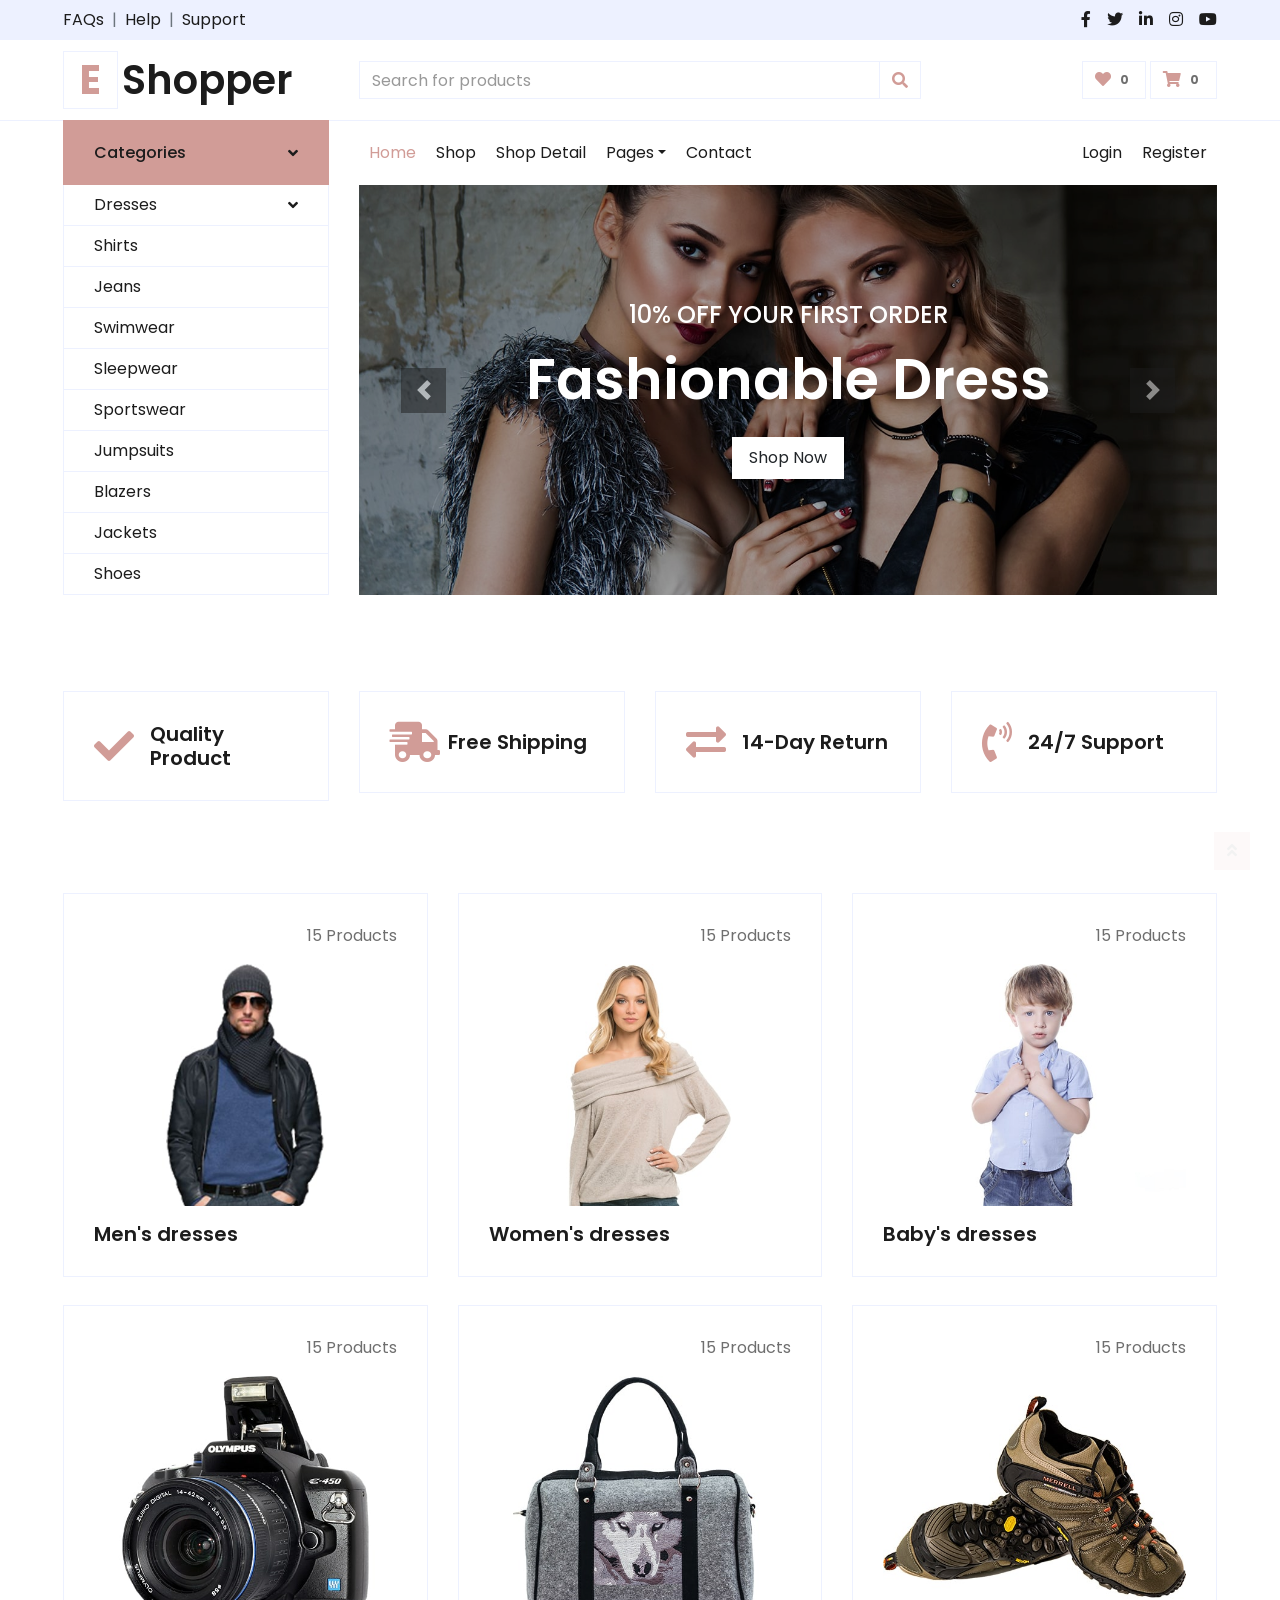
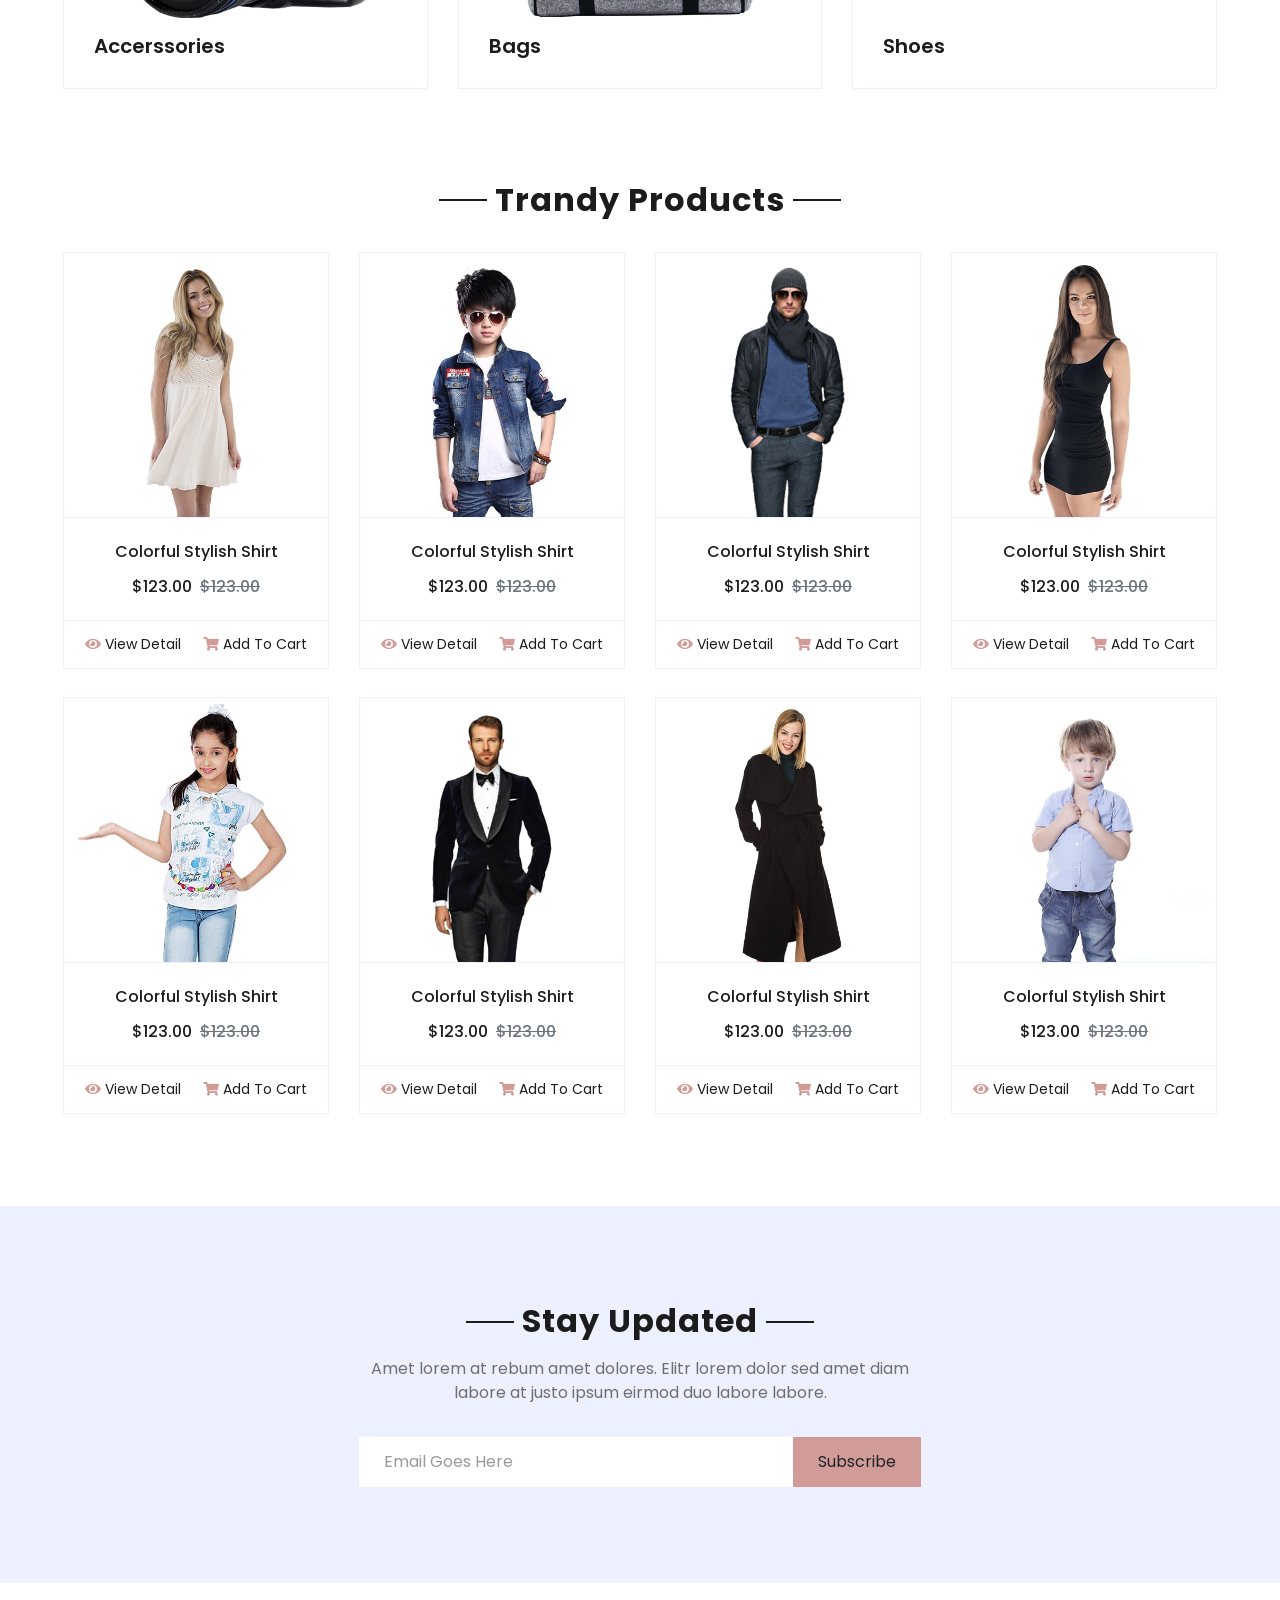
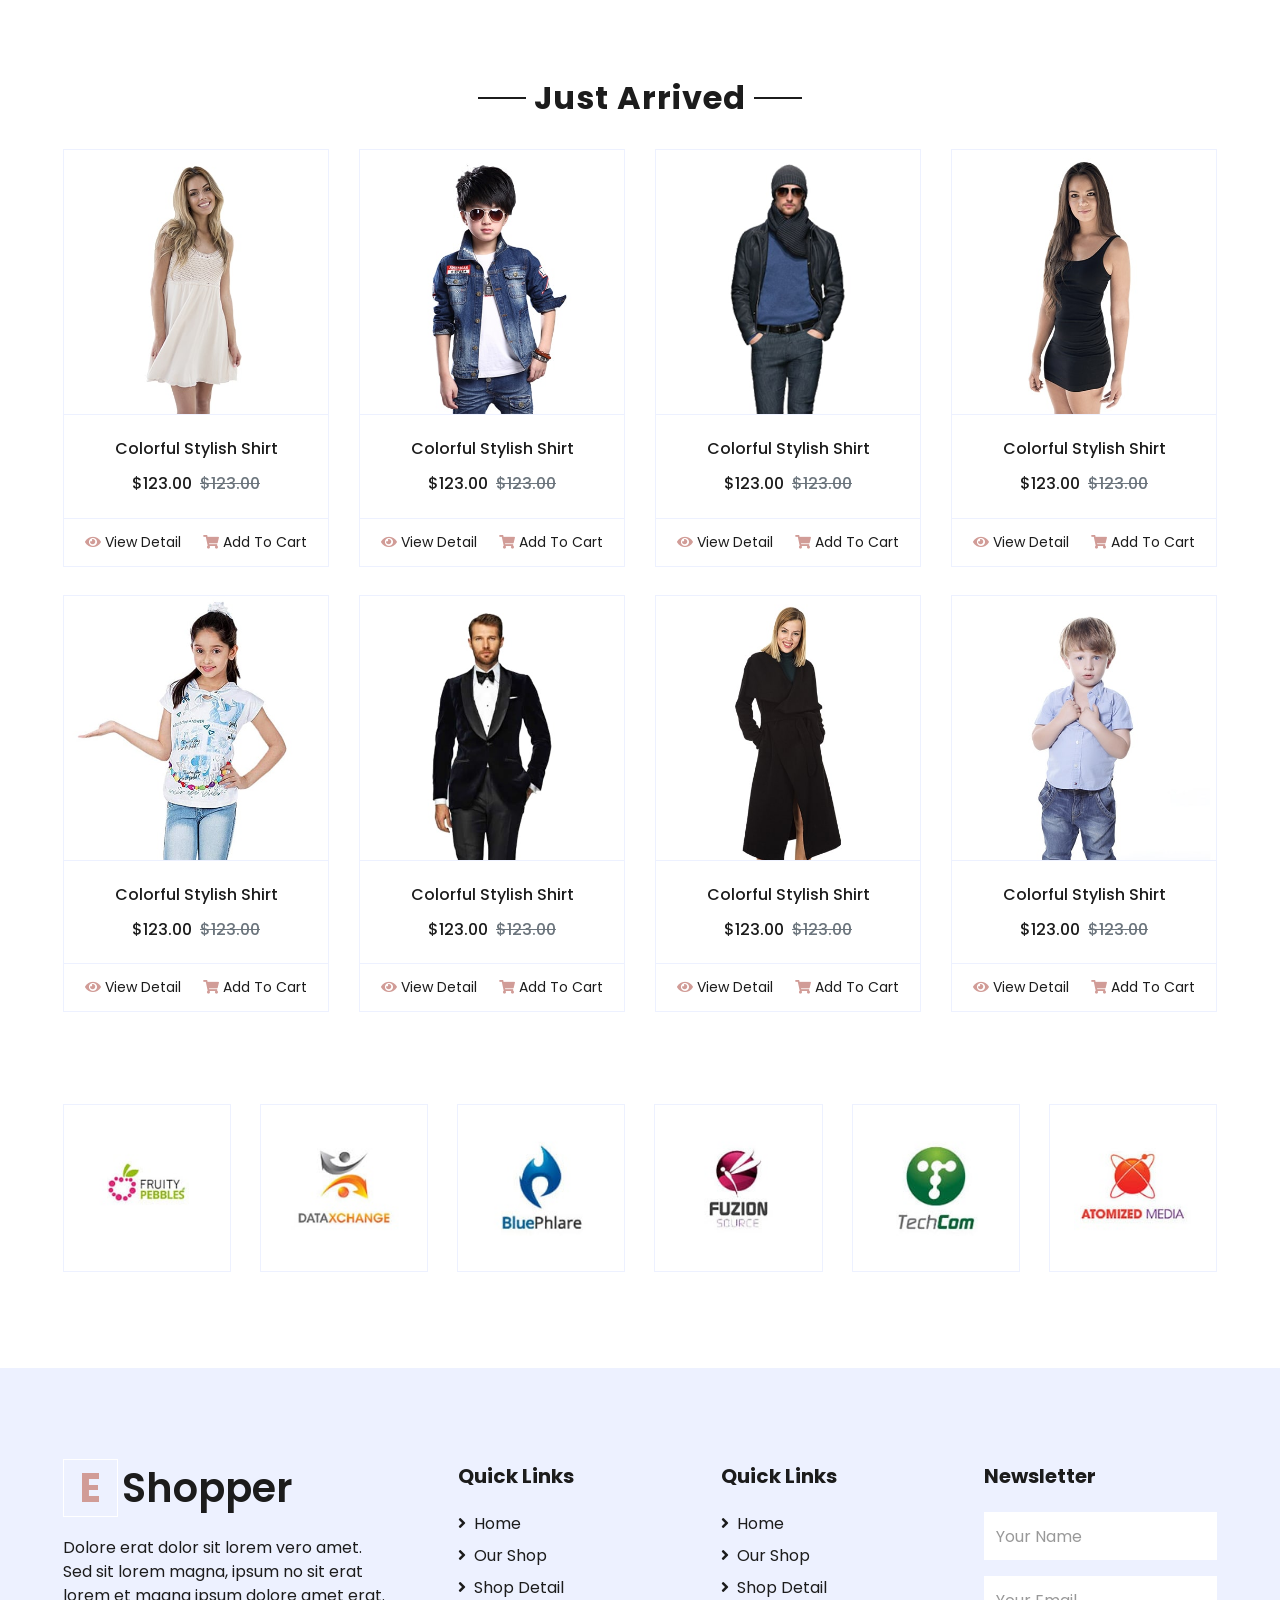
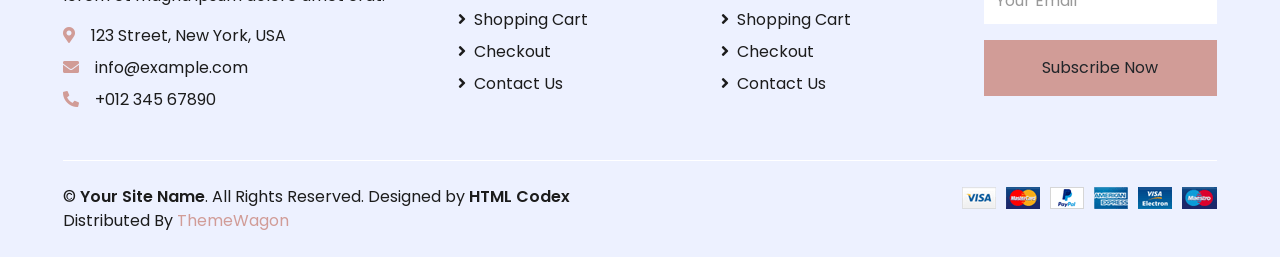
<file: asset/index.html>
<!DOCTYPE html>
<html lang="en">

<head>
    <meta charset="utf-8">
    <title>EShopper - Bootstrap Shop Template</title>
    <meta content="width=device-width, initial-scale=1.0" name="viewport">
    <meta content="Free HTML Templates" name="keywords">
    <meta content="Free HTML Templates" name="description">

    <!-- Favicon -->
    <link href="img/favicon.ico" rel="icon">

    <!-- Google Web Fonts -->
    <link rel="preconnect" href="https://fonts.gstatic.com">
    <link href="https://fonts.googleapis.com/css2?family=Poppins:wght@100;200;300;400;500;600;700;800;900&display=swap" rel="stylesheet"> 

    <!-- Font Awesome -->
    <link href="https://cdnjs.cloudflare.com/ajax/libs/font-awesome/5.10.0/css/all.min.css" rel="stylesheet">

    <!-- Libraries Stylesheet -->
    <link href="lib/owlcarousel/assets/owl.carousel.min.css" rel="stylesheet">

    <!-- Customized Bootstrap Stylesheet -->
    <link href="css/style.css" rel="stylesheet">
</head>

<body>
    <!-- Topbar Start -->
    <div class="container-fluid">
        <div class="row bg-secondary py-2 px-xl-5">
            <div class="col-lg-6 d-none d-lg-block">
                <div class="d-inline-flex align-items-center">
                    <a class="text-dark" href="">FAQs</a>
                    <span class="text-muted px-2">|</span>
                    <a class="text-dark" href="">Help</a>
                    <span class="text-muted px-2">|</span>
                    <a class="text-dark" href="">Support</a>
                </div>
            </div>
            <div class="col-lg-6 text-center text-lg-right">
                <div class="d-inline-flex align-items-center">
                    <a class="text-dark px-2" href="">
                        <i class="fab fa-facebook-f"></i>
                    </a>
                    <a class="text-dark px-2" href="">
                        <i class="fab fa-twitter"></i>
                    </a>
                    <a class="text-dark px-2" href="">
                        <i class="fab fa-linkedin-in"></i>
                    </a>
                    <a class="text-dark px-2" href="">
                        <i class="fab fa-instagram"></i>
                    </a>
                    <a class="text-dark pl-2" href="">
                        <i class="fab fa-youtube"></i>
                    </a>
                </div>
            </div>
        </div>
        <div class="row align-items-center py-3 px-xl-5">
            <div class="col-lg-3 d-none d-lg-block">
                <a href="" class="text-decoration-none">
                    <h1 class="m-0 display-5 font-weight-semi-bold"><span class="text-primary font-weight-bold border px-3 mr-1">E</span>Shopper</h1>
                </a>
            </div>
            <div class="col-lg-6 col-6 text-left">
                <form action="">
                    <div class="input-group">
                        <input type="text" class="form-control" placeholder="Search for products">
                        <div class="input-group-append">
                            <span class="input-group-text bg-transparent text-primary">
                                <i class="fa fa-search"></i>
                            </span>
                        </div>
                    </div>
                </form>
            </div>
            <div class="col-lg-3 col-6 text-right">
                <a href="" class="btn border">
                    <i class="fas fa-heart text-primary"></i>
                    <span class="badge">0</span>
                </a>
                <a href="" class="btn border">
                    <i class="fas fa-shopping-cart text-primary"></i>
                    <span class="badge">0</span>
                </a>
            </div>
        </div>
    </div>
    <!-- Topbar End -->


    <!-- Navbar Start -->
    <div class="container-fluid mb-5">
        <div class="row border-top px-xl-5">
            <div class="col-lg-3 d-none d-lg-block">
                <a class="btn shadow-none d-flex align-items-center justify-content-between bg-primary text-white w-100" data-toggle="collapse" href="#navbar-vertical" style="height: 65px; margin-top: -1px; padding: 0 30px;">
                    <h6 class="m-0">Categories</h6>
                    <i class="fa fa-angle-down text-dark"></i>
                </a>
                <nav class="collapse show navbar navbar-vertical navbar-light align-items-start p-0 border border-top-0 border-bottom-0" id="navbar-vertical">
                    <div class="navbar-nav w-100 overflow-hidden" style="height: 410px">
                        <div class="nav-item dropdown">
                            <a href="#" class="nav-link" data-toggle="dropdown">Dresses <i class="fa fa-angle-down float-right mt-1"></i></a>
                            <div class="dropdown-menu position-absolute bg-secondary border-0 rounded-0 w-100 m-0">
                                <a href="" class="dropdown-item">Men's Dresses</a>
                                <a href="" class="dropdown-item">Women's Dresses</a>
                                <a href="" class="dropdown-item">Baby's Dresses</a>
                            </div>
                        </div>
                        <a href="" class="nav-item nav-link">Shirts</a>
                        <a href="" class="nav-item nav-link">Jeans</a>
                        <a href="" class="nav-item nav-link">Swimwear</a>
                        <a href="" class="nav-item nav-link">Sleepwear</a>
                        <a href="" class="nav-item nav-link">Sportswear</a>
                        <a href="" class="nav-item nav-link">Jumpsuits</a>
                        <a href="" class="nav-item nav-link">Blazers</a>
                        <a href="" class="nav-item nav-link">Jackets</a>
                        <a href="" class="nav-item nav-link">Shoes</a>
                    </div>
                </nav>
            </div>
            <div class="col-lg-9">
                <nav class="navbar navbar-expand-lg bg-light navbar-light py-3 py-lg-0 px-0">
                    <a href="" class="text-decoration-none d-block d-lg-none">
                        <h1 class="m-0 display-5 font-weight-semi-bold"><span class="text-primary font-weight-bold border px-3 mr-1">E</span>Shopper</h1>
                    </a>
                    <button type="button" class="navbar-toggler" data-toggle="collapse" data-target="#navbarCollapse">
                        <span class="navbar-toggler-icon"></span>
                    </button>
                    <div class="collapse navbar-collapse justify-content-between" id="navbarCollapse">
                        <div class="navbar-nav mr-auto py-0">
                            <a href="index.html" class="nav-item nav-link active">Home</a>
                            <a href="shop.html" class="nav-item nav-link">Shop</a>
                            <a href="detail.html" class="nav-item nav-link">Shop Detail</a>
                            <div class="nav-item dropdown">
                                <a href="#" class="nav-link dropdown-toggle" data-toggle="dropdown">Pages</a>
                                <div class="dropdown-menu rounded-0 m-0">
                                    <a href="cart.html" class="dropdown-item">Shopping Cart</a>
                                    <a href="checkout.html" class="dropdown-item">Checkout</a>
                                </div>
                            </div>
                            <a href="contact.html" class="nav-item nav-link">Contact</a>
                        </div>
                        <div class="navbar-nav ml-auto py-0">
                            <a href="" class="nav-item nav-link">Login</a>
                            <a href="" class="nav-item nav-link">Register</a>
                        </div>
                    </div>
                </nav>
                <div id="header-carousel" class="carousel slide" data-ride="carousel">
                    <div class="carousel-inner">
                        <div class="carousel-item active" style="height: 410px;">
                            <img class="img-fluid" src="img/carousel-1.jpg" alt="Image">
                            <div class="carousel-caption d-flex flex-column align-items-center justify-content-center">
                                <div class="p-3" style="max-width: 700px;">
                                    <h4 class="text-light text-uppercase font-weight-medium mb-3">10% Off Your First Order</h4>
                                    <h3 class="display-4 text-white font-weight-semi-bold mb-4">Fashionable Dress</h3>
                                    <a href="" class="btn btn-light py-2 px-3">Shop Now</a>
                                </div>
                            </div>
                        </div>
                        <div class="carousel-item" style="height: 410px;">
                            <img class="img-fluid" src="img/carousel-2.jpg" alt="Image">
                            <div class="carousel-caption d-flex flex-column align-items-center justify-content-center">
                                <div class="p-3" style="max-width: 700px;">
                                    <h4 class="text-light text-uppercase font-weight-medium mb-3">10% Off Your First Order</h4>
                                    <h3 class="display-4 text-white font-weight-semi-bold mb-4">Reasonable Price</h3>
                                    <a href="" class="btn btn-light py-2 px-3">Shop Now</a>
                                </div>
                            </div>
                        </div>
                    </div>
                    <a class="carousel-control-prev" href="#header-carousel" data-slide="prev">
                        <div class="btn btn-dark" style="width: 45px; height: 45px;">
                            <span class="carousel-control-prev-icon mb-n2"></span>
                        </div>
                    </a>
                    <a class="carousel-control-next" href="#header-carousel" data-slide="next">
                        <div class="btn btn-dark" style="width: 45px; height: 45px;">
                            <span class="carousel-control-next-icon mb-n2"></span>
                        </div>
                    </a>
                </div>
            </div>
        </div>
    </div>
    <!-- Navbar End -->


    <!-- Featured Start -->
    <div class="container-fluid pt-5">
        <div class="row px-xl-5 pb-3">
            <div class="col-lg-3 col-md-6 col-sm-12 pb-1">
                <div class="d-flex align-items-center border mb-4" style="padding: 30px;">
                    <h1 class="fa fa-check text-primary m-0 mr-3"></h1>
                    <h5 class="font-weight-semi-bold m-0">Quality Product</h5>
                </div>
            </div>
            <div class="col-lg-3 col-md-6 col-sm-12 pb-1">
                <div class="d-flex align-items-center border mb-4" style="padding: 30px;">
                    <h1 class="fa fa-shipping-fast text-primary m-0 mr-2"></h1>
                    <h5 class="font-weight-semi-bold m-0">Free Shipping</h5>
                </div>
            </div>
            <div class="col-lg-3 col-md-6 col-sm-12 pb-1">
                <div class="d-flex align-items-center border mb-4" style="padding: 30px;">
                    <h1 class="fas fa-exchange-alt text-primary m-0 mr-3"></h1>
                    <h5 class="font-weight-semi-bold m-0">14-Day Return</h5>
                </div>
            </div>
            <div class="col-lg-3 col-md-6 col-sm-12 pb-1">
                <div class="d-flex align-items-center border mb-4" style="padding: 30px;">
                    <h1 class="fa fa-phone-volume text-primary m-0 mr-3"></h1>
                    <h5 class="font-weight-semi-bold m-0">24/7 Support</h5>
                </div>
            </div>
        </div>
    </div>
    <!-- Featured End -->
    <!-- header -->


    <!-- Categories Start -->
    <div class="container-fluid pt-5">
        <div class="row px-xl-5 pb-3">
            <div class="col-lg-4 col-md-6 pb-1">
                <div class="cat-item d-flex flex-column border mb-4" style="padding: 30px;">
                    <p class="text-right">15 Products</p>
                    <a href="" class="cat-img position-relative overflow-hidden mb-3">
                        <img class="img-fluid" src="img/cat-1.jpg" alt="">
                    </a>
                    <h5 class="font-weight-semi-bold m-0">Men's dresses</h5>
                </div>
            </div>
            <div class="col-lg-4 col-md-6 pb-1">
                <div class="cat-item d-flex flex-column border mb-4" style="padding: 30px;">
                    <p class="text-right">15 Products</p>
                    <a href="" class="cat-img position-relative overflow-hidden mb-3">
                        <img class="img-fluid" src="img/cat-2.jpg" alt="">
                    </a>
                    <h5 class="font-weight-semi-bold m-0">Women's dresses</h5>
                </div>
            </div>
            <div class="col-lg-4 col-md-6 pb-1">
                <div class="cat-item d-flex flex-column border mb-4" style="padding: 30px;">
                    <p class="text-right">15 Products</p>
                    <a href="" class="cat-img position-relative overflow-hidden mb-3">
                        <img class="img-fluid" src="img/cat-3.jpg" alt="">
                    </a>
                    <h5 class="font-weight-semi-bold m-0">Baby's dresses</h5>
                </div>
            </div>
            <div class="col-lg-4 col-md-6 pb-1">
                <div class="cat-item d-flex flex-column border mb-4" style="padding: 30px;">
                    <p class="text-right">15 Products</p>
                    <a href="" class="cat-img position-relative overflow-hidden mb-3">
                        <img class="img-fluid" src="img/cat-4.jpg" alt="">
                    </a>
                    <h5 class="font-weight-semi-bold m-0">Accerssories</h5>
                </div>
            </div>
            <div class="col-lg-4 col-md-6 pb-1">
                <div class="cat-item d-flex flex-column border mb-4" style="padding: 30px;">
                    <p class="text-right">15 Products</p>
                    <a href="" class="cat-img position-relative overflow-hidden mb-3">
                        <img class="img-fluid" src="img/cat-5.jpg" alt="">
                    </a>
                    <h5 class="font-weight-semi-bold m-0">Bags</h5>
                </div>
            </div>
            <div class="col-lg-4 col-md-6 pb-1">
                <div class="cat-item d-flex flex-column border mb-4" style="padding: 30px;">
                    <p class="text-right">15 Products</p>
                    <a href="" class="cat-img position-relative overflow-hidden mb-3">
                        <img class="img-fluid" src="img/cat-6.jpg" alt="">
                    </a>
                    <h5 class="font-weight-semi-bold m-0">Shoes</h5>
                </div>
            </div>
        </div>
    </div>
    <!-- Categories End -->


   


    <!-- Products Start -->
    <div class="container-fluid pt-5">
        <div class="text-center mb-4">
            <h2 class="section-title px-5"><span class="px-2">Trandy Products</span></h2>
        </div>
        <div class="row px-xl-5 pb-3">
            <div class="col-lg-3 col-md-6 col-sm-12 pb-1">
                <div class="card product-item border-0 mb-4">
                    <div class="card-header product-img position-relative overflow-hidden bg-transparent border p-0">
                        <img class="img-fluid w-100" src="img/product-1.jpg" alt="">
                    </div>
                    <div class="card-body border-left border-right text-center p-0 pt-4 pb-3">
                        <h6 class="text-truncate mb-3">Colorful Stylish Shirt</h6>
                        <div class="d-flex justify-content-center">
                            <h6>$123.00</h6><h6 class="text-muted ml-2"><del>$123.00</del></h6>
                        </div>
                    </div>
                    <div class="card-footer d-flex justify-content-between bg-light border">
                        <a href="" class="btn btn-sm text-dark p-0"><i class="fas fa-eye text-primary mr-1"></i>View Detail</a>
                        <a href="" class="btn btn-sm text-dark p-0"><i class="fas fa-shopping-cart text-primary mr-1"></i>Add To Cart</a>
                    </div>
                </div>
            </div>
            <div class="col-lg-3 col-md-6 col-sm-12 pb-1">
                <div class="card product-item border-0 mb-4">
                    <div class="card-header product-img position-relative overflow-hidden bg-transparent border p-0">
                        <img class="img-fluid w-100" src="img/product-2.jpg" alt="">
                    </div>
                    <div class="card-body border-left border-right text-center p-0 pt-4 pb-3">
                        <h6 class="text-truncate mb-3">Colorful Stylish Shirt</h6>
                        <div class="d-flex justify-content-center">
                            <h6>$123.00</h6><h6 class="text-muted ml-2"><del>$123.00</del></h6>
                        </div>
                    </div>
                    <div class="card-footer d-flex justify-content-between bg-light border">
                        <a href="" class="btn btn-sm text-dark p-0"><i class="fas fa-eye text-primary mr-1"></i>View Detail</a>
                        <a href="" class="btn btn-sm text-dark p-0"><i class="fas fa-shopping-cart text-primary mr-1"></i>Add To Cart</a>
                    </div>
                </div>
            </div>
            <div class="col-lg-3 col-md-6 col-sm-12 pb-1">
                <div class="card product-item border-0 mb-4">
                    <div class="card-header product-img position-relative overflow-hidden bg-transparent border p-0">
                        <img class="img-fluid w-100" src="img/product-3.jpg" alt="">
                    </div>
                    <div class="card-body border-left border-right text-center p-0 pt-4 pb-3">
                        <h6 class="text-truncate mb-3">Colorful Stylish Shirt</h6>
                        <div class="d-flex justify-content-center">
                            <h6>$123.00</h6><h6 class="text-muted ml-2"><del>$123.00</del></h6>
                        </div>
                    </div>
                    <div class="card-footer d-flex justify-content-between bg-light border">
                        <a href="" class="btn btn-sm text-dark p-0"><i class="fas fa-eye text-primary mr-1"></i>View Detail</a>
                        <a href="" class="btn btn-sm text-dark p-0"><i class="fas fa-shopping-cart text-primary mr-1"></i>Add To Cart</a>
                    </div>
                </div>
            </div>
            <div class="col-lg-3 col-md-6 col-sm-12 pb-1">
                <div class="card product-item border-0 mb-4">
                    <div class="card-header product-img position-relative overflow-hidden bg-transparent border p-0">
                        <img class="img-fluid w-100" src="img/product-4.jpg" alt="">
                    </div>
                    <div class="card-body border-left border-right text-center p-0 pt-4 pb-3">
                        <h6 class="text-truncate mb-3">Colorful Stylish Shirt</h6>
                        <div class="d-flex justify-content-center">
                            <h6>$123.00</h6><h6 class="text-muted ml-2"><del>$123.00</del></h6>
                        </div>
                    </div>
                    <div class="card-footer d-flex justify-content-between bg-light border">
                        <a href="" class="btn btn-sm text-dark p-0"><i class="fas fa-eye text-primary mr-1"></i>View Detail</a>
                        <a href="" class="btn btn-sm text-dark p-0"><i class="fas fa-shopping-cart text-primary mr-1"></i>Add To Cart</a>
                    </div>
                </div>
            </div>
            <div class="col-lg-3 col-md-6 col-sm-12 pb-1">
                <div class="card product-item border-0 mb-4">
                    <div class="card-header product-img position-relative overflow-hidden bg-transparent border p-0">
                        <img class="img-fluid w-100" src="img/product-5.jpg" alt="">
                    </div>
                    <div class="card-body border-left border-right text-center p-0 pt-4 pb-3">
                        <h6 class="text-truncate mb-3">Colorful Stylish Shirt</h6>
                        <div class="d-flex justify-content-center">
                            <h6>$123.00</h6><h6 class="text-muted ml-2"><del>$123.00</del></h6>
                        </div>
                    </div>
                    <div class="card-footer d-flex justify-content-between bg-light border">
                        <a href="" class="btn btn-sm text-dark p-0"><i class="fas fa-eye text-primary mr-1"></i>View Detail</a>
                        <a href="" class="btn btn-sm text-dark p-0"><i class="fas fa-shopping-cart text-primary mr-1"></i>Add To Cart</a>
                    </div>
                </div>
            </div>
            <div class="col-lg-3 col-md-6 col-sm-12 pb-1">
                <div class="card product-item border-0 mb-4">
                    <div class="card-header product-img position-relative overflow-hidden bg-transparent border p-0">
                        <img class="img-fluid w-100" src="img/product-6.jpg" alt="">
                    </div>
                    <div class="card-body border-left border-right text-center p-0 pt-4 pb-3">
                        <h6 class="text-truncate mb-3">Colorful Stylish Shirt</h6>
                        <div class="d-flex justify-content-center">
                            <h6>$123.00</h6><h6 class="text-muted ml-2"><del>$123.00</del></h6>
                        </div>
                    </div>
                    <div class="card-footer d-flex justify-content-between bg-light border">
                        <a href="" class="btn btn-sm text-dark p-0"><i class="fas fa-eye text-primary mr-1"></i>View Detail</a>
                        <a href="" class="btn btn-sm text-dark p-0"><i class="fas fa-shopping-cart text-primary mr-1"></i>Add To Cart</a>
                    </div>
                </div>
            </div>
            <div class="col-lg-3 col-md-6 col-sm-12 pb-1">
                <div class="card product-item border-0 mb-4">
                    <div class="card-header product-img position-relative overflow-hidden bg-transparent border p-0">
                        <img class="img-fluid w-100" src="img/product-7.jpg" alt="">
                    </div>
                    <div class="card-body border-left border-right text-center p-0 pt-4 pb-3">
                        <h6 class="text-truncate mb-3">Colorful Stylish Shirt</h6>
                        <div class="d-flex justify-content-center">
                            <h6>$123.00</h6><h6 class="text-muted ml-2"><del>$123.00</del></h6>
                        </div>
                    </div>
                    <div class="card-footer d-flex justify-content-between bg-light border">
                        <a href="" class="btn btn-sm text-dark p-0"><i class="fas fa-eye text-primary mr-1"></i>View Detail</a>
                        <a href="" class="btn btn-sm text-dark p-0"><i class="fas fa-shopping-cart text-primary mr-1"></i>Add To Cart</a>
                    </div>
                </div>
            </div>
            <div class="col-lg-3 col-md-6 col-sm-12 pb-1">
                <div class="card product-item border-0 mb-4">
                    <div class="card-header product-img position-relative overflow-hidden bg-transparent border p-0">
                        <img class="img-fluid w-100" src="img/product-8.jpg" alt="">
                    </div>
                    <div class="card-body border-left border-right text-center p-0 pt-4 pb-3">
                        <h6 class="text-truncate mb-3">Colorful Stylish Shirt</h6>
                        <div class="d-flex justify-content-center">
                            <h6>$123.00</h6><h6 class="text-muted ml-2"><del>$123.00</del></h6>
                        </div>
                    </div>
                    <div class="card-footer d-flex justify-content-between bg-light border">
                        <a href="" class="btn btn-sm text-dark p-0"><i class="fas fa-eye text-primary mr-1"></i>View Detail</a>
                        <a href="" class="btn btn-sm text-dark p-0"><i class="fas fa-shopping-cart text-primary mr-1"></i>Add To Cart</a>
                    </div>
                </div>
            </div>
        </div>
    </div>
    <!-- Products End -->


    <!-- Subscribe Start -->
    <div class="container-fluid bg-secondary my-5">
        <div class="row justify-content-md-center py-5 px-xl-5">
            <div class="col-md-6 col-12 py-5">
                <div class="text-center mb-2 pb-2">
                    <h2 class="section-title px-5 mb-3"><span class="bg-secondary px-2">Stay Updated</span></h2>
                    <p>Amet lorem at rebum amet dolores. Elitr lorem dolor sed amet diam labore at justo ipsum eirmod duo labore labore.</p>
                </div>
                <form action="">
                    <div class="input-group">
                        <input type="text" class="form-control border-white p-4" placeholder="Email Goes Here">
                        <div class="input-group-append">
                            <button class="btn btn-primary px-4">Subscribe</button>
                        </div>
                    </div>
                </form>
            </div>
        </div>
    </div>
    <!-- Subscribe End -->


    <!-- Products Start -->
    <div class="container-fluid pt-5">
        <div class="text-center mb-4">
            <h2 class="section-title px-5"><span class="px-2">Just Arrived</span></h2>
        </div>
        <div class="row px-xl-5 pb-3">
            <div class="col-lg-3 col-md-6 col-sm-12 pb-1">
                <div class="card product-item border-0 mb-4">
                    <div class="card-header product-img position-relative overflow-hidden bg-transparent border p-0">
                        <img class="img-fluid w-100" src="img/product-1.jpg" alt="">
                    </div>
                    <div class="card-body border-left border-right text-center p-0 pt-4 pb-3">
                        <h6 class="text-truncate mb-3">Colorful Stylish Shirt</h6>
                        <div class="d-flex justify-content-center">
                            <h6>$123.00</h6><h6 class="text-muted ml-2"><del>$123.00</del></h6>
                        </div>
                    </div>
                    <div class="card-footer d-flex justify-content-between bg-light border">
                        <a href="" class="btn btn-sm text-dark p-0"><i class="fas fa-eye text-primary mr-1"></i>View Detail</a>
                        <a href="" class="btn btn-sm text-dark p-0"><i class="fas fa-shopping-cart text-primary mr-1"></i>Add To Cart</a>
                    </div>
                </div>
            </div>
            <div class="col-lg-3 col-md-6 col-sm-12 pb-1">
                <div class="card product-item border-0 mb-4">
                    <div class="card-header product-img position-relative overflow-hidden bg-transparent border p-0">
                        <img class="img-fluid w-100" src="img/product-2.jpg" alt="">
                    </div>
                    <div class="card-body border-left border-right text-center p-0 pt-4 pb-3">
                        <h6 class="text-truncate mb-3">Colorful Stylish Shirt</h6>
                        <div class="d-flex justify-content-center">
                            <h6>$123.00</h6><h6 class="text-muted ml-2"><del>$123.00</del></h6>
                        </div>
                    </div>
                    <div class="card-footer d-flex justify-content-between bg-light border">
                        <a href="" class="btn btn-sm text-dark p-0"><i class="fas fa-eye text-primary mr-1"></i>View Detail</a>
                        <a href="" class="btn btn-sm text-dark p-0"><i class="fas fa-shopping-cart text-primary mr-1"></i>Add To Cart</a>
                    </div>
                </div>
            </div>
            <div class="col-lg-3 col-md-6 col-sm-12 pb-1">
                <div class="card product-item border-0 mb-4">
                    <div class="card-header product-img position-relative overflow-hidden bg-transparent border p-0">
                        <img class="img-fluid w-100" src="img/product-3.jpg" alt="">
                    </div>
                    <div class="card-body border-left border-right text-center p-0 pt-4 pb-3">
                        <h6 class="text-truncate mb-3">Colorful Stylish Shirt</h6>
                        <div class="d-flex justify-content-center">
                            <h6>$123.00</h6><h6 class="text-muted ml-2"><del>$123.00</del></h6>
                        </div>
                    </div>
                    <div class="card-footer d-flex justify-content-between bg-light border">
                        <a href="" class="btn btn-sm text-dark p-0"><i class="fas fa-eye text-primary mr-1"></i>View Detail</a>
                        <a href="" class="btn btn-sm text-dark p-0"><i class="fas fa-shopping-cart text-primary mr-1"></i>Add To Cart</a>
                    </div>
                </div>
            </div>
            <div class="col-lg-3 col-md-6 col-sm-12 pb-1">
                <div class="card product-item border-0 mb-4">
                    <div class="card-header product-img position-relative overflow-hidden bg-transparent border p-0">
                        <img class="img-fluid w-100" src="img/product-4.jpg" alt="">
                    </div>
                    <div class="card-body border-left border-right text-center p-0 pt-4 pb-3">
                        <h6 class="text-truncate mb-3">Colorful Stylish Shirt</h6>
                        <div class="d-flex justify-content-center">
                            <h6>$123.00</h6><h6 class="text-muted ml-2"><del>$123.00</del></h6>
                        </div>
                    </div>
                    <div class="card-footer d-flex justify-content-between bg-light border">
                        <a href="" class="btn btn-sm text-dark p-0"><i class="fas fa-eye text-primary mr-1"></i>View Detail</a>
                        <a href="" class="btn btn-sm text-dark p-0"><i class="fas fa-shopping-cart text-primary mr-1"></i>Add To Cart</a>
                    </div>
                </div>
            </div>
            <div class="col-lg-3 col-md-6 col-sm-12 pb-1">
                <div class="card product-item border-0 mb-4">
                    <div class="card-header product-img position-relative overflow-hidden bg-transparent border p-0">
                        <img class="img-fluid w-100" src="img/product-5.jpg" alt="">
                    </div>
                    <div class="card-body border-left border-right text-center p-0 pt-4 pb-3">
                        <h6 class="text-truncate mb-3">Colorful Stylish Shirt</h6>
                        <div class="d-flex justify-content-center">
                            <h6>$123.00</h6><h6 class="text-muted ml-2"><del>$123.00</del></h6>
                        </div>
                    </div>
                    <div class="card-footer d-flex justify-content-between bg-light border">
                        <a href="" class="btn btn-sm text-dark p-0"><i class="fas fa-eye text-primary mr-1"></i>View Detail</a>
                        <a href="" class="btn btn-sm text-dark p-0"><i class="fas fa-shopping-cart text-primary mr-1"></i>Add To Cart</a>
                    </div>
                </div>
            </div>
            <div class="col-lg-3 col-md-6 col-sm-12 pb-1">
                <div class="card product-item border-0 mb-4">
                    <div class="card-header product-img position-relative overflow-hidden bg-transparent border p-0">
                        <img class="img-fluid w-100" src="img/product-6.jpg" alt="">
                    </div>
                    <div class="card-body border-left border-right text-center p-0 pt-4 pb-3">
                        <h6 class="text-truncate mb-3">Colorful Stylish Shirt</h6>
                        <div class="d-flex justify-content-center">
                            <h6>$123.00</h6><h6 class="text-muted ml-2"><del>$123.00</del></h6>
                        </div>
                    </div>
                    <div class="card-footer d-flex justify-content-between bg-light border">
                        <a href="" class="btn btn-sm text-dark p-0"><i class="fas fa-eye text-primary mr-1"></i>View Detail</a>
                        <a href="" class="btn btn-sm text-dark p-0"><i class="fas fa-shopping-cart text-primary mr-1"></i>Add To Cart</a>
                    </div>
                </div>
            </div>
            <div class="col-lg-3 col-md-6 col-sm-12 pb-1">
                <div class="card product-item border-0 mb-4">
                    <div class="card-header product-img position-relative overflow-hidden bg-transparent border p-0">
                        <img class="img-fluid w-100" src="img/product-7.jpg" alt="">
                    </div>
                    <div class="card-body border-left border-right text-center p-0 pt-4 pb-3">
                        <h6 class="text-truncate mb-3">Colorful Stylish Shirt</h6>
                        <div class="d-flex justify-content-center">
                            <h6>$123.00</h6><h6 class="text-muted ml-2"><del>$123.00</del></h6>
                        </div>
                    </div>
                    <div class="card-footer d-flex justify-content-between bg-light border">
                        <a href="" class="btn btn-sm text-dark p-0"><i class="fas fa-eye text-primary mr-1"></i>View Detail</a>
                        <a href="" class="btn btn-sm text-dark p-0"><i class="fas fa-shopping-cart text-primary mr-1"></i>Add To Cart</a>
                    </div>
                </div>
            </div>
            <div class="col-lg-3 col-md-6 col-sm-12 pb-1">
                <div class="card product-item border-0 mb-4">
                    <div class="card-header product-img position-relative overflow-hidden bg-transparent border p-0">
                        <img class="img-fluid w-100" src="img/product-8.jpg" alt="">
                    </div>
                    <div class="card-body border-left border-right text-center p-0 pt-4 pb-3">
                        <h6 class="text-truncate mb-3">Colorful Stylish Shirt</h6>
                        <div class="d-flex justify-content-center">
                            <h6>$123.00</h6><h6 class="text-muted ml-2"><del>$123.00</del></h6>
                        </div>
                    </div>
                    <div class="card-footer d-flex justify-content-between bg-light border">
                        <a href="" class="btn btn-sm text-dark p-0"><i class="fas fa-eye text-primary mr-1"></i>View Detail</a>
                        <a href="" class="btn btn-sm text-dark p-0"><i class="fas fa-shopping-cart text-primary mr-1"></i>Add To Cart</a>
                    </div>
                </div>
            </div>
        </div>
    </div>
    <!-- Products End -->


    <!-- Vendor Start -->
    <div class="container-fluid py-5">
        <div class="row px-xl-5">
            <div class="col">
                <div class="owl-carousel vendor-carousel">
                    <div class="vendor-item border p-4">
                        <img src="img/vendor-1.jpg" alt="">
                    </div>
                    <div class="vendor-item border p-4">
                        <img src="img/vendor-2.jpg" alt="">
                    </div>
                    <div class="vendor-item border p-4">
                        <img src="img/vendor-3.jpg" alt="">
                    </div>
                    <div class="vendor-item border p-4">
                        <img src="img/vendor-4.jpg" alt="">
                    </div>
                    <div class="vendor-item border p-4">
                        <img src="img/vendor-5.jpg" alt="">
                    </div>
                    <div class="vendor-item border p-4">
                        <img src="img/vendor-6.jpg" alt="">
                    </div>
                    <div class="vendor-item border p-4">
                        <img src="img/vendor-7.jpg" alt="">
                    </div>
                    <div class="vendor-item border p-4">
                        <img src="img/vendor-8.jpg" alt="">
                    </div>
                </div>
            </div>
        </div>
    </div>
    <!-- Vendor End -->


    <!-- Footer Start -->
    <div class="container-fluid bg-secondary text-dark mt-5 pt-5">
        <div class="row px-xl-5 pt-5">
            <div class="col-lg-4 col-md-12 mb-5 pr-3 pr-xl-5">
                <a href="" class="text-decoration-none">
                    <h1 class="mb-4 display-5 font-weight-semi-bold"><span class="text-primary font-weight-bold border border-white px-3 mr-1">E</span>Shopper</h1>
                </a>
                <p>Dolore erat dolor sit lorem vero amet. Sed sit lorem magna, ipsum no sit erat lorem et magna ipsum dolore amet erat.</p>
                <p class="mb-2"><i class="fa fa-map-marker-alt text-primary mr-3"></i>123 Street, New York, USA</p>
                <p class="mb-2"><i class="fa fa-envelope text-primary mr-3"></i>info@example.com</p>
                <p class="mb-0"><i class="fa fa-phone-alt text-primary mr-3"></i>+012 345 67890</p>
            </div>
            <div class="col-lg-8 col-md-12">
                <div class="row">
                    <div class="col-md-4 mb-5">
                        <h5 class="font-weight-bold text-dark mb-4">Quick Links</h5>
                        <div class="d-flex flex-column justify-content-start">
                            <a class="text-dark mb-2" href="index.html"><i class="fa fa-angle-right mr-2"></i>Home</a>
                            <a class="text-dark mb-2" href="shop.html"><i class="fa fa-angle-right mr-2"></i>Our Shop</a>
                            <a class="text-dark mb-2" href="detail.html"><i class="fa fa-angle-right mr-2"></i>Shop Detail</a>
                            <a class="text-dark mb-2" href="cart.html"><i class="fa fa-angle-right mr-2"></i>Shopping Cart</a>
                            <a class="text-dark mb-2" href="checkout.html"><i class="fa fa-angle-right mr-2"></i>Checkout</a>
                            <a class="text-dark" href="contact.html"><i class="fa fa-angle-right mr-2"></i>Contact Us</a>
                        </div>
                    </div>
                    <div class="col-md-4 mb-5">
                        <h5 class="font-weight-bold text-dark mb-4">Quick Links</h5>
                        <div class="d-flex flex-column justify-content-start">
                            <a class="text-dark mb-2" href="index.html"><i class="fa fa-angle-right mr-2"></i>Home</a>
                            <a class="text-dark mb-2" href="shop.html"><i class="fa fa-angle-right mr-2"></i>Our Shop</a>
                            <a class="text-dark mb-2" href="detail.html"><i class="fa fa-angle-right mr-2"></i>Shop Detail</a>
                            <a class="text-dark mb-2" href="cart.html"><i class="fa fa-angle-right mr-2"></i>Shopping Cart</a>
                            <a class="text-dark mb-2" href="checkout.html"><i class="fa fa-angle-right mr-2"></i>Checkout</a>
                            <a class="text-dark" href="contact.html"><i class="fa fa-angle-right mr-2"></i>Contact Us</a>
                        </div>
                    </div>
                    <div class="col-md-4 mb-5">
                        <h5 class="font-weight-bold text-dark mb-4">Newsletter</h5>
                        <form action="">
                            <div class="form-group">
                                <input type="text" class="form-control border-0 py-4" placeholder="Your Name" required="required" />
                            </div>
                            <div class="form-group">
                                <input type="email" class="form-control border-0 py-4" placeholder="Your Email"
                                    required="required" />
                            </div>
                            <div>
                                <button class="btn btn-primary btn-block border-0 py-3" type="submit">Subscribe Now</button>
                            </div>
                        </form>
                    </div>
                </div>
            </div>
        </div>
        <div class="row border-top border-light mx-xl-5 py-4">
            <div class="col-md-6 px-xl-0">
                <p class="mb-md-0 text-center text-md-left text-dark">
                    &copy; <a class="text-dark font-weight-semi-bold" href="#">Your Site Name</a>. All Rights Reserved. Designed
                    by
                    <a class="text-dark font-weight-semi-bold" href="https://htmlcodex.com">HTML Codex</a><br>
                    Distributed By <a href="https://themewagon.com" target="_blank">ThemeWagon</a>
                </p>
            </div>
            <div class="col-md-6 px-xl-0 text-center text-md-right">
                <img class="img-fluid" src="img/payments.png" alt="">
            </div>
        </div>
    </div>
    <!-- Footer End -->


    <!-- Back to Top -->
    <a href="#" class="btn btn-primary back-to-top"><i class="fa fa-angle-double-up"></i></a>


    <!-- JavaScript Libraries -->
    <script src="https://code.jquery.com/jquery-3.4.1.min.js"></script>
    <script src="https://stackpath.bootstrapcdn.com/bootstrap/4.4.1/js/bootstrap.bundle.min.js"></script>
    <script src="lib/easing/easing.min.js"></script>
    <script src="lib/owlcarousel/owl.carousel.min.js"></script>

    <!-- Contact Javascript File -->
    <script src="mail/jqBootstrapValidation.min.js"></script>
    <script src="mail/contact.js"></script>

    <!-- Template Javascript -->
    <script src="js/main.js"></script>
</body>

</html>
</file>
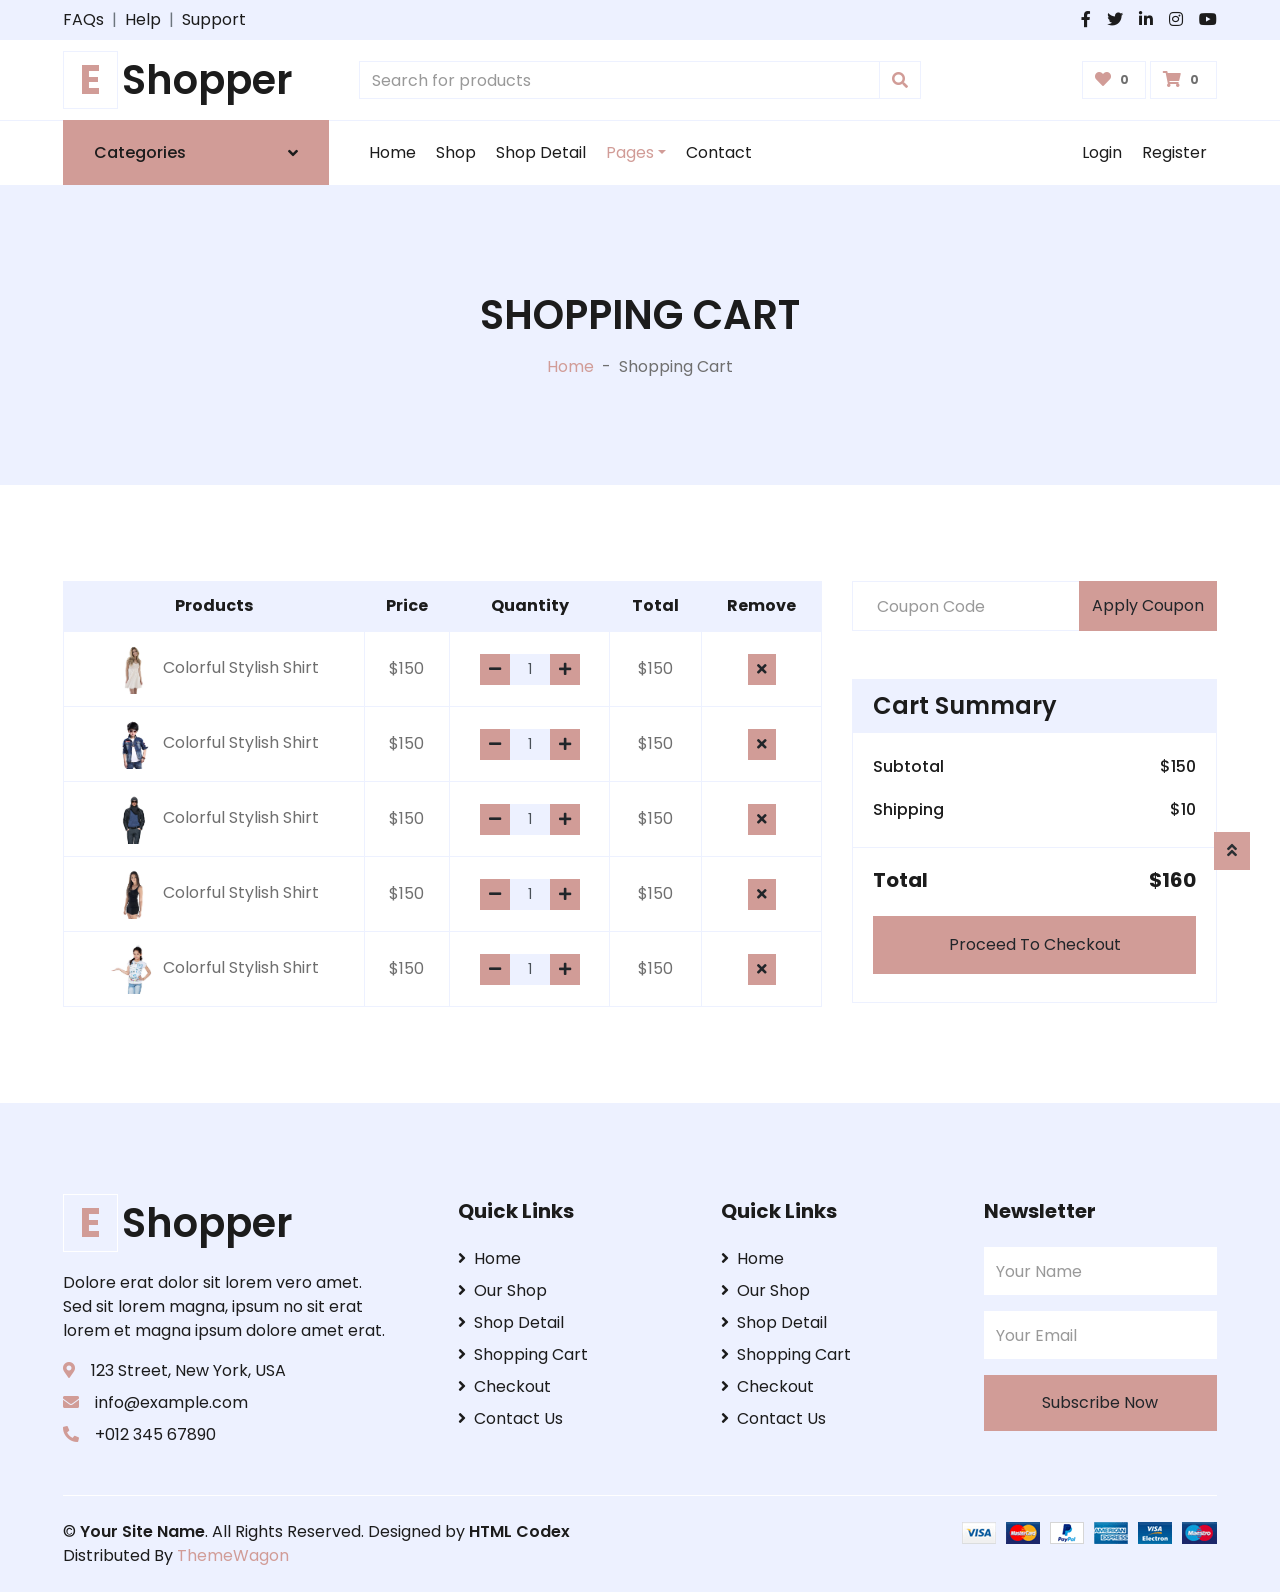
<file: asset/cart.html>
<!DOCTYPE html>
<html lang="en">

<head>
    <meta charset="utf-8">
    <title>EShopper - Bootstrap Shop Template</title>
    <meta content="width=device-width, initial-scale=1.0" name="viewport">
    <meta content="Free HTML Templates" name="keywords">
    <meta content="Free HTML Templates" name="description">

    <!-- Favicon -->
    <link href="img/favicon.ico" rel="icon">

    <!-- Google Web Fonts -->
    <link rel="preconnect" href="https://fonts.gstatic.com">
    <link href="https://fonts.googleapis.com/css2?family=Poppins:wght@100;200;300;400;500;600;700;800;900&display=swap" rel="stylesheet"> 

    <!-- Font Awesome -->
    <link href="https://cdnjs.cloudflare.com/ajax/libs/font-awesome/5.10.0/css/all.min.css" rel="stylesheet">

    <!-- Libraries Stylesheet -->
    <link href="lib/owlcarousel/assets/owl.carousel.min.css" rel="stylesheet">

    <!-- Customized Bootstrap Stylesheet -->
    <link href="css/style.css" rel="stylesheet">
</head>

<body>
    <!-- Topbar Start -->
    <div class="container-fluid">
        <div class="row bg-secondary py-2 px-xl-5">
            <div class="col-lg-6 d-none d-lg-block">
                <div class="d-inline-flex align-items-center">
                    <a class="text-dark" href="">FAQs</a>
                    <span class="text-muted px-2">|</span>
                    <a class="text-dark" href="">Help</a>
                    <span class="text-muted px-2">|</span>
                    <a class="text-dark" href="">Support</a>
                </div>
            </div>
            <div class="col-lg-6 text-center text-lg-right">
                <div class="d-inline-flex align-items-center">
                    <a class="text-dark px-2" href="">
                        <i class="fab fa-facebook-f"></i>
                    </a>
                    <a class="text-dark px-2" href="">
                        <i class="fab fa-twitter"></i>
                    </a>
                    <a class="text-dark px-2" href="">
                        <i class="fab fa-linkedin-in"></i>
                    </a>
                    <a class="text-dark px-2" href="">
                        <i class="fab fa-instagram"></i>
                    </a>
                    <a class="text-dark pl-2" href="">
                        <i class="fab fa-youtube"></i>
                    </a>
                </div>
            </div>
        </div>
        <div class="row align-items-center py-3 px-xl-5">
            <div class="col-lg-3 d-none d-lg-block">
                <a href="" class="text-decoration-none">
                    <h1 class="m-0 display-5 font-weight-semi-bold"><span class="text-primary font-weight-bold border px-3 mr-1">E</span>Shopper</h1>
                </a>
            </div>
            <div class="col-lg-6 col-6 text-left">
                <form action="">
                    <div class="input-group">
                        <input type="text" class="form-control" placeholder="Search for products">
                        <div class="input-group-append">
                            <span class="input-group-text bg-transparent text-primary">
                                <i class="fa fa-search"></i>
                            </span>
                        </div>
                    </div>
                </form>
            </div>
            <div class="col-lg-3 col-6 text-right">
                <a href="" class="btn border">
                    <i class="fas fa-heart text-primary"></i>
                    <span class="badge">0</span>
                </a>
                <a href="" class="btn border">
                    <i class="fas fa-shopping-cart text-primary"></i>
                    <span class="badge">0</span>
                </a>
            </div>
        </div>
    </div>
    <!-- Topbar End -->


    <!-- Navbar Start -->
    <div class="container-fluid">
        <div class="row border-top px-xl-5">
            <div class="col-lg-3 d-none d-lg-block">
                <a class="btn shadow-none d-flex align-items-center justify-content-between bg-primary text-white w-100" data-toggle="collapse" href="#navbar-vertical" style="height: 65px; margin-top: -1px; padding: 0 30px;">
                    <h6 class="m-0">Categories</h6>
                    <i class="fa fa-angle-down text-dark"></i>
                </a>
                <nav class="collapse position-absolute navbar navbar-vertical navbar-light align-items-start p-0 border border-top-0 border-bottom-0 bg-light" id="navbar-vertical" style="width: calc(100% - 30px); z-index: 1;">
                    <div class="navbar-nav w-100 overflow-hidden" style="height: 410px">
                        <div class="nav-item dropdown">
                            <a href="#" class="nav-link" data-toggle="dropdown">Dresses <i class="fa fa-angle-down float-right mt-1"></i></a>
                            <div class="dropdown-menu position-absolute bg-secondary border-0 rounded-0 w-100 m-0">
                                <a href="" class="dropdown-item">Men's Dresses</a>
                                <a href="" class="dropdown-item">Women's Dresses</a>
                                <a href="" class="dropdown-item">Baby's Dresses</a>
                            </div>
                        </div>
                        <a href="" class="nav-item nav-link">Shirts</a>
                        <a href="" class="nav-item nav-link">Jeans</a>
                        <a href="" class="nav-item nav-link">Swimwear</a>
                        <a href="" class="nav-item nav-link">Sleepwear</a>
                        <a href="" class="nav-item nav-link">Sportswear</a>
                        <a href="" class="nav-item nav-link">Jumpsuits</a>
                        <a href="" class="nav-item nav-link">Blazers</a>
                        <a href="" class="nav-item nav-link">Jackets</a>
                        <a href="" class="nav-item nav-link">Shoes</a>
                    </div>
                </nav>
            </div>
            <div class="col-lg-9">
                <nav class="navbar navbar-expand-lg bg-light navbar-light py-3 py-lg-0 px-0">
                    <a href="" class="text-decoration-none d-block d-lg-none">
                        <h1 class="m-0 display-5 font-weight-semi-bold"><span class="text-primary font-weight-bold border px-3 mr-1">E</span>Shopper</h1>
                    </a>
                    <button type="button" class="navbar-toggler" data-toggle="collapse" data-target="#navbarCollapse">
                        <span class="navbar-toggler-icon"></span>
                    </button>
                    <div class="collapse navbar-collapse justify-content-between" id="navbarCollapse">
                        <div class="navbar-nav mr-auto py-0">
                            <a href="index.html" class="nav-item nav-link">Home</a>
                            <a href="shop.html" class="nav-item nav-link">Shop</a>
                            <a href="detail.html" class="nav-item nav-link">Shop Detail</a>
                            <div class="nav-item dropdown">
                                <a href="#" class="nav-link dropdown-toggle active" data-toggle="dropdown">Pages</a>
                                <div class="dropdown-menu rounded-0 m-0">
                                    <a href="cart.html" class="dropdown-item">Shopping Cart</a>
                                    <a href="checkout.html" class="dropdown-item">Checkout</a>
                                </div>
                            </div>
                            <a href="contact.html" class="nav-item nav-link">Contact</a>
                        </div>
                        <div class="navbar-nav ml-auto py-0">
                            <a href="" class="nav-item nav-link">Login</a>
                            <a href="" class="nav-item nav-link">Register</a>
                        </div>
                    </div>
                </nav>
            </div>
        </div>
    </div>
    <!-- Navbar End -->


    <!-- Page Header Start -->
    <div class="container-fluid bg-secondary mb-5">
        <div class="d-flex flex-column align-items-center justify-content-center" style="min-height: 300px">
            <h1 class="font-weight-semi-bold text-uppercase mb-3">Shopping Cart</h1>
            <div class="d-inline-flex">
                <p class="m-0"><a href="">Home</a></p>
                <p class="m-0 px-2">-</p>
                <p class="m-0">Shopping Cart</p>
            </div>
        </div>
    </div>
    <!-- Page Header End -->


    <!-- Cart Start -->
    <div class="container-fluid pt-5">
        <div class="row px-xl-5">
            <div class="col-lg-8 table-responsive mb-5">
                <table class="table table-bordered text-center mb-0">
                    <thead class="bg-secondary text-dark">
                        <tr>
                            <th>Products</th>
                            <th>Price</th>
                            <th>Quantity</th>
                            <th>Total</th>
                            <th>Remove</th>
                        </tr>
                    </thead>
                    <tbody class="align-middle">
                        <tr>
                            <td class="align-middle"><img src="img/product-1.jpg" alt="" style="width: 50px;"> Colorful Stylish Shirt</td>
                            <td class="align-middle">$150</td>
                            <td class="align-middle">
                                <div class="input-group quantity mx-auto" style="width: 100px;">
                                    <div class="input-group-btn">
                                        <button class="btn btn-sm btn-primary btn-minus" >
                                        <i class="fa fa-minus"></i>
                                        </button>
                                    </div>
                                    <input type="text" class="form-control form-control-sm bg-secondary text-center" value="1">
                                    <div class="input-group-btn">
                                        <button class="btn btn-sm btn-primary btn-plus">
                                            <i class="fa fa-plus"></i>
                                        </button>
                                    </div>
                                </div>
                            </td>
                            <td class="align-middle">$150</td>
                            <td class="align-middle"><button class="btn btn-sm btn-primary"><i class="fa fa-times"></i></button></td>
                        </tr>
                        <tr>
                            <td class="align-middle"><img src="img/product-2.jpg" alt="" style="width: 50px;"> Colorful Stylish Shirt</td>
                            <td class="align-middle">$150</td>
                            <td class="align-middle">
                                <div class="input-group quantity mx-auto" style="width: 100px;">
                                    <div class="input-group-btn">
                                        <button class="btn btn-sm btn-primary btn-minus" >
                                        <i class="fa fa-minus"></i>
                                        </button>
                                    </div>
                                    <input type="text" class="form-control form-control-sm bg-secondary text-center" value="1">
                                    <div class="input-group-btn">
                                        <button class="btn btn-sm btn-primary btn-plus">
                                            <i class="fa fa-plus"></i>
                                        </button>
                                    </div>
                                </div>
                            </td>
                            <td class="align-middle">$150</td>
                            <td class="align-middle"><button class="btn btn-sm btn-primary"><i class="fa fa-times"></i></button></td>
                        </tr>
                        <tr>
                            <td class="align-middle"><img src="img/product-3.jpg" alt="" style="width: 50px;"> Colorful Stylish Shirt</td>
                            <td class="align-middle">$150</td>
                            <td class="align-middle">
                                <div class="input-group quantity mx-auto" style="width: 100px;">
                                    <div class="input-group-btn">
                                        <button class="btn btn-sm btn-primary btn-minus" >
                                        <i class="fa fa-minus"></i>
                                        </button>
                                    </div>
                                    <input type="text" class="form-control form-control-sm bg-secondary text-center" value="1">
                                    <div class="input-group-btn">
                                        <button class="btn btn-sm btn-primary btn-plus">
                                            <i class="fa fa-plus"></i>
                                        </button>
                                    </div>
                                </div>
                            </td>
                            <td class="align-middle">$150</td>
                            <td class="align-middle"><button class="btn btn-sm btn-primary"><i class="fa fa-times"></i></button></td>
                        </tr>
                        <tr>
                            <td class="align-middle"><img src="img/product-4.jpg" alt="" style="width: 50px;"> Colorful Stylish Shirt</td>
                            <td class="align-middle">$150</td>
                            <td class="align-middle">
                                <div class="input-group quantity mx-auto" style="width: 100px;">
                                    <div class="input-group-btn">
                                        <button class="btn btn-sm btn-primary btn-minus" >
                                        <i class="fa fa-minus"></i>
                                        </button>
                                    </div>
                                    <input type="text" class="form-control form-control-sm bg-secondary text-center" value="1">
                                    <div class="input-group-btn">
                                        <button class="btn btn-sm btn-primary btn-plus">
                                            <i class="fa fa-plus"></i>
                                        </button>
                                    </div>
                                </div>
                            </td>
                            <td class="align-middle">$150</td>
                            <td class="align-middle"><button class="btn btn-sm btn-primary"><i class="fa fa-times"></i></button></td>
                        </tr>
                        <tr>
                            <td class="align-middle"><img src="img/product-5.jpg" alt="" style="width: 50px;"> Colorful Stylish Shirt</td>
                            <td class="align-middle">$150</td>
                            <td class="align-middle">
                                <div class="input-group quantity mx-auto" style="width: 100px;">
                                    <div class="input-group-btn">
                                        <button class="btn btn-sm btn-primary btn-minus" >
                                        <i class="fa fa-minus"></i>
                                        </button>
                                    </div>
                                    <input type="text" class="form-control form-control-sm bg-secondary text-center" value="1">
                                    <div class="input-group-btn">
                                        <button class="btn btn-sm btn-primary btn-plus">
                                            <i class="fa fa-plus"></i>
                                        </button>
                                    </div>
                                </div>
                            </td>
                            <td class="align-middle">$150</td>
                            <td class="align-middle"><button class="btn btn-sm btn-primary"><i class="fa fa-times"></i></button></td>
                        </tr>
                    </tbody>
                </table>
            </div>
            <div class="col-lg-4">
                <form class="mb-5" action="">
                    <div class="input-group">
                        <input type="text" class="form-control p-4" placeholder="Coupon Code">
                        <div class="input-group-append">
                            <button class="btn btn-primary">Apply Coupon</button>
                        </div>
                    </div>
                </form>
                <div class="card border-secondary mb-5">
                    <div class="card-header bg-secondary border-0">
                        <h4 class="font-weight-semi-bold m-0">Cart Summary</h4>
                    </div>
                    <div class="card-body">
                        <div class="d-flex justify-content-between mb-3 pt-1">
                            <h6 class="font-weight-medium">Subtotal</h6>
                            <h6 class="font-weight-medium">$150</h6>
                        </div>
                        <div class="d-flex justify-content-between">
                            <h6 class="font-weight-medium">Shipping</h6>
                            <h6 class="font-weight-medium">$10</h6>
                        </div>
                    </div>
                    <div class="card-footer border-secondary bg-transparent">
                        <div class="d-flex justify-content-between mt-2">
                            <h5 class="font-weight-bold">Total</h5>
                            <h5 class="font-weight-bold">$160</h5>
                        </div>
                        <button class="btn btn-block btn-primary my-3 py-3">Proceed To Checkout</button>
                    </div>
                </div>
            </div>
        </div>
    </div>
    <!-- Cart End -->


    <!-- Footer Start -->
    <div class="container-fluid bg-secondary text-dark mt-5 pt-5">
        <div class="row px-xl-5 pt-5">
            <div class="col-lg-4 col-md-12 mb-5 pr-3 pr-xl-5">
                <a href="" class="text-decoration-none">
                    <h1 class="mb-4 display-5 font-weight-semi-bold"><span class="text-primary font-weight-bold border border-white px-3 mr-1">E</span>Shopper</h1>
                </a>
                <p>Dolore erat dolor sit lorem vero amet. Sed sit lorem magna, ipsum no sit erat lorem et magna ipsum dolore amet erat.</p>
                <p class="mb-2"><i class="fa fa-map-marker-alt text-primary mr-3"></i>123 Street, New York, USA</p>
                <p class="mb-2"><i class="fa fa-envelope text-primary mr-3"></i>info@example.com</p>
                <p class="mb-0"><i class="fa fa-phone-alt text-primary mr-3"></i>+012 345 67890</p>
            </div>
            <div class="col-lg-8 col-md-12">
                <div class="row">
                    <div class="col-md-4 mb-5">
                        <h5 class="font-weight-bold text-dark mb-4">Quick Links</h5>
                        <div class="d-flex flex-column justify-content-start">
                            <a class="text-dark mb-2" href="index.html"><i class="fa fa-angle-right mr-2"></i>Home</a>
                            <a class="text-dark mb-2" href="shop.html"><i class="fa fa-angle-right mr-2"></i>Our Shop</a>
                            <a class="text-dark mb-2" href="detail.html"><i class="fa fa-angle-right mr-2"></i>Shop Detail</a>
                            <a class="text-dark mb-2" href="cart.html"><i class="fa fa-angle-right mr-2"></i>Shopping Cart</a>
                            <a class="text-dark mb-2" href="checkout.html"><i class="fa fa-angle-right mr-2"></i>Checkout</a>
                            <a class="text-dark" href="contact.html"><i class="fa fa-angle-right mr-2"></i>Contact Us</a>
                        </div>
                    </div>
                    <div class="col-md-4 mb-5">
                        <h5 class="font-weight-bold text-dark mb-4">Quick Links</h5>
                        <div class="d-flex flex-column justify-content-start">
                            <a class="text-dark mb-2" href="index.html"><i class="fa fa-angle-right mr-2"></i>Home</a>
                            <a class="text-dark mb-2" href="shop.html"><i class="fa fa-angle-right mr-2"></i>Our Shop</a>
                            <a class="text-dark mb-2" href="detail.html"><i class="fa fa-angle-right mr-2"></i>Shop Detail</a>
                            <a class="text-dark mb-2" href="cart.html"><i class="fa fa-angle-right mr-2"></i>Shopping Cart</a>
                            <a class="text-dark mb-2" href="checkout.html"><i class="fa fa-angle-right mr-2"></i>Checkout</a>
                            <a class="text-dark" href="contact.html"><i class="fa fa-angle-right mr-2"></i>Contact Us</a>
                        </div>
                    </div>
                    <div class="col-md-4 mb-5">
                        <h5 class="font-weight-bold text-dark mb-4">Newsletter</h5>
                        <form action="">
                            <div class="form-group">
                                <input type="text" class="form-control border-0 py-4" placeholder="Your Name" required="required" />
                            </div>
                            <div class="form-group">
                                <input type="email" class="form-control border-0 py-4" placeholder="Your Email"
                                    required="required" />
                            </div>
                            <div>
                                <button class="btn btn-primary btn-block border-0 py-3" type="submit">Subscribe Now</button>
                            </div>
                        </form>
                    </div>
                </div>
            </div>
        </div>
        <div class="row border-top border-light mx-xl-5 py-4">
            <div class="col-md-6 px-xl-0">
                <p class="mb-md-0 text-center text-md-left text-dark">
                    &copy; <a class="text-dark font-weight-semi-bold" href="#">Your Site Name</a>. All Rights Reserved. Designed
                    by
                    <a class="text-dark font-weight-semi-bold" href="https://htmlcodex.com">HTML Codex</a><br>
                    Distributed By <a href="https://themewagon.com" target="_blank">ThemeWagon</a>
                </p>
            </div>
            <div class="col-md-6 px-xl-0 text-center text-md-right">
                <img class="img-fluid" src="img/payments.png" alt="">
            </div>
        </div>
    </div>
    <!-- Footer End -->


    <!-- Back to Top -->
    <a href="#" class="btn btn-primary back-to-top"><i class="fa fa-angle-double-up"></i></a>


    <!-- JavaScript Libraries -->
    <script src="https://code.jquery.com/jquery-3.4.1.min.js"></script>
    <script src="https://stackpath.bootstrapcdn.com/bootstrap/4.4.1/js/bootstrap.bundle.min.js"></script>
    <script src="lib/easing/easing.min.js"></script>
    <script src="lib/owlcarousel/owl.carousel.min.js"></script>

    <!-- Contact Javascript File -->
    <script src="mail/jqBootstrapValidation.min.js"></script>
    <script src="mail/contact.js"></script>

    <!-- Template Javascript -->
    <script src="js/main.js"></script>
</body>

</html>
</file>
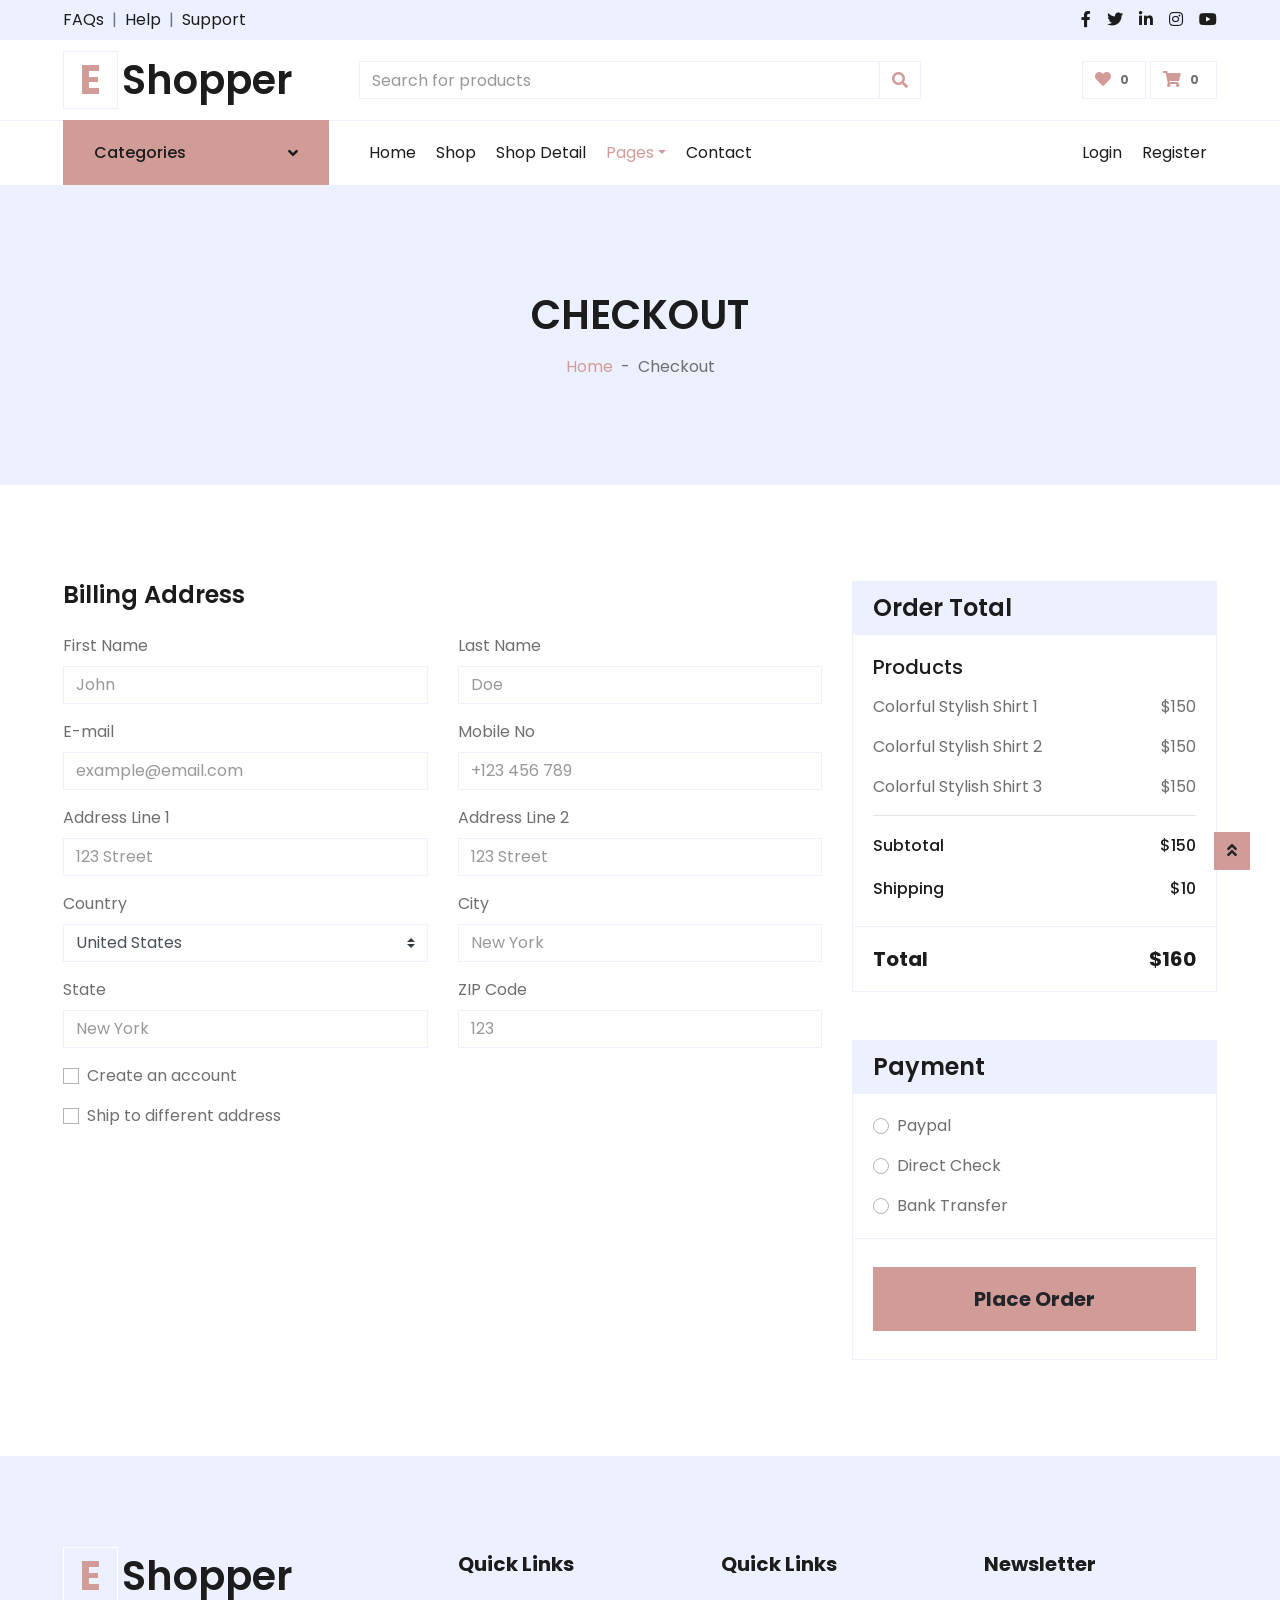
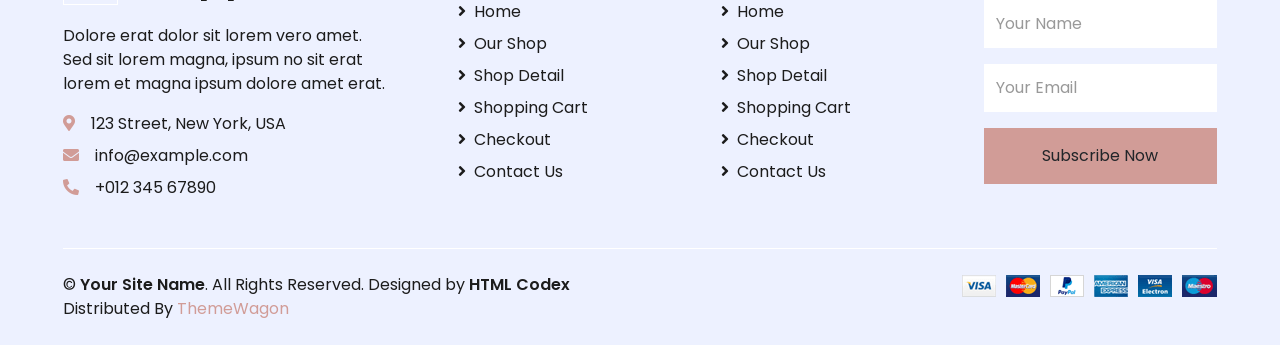
<file: asset/checkout.html>
<!DOCTYPE html>
<html lang="en">

<head>
    <meta charset="utf-8">
    <title>EShopper - Bootstrap Shop Template</title>
    <meta content="width=device-width, initial-scale=1.0" name="viewport">
    <meta content="Free HTML Templates" name="keywords">
    <meta content="Free HTML Templates" name="description">

    <!-- Favicon -->
    <link href="img/favicon.ico" rel="icon">

    <!-- Google Web Fonts -->
    <link rel="preconnect" href="https://fonts.gstatic.com">
    <link href="https://fonts.googleapis.com/css2?family=Poppins:wght@100;200;300;400;500;600;700;800;900&display=swap" rel="stylesheet"> 

    <!-- Font Awesome -->
    <link href="https://cdnjs.cloudflare.com/ajax/libs/font-awesome/5.10.0/css/all.min.css" rel="stylesheet">

    <!-- Libraries Stylesheet -->
    <link href="lib/owlcarousel/assets/owl.carousel.min.css" rel="stylesheet">

    <!-- Customized Bootstrap Stylesheet -->
    <link href="css/style.css" rel="stylesheet">
</head>

<body>
    <!-- Topbar Start -->
    <div class="container-fluid">
        <div class="row bg-secondary py-2 px-xl-5">
            <div class="col-lg-6 d-none d-lg-block">
                <div class="d-inline-flex align-items-center">
                    <a class="text-dark" href="">FAQs</a>
                    <span class="text-muted px-2">|</span>
                    <a class="text-dark" href="">Help</a>
                    <span class="text-muted px-2">|</span>
                    <a class="text-dark" href="">Support</a>
                </div>
            </div>
            <div class="col-lg-6 text-center text-lg-right">
                <div class="d-inline-flex align-items-center">
                    <a class="text-dark px-2" href="">
                        <i class="fab fa-facebook-f"></i>
                    </a>
                    <a class="text-dark px-2" href="">
                        <i class="fab fa-twitter"></i>
                    </a>
                    <a class="text-dark px-2" href="">
                        <i class="fab fa-linkedin-in"></i>
                    </a>
                    <a class="text-dark px-2" href="">
                        <i class="fab fa-instagram"></i>
                    </a>
                    <a class="text-dark pl-2" href="">
                        <i class="fab fa-youtube"></i>
                    </a>
                </div>
            </div>
        </div>
        <div class="row align-items-center py-3 px-xl-5">
            <div class="col-lg-3 d-none d-lg-block">
                <a href="" class="text-decoration-none">
                    <h1 class="m-0 display-5 font-weight-semi-bold"><span class="text-primary font-weight-bold border px-3 mr-1">E</span>Shopper</h1>
                </a>
            </div>
            <div class="col-lg-6 col-6 text-left">
                <form action="">
                    <div class="input-group">
                        <input type="text" class="form-control" placeholder="Search for products">
                        <div class="input-group-append">
                            <span class="input-group-text bg-transparent text-primary">
                                <i class="fa fa-search"></i>
                            </span>
                        </div>
                    </div>
                </form>
            </div>
            <div class="col-lg-3 col-6 text-right">
                <a href="" class="btn border">
                    <i class="fas fa-heart text-primary"></i>
                    <span class="badge">0</span>
                </a>
                <a href="" class="btn border">
                    <i class="fas fa-shopping-cart text-primary"></i>
                    <span class="badge">0</span>
                </a>
            </div>
        </div>
    </div>
    <!-- Topbar End -->


    <!-- Navbar Start -->
    <div class="container-fluid">
        <div class="row border-top px-xl-5">
            <div class="col-lg-3 d-none d-lg-block">
                <a class="btn shadow-none d-flex align-items-center justify-content-between bg-primary text-white w-100" data-toggle="collapse" href="#navbar-vertical" style="height: 65px; margin-top: -1px; padding: 0 30px;">
                    <h6 class="m-0">Categories</h6>
                    <i class="fa fa-angle-down text-dark"></i>
                </a>
                <nav class="collapse position-absolute navbar navbar-vertical navbar-light align-items-start p-0 border border-top-0 border-bottom-0 bg-light" id="navbar-vertical" style="width: calc(100% - 30px); z-index: 1;">
                    <div class="navbar-nav w-100 overflow-hidden" style="height: 410px">
                        <div class="nav-item dropdown">
                            <a href="#" class="nav-link" data-toggle="dropdown">Dresses <i class="fa fa-angle-down float-right mt-1"></i></a>
                            <div class="dropdown-menu position-absolute bg-secondary border-0 rounded-0 w-100 m-0">
                                <a href="" class="dropdown-item">Men's Dresses</a>
                                <a href="" class="dropdown-item">Women's Dresses</a>
                                <a href="" class="dropdown-item">Baby's Dresses</a>
                            </div>
                        </div>
                        <a href="" class="nav-item nav-link">Shirts</a>
                        <a href="" class="nav-item nav-link">Jeans</a>
                        <a href="" class="nav-item nav-link">Swimwear</a>
                        <a href="" class="nav-item nav-link">Sleepwear</a>
                        <a href="" class="nav-item nav-link">Sportswear</a>
                        <a href="" class="nav-item nav-link">Jumpsuits</a>
                        <a href="" class="nav-item nav-link">Blazers</a>
                        <a href="" class="nav-item nav-link">Jackets</a>
                        <a href="" class="nav-item nav-link">Shoes</a>
                    </div>
                </nav>
            </div>
            <div class="col-lg-9">
                <nav class="navbar navbar-expand-lg bg-light navbar-light py-3 py-lg-0 px-0">
                    <a href="" class="text-decoration-none d-block d-lg-none">
                        <h1 class="m-0 display-5 font-weight-semi-bold"><span class="text-primary font-weight-bold border px-3 mr-1">E</span>Shopper</h1>
                    </a>
                    <button type="button" class="navbar-toggler" data-toggle="collapse" data-target="#navbarCollapse">
                        <span class="navbar-toggler-icon"></span>
                    </button>
                    <div class="collapse navbar-collapse justify-content-between" id="navbarCollapse">
                        <div class="navbar-nav mr-auto py-0">
                            <a href="index.html" class="nav-item nav-link">Home</a>
                            <a href="shop.html" class="nav-item nav-link">Shop</a>
                            <a href="detail.html" class="nav-item nav-link">Shop Detail</a>
                            <div class="nav-item dropdown">
                                <a href="#" class="nav-link dropdown-toggle active" data-toggle="dropdown">Pages</a>
                                <div class="dropdown-menu rounded-0 m-0">
                                    <a href="cart.html" class="dropdown-item">Shopping Cart</a>
                                    <a href="checkout.html" class="dropdown-item">Checkout</a>
                                </div>
                            </div>
                            <a href="contact.html" class="nav-item nav-link">Contact</a>
                        </div>
                        <div class="navbar-nav ml-auto py-0">
                            <a href="" class="nav-item nav-link">Login</a>
                            <a href="" class="nav-item nav-link">Register</a>
                        </div>
                    </div>
                </nav>
            </div>
        </div>
    </div>
    <!-- Navbar End -->


    <!-- Page Header Start -->
    <div class="container-fluid bg-secondary mb-5">
        <div class="d-flex flex-column align-items-center justify-content-center" style="min-height: 300px">
            <h1 class="font-weight-semi-bold text-uppercase mb-3">Checkout</h1>
            <div class="d-inline-flex">
                <p class="m-0"><a href="">Home</a></p>
                <p class="m-0 px-2">-</p>
                <p class="m-0">Checkout</p>
            </div>
        </div>
    </div>
    <!-- Page Header End -->


    <!-- Checkout Start -->
    <div class="container-fluid pt-5">
        <div class="row px-xl-5">
            <div class="col-lg-8">
                <div class="mb-4">
                    <h4 class="font-weight-semi-bold mb-4">Billing Address</h4>
                    <div class="row">
                        <div class="col-md-6 form-group">
                            <label>First Name</label>
                            <input class="form-control" type="text" placeholder="John">
                        </div>
                        <div class="col-md-6 form-group">
                            <label>Last Name</label>
                            <input class="form-control" type="text" placeholder="Doe">
                        </div>
                        <div class="col-md-6 form-group">
                            <label>E-mail</label>
                            <input class="form-control" type="text" placeholder="example@email.com">
                        </div>
                        <div class="col-md-6 form-group">
                            <label>Mobile No</label>
                            <input class="form-control" type="text" placeholder="+123 456 789">
                        </div>
                        <div class="col-md-6 form-group">
                            <label>Address Line 1</label>
                            <input class="form-control" type="text" placeholder="123 Street">
                        </div>
                        <div class="col-md-6 form-group">
                            <label>Address Line 2</label>
                            <input class="form-control" type="text" placeholder="123 Street">
                        </div>
                        <div class="col-md-6 form-group">
                            <label>Country</label>
                            <select class="custom-select">
                                <option selected>United States</option>
                                <option>Afghanistan</option>
                                <option>Albania</option>
                                <option>Algeria</option>
                            </select>
                        </div>
                        <div class="col-md-6 form-group">
                            <label>City</label>
                            <input class="form-control" type="text" placeholder="New York">
                        </div>
                        <div class="col-md-6 form-group">
                            <label>State</label>
                            <input class="form-control" type="text" placeholder="New York">
                        </div>
                        <div class="col-md-6 form-group">
                            <label>ZIP Code</label>
                            <input class="form-control" type="text" placeholder="123">
                        </div>
                        <div class="col-md-12 form-group">
                            <div class="custom-control custom-checkbox">
                                <input type="checkbox" class="custom-control-input" id="newaccount">
                                <label class="custom-control-label" for="newaccount">Create an account</label>
                            </div>
                        </div>
                        <div class="col-md-12 form-group">
                            <div class="custom-control custom-checkbox">
                                <input type="checkbox" class="custom-control-input" id="shipto">
                                <label class="custom-control-label" for="shipto"  data-toggle="collapse" data-target="#shipping-address">Ship to different address</label>
                            </div>
                        </div>
                    </div>
                </div>
                <div class="collapse mb-4" id="shipping-address">
                    <h4 class="font-weight-semi-bold mb-4">Shipping Address</h4>
                    <div class="row">
                        <div class="col-md-6 form-group">
                            <label>First Name</label>
                            <input class="form-control" type="text" placeholder="John">
                        </div>
                        <div class="col-md-6 form-group">
                            <label>Last Name</label>
                            <input class="form-control" type="text" placeholder="Doe">
                        </div>
                        <div class="col-md-6 form-group">
                            <label>E-mail</label>
                            <input class="form-control" type="text" placeholder="example@email.com">
                        </div>
                        <div class="col-md-6 form-group">
                            <label>Mobile No</label>
                            <input class="form-control" type="text" placeholder="+123 456 789">
                        </div>
                        <div class="col-md-6 form-group">
                            <label>Address Line 1</label>
                            <input class="form-control" type="text" placeholder="123 Street">
                        </div>
                        <div class="col-md-6 form-group">
                            <label>Address Line 2</label>
                            <input class="form-control" type="text" placeholder="123 Street">
                        </div>
                        <div class="col-md-6 form-group">
                            <label>Country</label>
                            <select class="custom-select">
                                <option selected>United States</option>
                                <option>Afghanistan</option>
                                <option>Albania</option>
                                <option>Algeria</option>
                            </select>
                        </div>
                        <div class="col-md-6 form-group">
                            <label>City</label>
                            <input class="form-control" type="text" placeholder="New York">
                        </div>
                        <div class="col-md-6 form-group">
                            <label>State</label>
                            <input class="form-control" type="text" placeholder="New York">
                        </div>
                        <div class="col-md-6 form-group">
                            <label>ZIP Code</label>
                            <input class="form-control" type="text" placeholder="123">
                        </div>
                    </div>
                </div>
            </div>
            <div class="col-lg-4">
                <div class="card border-secondary mb-5">
                    <div class="card-header bg-secondary border-0">
                        <h4 class="font-weight-semi-bold m-0">Order Total</h4>
                    </div>
                    <div class="card-body">
                        <h5 class="font-weight-medium mb-3">Products</h5>
                        <div class="d-flex justify-content-between">
                            <p>Colorful Stylish Shirt 1</p>
                            <p>$150</p>
                        </div>
                        <div class="d-flex justify-content-between">
                            <p>Colorful Stylish Shirt 2</p>
                            <p>$150</p>
                        </div>
                        <div class="d-flex justify-content-between">
                            <p>Colorful Stylish Shirt 3</p>
                            <p>$150</p>
                        </div>
                        <hr class="mt-0">
                        <div class="d-flex justify-content-between mb-3 pt-1">
                            <h6 class="font-weight-medium">Subtotal</h6>
                            <h6 class="font-weight-medium">$150</h6>
                        </div>
                        <div class="d-flex justify-content-between">
                            <h6 class="font-weight-medium">Shipping</h6>
                            <h6 class="font-weight-medium">$10</h6>
                        </div>
                    </div>
                    <div class="card-footer border-secondary bg-transparent">
                        <div class="d-flex justify-content-between mt-2">
                            <h5 class="font-weight-bold">Total</h5>
                            <h5 class="font-weight-bold">$160</h5>
                        </div>
                    </div>
                </div>
                <div class="card border-secondary mb-5">
                    <div class="card-header bg-secondary border-0">
                        <h4 class="font-weight-semi-bold m-0">Payment</h4>
                    </div>
                    <div class="card-body">
                        <div class="form-group">
                            <div class="custom-control custom-radio">
                                <input type="radio" class="custom-control-input" name="payment" id="paypal">
                                <label class="custom-control-label" for="paypal">Paypal</label>
                            </div>
                        </div>
                        <div class="form-group">
                            <div class="custom-control custom-radio">
                                <input type="radio" class="custom-control-input" name="payment" id="directcheck">
                                <label class="custom-control-label" for="directcheck">Direct Check</label>
                            </div>
                        </div>
                        <div class="">
                            <div class="custom-control custom-radio">
                                <input type="radio" class="custom-control-input" name="payment" id="banktransfer">
                                <label class="custom-control-label" for="banktransfer">Bank Transfer</label>
                            </div>
                        </div>
                    </div>
                    <div class="card-footer border-secondary bg-transparent">
                        <button class="btn btn-lg btn-block btn-primary font-weight-bold my-3 py-3">Place Order</button>
                    </div>
                </div>
            </div>
        </div>
    </div>
    <!-- Checkout End -->


    <!-- Footer Start -->
    <div class="container-fluid bg-secondary text-dark mt-5 pt-5">
        <div class="row px-xl-5 pt-5">
            <div class="col-lg-4 col-md-12 mb-5 pr-3 pr-xl-5">
                <a href="" class="text-decoration-none">
                    <h1 class="mb-4 display-5 font-weight-semi-bold"><span class="text-primary font-weight-bold border border-white px-3 mr-1">E</span>Shopper</h1>
                </a>
                <p>Dolore erat dolor sit lorem vero amet. Sed sit lorem magna, ipsum no sit erat lorem et magna ipsum dolore amet erat.</p>
                <p class="mb-2"><i class="fa fa-map-marker-alt text-primary mr-3"></i>123 Street, New York, USA</p>
                <p class="mb-2"><i class="fa fa-envelope text-primary mr-3"></i>info@example.com</p>
                <p class="mb-0"><i class="fa fa-phone-alt text-primary mr-3"></i>+012 345 67890</p>
            </div>
            <div class="col-lg-8 col-md-12">
                <div class="row">
                    <div class="col-md-4 mb-5">
                        <h5 class="font-weight-bold text-dark mb-4">Quick Links</h5>
                        <div class="d-flex flex-column justify-content-start">
                            <a class="text-dark mb-2" href="index.html"><i class="fa fa-angle-right mr-2"></i>Home</a>
                            <a class="text-dark mb-2" href="shop.html"><i class="fa fa-angle-right mr-2"></i>Our Shop</a>
                            <a class="text-dark mb-2" href="detail.html"><i class="fa fa-angle-right mr-2"></i>Shop Detail</a>
                            <a class="text-dark mb-2" href="cart.html"><i class="fa fa-angle-right mr-2"></i>Shopping Cart</a>
                            <a class="text-dark mb-2" href="checkout.html"><i class="fa fa-angle-right mr-2"></i>Checkout</a>
                            <a class="text-dark" href="contact.html"><i class="fa fa-angle-right mr-2"></i>Contact Us</a>
                        </div>
                    </div>
                    <div class="col-md-4 mb-5">
                        <h5 class="font-weight-bold text-dark mb-4">Quick Links</h5>
                        <div class="d-flex flex-column justify-content-start">
                            <a class="text-dark mb-2" href="index.html"><i class="fa fa-angle-right mr-2"></i>Home</a>
                            <a class="text-dark mb-2" href="shop.html"><i class="fa fa-angle-right mr-2"></i>Our Shop</a>
                            <a class="text-dark mb-2" href="detail.html"><i class="fa fa-angle-right mr-2"></i>Shop Detail</a>
                            <a class="text-dark mb-2" href="cart.html"><i class="fa fa-angle-right mr-2"></i>Shopping Cart</a>
                            <a class="text-dark mb-2" href="checkout.html"><i class="fa fa-angle-right mr-2"></i>Checkout</a>
                            <a class="text-dark" href="contact.html"><i class="fa fa-angle-right mr-2"></i>Contact Us</a>
                        </div>
                    </div>
                    <div class="col-md-4 mb-5">
                        <h5 class="font-weight-bold text-dark mb-4">Newsletter</h5>
                        <form action="">
                            <div class="form-group">
                                <input type="text" class="form-control border-0 py-4" placeholder="Your Name" required="required" />
                            </div>
                            <div class="form-group">
                                <input type="email" class="form-control border-0 py-4" placeholder="Your Email"
                                    required="required" />
                            </div>
                            <div>
                                <button class="btn btn-primary btn-block border-0 py-3" type="submit">Subscribe Now</button>
                            </div>
                        </form>
                    </div>
                </div>
            </div>
        </div>
        <div class="row border-top border-light mx-xl-5 py-4">
            <div class="col-md-6 px-xl-0">
                <p class="mb-md-0 text-center text-md-left text-dark">
                    &copy; <a class="text-dark font-weight-semi-bold" href="#">Your Site Name</a>. All Rights Reserved. Designed
                    by
                    <a class="text-dark font-weight-semi-bold" href="https://htmlcodex.com">HTML Codex</a><br>
                    Distributed By <a href="https://themewagon.com" target="_blank">ThemeWagon</a>
                </p>
            </div>
            <div class="col-md-6 px-xl-0 text-center text-md-right">
                <img class="img-fluid" src="img/payments.png" alt="">
            </div>
        </div>
    </div>
    <!-- Footer End -->


    <!-- Back to Top -->
    <a href="#" class="btn btn-primary back-to-top"><i class="fa fa-angle-double-up"></i></a>


    <!-- JavaScript Libraries -->
    <script src="https://code.jquery.com/jquery-3.4.1.min.js"></script>
    <script src="https://stackpath.bootstrapcdn.com/bootstrap/4.4.1/js/bootstrap.bundle.min.js"></script>
    <script src="lib/easing/easing.min.js"></script>
    <script src="lib/owlcarousel/owl.carousel.min.js"></script>

    <!-- Contact Javascript File -->
    <script src="mail/jqBootstrapValidation.min.js"></script>
    <script src="mail/contact.js"></script>

    <!-- Template Javascript -->
    <script src="js/main.js"></script>
</body>

</html>
</file>
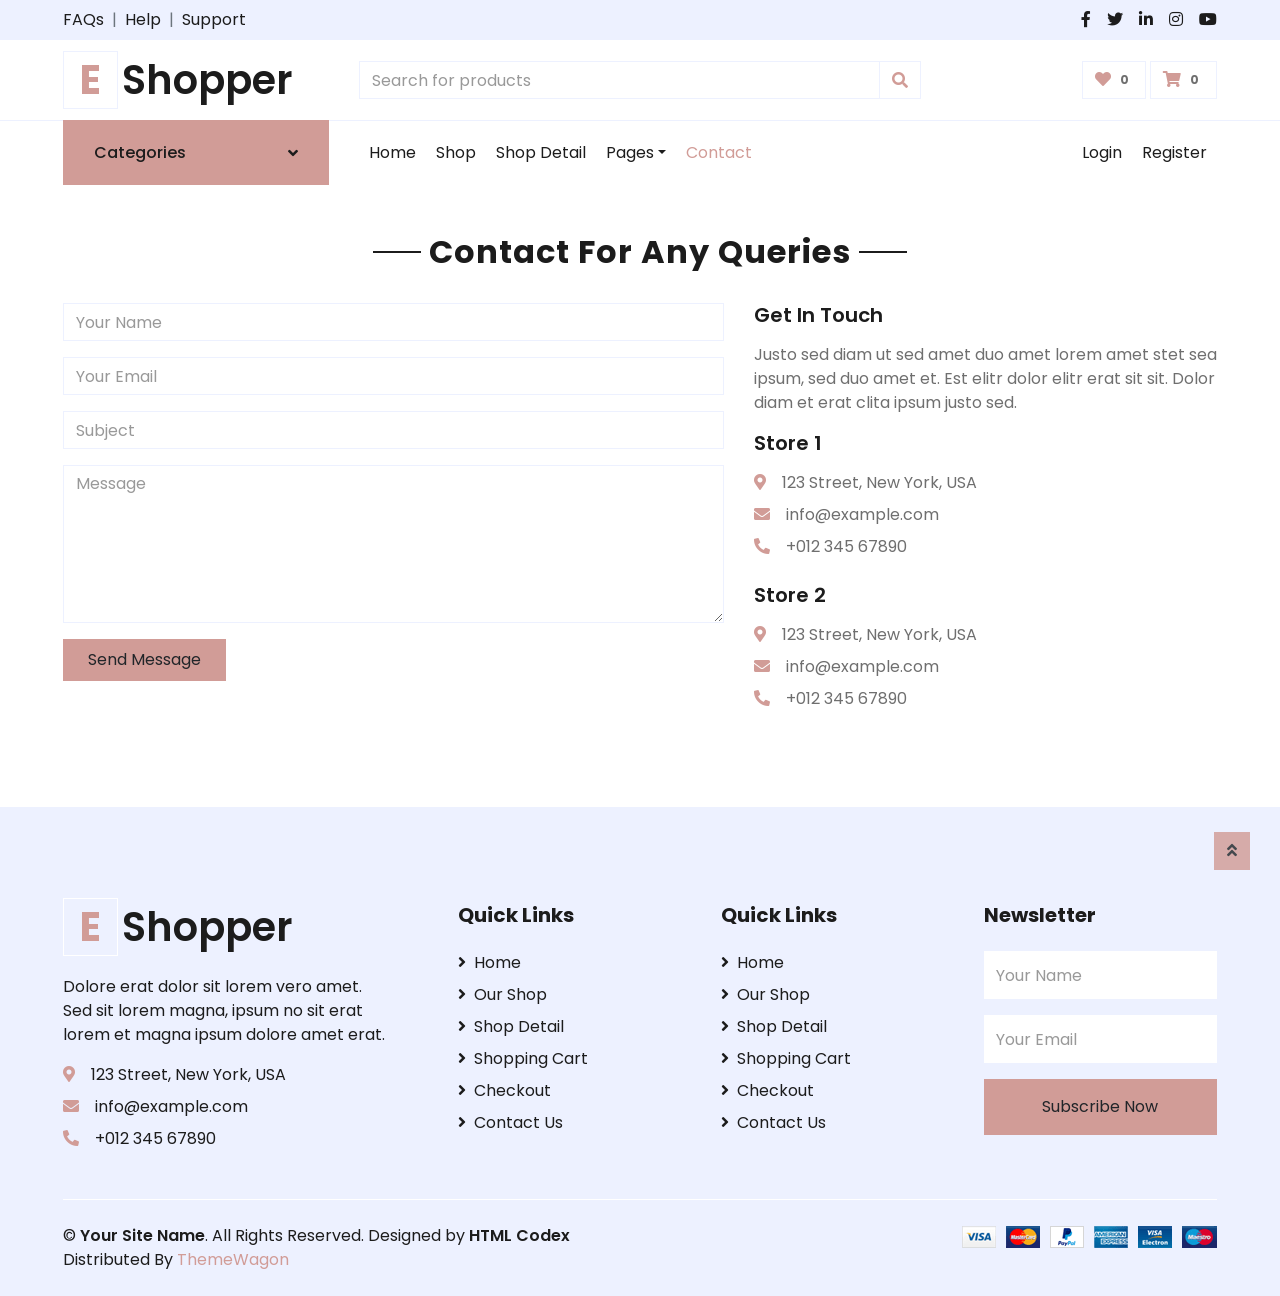
<file: asset/contact.html>
<!DOCTYPE html>
<html lang="en">

<head>
    <meta charset="utf-8">
    <title>EShopper - Bootstrap Shop Template</title>
    <meta content="width=device-width, initial-scale=1.0" name="viewport">
    <meta content="Free HTML Templates" name="keywords">
    <meta content="Free HTML Templates" name="description">

    <!-- Favicon -->
    <link href="img/favicon.ico" rel="icon">

    <!-- Google Web Fonts -->
    <link rel="preconnect" href="https://fonts.gstatic.com">
    <link href="https://fonts.googleapis.com/css2?family=Poppins:wght@100;200;300;400;500;600;700;800;900&display=swap" rel="stylesheet"> 

    <!-- Font Awesome -->
    <link href="https://cdnjs.cloudflare.com/ajax/libs/font-awesome/5.10.0/css/all.min.css" rel="stylesheet">

    <!-- Libraries Stylesheet -->
    <link href="lib/owlcarousel/assets/owl.carousel.min.css" rel="stylesheet">

    <!-- Customized Bootstrap Stylesheet -->
    <link href="css/style.css" rel="stylesheet">
</head>

<body>
    <!-- Topbar Start -->
    <div class="container-fluid">
        <div class="row bg-secondary py-2 px-xl-5">
            <div class="col-lg-6 d-none d-lg-block">
                <div class="d-inline-flex align-items-center">
                    <a class="text-dark" href="">FAQs</a>
                    <span class="text-muted px-2">|</span>
                    <a class="text-dark" href="">Help</a>
                    <span class="text-muted px-2">|</span>
                    <a class="text-dark" href="">Support</a>
                </div>
            </div>
            <div class="col-lg-6 text-center text-lg-right">
                <div class="d-inline-flex align-items-center">
                    <a class="text-dark px-2" href="">
                        <i class="fab fa-facebook-f"></i>
                    </a>
                    <a class="text-dark px-2" href="">
                        <i class="fab fa-twitter"></i>
                    </a>
                    <a class="text-dark px-2" href="">
                        <i class="fab fa-linkedin-in"></i>
                    </a>
                    <a class="text-dark px-2" href="">
                        <i class="fab fa-instagram"></i>
                    </a>
                    <a class="text-dark pl-2" href="">
                        <i class="fab fa-youtube"></i>
                    </a>
                </div>
            </div>
        </div>
        <div class="row align-items-center py-3 px-xl-5">
            <div class="col-lg-3 d-none d-lg-block">
                <a href="" class="text-decoration-none">
                    <h1 class="m-0 display-5 font-weight-semi-bold"><span class="text-primary font-weight-bold border px-3 mr-1">E</span>Shopper</h1>
                </a>
            </div>
            <div class="col-lg-6 col-6 text-left">
                <form action="">
                    <div class="input-group">
                        <input type="text" class="form-control" placeholder="Search for products">
                        <div class="input-group-append">
                            <span class="input-group-text bg-transparent text-primary">
                                <i class="fa fa-search"></i>
                            </span>
                        </div>
                    </div>
                </form>
            </div>
            <div class="col-lg-3 col-6 text-right">
                <a href="" class="btn border">
                    <i class="fas fa-heart text-primary"></i>
                    <span class="badge">0</span>
                </a>
                <a href="" class="btn border">
                    <i class="fas fa-shopping-cart text-primary"></i>
                    <span class="badge">0</span>
                </a>
            </div>
        </div>
    </div>
    <!-- Topbar End -->


    <!-- Navbar Start -->
    <div class="container-fluid">
        <div class="row border-top px-xl-5">
            <div class="col-lg-3 d-none d-lg-block">
                <a class="btn shadow-none d-flex align-items-center justify-content-between bg-primary text-white w-100" data-toggle="collapse" href="#navbar-vertical" style="height: 65px; margin-top: -1px; padding: 0 30px;">
                    <h6 class="m-0">Categories</h6>
                    <i class="fa fa-angle-down text-dark"></i>
                </a>
                <nav class="collapse position-absolute navbar navbar-vertical navbar-light align-items-start p-0 border border-top-0 border-bottom-0 bg-light" id="navbar-vertical" style="width: calc(100% - 30px); z-index: 1;">
                    <div class="navbar-nav w-100 overflow-hidden" style="height: 410px">
                        <div class="nav-item dropdown">
                            <a href="#" class="nav-link" data-toggle="dropdown">Dresses <i class="fa fa-angle-down float-right mt-1"></i></a>
                            <div class="dropdown-menu position-absolute bg-secondary border-0 rounded-0 w-100 m-0">
                                <a href="" class="dropdown-item">Men's Dresses</a>
                                <a href="" class="dropdown-item">Women's Dresses</a>
                                <a href="" class="dropdown-item">Baby's Dresses</a>
                            </div>
                        </div>
                        <a href="" class="nav-item nav-link">Shirts</a>
                        <a href="" class="nav-item nav-link">Jeans</a>
                        <a href="" class="nav-item nav-link">Swimwear</a>
                        <a href="" class="nav-item nav-link">Sleepwear</a>
                        <a href="" class="nav-item nav-link">Sportswear</a>
                        <a href="" class="nav-item nav-link">Jumpsuits</a>
                        <a href="" class="nav-item nav-link">Blazers</a>
                        <a href="" class="nav-item nav-link">Jackets</a>
                        <a href="" class="nav-item nav-link">Shoes</a>
                    </div>
                </nav>
            </div>
            <div class="col-lg-9">
                <nav class="navbar navbar-expand-lg bg-light navbar-light py-3 py-lg-0 px-0">
                    <a href="" class="text-decoration-none d-block d-lg-none">
                        <h1 class="m-0 display-5 font-weight-semi-bold"><span class="text-primary font-weight-bold border px-3 mr-1">E</span>Shopper</h1>
                    </a>
                    <button type="button" class="navbar-toggler" data-toggle="collapse" data-target="#navbarCollapse">
                        <span class="navbar-toggler-icon"></span>
                    </button>
                    <div class="collapse navbar-collapse justify-content-between" id="navbarCollapse">
                        <div class="navbar-nav mr-auto py-0">
                            <a href="index.html" class="nav-item nav-link">Home</a>
                            <a href="shop.html" class="nav-item nav-link">Shop</a>
                            <a href="detail.html" class="nav-item nav-link">Shop Detail</a>
                            <div class="nav-item dropdown">
                                <a href="#" class="nav-link dropdown-toggle" data-toggle="dropdown">Pages</a>
                                <div class="dropdown-menu rounded-0 m-0">
                                    <a href="cart.html" class="dropdown-item">Shopping Cart</a>
                                    <a href="checkout.html" class="dropdown-item">Checkout</a>
                                </div>
                            </div>
                            <a href="contact.html" class="nav-item nav-link active">Contact</a>
                        </div>
                        <div class="navbar-nav ml-auto py-0">
                            <a href="" class="nav-item nav-link">Login</a>
                            <a href="" class="nav-item nav-link">Register</a>
                        </div>
                    </div>
                </nav>
            </div>
        </div>
    </div>
    <!-- Navbar End -->


    <!-- Page Header Start -->
    <!-- <div class="container-fluid bg-secondary mb-5">
        <div class="d-flex flex-column align-items-center justify-content-center" style="min-height: 300px">
            <h1 class="font-weight-semi-bold text-uppercase mb-3">Contact Us</h1>
            <div class="d-inline-flex">
                <p class="m-0"><a href="">Home</a></p>
                <p class="m-0 px-2">-</p>
                <p class="m-0">Contact</p>
            </div>
        </div>
    </div> -->
    <!-- Page Header End -->


    <!-- Contact Start -->
    <div class="container-fluid pt-5">
        <div class="text-center mb-4">
            <h2 class="section-title px-5"><span class="px-2">Contact For Any Queries</span></h2>
        </div>
        <div class="row px-xl-5">
            <div class="col-lg-7 mb-5">
                <div class="contact-form">
                    <div id="success"></div>
                    <form name="sentMessage" id="contactForm" novalidate="novalidate">
                        <div class="control-group">
                            <input type="text" class="form-control" id="name" placeholder="Your Name"
                                required="required" data-validation-required-message="Please enter your name" />
                            <p class="help-block text-danger"></p>
                        </div>
                        <div class="control-group">
                            <input type="email" class="form-control" id="email" placeholder="Your Email"
                                required="required" data-validation-required-message="Please enter your email" />
                            <p class="help-block text-danger"></p>
                        </div>
                        <div class="control-group">
                            <input type="text" class="form-control" id="subject" placeholder="Subject"
                                required="required" data-validation-required-message="Please enter a subject" />
                            <p class="help-block text-danger"></p>
                        </div>
                        <div class="control-group">
                            <textarea class="form-control" rows="6" id="message" placeholder="Message"
                                required="required"
                                data-validation-required-message="Please enter your message"></textarea>
                            <p class="help-block text-danger"></p>
                        </div>
                        <div>
                            <button class="btn btn-primary py-2 px-4" type="submit" id="sendMessageButton">Send
                                Message</button>
                        </div>
                    </form>
                </div>
            </div>
            <div class="col-lg-5 mb-5">
                <h5 class="font-weight-semi-bold mb-3">Get In Touch</h5>
                <p>Justo sed diam ut sed amet duo amet lorem amet stet sea ipsum, sed duo amet et. Est elitr dolor elitr erat sit sit. Dolor diam et erat clita ipsum justo sed.</p>
                <div class="d-flex flex-column mb-3">
                    <h5 class="font-weight-semi-bold mb-3">Store 1</h5>
                    <p class="mb-2"><i class="fa fa-map-marker-alt text-primary mr-3"></i>123 Street, New York, USA</p>
                    <p class="mb-2"><i class="fa fa-envelope text-primary mr-3"></i>info@example.com</p>
                    <p class="mb-2"><i class="fa fa-phone-alt text-primary mr-3"></i>+012 345 67890</p>
                </div>
                <div class="d-flex flex-column">
                    <h5 class="font-weight-semi-bold mb-3">Store 2</h5>
                    <p class="mb-2"><i class="fa fa-map-marker-alt text-primary mr-3"></i>123 Street, New York, USA</p>
                    <p class="mb-2"><i class="fa fa-envelope text-primary mr-3"></i>info@example.com</p>
                    <p class="mb-0"><i class="fa fa-phone-alt text-primary mr-3"></i>+012 345 67890</p>
                </div>
            </div>
        </div>
    </div>
    <!-- Contact End -->


    <!-- Footer Start -->
    <div class="container-fluid bg-secondary text-dark mt-5 pt-5">
        <div class="row px-xl-5 pt-5">
            <div class="col-lg-4 col-md-12 mb-5 pr-3 pr-xl-5">
                <a href="" class="text-decoration-none">
                    <h1 class="mb-4 display-5 font-weight-semi-bold"><span class="text-primary font-weight-bold border border-white px-3 mr-1">E</span>Shopper</h1>
                </a>
                <p>Dolore erat dolor sit lorem vero amet. Sed sit lorem magna, ipsum no sit erat lorem et magna ipsum dolore amet erat.</p>
                <p class="mb-2"><i class="fa fa-map-marker-alt text-primary mr-3"></i>123 Street, New York, USA</p>
                <p class="mb-2"><i class="fa fa-envelope text-primary mr-3"></i>info@example.com</p>
                <p class="mb-0"><i class="fa fa-phone-alt text-primary mr-3"></i>+012 345 67890</p>
            </div>
            <div class="col-lg-8 col-md-12">
                <div class="row">
                    <div class="col-md-4 mb-5">
                        <h5 class="font-weight-bold text-dark mb-4">Quick Links</h5>
                        <div class="d-flex flex-column justify-content-start">
                            <a class="text-dark mb-2" href="index.html"><i class="fa fa-angle-right mr-2"></i>Home</a>
                            <a class="text-dark mb-2" href="shop.html"><i class="fa fa-angle-right mr-2"></i>Our Shop</a>
                            <a class="text-dark mb-2" href="detail.html"><i class="fa fa-angle-right mr-2"></i>Shop Detail</a>
                            <a class="text-dark mb-2" href="cart.html"><i class="fa fa-angle-right mr-2"></i>Shopping Cart</a>
                            <a class="text-dark mb-2" href="checkout.html"><i class="fa fa-angle-right mr-2"></i>Checkout</a>
                            <a class="text-dark" href="contact.html"><i class="fa fa-angle-right mr-2"></i>Contact Us</a>
                        </div>
                    </div>
                    <div class="col-md-4 mb-5">
                        <h5 class="font-weight-bold text-dark mb-4">Quick Links</h5>
                        <div class="d-flex flex-column justify-content-start">
                            <a class="text-dark mb-2" href="index.html"><i class="fa fa-angle-right mr-2"></i>Home</a>
                            <a class="text-dark mb-2" href="shop.html"><i class="fa fa-angle-right mr-2"></i>Our Shop</a>
                            <a class="text-dark mb-2" href="detail.html"><i class="fa fa-angle-right mr-2"></i>Shop Detail</a>
                            <a class="text-dark mb-2" href="cart.html"><i class="fa fa-angle-right mr-2"></i>Shopping Cart</a>
                            <a class="text-dark mb-2" href="checkout.html"><i class="fa fa-angle-right mr-2"></i>Checkout</a>
                            <a class="text-dark" href="contact.html"><i class="fa fa-angle-right mr-2"></i>Contact Us</a>
                        </div>
                    </div>
                    <div class="col-md-4 mb-5">
                        <h5 class="font-weight-bold text-dark mb-4">Newsletter</h5>
                        <form action="">
                            <div class="form-group">
                                <input type="text" class="form-control border-0 py-4" placeholder="Your Name" required="required" />
                            </div>
                            <div class="form-group">
                                <input type="email" class="form-control border-0 py-4" placeholder="Your Email"
                                    required="required" />
                            </div>
                            <div>
                                <button class="btn btn-primary btn-block border-0 py-3" type="submit">Subscribe Now</button>
                            </div>
                        </form>
                    </div>
                </div>
            </div>
        </div>
        <div class="row border-top border-light mx-xl-5 py-4">
            <div class="col-md-6 px-xl-0">
                <p class="mb-md-0 text-center text-md-left text-dark">
                    &copy; <a class="text-dark font-weight-semi-bold" href="#">Your Site Name</a>. All Rights Reserved. Designed
                    by
                    <a class="text-dark font-weight-semi-bold" href="https://htmlcodex.com">HTML Codex</a><br>
                    Distributed By <a href="https://themewagon.com" target="_blank">ThemeWagon</a>
                </p>
            </div>
            <div class="col-md-6 px-xl-0 text-center text-md-right">
                <img class="img-fluid" src="img/payments.png" alt="">
            </div>
        </div>
    </div>
    <!-- Footer End -->


    <!-- Back to Top -->
    <a href="#" class="btn btn-primary back-to-top"><i class="fa fa-angle-double-up"></i></a>


    <!-- JavaScript Libraries -->
    <script src="https://code.jquery.com/jquery-3.4.1.min.js"></script>
    <script src="https://stackpath.bootstrapcdn.com/bootstrap/4.4.1/js/bootstrap.bundle.min.js"></script>
    <script src="lib/easing/easing.min.js"></script>
    <script src="lib/owlcarousel/owl.carousel.min.js"></script>

    <!-- Contact Javascript File -->
    <script src="mail/jqBootstrapValidation.min.js"></script>
    <script src="mail/contact.js"></script>

    <!-- Template Javascript -->
    <script src="js/main.js"></script>
</body>

</html>
</file>
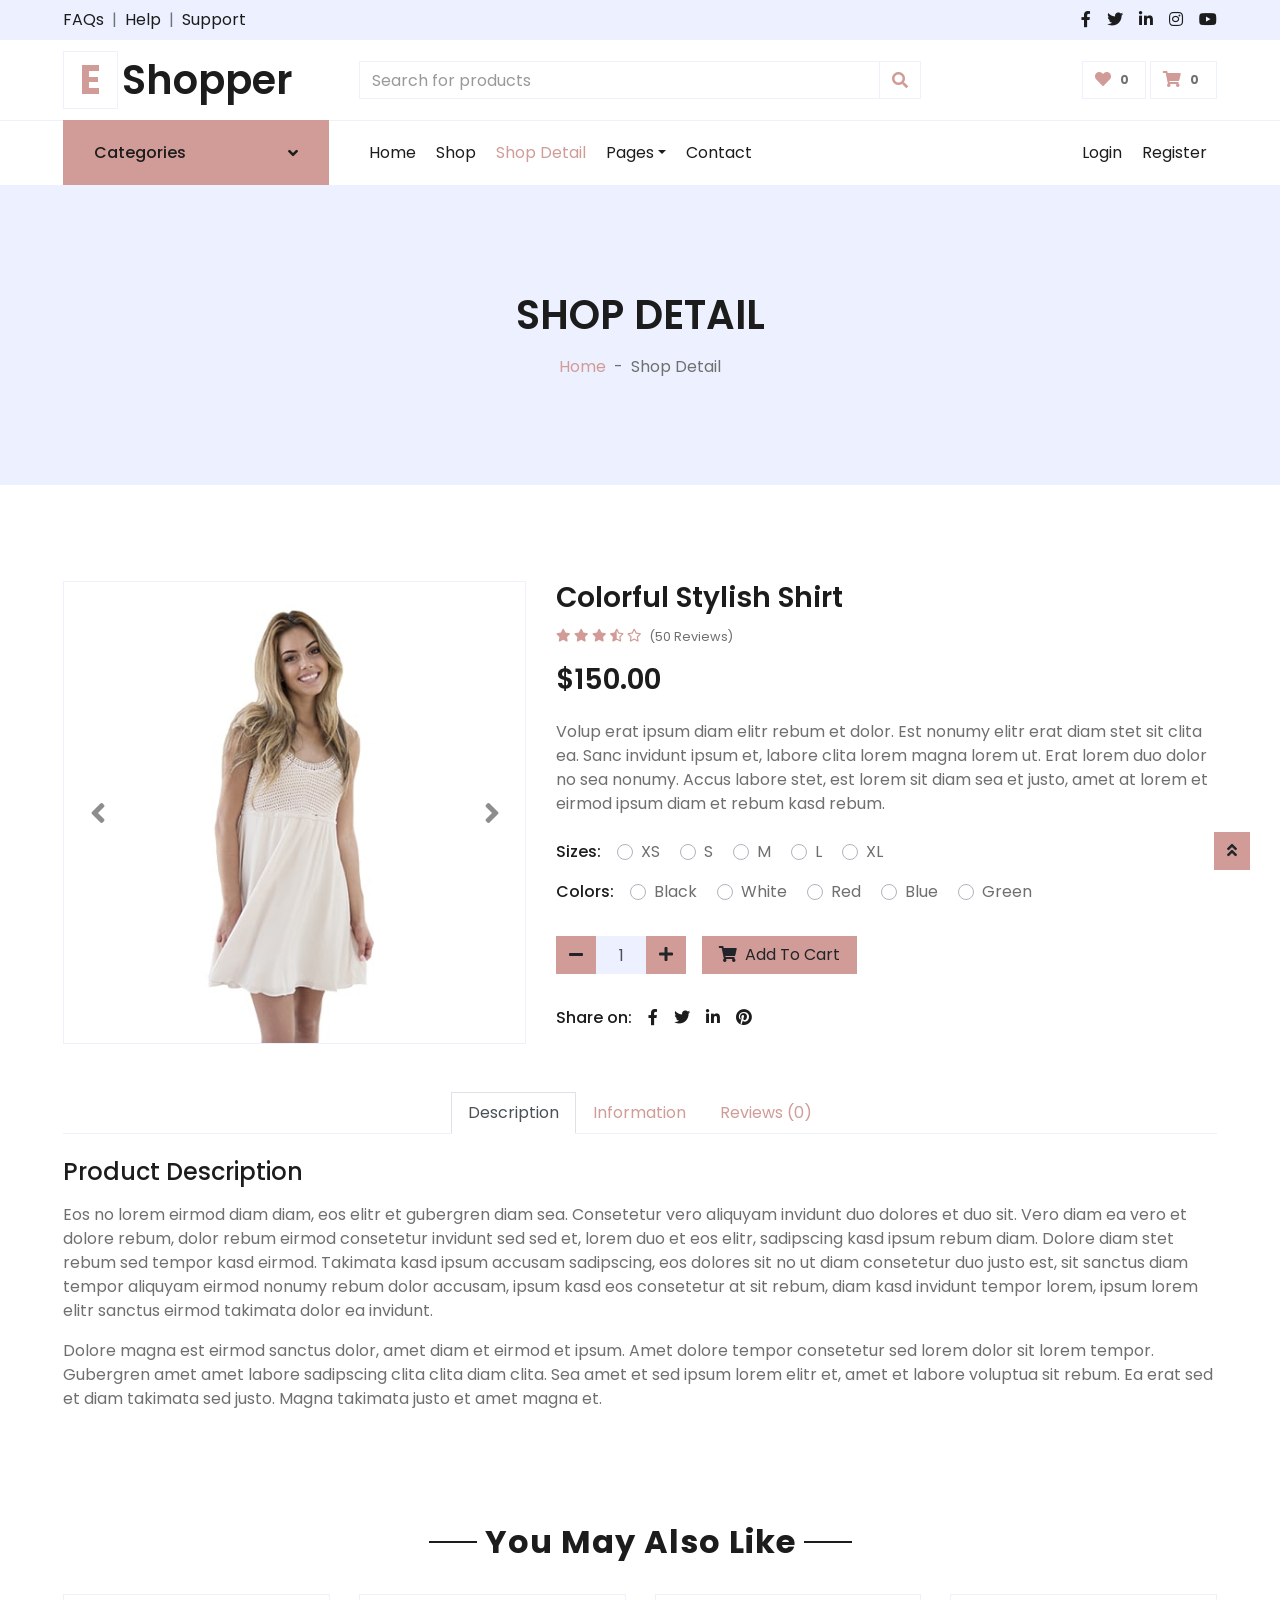
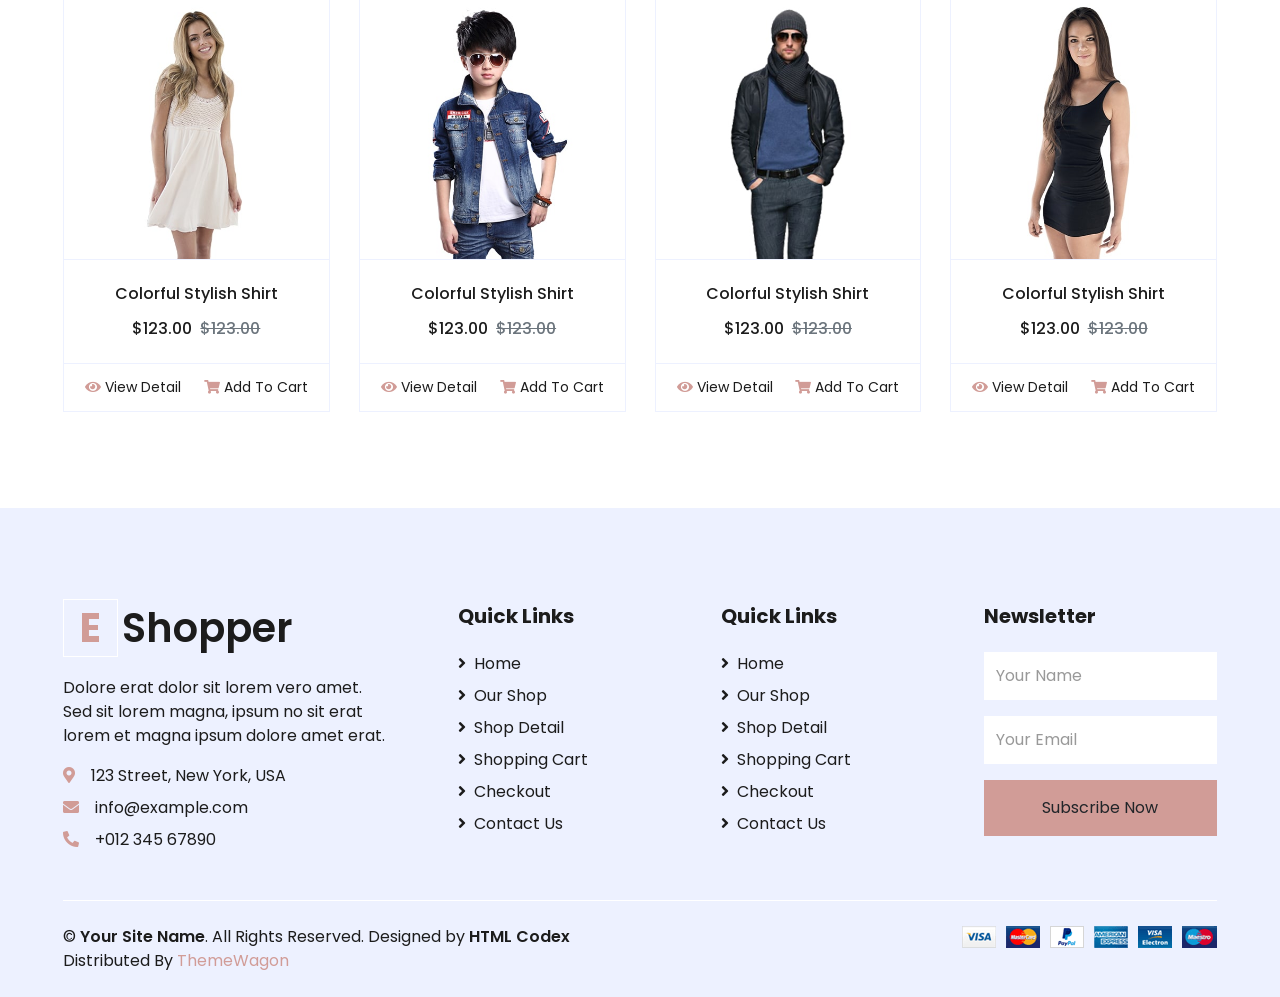
<file: asset/detail.html>
<!DOCTYPE html>
<html lang="en">

<head>
    <meta charset="utf-8">
    <title>EShopper - Bootstrap Shop Template</title>
    <meta content="width=device-width, initial-scale=1.0" name="viewport">
    <meta content="Free HTML Templates" name="keywords">
    <meta content="Free HTML Templates" name="description">

    <!-- Favicon -->
    <link href="img/favicon.ico" rel="icon">

    <!-- Google Web Fonts -->
    <link rel="preconnect" href="https://fonts.gstatic.com">
    <link href="https://fonts.googleapis.com/css2?family=Poppins:wght@100;200;300;400;500;600;700;800;900&display=swap" rel="stylesheet"> 

    <!-- Font Awesome -->
    <link href="https://cdnjs.cloudflare.com/ajax/libs/font-awesome/5.10.0/css/all.min.css" rel="stylesheet">

    <!-- Libraries Stylesheet -->
    <link href="lib/owlcarousel/assets/owl.carousel.min.css" rel="stylesheet">

    <!-- Customized Bootstrap Stylesheet -->
    <link href="css/style.css" rel="stylesheet">
</head>

<body>
    <!-- Topbar Start -->
    <div class="container-fluid">
        <div class="row bg-secondary py-2 px-xl-5">
            <div class="col-lg-6 d-none d-lg-block">
                <div class="d-inline-flex align-items-center">
                    <a class="text-dark" href="">FAQs</a>
                    <span class="text-muted px-2">|</span>
                    <a class="text-dark" href="">Help</a>
                    <span class="text-muted px-2">|</span>
                    <a class="text-dark" href="">Support</a>
                </div>
            </div>
            <div class="col-lg-6 text-center text-lg-right">
                <div class="d-inline-flex align-items-center">
                    <a class="text-dark px-2" href="">
                        <i class="fab fa-facebook-f"></i>
                    </a>
                    <a class="text-dark px-2" href="">
                        <i class="fab fa-twitter"></i>
                    </a>
                    <a class="text-dark px-2" href="">
                        <i class="fab fa-linkedin-in"></i>
                    </a>
                    <a class="text-dark px-2" href="">
                        <i class="fab fa-instagram"></i>
                    </a>
                    <a class="text-dark pl-2" href="">
                        <i class="fab fa-youtube"></i>
                    </a>
                </div>
            </div>
        </div>
        <div class="row align-items-center py-3 px-xl-5">
            <div class="col-lg-3 d-none d-lg-block">
                <a href="" class="text-decoration-none">
                    <h1 class="m-0 display-5 font-weight-semi-bold"><span class="text-primary font-weight-bold border px-3 mr-1">E</span>Shopper</h1>
                </a>
            </div>
            <div class="col-lg-6 col-6 text-left">
                <form action="">
                    <div class="input-group">
                        <input type="text" class="form-control" placeholder="Search for products">
                        <div class="input-group-append">
                            <span class="input-group-text bg-transparent text-primary">
                                <i class="fa fa-search"></i>
                            </span>
                        </div>
                    </div>
                </form>
            </div>
            <div class="col-lg-3 col-6 text-right">
                <a href="" class="btn border">
                    <i class="fas fa-heart text-primary"></i>
                    <span class="badge">0</span>
                </a>
                <a href="" class="btn border">
                    <i class="fas fa-shopping-cart text-primary"></i>
                    <span class="badge">0</span>
                </a>
            </div>
        </div>
    </div>
    <!-- Topbar End -->


    <!-- Navbar Start -->
    <div class="container-fluid">
        <div class="row border-top px-xl-5">
            <div class="col-lg-3 d-none d-lg-block">
                <a class="btn shadow-none d-flex align-items-center justify-content-between bg-primary text-white w-100" data-toggle="collapse" href="#navbar-vertical" style="height: 65px; margin-top: -1px; padding: 0 30px;">
                    <h6 class="m-0">Categories</h6>
                    <i class="fa fa-angle-down text-dark"></i>
                </a>
                <nav class="collapse position-absolute navbar navbar-vertical navbar-light align-items-start p-0 border border-top-0 border-bottom-0 bg-light" id="navbar-vertical" style="width: calc(100% - 30px); z-index: 1;">
                    <div class="navbar-nav w-100 overflow-hidden" style="height: 410px">
                        <div class="nav-item dropdown">
                            <a href="#" class="nav-link" data-toggle="dropdown">Dresses <i class="fa fa-angle-down float-right mt-1"></i></a>
                            <div class="dropdown-menu position-absolute bg-secondary border-0 rounded-0 w-100 m-0">
                                <a href="" class="dropdown-item">Men's Dresses</a>
                                <a href="" class="dropdown-item">Women's Dresses</a>
                                <a href="" class="dropdown-item">Baby's Dresses</a>
                            </div>
                        </div>
                        <a href="" class="nav-item nav-link">Shirts</a>
                        <a href="" class="nav-item nav-link">Jeans</a>
                        <a href="" class="nav-item nav-link">Swimwear</a>
                        <a href="" class="nav-item nav-link">Sleepwear</a>
                        <a href="" class="nav-item nav-link">Sportswear</a>
                        <a href="" class="nav-item nav-link">Jumpsuits</a>
                        <a href="" class="nav-item nav-link">Blazers</a>
                        <a href="" class="nav-item nav-link">Jackets</a>
                        <a href="" class="nav-item nav-link">Shoes</a>
                    </div>
                </nav>
            </div>
            <div class="col-lg-9">
                <nav class="navbar navbar-expand-lg bg-light navbar-light py-3 py-lg-0 px-0">
                    <a href="" class="text-decoration-none d-block d-lg-none">
                        <h1 class="m-0 display-5 font-weight-semi-bold"><span class="text-primary font-weight-bold border px-3 mr-1">E</span>Shopper</h1>
                    </a>
                    <button type="button" class="navbar-toggler" data-toggle="collapse" data-target="#navbarCollapse">
                        <span class="navbar-toggler-icon"></span>
                    </button>
                    <div class="collapse navbar-collapse justify-content-between" id="navbarCollapse">
                        <div class="navbar-nav mr-auto py-0">
                            <a href="index.html" class="nav-item nav-link">Home</a>
                            <a href="shop.html" class="nav-item nav-link">Shop</a>
                            <a href="detail.html" class="nav-item nav-link active">Shop Detail</a>
                            <div class="nav-item dropdown">
                                <a href="#" class="nav-link dropdown-toggle" data-toggle="dropdown">Pages</a>
                                <div class="dropdown-menu rounded-0 m-0">
                                    <a href="cart.html" class="dropdown-item">Shopping Cart</a>
                                    <a href="checkout.html" class="dropdown-item">Checkout</a>
                                </div>
                            </div>
                            <a href="contact.html" class="nav-item nav-link">Contact</a>
                        </div>
                        <div class="navbar-nav ml-auto py-0">
                            <a href="" class="nav-item nav-link">Login</a>
                            <a href="" class="nav-item nav-link">Register</a>
                        </div>
                    </div>
                </nav>
            </div>
        </div>
    </div>
    <!-- Navbar End -->


    <!-- Page Header Start -->
    <div class="container-fluid bg-secondary mb-5">
        <div class="d-flex flex-column align-items-center justify-content-center" style="min-height: 300px">
            <h1 class="font-weight-semi-bold text-uppercase mb-3">Shop Detail</h1>
            <div class="d-inline-flex">
                <p class="m-0"><a href="">Home</a></p>
                <p class="m-0 px-2">-</p>
                <p class="m-0">Shop Detail</p>
            </div>
        </div>
    </div>
    <!-- Page Header End -->


    <!-- Shop Detail Start -->
    <div class="container-fluid py-5">
        <div class="row px-xl-5">
            <div class="col-lg-5 pb-5">
                <div id="product-carousel" class="carousel slide" data-ride="carousel">
                    <div class="carousel-inner border">
                        <div class="carousel-item active">
                            <img class="w-100 h-100" src="img/product-1.jpg" alt="Image">
                        </div>
                        <div class="carousel-item">
                            <img class="w-100 h-100" src="img/product-2.jpg" alt="Image">
                        </div>
                        <div class="carousel-item">
                            <img class="w-100 h-100" src="img/product-3.jpg" alt="Image">
                        </div>
                        <div class="carousel-item">
                            <img class="w-100 h-100" src="img/product-4.jpg" alt="Image">
                        </div>
                    </div>
                    <a class="carousel-control-prev" href="#product-carousel" data-slide="prev">
                        <i class="fa fa-2x fa-angle-left text-dark"></i>
                    </a>
                    <a class="carousel-control-next" href="#product-carousel" data-slide="next">
                        <i class="fa fa-2x fa-angle-right text-dark"></i>
                    </a>
                </div>
            </div>

            <div class="col-lg-7 pb-5">
                <h3 class="font-weight-semi-bold">Colorful Stylish Shirt</h3>
                <div class="d-flex mb-3">
                    <div class="text-primary mr-2">
                        <small class="fas fa-star"></small>
                        <small class="fas fa-star"></small>
                        <small class="fas fa-star"></small>
                        <small class="fas fa-star-half-alt"></small>
                        <small class="far fa-star"></small>
                    </div>
                    <small class="pt-1">(50 Reviews)</small>
                </div>
                <h3 class="font-weight-semi-bold mb-4">$150.00</h3>
                <p class="mb-4">Volup erat ipsum diam elitr rebum et dolor. Est nonumy elitr erat diam stet sit clita ea. Sanc invidunt ipsum et, labore clita lorem magna lorem ut. Erat lorem duo dolor no sea nonumy. Accus labore stet, est lorem sit diam sea et justo, amet at lorem et eirmod ipsum diam et rebum kasd rebum.</p>
                <div class="d-flex mb-3">
                    <p class="text-dark font-weight-medium mb-0 mr-3">Sizes:</p>
                    <form>
                        <div class="custom-control custom-radio custom-control-inline">
                            <input type="radio" class="custom-control-input" id="size-1" name="size">
                            <label class="custom-control-label" for="size-1">XS</label>
                        </div>
                        <div class="custom-control custom-radio custom-control-inline">
                            <input type="radio" class="custom-control-input" id="size-2" name="size">
                            <label class="custom-control-label" for="size-2">S</label>
                        </div>
                        <div class="custom-control custom-radio custom-control-inline">
                            <input type="radio" class="custom-control-input" id="size-3" name="size">
                            <label class="custom-control-label" for="size-3">M</label>
                        </div>
                        <div class="custom-control custom-radio custom-control-inline">
                            <input type="radio" class="custom-control-input" id="size-4" name="size">
                            <label class="custom-control-label" for="size-4">L</label>
                        </div>
                        <div class="custom-control custom-radio custom-control-inline">
                            <input type="radio" class="custom-control-input" id="size-5" name="size">
                            <label class="custom-control-label" for="size-5">XL</label>
                        </div>
                    </form>
                </div>
                <div class="d-flex mb-4">
                    <p class="text-dark font-weight-medium mb-0 mr-3">Colors:</p>
                    <form>
                        <div class="custom-control custom-radio custom-control-inline">
                            <input type="radio" class="custom-control-input" id="color-1" name="color">
                            <label class="custom-control-label" for="color-1">Black</label>
                        </div>
                        <div class="custom-control custom-radio custom-control-inline">
                            <input type="radio" class="custom-control-input" id="color-2" name="color">
                            <label class="custom-control-label" for="color-2">White</label>
                        </div>
                        <div class="custom-control custom-radio custom-control-inline">
                            <input type="radio" class="custom-control-input" id="color-3" name="color">
                            <label class="custom-control-label" for="color-3">Red</label>
                        </div>
                        <div class="custom-control custom-radio custom-control-inline">
                            <input type="radio" class="custom-control-input" id="color-4" name="color">
                            <label class="custom-control-label" for="color-4">Blue</label>
                        </div>
                        <div class="custom-control custom-radio custom-control-inline">
                            <input type="radio" class="custom-control-input" id="color-5" name="color">
                            <label class="custom-control-label" for="color-5">Green</label>
                        </div>
                    </form>
                </div>
                <div class="d-flex align-items-center mb-4 pt-2">
                    <div class="input-group quantity mr-3" style="width: 130px;">
                        <div class="input-group-btn">
                            <button class="btn btn-primary btn-minus" >
                            <i class="fa fa-minus"></i>
                            </button>
                        </div>
                        <input type="text" class="form-control bg-secondary text-center" value="1">
                        <div class="input-group-btn">
                            <button class="btn btn-primary btn-plus">
                                <i class="fa fa-plus"></i>
                            </button>
                        </div>
                    </div>
                    <button class="btn btn-primary px-3"><i class="fa fa-shopping-cart mr-1"></i> Add To Cart</button>
                </div>
                <div class="d-flex pt-2">
                    <p class="text-dark font-weight-medium mb-0 mr-2">Share on:</p>
                    <div class="d-inline-flex">
                        <a class="text-dark px-2" href="">
                            <i class="fab fa-facebook-f"></i>
                        </a>
                        <a class="text-dark px-2" href="">
                            <i class="fab fa-twitter"></i>
                        </a>
                        <a class="text-dark px-2" href="">
                            <i class="fab fa-linkedin-in"></i>
                        </a>
                        <a class="text-dark px-2" href="">
                            <i class="fab fa-pinterest"></i>
                        </a>
                    </div>
                </div>
            </div>
        </div>
        <div class="row px-xl-5">
            <div class="col">
                <div class="nav nav-tabs justify-content-center border-secondary mb-4">
                    <a class="nav-item nav-link active" data-toggle="tab" href="#tab-pane-1">Description</a>
                    <a class="nav-item nav-link" data-toggle="tab" href="#tab-pane-2">Information</a>
                    <a class="nav-item nav-link" data-toggle="tab" href="#tab-pane-3">Reviews (0)</a>
                </div>
                <div class="tab-content">
                    <div class="tab-pane fade show active" id="tab-pane-1">
                        <h4 class="mb-3">Product Description</h4>
                        <p>Eos no lorem eirmod diam diam, eos elitr et gubergren diam sea. Consetetur vero aliquyam invidunt duo dolores et duo sit. Vero diam ea vero et dolore rebum, dolor rebum eirmod consetetur invidunt sed sed et, lorem duo et eos elitr, sadipscing kasd ipsum rebum diam. Dolore diam stet rebum sed tempor kasd eirmod. Takimata kasd ipsum accusam sadipscing, eos dolores sit no ut diam consetetur duo justo est, sit sanctus diam tempor aliquyam eirmod nonumy rebum dolor accusam, ipsum kasd eos consetetur at sit rebum, diam kasd invidunt tempor lorem, ipsum lorem elitr sanctus eirmod takimata dolor ea invidunt.</p>
                        <p>Dolore magna est eirmod sanctus dolor, amet diam et eirmod et ipsum. Amet dolore tempor consetetur sed lorem dolor sit lorem tempor. Gubergren amet amet labore sadipscing clita clita diam clita. Sea amet et sed ipsum lorem elitr et, amet et labore voluptua sit rebum. Ea erat sed et diam takimata sed justo. Magna takimata justo et amet magna et.</p>
                    </div>
                    <div class="tab-pane fade" id="tab-pane-2">
                        <h4 class="mb-3">Additional Information</h4>
                        <p>Eos no lorem eirmod diam diam, eos elitr et gubergren diam sea. Consetetur vero aliquyam invidunt duo dolores et duo sit. Vero diam ea vero et dolore rebum, dolor rebum eirmod consetetur invidunt sed sed et, lorem duo et eos elitr, sadipscing kasd ipsum rebum diam. Dolore diam stet rebum sed tempor kasd eirmod. Takimata kasd ipsum accusam sadipscing, eos dolores sit no ut diam consetetur duo justo est, sit sanctus diam tempor aliquyam eirmod nonumy rebum dolor accusam, ipsum kasd eos consetetur at sit rebum, diam kasd invidunt tempor lorem, ipsum lorem elitr sanctus eirmod takimata dolor ea invidunt.</p>
                        <div class="row">
                            <div class="col-md-6">
                                <ul class="list-group list-group-flush">
                                    <li class="list-group-item px-0">
                                        Sit erat duo lorem duo ea consetetur, et eirmod takimata.
                                    </li>
                                    <li class="list-group-item px-0">
                                        Amet kasd gubergren sit sanctus et lorem eos sadipscing at.
                                    </li>
                                    <li class="list-group-item px-0">
                                        Duo amet accusam eirmod nonumy stet et et stet eirmod.
                                    </li>
                                    <li class="list-group-item px-0">
                                        Takimata ea clita labore amet ipsum erat justo voluptua. Nonumy.
                                    </li>
                                  </ul> 
                            </div>
                            <div class="col-md-6">
                                <ul class="list-group list-group-flush">
                                    <li class="list-group-item px-0">
                                        Sit erat duo lorem duo ea consetetur, et eirmod takimata.
                                    </li>
                                    <li class="list-group-item px-0">
                                        Amet kasd gubergren sit sanctus et lorem eos sadipscing at.
                                    </li>
                                    <li class="list-group-item px-0">
                                        Duo amet accusam eirmod nonumy stet et et stet eirmod.
                                    </li>
                                    <li class="list-group-item px-0">
                                        Takimata ea clita labore amet ipsum erat justo voluptua. Nonumy.
                                    </li>
                                  </ul> 
                            </div>
                        </div>
                    </div>
                    <div class="tab-pane fade" id="tab-pane-3">
                        <div class="row">
                            <div class="col-md-6">
                                <h4 class="mb-4">1 review for "Colorful Stylish Shirt"</h4>
                                <div class="media mb-4">
                                    <img src="img/user.jpg" alt="Image" class="img-fluid mr-3 mt-1" style="width: 45px;">
                                    <div class="media-body">
                                        <h6>John Doe<small> - <i>01 Jan 2045</i></small></h6>
                                        <div class="text-primary mb-2">
                                            <i class="fas fa-star"></i>
                                            <i class="fas fa-star"></i>
                                            <i class="fas fa-star"></i>
                                            <i class="fas fa-star-half-alt"></i>
                                            <i class="far fa-star"></i>
                                        </div>
                                        <p>Diam amet duo labore stet elitr ea clita ipsum, tempor labore accusam ipsum et no at. Kasd diam tempor rebum magna dolores sed sed eirmod ipsum.</p>
                                    </div>
                                </div>
                            </div>
                            <div class="col-md-6">
                                <h4 class="mb-4">Leave a review</h4>
                                <small>Your email address will not be published. Required fields are marked *</small>
                                <div class="d-flex my-3">
                                    <p class="mb-0 mr-2">Your Rating * :</p>
                                    <div class="text-primary">
                                        <i class="far fa-star"></i>
                                        <i class="far fa-star"></i>
                                        <i class="far fa-star"></i>
                                        <i class="far fa-star"></i>
                                        <i class="far fa-star"></i>
                                    </div>
                                </div>
                                <form>
                                    <div class="form-group">
                                        <label for="message">Your Review *</label>
                                        <textarea id="message" cols="30" rows="5" class="form-control"></textarea>
                                    </div>
                                    <div class="form-group">
                                        <label for="name">Your Name *</label>
                                        <input type="text" class="form-control" id="name">
                                    </div>
                                    <div class="form-group">
                                        <label for="email">Your Email *</label>
                                        <input type="email" class="form-control" id="email">
                                    </div>
                                    <div class="form-group mb-0">
                                        <input type="submit" value="Leave Your Review" class="btn btn-primary px-3">
                                    </div>
                                </form>
                            </div>
                        </div>
                    </div>
                </div>
            </div>
        </div>
    </div>
    <!-- Shop Detail End -->


    <!-- Products Start -->
    <div class="container-fluid py-5">
        <div class="text-center mb-4">
            <h2 class="section-title px-5"><span class="px-2">You May Also Like</span></h2>
        </div>
        <div class="row px-xl-5">
            <div class="col">
                <div class="owl-carousel related-carousel">
                    <div class="card product-item border-0">
                        <div class="card-header product-img position-relative overflow-hidden bg-transparent border p-0">
                            <img class="img-fluid w-100" src="img/product-1.jpg" alt="">
                        </div>
                        <div class="card-body border-left border-right text-center p-0 pt-4 pb-3">
                            <h6 class="text-truncate mb-3">Colorful Stylish Shirt</h6>
                            <div class="d-flex justify-content-center">
                                <h6>$123.00</h6><h6 class="text-muted ml-2"><del>$123.00</del></h6>
                            </div>
                        </div>
                        <div class="card-footer d-flex justify-content-between bg-light border">
                            <a href="" class="btn btn-sm text-dark p-0"><i class="fas fa-eye text-primary mr-1"></i>View Detail</a>
                            <a href="" class="btn btn-sm text-dark p-0"><i class="fas fa-shopping-cart text-primary mr-1"></i>Add To Cart</a>
                        </div>
                    </div>
                    <div class="card product-item border-0">
                        <div class="card-header product-img position-relative overflow-hidden bg-transparent border p-0">
                            <img class="img-fluid w-100" src="img/product-2.jpg" alt="">
                        </div>
                        <div class="card-body border-left border-right text-center p-0 pt-4 pb-3">
                            <h6 class="text-truncate mb-3">Colorful Stylish Shirt</h6>
                            <div class="d-flex justify-content-center">
                                <h6>$123.00</h6><h6 class="text-muted ml-2"><del>$123.00</del></h6>
                            </div>
                        </div>
                        <div class="card-footer d-flex justify-content-between bg-light border">
                            <a href="" class="btn btn-sm text-dark p-0"><i class="fas fa-eye text-primary mr-1"></i>View Detail</a>
                            <a href="" class="btn btn-sm text-dark p-0"><i class="fas fa-shopping-cart text-primary mr-1"></i>Add To Cart</a>
                        </div>
                    </div>
                    <div class="card product-item border-0">
                        <div class="card-header product-img position-relative overflow-hidden bg-transparent border p-0">
                            <img class="img-fluid w-100" src="img/product-3.jpg" alt="">
                        </div>
                        <div class="card-body border-left border-right text-center p-0 pt-4 pb-3">
                            <h6 class="text-truncate mb-3">Colorful Stylish Shirt</h6>
                            <div class="d-flex justify-content-center">
                                <h6>$123.00</h6><h6 class="text-muted ml-2"><del>$123.00</del></h6>
                            </div>
                        </div>
                        <div class="card-footer d-flex justify-content-between bg-light border">
                            <a href="" class="btn btn-sm text-dark p-0"><i class="fas fa-eye text-primary mr-1"></i>View Detail</a>
                            <a href="" class="btn btn-sm text-dark p-0"><i class="fas fa-shopping-cart text-primary mr-1"></i>Add To Cart</a>
                        </div>
                    </div>
                    <div class="card product-item border-0">
                        <div class="card-header product-img position-relative overflow-hidden bg-transparent border p-0">
                            <img class="img-fluid w-100" src="img/product-4.jpg" alt="">
                        </div>
                        <div class="card-body border-left border-right text-center p-0 pt-4 pb-3">
                            <h6 class="text-truncate mb-3">Colorful Stylish Shirt</h6>
                            <div class="d-flex justify-content-center">
                                <h6>$123.00</h6><h6 class="text-muted ml-2"><del>$123.00</del></h6>
                            </div>
                        </div>
                        <div class="card-footer d-flex justify-content-between bg-light border">
                            <a href="" class="btn btn-sm text-dark p-0"><i class="fas fa-eye text-primary mr-1"></i>View Detail</a>
                            <a href="" class="btn btn-sm text-dark p-0"><i class="fas fa-shopping-cart text-primary mr-1"></i>Add To Cart</a>
                        </div>
                    </div>
                    <div class="card product-item border-0">
                        <div class="card-header product-img position-relative overflow-hidden bg-transparent border p-0">
                            <img class="img-fluid w-100" src="img/product-5.jpg" alt="">
                        </div>
                        <div class="card-body border-left border-right text-center p-0 pt-4 pb-3">
                            <h6 class="text-truncate mb-3">Colorful Stylish Shirt</h6>
                            <div class="d-flex justify-content-center">
                                <h6>$123.00</h6><h6 class="text-muted ml-2"><del>$123.00</del></h6>
                            </div>
                        </div>
                        <div class="card-footer d-flex justify-content-between bg-light border">
                            <a href="" class="btn btn-sm text-dark p-0"><i class="fas fa-eye text-primary mr-1"></i>View Detail</a>
                            <a href="" class="btn btn-sm text-dark p-0"><i class="fas fa-shopping-cart text-primary mr-1"></i>Add To Cart</a>
                        </div>
                    </div>
                </div>
            </div>
        </div>
    </div>
    <!-- Products End -->


    <!-- Footer Start -->
    <div class="container-fluid bg-secondary text-dark mt-5 pt-5">
        <div class="row px-xl-5 pt-5">
            <div class="col-lg-4 col-md-12 mb-5 pr-3 pr-xl-5">
                <a href="" class="text-decoration-none">
                    <h1 class="mb-4 display-5 font-weight-semi-bold"><span class="text-primary font-weight-bold border border-white px-3 mr-1">E</span>Shopper</h1>
                </a>
                <p>Dolore erat dolor sit lorem vero amet. Sed sit lorem magna, ipsum no sit erat lorem et magna ipsum dolore amet erat.</p>
                <p class="mb-2"><i class="fa fa-map-marker-alt text-primary mr-3"></i>123 Street, New York, USA</p>
                <p class="mb-2"><i class="fa fa-envelope text-primary mr-3"></i>info@example.com</p>
                <p class="mb-0"><i class="fa fa-phone-alt text-primary mr-3"></i>+012 345 67890</p>
            </div>
            <div class="col-lg-8 col-md-12">
                <div class="row">
                    <div class="col-md-4 mb-5">
                        <h5 class="font-weight-bold text-dark mb-4">Quick Links</h5>
                        <div class="d-flex flex-column justify-content-start">
                            <a class="text-dark mb-2" href="index.html"><i class="fa fa-angle-right mr-2"></i>Home</a>
                            <a class="text-dark mb-2" href="shop.html"><i class="fa fa-angle-right mr-2"></i>Our Shop</a>
                            <a class="text-dark mb-2" href="detail.html"><i class="fa fa-angle-right mr-2"></i>Shop Detail</a>
                            <a class="text-dark mb-2" href="cart.html"><i class="fa fa-angle-right mr-2"></i>Shopping Cart</a>
                            <a class="text-dark mb-2" href="checkout.html"><i class="fa fa-angle-right mr-2"></i>Checkout</a>
                            <a class="text-dark" href="contact.html"><i class="fa fa-angle-right mr-2"></i>Contact Us</a>
                        </div>
                    </div>
                    <div class="col-md-4 mb-5">
                        <h5 class="font-weight-bold text-dark mb-4">Quick Links</h5>
                        <div class="d-flex flex-column justify-content-start">
                            <a class="text-dark mb-2" href="index.html"><i class="fa fa-angle-right mr-2"></i>Home</a>
                            <a class="text-dark mb-2" href="shop.html"><i class="fa fa-angle-right mr-2"></i>Our Shop</a>
                            <a class="text-dark mb-2" href="detail.html"><i class="fa fa-angle-right mr-2"></i>Shop Detail</a>
                            <a class="text-dark mb-2" href="cart.html"><i class="fa fa-angle-right mr-2"></i>Shopping Cart</a>
                            <a class="text-dark mb-2" href="checkout.html"><i class="fa fa-angle-right mr-2"></i>Checkout</a>
                            <a class="text-dark" href="contact.html"><i class="fa fa-angle-right mr-2"></i>Contact Us</a>
                        </div>
                    </div>
                    <div class="col-md-4 mb-5">
                        <h5 class="font-weight-bold text-dark mb-4">Newsletter</h5>
                        <form action="">
                            <div class="form-group">
                                <input type="text" class="form-control border-0 py-4" placeholder="Your Name" required="required" />
                            </div>
                            <div class="form-group">
                                <input type="email" class="form-control border-0 py-4" placeholder="Your Email"
                                    required="required" />
                            </div>
                            <div>
                                <button class="btn btn-primary btn-block border-0 py-3" type="submit">Subscribe Now</button>
                            </div>
                        </form>
                    </div>
                </div>
            </div>
        </div>
        <div class="row border-top border-light mx-xl-5 py-4">
            <div class="col-md-6 px-xl-0">
                <p class="mb-md-0 text-center text-md-left text-dark">
                    &copy; <a class="text-dark font-weight-semi-bold" href="#">Your Site Name</a>. All Rights Reserved. Designed
                    by
                    <a class="text-dark font-weight-semi-bold" href="https://htmlcodex.com">HTML Codex</a><br>
                    Distributed By <a href="https://themewagon.com" target="_blank">ThemeWagon</a>
                </p>
            </div>
            <div class="col-md-6 px-xl-0 text-center text-md-right">
                <img class="img-fluid" src="img/payments.png" alt="">
            </div>
        </div>
    </div>
    <!-- Footer End -->


    <!-- Back to Top -->
    <a href="#" class="btn btn-primary back-to-top"><i class="fa fa-angle-double-up"></i></a>


    <!-- JavaScript Libraries -->
    <script src="https://code.jquery.com/jquery-3.4.1.min.js"></script>
    <script src="https://stackpath.bootstrapcdn.com/bootstrap/4.4.1/js/bootstrap.bundle.min.js"></script>
    <script src="lib/easing/easing.min.js"></script>
    <script src="lib/owlcarousel/owl.carousel.min.js"></script>

    <!-- Contact Javascript File -->
    <script src="mail/jqBootstrapValidation.min.js"></script>
    <script src="mail/contact.js"></script>

    <!-- Template Javascript -->
    <script src="js/main.js"></script>
</body>

</html>
</file>
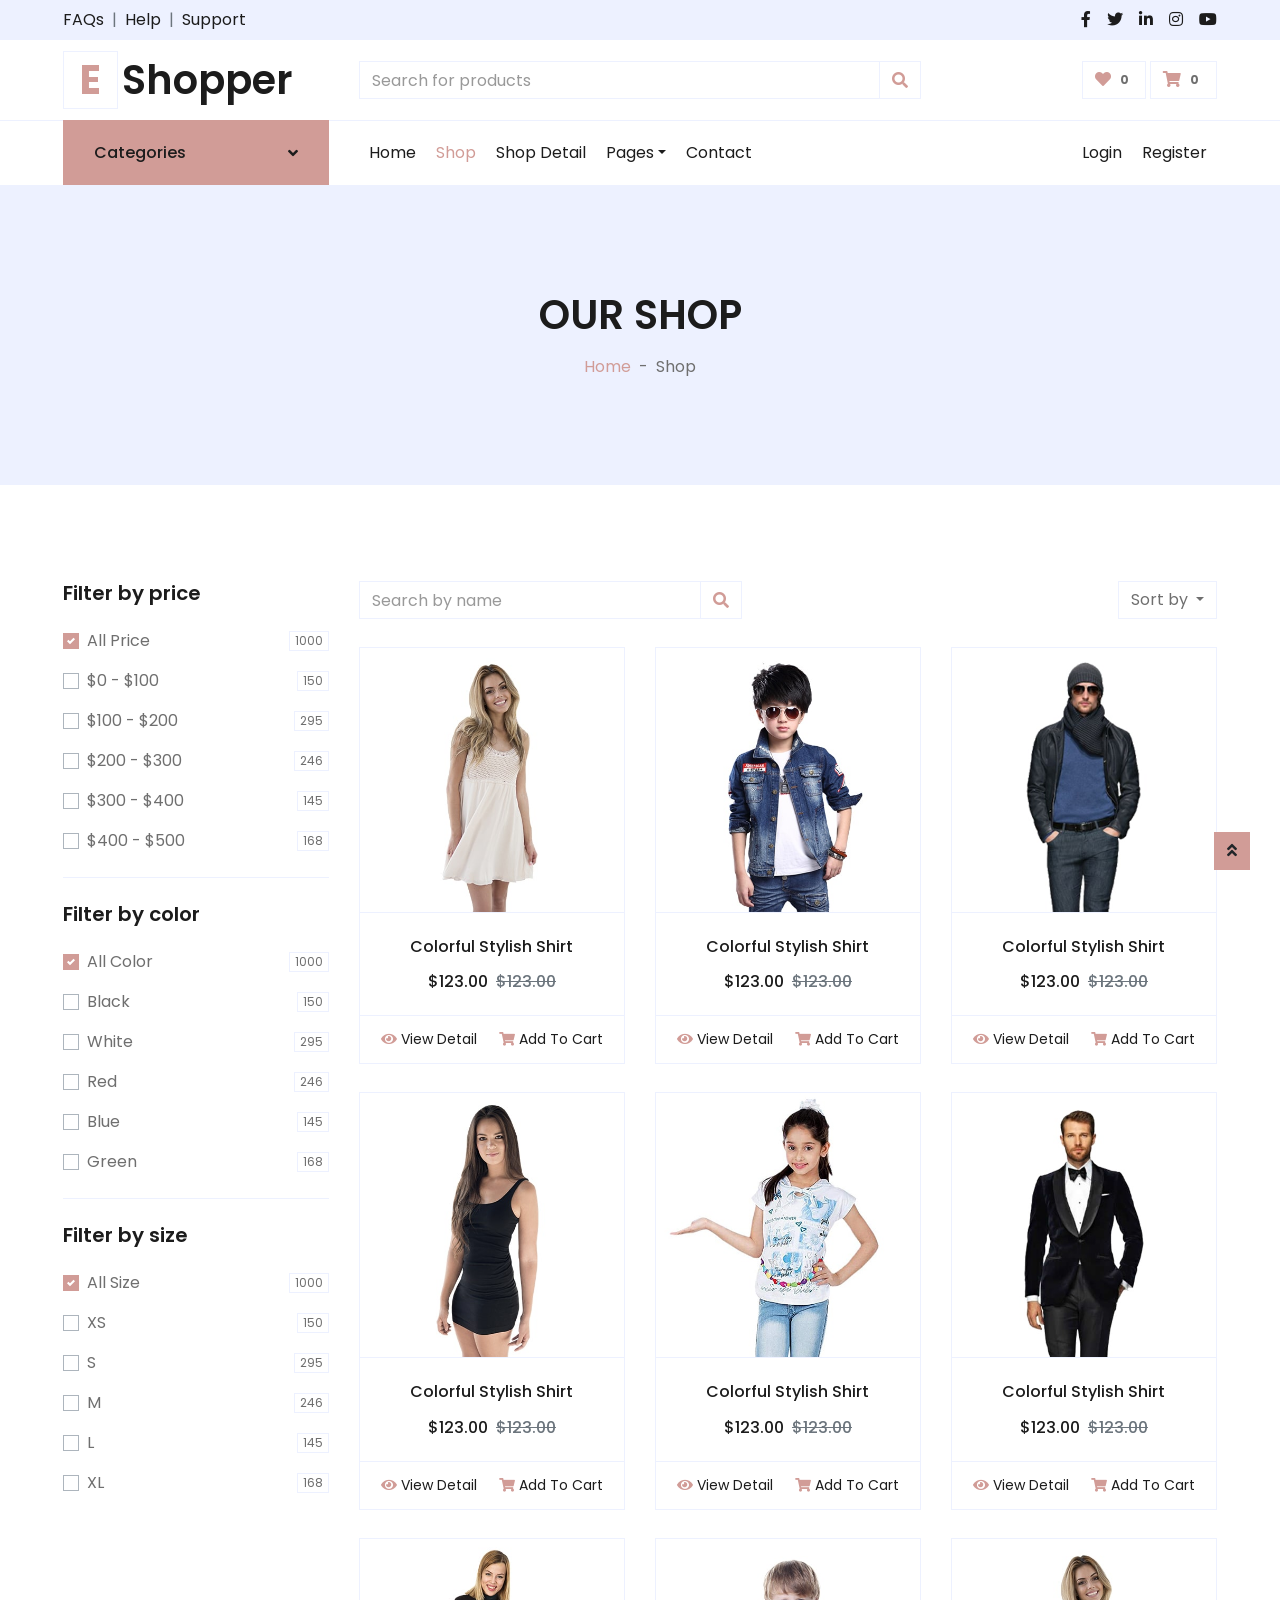
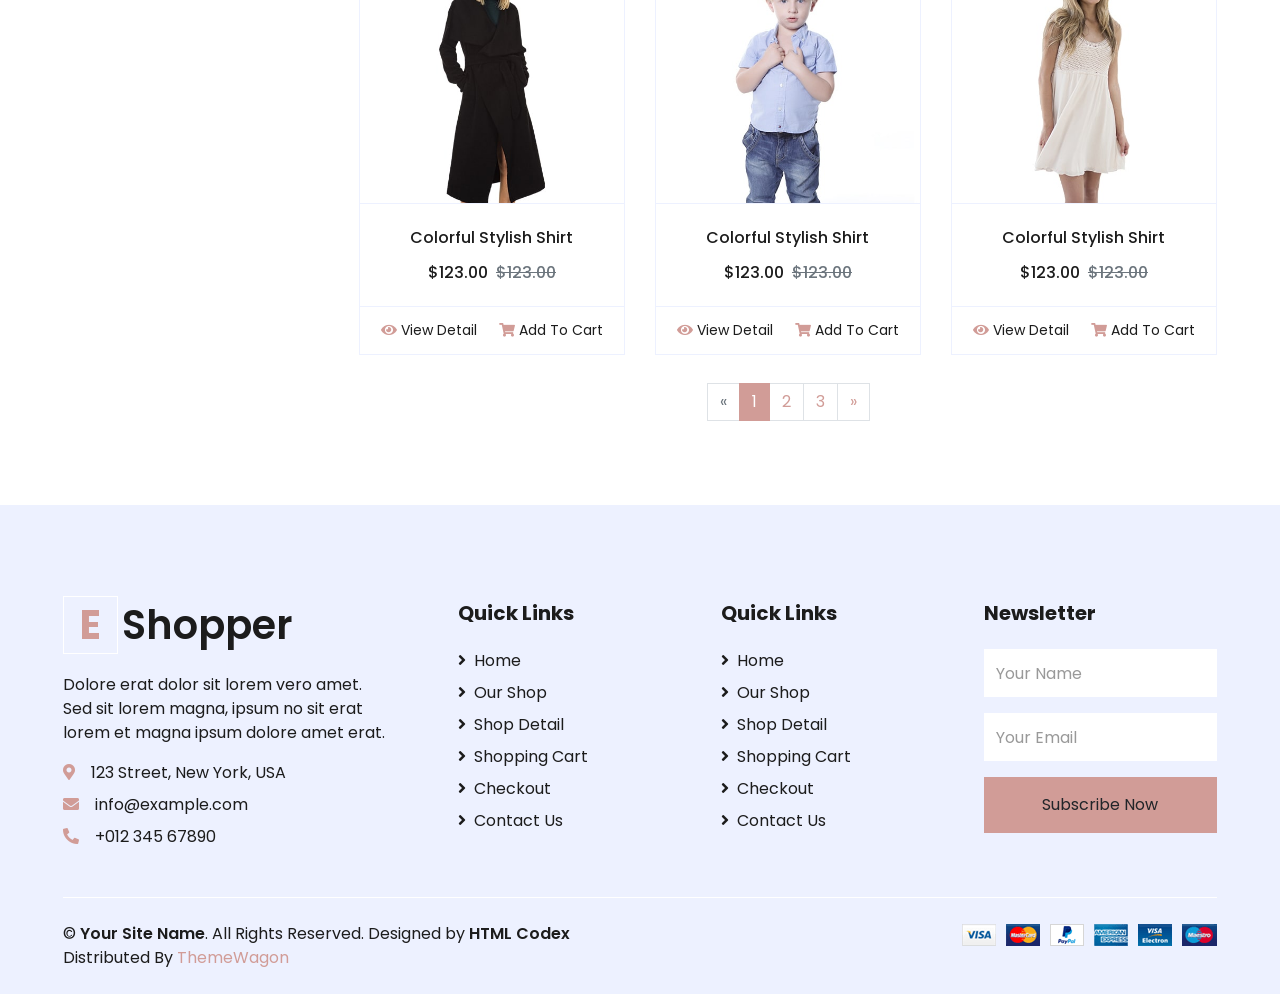
<file: asset/shop.html>
<!DOCTYPE html>
<html lang="en">

<head>
    <meta charset="utf-8">
    <title>EShopper - Bootstrap Shop Template</title>
    <meta content="width=device-width, initial-scale=1.0" name="viewport">
    <meta content="Free HTML Templates" name="keywords">
    <meta content="Free HTML Templates" name="description">

    <!-- Favicon -->
    <link href="img/favicon.ico" rel="icon">

    <!-- Google Web Fonts -->
    <link rel="preconnect" href="https://fonts.gstatic.com">
    <link href="https://fonts.googleapis.com/css2?family=Poppins:wght@100;200;300;400;500;600;700;800;900&display=swap" rel="stylesheet"> 

    <!-- Font Awesome -->
    <link href="https://cdnjs.cloudflare.com/ajax/libs/font-awesome/5.10.0/css/all.min.css" rel="stylesheet">

    <!-- Libraries Stylesheet -->
    <link href="lib/owlcarousel/assets/owl.carousel.min.css" rel="stylesheet">

    <!-- Customized Bootstrap Stylesheet -->
    <link href="css/style.css" rel="stylesheet">
</head>

<body>
    <!-- Topbar Start -->
    <div class="container-fluid">
        <div class="row bg-secondary py-2 px-xl-5">
            <div class="col-lg-6 d-none d-lg-block">
                <div class="d-inline-flex align-items-center">
                    <a class="text-dark" href="">FAQs</a>
                    <span class="text-muted px-2">|</span>
                    <a class="text-dark" href="">Help</a>
                    <span class="text-muted px-2">|</span>
                    <a class="text-dark" href="">Support</a>
                </div>
            </div>
            <div class="col-lg-6 text-center text-lg-right">
                <div class="d-inline-flex align-items-center">
                    <a class="text-dark px-2" href="">
                        <i class="fab fa-facebook-f"></i>
                    </a>
                    <a class="text-dark px-2" href="">
                        <i class="fab fa-twitter"></i>
                    </a>
                    <a class="text-dark px-2" href="">
                        <i class="fab fa-linkedin-in"></i>
                    </a>
                    <a class="text-dark px-2" href="">
                        <i class="fab fa-instagram"></i>
                    </a>
                    <a class="text-dark pl-2" href="">
                        <i class="fab fa-youtube"></i>
                    </a>
                </div>
            </div>
        </div>
        <div class="row align-items-center py-3 px-xl-5">
            <div class="col-lg-3 d-none d-lg-block">
                <a href="" class="text-decoration-none">
                    <h1 class="m-0 display-5 font-weight-semi-bold"><span class="text-primary font-weight-bold border px-3 mr-1">E</span>Shopper</h1>
                </a>
            </div>
            <div class="col-lg-6 col-6 text-left">
                <form action="">
                    <div class="input-group">
                        <input type="text" class="form-control" placeholder="Search for products">
                        <div class="input-group-append">
                            <span class="input-group-text bg-transparent text-primary">
                                <i class="fa fa-search"></i>
                            </span>
                        </div>
                    </div>
                </form>
            </div>
            <div class="col-lg-3 col-6 text-right">
                <a href="" class="btn border">
                    <i class="fas fa-heart text-primary"></i>
                    <span class="badge">0</span>
                </a>
                <a href="" class="btn border">
                    <i class="fas fa-shopping-cart text-primary"></i>
                    <span class="badge">0</span>
                </a>
            </div>
        </div>
    </div>
    <!-- Topbar End -->


    <!-- Navbar Start -->
    <div class="container-fluid">
        <div class="row border-top px-xl-5">
            <div class="col-lg-3 d-none d-lg-block">
                <a class="btn shadow-none d-flex align-items-center justify-content-between bg-primary text-white w-100" data-toggle="collapse" href="#navbar-vertical" style="height: 65px; margin-top: -1px; padding: 0 30px;">
                    <h6 class="m-0">Categories</h6>
                    <i class="fa fa-angle-down text-dark"></i>
                </a>
                <nav class="collapse position-absolute navbar navbar-vertical navbar-light align-items-start p-0 border border-top-0 border-bottom-0 bg-light" id="navbar-vertical" style="width: calc(100% - 30px); z-index: 1;">
                    <div class="navbar-nav w-100 overflow-hidden" style="height: 410px">
                        <div class="nav-item dropdown">
                            <a href="#" class="nav-link" data-toggle="dropdown">Dresses <i class="fa fa-angle-down float-right mt-1"></i></a>
                            <div class="dropdown-menu position-absolute bg-secondary border-0 rounded-0 w-100 m-0">
                                <a href="" class="dropdown-item">Men's Dresses</a>
                                <a href="" class="dropdown-item">Women's Dresses</a>
                                <a href="" class="dropdown-item">Baby's Dresses</a>
                            </div>
                        </div>
                        <a href="" class="nav-item nav-link">Shirts</a>
                        <a href="" class="nav-item nav-link">Jeans</a>
                        <a href="" class="nav-item nav-link">Swimwear</a>
                        <a href="" class="nav-item nav-link">Sleepwear</a>
                        <a href="" class="nav-item nav-link">Sportswear</a>
                        <a href="" class="nav-item nav-link">Jumpsuits</a>
                        <a href="" class="nav-item nav-link">Blazers</a>
                        <a href="" class="nav-item nav-link">Jackets</a>
                        <a href="" class="nav-item nav-link">Shoes</a>
                    </div>
                </nav>
            </div>
            <div class="col-lg-9">
                <nav class="navbar navbar-expand-lg bg-light navbar-light py-3 py-lg-0 px-0">
                    <a href="" class="text-decoration-none d-block d-lg-none">
                        <h1 class="m-0 display-5 font-weight-semi-bold"><span class="text-primary font-weight-bold border px-3 mr-1">E</span>Shopper</h1>
                    </a>
                    <button type="button" class="navbar-toggler" data-toggle="collapse" data-target="#navbarCollapse">
                        <span class="navbar-toggler-icon"></span>
                    </button>
                    <div class="collapse navbar-collapse justify-content-between" id="navbarCollapse">
                        <div class="navbar-nav mr-auto py-0">
                            <a href="index.html" class="nav-item nav-link">Home</a>
                            <a href="shop.html" class="nav-item nav-link active">Shop</a>
                            <a href="detail.html" class="nav-item nav-link">Shop Detail</a>
                            <div class="nav-item dropdown">
                                <a href="#" class="nav-link dropdown-toggle" data-toggle="dropdown">Pages</a>
                                <div class="dropdown-menu rounded-0 m-0">
                                    <a href="cart.html" class="dropdown-item">Shopping Cart</a>
                                    <a href="checkout.html" class="dropdown-item">Checkout</a>
                                </div>
                            </div>
                            <a href="contact.html" class="nav-item nav-link">Contact</a>
                        </div>
                        <div class="navbar-nav ml-auto py-0">
                            <a href="" class="nav-item nav-link">Login</a>
                            <a href="" class="nav-item nav-link">Register</a>
                        </div>
                    </div>
                </nav>
            </div>
        </div>
    </div>
    <!-- Navbar End -->


    <!-- Page Header Start -->
    <div class="container-fluid bg-secondary mb-5">
        <div class="d-flex flex-column align-items-center justify-content-center" style="min-height: 300px">
            <h1 class="font-weight-semi-bold text-uppercase mb-3">Our Shop</h1>
            <div class="d-inline-flex">
                <p class="m-0"><a href="">Home</a></p>
                <p class="m-0 px-2">-</p>
                <p class="m-0">Shop</p>
            </div>
        </div>
    </div>
    <!-- Page Header End -->


    <!-- Shop Start -->
    <div class="container-fluid pt-5">
        <div class="row px-xl-5">
            <!-- Shop Sidebar Start -->
            <div class="col-lg-3 col-md-12">
                <!-- Price Start -->
                <div class="border-bottom mb-4 pb-4">
                    <h5 class="font-weight-semi-bold mb-4">Filter by price</h5>
                    <form>
                        <div class="custom-control custom-checkbox d-flex align-items-center justify-content-between mb-3">
                            <input type="checkbox" class="custom-control-input" checked id="price-all">
                            <label class="custom-control-label" for="price-all">All Price</label>
                            <span class="badge border font-weight-normal">1000</span>
                        </div>
                        <div class="custom-control custom-checkbox d-flex align-items-center justify-content-between mb-3">
                            <input type="checkbox" class="custom-control-input" id="price-1">
                            <label class="custom-control-label" for="price-1">$0 - $100</label>
                            <span class="badge border font-weight-normal">150</span>
                        </div>
                        <div class="custom-control custom-checkbox d-flex align-items-center justify-content-between mb-3">
                            <input type="checkbox" class="custom-control-input" id="price-2">
                            <label class="custom-control-label" for="price-2">$100 - $200</label>
                            <span class="badge border font-weight-normal">295</span>
                        </div>
                        <div class="custom-control custom-checkbox d-flex align-items-center justify-content-between mb-3">
                            <input type="checkbox" class="custom-control-input" id="price-3">
                            <label class="custom-control-label" for="price-3">$200 - $300</label>
                            <span class="badge border font-weight-normal">246</span>
                        </div>
                        <div class="custom-control custom-checkbox d-flex align-items-center justify-content-between mb-3">
                            <input type="checkbox" class="custom-control-input" id="price-4">
                            <label class="custom-control-label" for="price-4">$300 - $400</label>
                            <span class="badge border font-weight-normal">145</span>
                        </div>
                        <div class="custom-control custom-checkbox d-flex align-items-center justify-content-between">
                            <input type="checkbox" class="custom-control-input" id="price-5">
                            <label class="custom-control-label" for="price-5">$400 - $500</label>
                            <span class="badge border font-weight-normal">168</span>
                        </div>
                    </form>
                </div>
                <!-- Price End -->
                
                <!-- Color Start -->
                <div class="border-bottom mb-4 pb-4">
                    <h5 class="font-weight-semi-bold mb-4">Filter by color</h5>
                    <form>
                        <div class="custom-control custom-checkbox d-flex align-items-center justify-content-between mb-3">
                            <input type="checkbox" class="custom-control-input" checked id="color-all">
                            <label class="custom-control-label" for="price-all">All Color</label>
                            <span class="badge border font-weight-normal">1000</span>
                        </div>
                        <div class="custom-control custom-checkbox d-flex align-items-center justify-content-between mb-3">
                            <input type="checkbox" class="custom-control-input" id="color-1">
                            <label class="custom-control-label" for="color-1">Black</label>
                            <span class="badge border font-weight-normal">150</span>
                        </div>
                        <div class="custom-control custom-checkbox d-flex align-items-center justify-content-between mb-3">
                            <input type="checkbox" class="custom-control-input" id="color-2">
                            <label class="custom-control-label" for="color-2">White</label>
                            <span class="badge border font-weight-normal">295</span>
                        </div>
                        <div class="custom-control custom-checkbox d-flex align-items-center justify-content-between mb-3">
                            <input type="checkbox" class="custom-control-input" id="color-3">
                            <label class="custom-control-label" for="color-3">Red</label>
                            <span class="badge border font-weight-normal">246</span>
                        </div>
                        <div class="custom-control custom-checkbox d-flex align-items-center justify-content-between mb-3">
                            <input type="checkbox" class="custom-control-input" id="color-4">
                            <label class="custom-control-label" for="color-4">Blue</label>
                            <span class="badge border font-weight-normal">145</span>
                        </div>
                        <div class="custom-control custom-checkbox d-flex align-items-center justify-content-between">
                            <input type="checkbox" class="custom-control-input" id="color-5">
                            <label class="custom-control-label" for="color-5">Green</label>
                            <span class="badge border font-weight-normal">168</span>
                        </div>
                    </form>
                </div>
                <!-- Color End -->

                <!-- Size Start -->
                <div class="mb-5">
                    <h5 class="font-weight-semi-bold mb-4">Filter by size</h5>
                    <form>
                        <div class="custom-control custom-checkbox d-flex align-items-center justify-content-between mb-3">
                            <input type="checkbox" class="custom-control-input" checked id="size-all">
                            <label class="custom-control-label" for="size-all">All Size</label>
                            <span class="badge border font-weight-normal">1000</span>
                        </div>
                        <div class="custom-control custom-checkbox d-flex align-items-center justify-content-between mb-3">
                            <input type="checkbox" class="custom-control-input" id="size-1">
                            <label class="custom-control-label" for="size-1">XS</label>
                            <span class="badge border font-weight-normal">150</span>
                        </div>
                        <div class="custom-control custom-checkbox d-flex align-items-center justify-content-between mb-3">
                            <input type="checkbox" class="custom-control-input" id="size-2">
                            <label class="custom-control-label" for="size-2">S</label>
                            <span class="badge border font-weight-normal">295</span>
                        </div>
                        <div class="custom-control custom-checkbox d-flex align-items-center justify-content-between mb-3">
                            <input type="checkbox" class="custom-control-input" id="size-3">
                            <label class="custom-control-label" for="size-3">M</label>
                            <span class="badge border font-weight-normal">246</span>
                        </div>
                        <div class="custom-control custom-checkbox d-flex align-items-center justify-content-between mb-3">
                            <input type="checkbox" class="custom-control-input" id="size-4">
                            <label class="custom-control-label" for="size-4">L</label>
                            <span class="badge border font-weight-normal">145</span>
                        </div>
                        <div class="custom-control custom-checkbox d-flex align-items-center justify-content-between">
                            <input type="checkbox" class="custom-control-input" id="size-5">
                            <label class="custom-control-label" for="size-5">XL</label>
                            <span class="badge border font-weight-normal">168</span>
                        </div>
                    </form>
                </div>
                <!-- Size End -->
            </div>
            <!-- Shop Sidebar End -->


            <!-- Shop Product Start -->
            <div class="col-lg-9 col-md-12">
                <div class="row pb-3">
                    <div class="col-12 pb-1">
                        <div class="d-flex align-items-center justify-content-between mb-4">
                            <form action="">
                                <div class="input-group">
                                    <input type="text" class="form-control" placeholder="Search by name">
                                    <div class="input-group-append">
                                        <span class="input-group-text bg-transparent text-primary">
                                            <i class="fa fa-search"></i>
                                        </span>
                                    </div>
                                </div>
                            </form>
                            <div class="dropdown ml-4">
                                <button class="btn border dropdown-toggle" type="button" id="triggerId" data-toggle="dropdown" aria-haspopup="true"
                                        aria-expanded="false">
                                            Sort by
                                        </button>
                                <div class="dropdown-menu dropdown-menu-right" aria-labelledby="triggerId">
                                    <a class="dropdown-item" href="#">Latest</a>
                                    <a class="dropdown-item" href="#">Popularity</a>
                                    <a class="dropdown-item" href="#">Best Rating</a>
                                </div>
                            </div>
                        </div>
                    </div>
                    <div class="col-lg-4 col-md-6 col-sm-12 pb-1">
                        <div class="card product-item border-0 mb-4">
                            <div class="card-header product-img position-relative overflow-hidden bg-transparent border p-0">
                                <img class="img-fluid w-100" src="img/product-1.jpg" alt="">
                            </div>
                            <div class="card-body border-left border-right text-center p-0 pt-4 pb-3">
                                <h6 class="text-truncate mb-3">Colorful Stylish Shirt</h6>
                                <div class="d-flex justify-content-center">
                                    <h6>$123.00</h6><h6 class="text-muted ml-2"><del>$123.00</del></h6>
                                </div>
                            </div>
                            <div class="card-footer d-flex justify-content-between bg-light border">
                                <a href="" class="btn btn-sm text-dark p-0"><i class="fas fa-eye text-primary mr-1"></i>View Detail</a>
                                <a href="" class="btn btn-sm text-dark p-0"><i class="fas fa-shopping-cart text-primary mr-1"></i>Add To Cart</a>
                            </div>
                        </div>
                    </div>
                    <div class="col-lg-4 col-md-6 col-sm-12 pb-1">
                        <div class="card product-item border-0 mb-4">
                            <div class="card-header product-img position-relative overflow-hidden bg-transparent border p-0">
                                <img class="img-fluid w-100" src="img/product-2.jpg" alt="">
                            </div>
                            <div class="card-body border-left border-right text-center p-0 pt-4 pb-3">
                                <h6 class="text-truncate mb-3">Colorful Stylish Shirt</h6>
                                <div class="d-flex justify-content-center">
                                    <h6>$123.00</h6><h6 class="text-muted ml-2"><del>$123.00</del></h6>
                                </div>
                            </div>
                            <div class="card-footer d-flex justify-content-between bg-light border">
                                <a href="" class="btn btn-sm text-dark p-0"><i class="fas fa-eye text-primary mr-1"></i>View Detail</a>
                                <a href="" class="btn btn-sm text-dark p-0"><i class="fas fa-shopping-cart text-primary mr-1"></i>Add To Cart</a>
                            </div>
                        </div>
                    </div>
                    <div class="col-lg-4 col-md-6 col-sm-12 pb-1">
                        <div class="card product-item border-0 mb-4">
                            <div class="card-header product-img position-relative overflow-hidden bg-transparent border p-0">
                                <img class="img-fluid w-100" src="img/product-3.jpg" alt="">
                            </div>
                            <div class="card-body border-left border-right text-center p-0 pt-4 pb-3">
                                <h6 class="text-truncate mb-3">Colorful Stylish Shirt</h6>
                                <div class="d-flex justify-content-center">
                                    <h6>$123.00</h6><h6 class="text-muted ml-2"><del>$123.00</del></h6>
                                </div>
                            </div>
                            <div class="card-footer d-flex justify-content-between bg-light border">
                                <a href="" class="btn btn-sm text-dark p-0"><i class="fas fa-eye text-primary mr-1"></i>View Detail</a>
                                <a href="" class="btn btn-sm text-dark p-0"><i class="fas fa-shopping-cart text-primary mr-1"></i>Add To Cart</a>
                            </div>
                        </div>
                    </div>
                    <div class="col-lg-4 col-md-6 col-sm-12 pb-1">
                        <div class="card product-item border-0 mb-4">
                            <div class="card-header product-img position-relative overflow-hidden bg-transparent border p-0">
                                <img class="img-fluid w-100" src="img/product-4.jpg" alt="">
                            </div>
                            <div class="card-body border-left border-right text-center p-0 pt-4 pb-3">
                                <h6 class="text-truncate mb-3">Colorful Stylish Shirt</h6>
                                <div class="d-flex justify-content-center">
                                    <h6>$123.00</h6><h6 class="text-muted ml-2"><del>$123.00</del></h6>
                                </div>
                            </div>
                            <div class="card-footer d-flex justify-content-between bg-light border">
                                <a href="" class="btn btn-sm text-dark p-0"><i class="fas fa-eye text-primary mr-1"></i>View Detail</a>
                                <a href="" class="btn btn-sm text-dark p-0"><i class="fas fa-shopping-cart text-primary mr-1"></i>Add To Cart</a>
                            </div>
                        </div>
                    </div>
                    <div class="col-lg-4 col-md-6 col-sm-12 pb-1">
                        <div class="card product-item border-0 mb-4">
                            <div class="card-header product-img position-relative overflow-hidden bg-transparent border p-0">
                                <img class="img-fluid w-100" src="img/product-5.jpg" alt="">
                            </div>
                            <div class="card-body border-left border-right text-center p-0 pt-4 pb-3">
                                <h6 class="text-truncate mb-3">Colorful Stylish Shirt</h6>
                                <div class="d-flex justify-content-center">
                                    <h6>$123.00</h6><h6 class="text-muted ml-2"><del>$123.00</del></h6>
                                </div>
                            </div>
                            <div class="card-footer d-flex justify-content-between bg-light border">
                                <a href="" class="btn btn-sm text-dark p-0"><i class="fas fa-eye text-primary mr-1"></i>View Detail</a>
                                <a href="" class="btn btn-sm text-dark p-0"><i class="fas fa-shopping-cart text-primary mr-1"></i>Add To Cart</a>
                            </div>
                        </div>
                    </div>
                    <div class="col-lg-4 col-md-6 col-sm-12 pb-1">
                        <div class="card product-item border-0 mb-4">
                            <div class="card-header product-img position-relative overflow-hidden bg-transparent border p-0">
                                <img class="img-fluid w-100" src="img/product-6.jpg" alt="">
                            </div>
                            <div class="card-body border-left border-right text-center p-0 pt-4 pb-3">
                                <h6 class="text-truncate mb-3">Colorful Stylish Shirt</h6>
                                <div class="d-flex justify-content-center">
                                    <h6>$123.00</h6><h6 class="text-muted ml-2"><del>$123.00</del></h6>
                                </div>
                            </div>
                            <div class="card-footer d-flex justify-content-between bg-light border">
                                <a href="" class="btn btn-sm text-dark p-0"><i class="fas fa-eye text-primary mr-1"></i>View Detail</a>
                                <a href="" class="btn btn-sm text-dark p-0"><i class="fas fa-shopping-cart text-primary mr-1"></i>Add To Cart</a>
                            </div>
                        </div>
                    </div>
                    <div class="col-lg-4 col-md-6 col-sm-12 pb-1">
                        <div class="card product-item border-0 mb-4">
                            <div class="card-header product-img position-relative overflow-hidden bg-transparent border p-0">
                                <img class="img-fluid w-100" src="img/product-7.jpg" alt="">
                            </div>
                            <div class="card-body border-left border-right text-center p-0 pt-4 pb-3">
                                <h6 class="text-truncate mb-3">Colorful Stylish Shirt</h6>
                                <div class="d-flex justify-content-center">
                                    <h6>$123.00</h6><h6 class="text-muted ml-2"><del>$123.00</del></h6>
                                </div>
                            </div>
                            <div class="card-footer d-flex justify-content-between bg-light border">
                                <a href="" class="btn btn-sm text-dark p-0"><i class="fas fa-eye text-primary mr-1"></i>View Detail</a>
                                <a href="" class="btn btn-sm text-dark p-0"><i class="fas fa-shopping-cart text-primary mr-1"></i>Add To Cart</a>
                            </div>
                        </div>
                    </div>
                    <div class="col-lg-4 col-md-6 col-sm-12 pb-1">
                        <div class="card product-item border-0 mb-4">
                            <div class="card-header product-img position-relative overflow-hidden bg-transparent border p-0">
                                <img class="img-fluid w-100" src="img/product-8.jpg" alt="">
                            </div>
                            <div class="card-body border-left border-right text-center p-0 pt-4 pb-3">
                                <h6 class="text-truncate mb-3">Colorful Stylish Shirt</h6>
                                <div class="d-flex justify-content-center">
                                    <h6>$123.00</h6><h6 class="text-muted ml-2"><del>$123.00</del></h6>
                                </div>
                            </div>
                            <div class="card-footer d-flex justify-content-between bg-light border">
                                <a href="" class="btn btn-sm text-dark p-0"><i class="fas fa-eye text-primary mr-1"></i>View Detail</a>
                                <a href="" class="btn btn-sm text-dark p-0"><i class="fas fa-shopping-cart text-primary mr-1"></i>Add To Cart</a>
                            </div>
                        </div>
                    </div>
                    <div class="col-lg-4 col-md-6 col-sm-12 pb-1">
                        <div class="card product-item border-0 mb-4">
                            <div class="card-header product-img position-relative overflow-hidden bg-transparent border p-0">
                                <img class="img-fluid w-100" src="img/product-1.jpg" alt="">
                            </div>
                            <div class="card-body border-left border-right text-center p-0 pt-4 pb-3">
                                <h6 class="text-truncate mb-3">Colorful Stylish Shirt</h6>
                                <div class="d-flex justify-content-center">
                                    <h6>$123.00</h6><h6 class="text-muted ml-2"><del>$123.00</del></h6>
                                </div>
                            </div>
                            <div class="card-footer d-flex justify-content-between bg-light border">
                                <a href="" class="btn btn-sm text-dark p-0"><i class="fas fa-eye text-primary mr-1"></i>View Detail</a>
                                <a href="" class="btn btn-sm text-dark p-0"><i class="fas fa-shopping-cart text-primary mr-1"></i>Add To Cart</a>
                            </div>
                        </div>
                    </div>
                    <div class="col-12 pb-1">
                        <nav aria-label="Page navigation">
                          <ul class="pagination justify-content-center mb-3">
                            <li class="page-item disabled">
                              <a class="page-link" href="#" aria-label="Previous">
                                <span aria-hidden="true">&laquo;</span>
                                <span class="sr-only">Previous</span>
                              </a>
                            </li>
                            <li class="page-item active"><a class="page-link" href="#">1</a></li>
                            <li class="page-item"><a class="page-link" href="#">2</a></li>
                            <li class="page-item"><a class="page-link" href="#">3</a></li>
                            <li class="page-item">
                              <a class="page-link" href="#" aria-label="Next">
                                <span aria-hidden="true">&raquo;</span>
                                <span class="sr-only">Next</span>
                              </a>
                            </li>
                          </ul>
                        </nav>
                    </div>
                </div>
            </div>
            <!-- Shop Product End -->
        </div>
    </div>
    <!-- Shop End -->


    <!-- Footer Start -->
    <div class="container-fluid bg-secondary text-dark mt-5 pt-5">
        <div class="row px-xl-5 pt-5">
            <div class="col-lg-4 col-md-12 mb-5 pr-3 pr-xl-5">
                <a href="" class="text-decoration-none">
                    <h1 class="mb-4 display-5 font-weight-semi-bold"><span class="text-primary font-weight-bold border border-white px-3 mr-1">E</span>Shopper</h1>
                </a>
                <p>Dolore erat dolor sit lorem vero amet. Sed sit lorem magna, ipsum no sit erat lorem et magna ipsum dolore amet erat.</p>
                <p class="mb-2"><i class="fa fa-map-marker-alt text-primary mr-3"></i>123 Street, New York, USA</p>
                <p class="mb-2"><i class="fa fa-envelope text-primary mr-3"></i>info@example.com</p>
                <p class="mb-0"><i class="fa fa-phone-alt text-primary mr-3"></i>+012 345 67890</p>
            </div>
            <div class="col-lg-8 col-md-12">
                <div class="row">
                    <div class="col-md-4 mb-5">
                        <h5 class="font-weight-bold text-dark mb-4">Quick Links</h5>
                        <div class="d-flex flex-column justify-content-start">
                            <a class="text-dark mb-2" href="index.html"><i class="fa fa-angle-right mr-2"></i>Home</a>
                            <a class="text-dark mb-2" href="shop.html"><i class="fa fa-angle-right mr-2"></i>Our Shop</a>
                            <a class="text-dark mb-2" href="detail.html"><i class="fa fa-angle-right mr-2"></i>Shop Detail</a>
                            <a class="text-dark mb-2" href="cart.html"><i class="fa fa-angle-right mr-2"></i>Shopping Cart</a>
                            <a class="text-dark mb-2" href="checkout.html"><i class="fa fa-angle-right mr-2"></i>Checkout</a>
                            <a class="text-dark" href="contact.html"><i class="fa fa-angle-right mr-2"></i>Contact Us</a>
                        </div>
                    </div>
                    <div class="col-md-4 mb-5">
                        <h5 class="font-weight-bold text-dark mb-4">Quick Links</h5>
                        <div class="d-flex flex-column justify-content-start">
                            <a class="text-dark mb-2" href="index.html"><i class="fa fa-angle-right mr-2"></i>Home</a>
                            <a class="text-dark mb-2" href="shop.html"><i class="fa fa-angle-right mr-2"></i>Our Shop</a>
                            <a class="text-dark mb-2" href="detail.html"><i class="fa fa-angle-right mr-2"></i>Shop Detail</a>
                            <a class="text-dark mb-2" href="cart.html"><i class="fa fa-angle-right mr-2"></i>Shopping Cart</a>
                            <a class="text-dark mb-2" href="checkout.html"><i class="fa fa-angle-right mr-2"></i>Checkout</a>
                            <a class="text-dark" href="contact.html"><i class="fa fa-angle-right mr-2"></i>Contact Us</a>
                        </div>
                    </div>
                    <div class="col-md-4 mb-5">
                        <h5 class="font-weight-bold text-dark mb-4">Newsletter</h5>
                        <form action="">
                            <div class="form-group">
                                <input type="text" class="form-control border-0 py-4" placeholder="Your Name" required="required" />
                            </div>
                            <div class="form-group">
                                <input type="email" class="form-control border-0 py-4" placeholder="Your Email"
                                    required="required" />
                            </div>
                            <div>
                                <button class="btn btn-primary btn-block border-0 py-3" type="submit">Subscribe Now</button>
                            </div>
                        </form>
                    </div>
                </div>
            </div>
        </div>
        <div class="row border-top border-light mx-xl-5 py-4">
            <div class="col-md-6 px-xl-0">
                <p class="mb-md-0 text-center text-md-left text-dark">
                    &copy; <a class="text-dark font-weight-semi-bold" href="#">Your Site Name</a>. All Rights Reserved. Designed
                    by
                    <a class="text-dark font-weight-semi-bold" href="https://htmlcodex.com">HTML Codex</a><br>
                    Distributed By <a href="https://themewagon.com" target="_blank">ThemeWagon</a>
                </p>
            </div>
            <div class="col-md-6 px-xl-0 text-center text-md-right">
                <img class="img-fluid" src="img/payments.png" alt="">
            </div>
        </div>
    </div>
    <!-- Footer End -->


    <!-- Back to Top -->
    <a href="#" class="btn btn-primary back-to-top"><i class="fa fa-angle-double-up"></i></a>


    <!-- JavaScript Libraries -->
    <script src="https://code.jquery.com/jquery-3.4.1.min.js"></script>
    <script src="https://stackpath.bootstrapcdn.com/bootstrap/4.4.1/js/bootstrap.bundle.min.js"></script>
    <script src="lib/easing/easing.min.js"></script>
    <script src="lib/owlcarousel/owl.carousel.min.js"></script>

    <!-- Contact Javascript File -->
    <script src="mail/jqBootstrapValidation.min.js"></script>
    <script src="mail/contact.js"></script>

    <!-- Template Javascript -->
    <script src="js/main.js"></script>
</body>

</html>
</file>
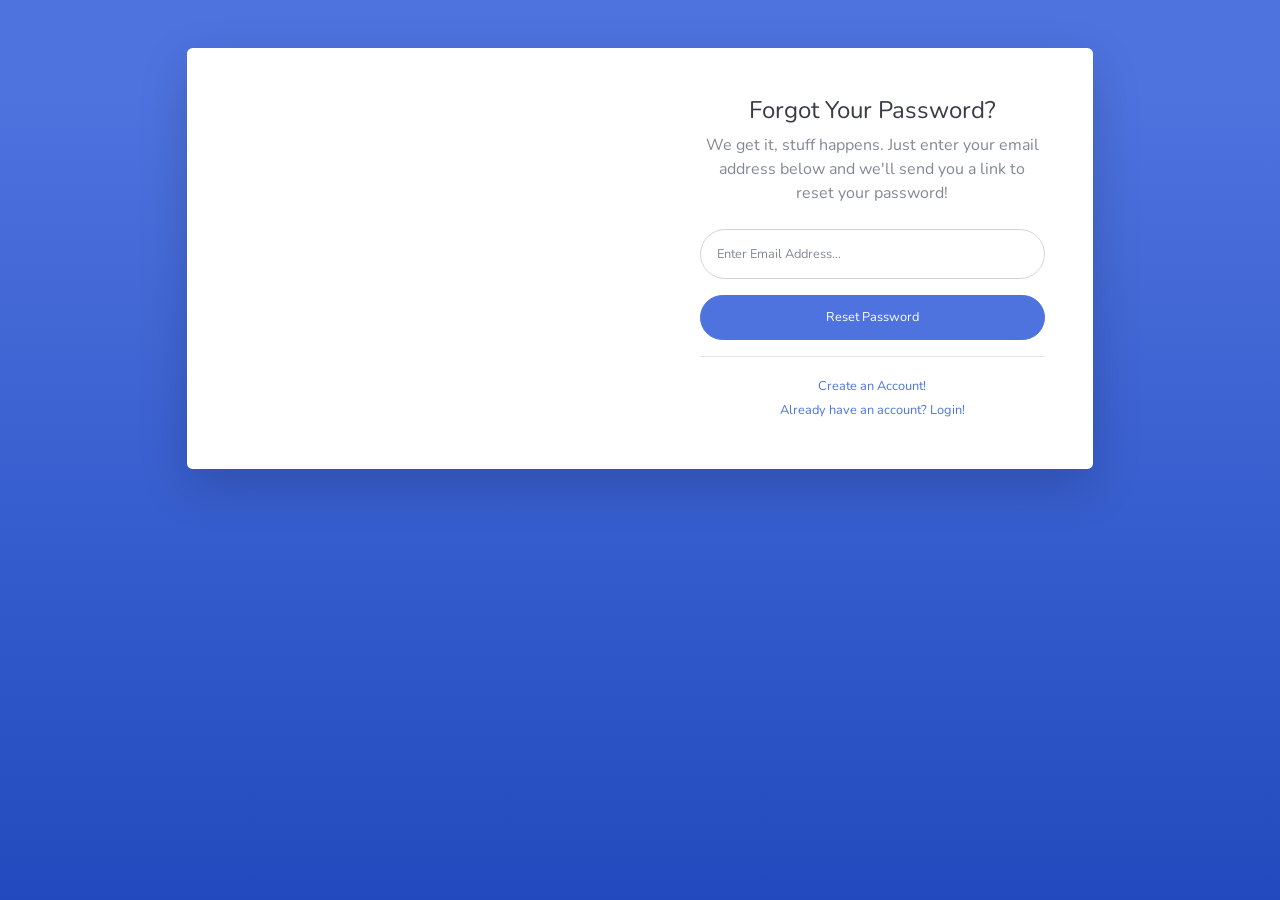
<file: admin/assets/forgot-password.html>
<!DOCTYPE html>
<html lang="en">

<head>

    <meta charset="utf-8">
    <meta http-equiv="X-UA-Compatible" content="IE=edge">
    <meta name="viewport" content="width=device-width, initial-scale=1, shrink-to-fit=no">
    <meta name="description" content="">
    <meta name="author" content="">

    <title>SB Admin 2 - Forgot Password</title>

    <!-- Custom fonts for this template-->
    <link href="vendor/fontawesome-free/css/all.min.css" rel="stylesheet" type="text/css">
    <link
        href="https://fonts.googleapis.com/css?family=Nunito:200,200i,300,300i,400,400i,600,600i,700,700i,800,800i,900,900i"
        rel="stylesheet">

    <!-- Custom styles for this template-->
    <link href="css/sb-admin-2.min.css" rel="stylesheet">

</head>

<body class="bg-gradient-primary">

    <div class="container">

        <!-- Outer Row -->
        <div class="row justify-content-center">

            <div class="col-xl-10 col-lg-12 col-md-9">

                <div class="card o-hidden border-0 shadow-lg my-5">
                    <div class="card-body p-0">
                        <!-- Nested Row within Card Body -->
                        <div class="row">
                            <div class="col-lg-6 d-none d-lg-block bg-password-image"></div>
                            <div class="col-lg-6">
                                <div class="p-5">
                                    <div class="text-center">
                                        <h1 class="h4 text-gray-900 mb-2">Forgot Your Password?</h1>
                                        <p class="mb-4">We get it, stuff happens. Just enter your email address below
                                            and we'll send you a link to reset your password!</p>
                                    </div>
                                    <form class="user">
                                        <div class="form-group">
                                            <input type="email" class="form-control form-control-user"
                                                id="exampleInputEmail" aria-describedby="emailHelp"
                                                placeholder="Enter Email Address...">
                                        </div>
                                        <a href="login.html" class="btn btn-primary btn-user btn-block">
                                            Reset Password
                                        </a>
                                    </form>
                                    <hr>
                                    <div class="text-center">
                                        <a class="small" href="register.html">Create an Account!</a>
                                    </div>
                                    <div class="text-center">
                                        <a class="small" href="login.html">Already have an account? Login!</a>
                                    </div>
                                </div>
                            </div>
                        </div>
                    </div>
                </div>

            </div>

        </div>

    </div>

    <!-- Bootstrap core JavaScript-->
    <script src="vendor/jquery/jquery.min.js"></script>
    <script src="vendor/bootstrap/js/bootstrap.bundle.min.js"></script>

    <!-- Core plugin JavaScript-->
    <script src="vendor/jquery-easing/jquery.easing.min.js"></script>

    <!-- Custom scripts for all pages-->
    <script src="js/sb-admin-2.min.js"></script>

</body>

</html>
</file>
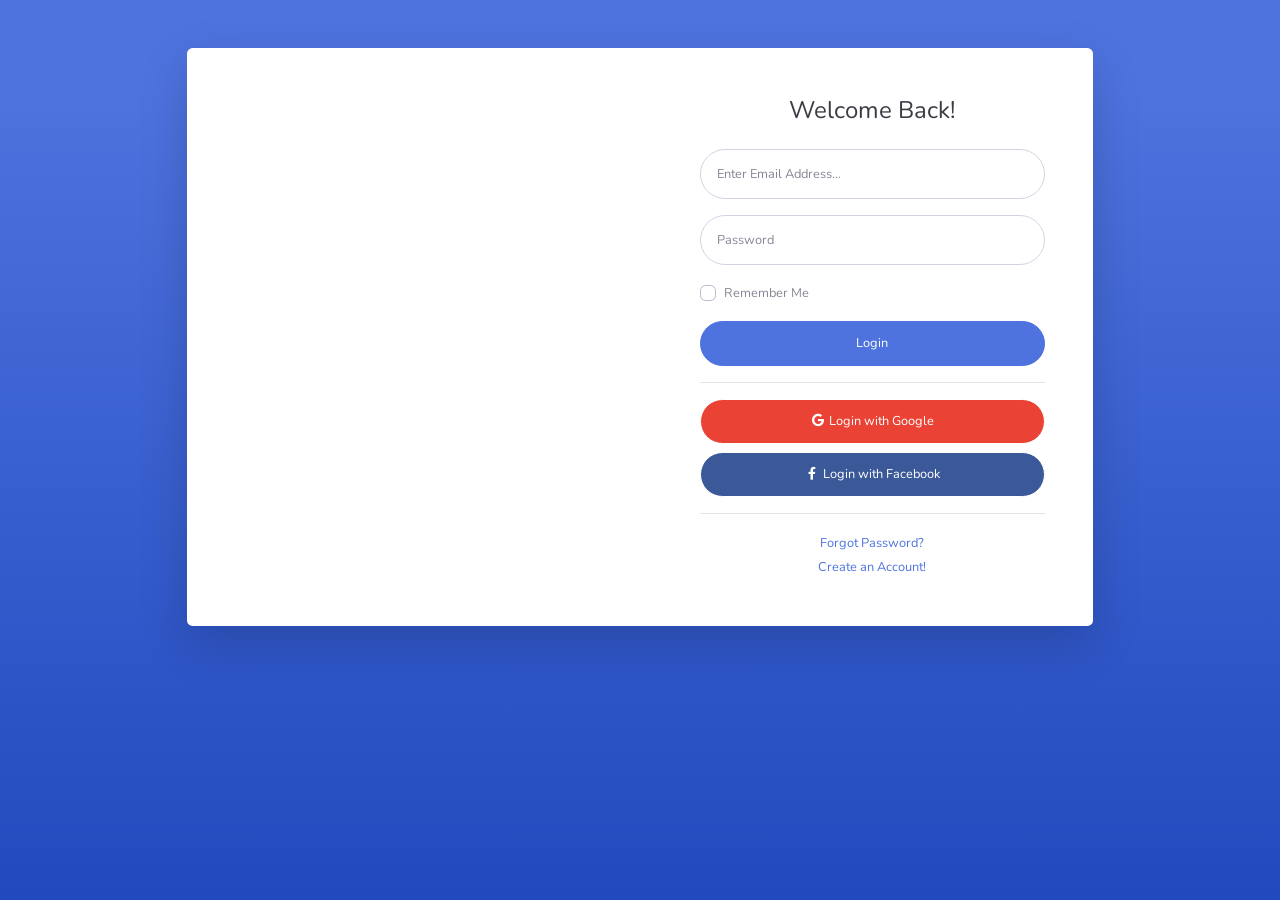
<file: admin/assets/login.html>
<!DOCTYPE html>
<html lang="en">

<head>

    <meta charset="utf-8">
    <meta http-equiv="X-UA-Compatible" content="IE=edge">
    <meta name="viewport" content="width=device-width, initial-scale=1, shrink-to-fit=no">
    <meta name="description" content="">
    <meta name="author" content="">

    <title>SB Admin 2 - Login</title>

    <!-- Custom fonts for this template-->
    <link href="vendor/fontawesome-free/css/all.min.css" rel="stylesheet" type="text/css">
    <link
        href="https://fonts.googleapis.com/css?family=Nunito:200,200i,300,300i,400,400i,600,600i,700,700i,800,800i,900,900i"
        rel="stylesheet">

    <!-- Custom styles for this template-->
    <link href="css/sb-admin-2.min.css" rel="stylesheet">

</head>

<body class="bg-gradient-primary">

    <div class="container">

        <!-- Outer Row -->
        <div class="row justify-content-center">

            <div class="col-xl-10 col-lg-12 col-md-9">

                <div class="card o-hidden border-0 shadow-lg my-5">
                    <div class="card-body p-0">
                        <!-- Nested Row within Card Body -->
                        <div class="row">
                            <div class="col-lg-6 d-none d-lg-block bg-login-image"></div>
                            <div class="col-lg-6">
                                <div class="p-5">
                                    <div class="text-center">
                                        <h1 class="h4 text-gray-900 mb-4">Welcome Back!</h1>
                                    </div>
                                    <form class="user">
                                        <div class="form-group">
                                            <input type="email" class="form-control form-control-user"
                                                id="exampleInputEmail" aria-describedby="emailHelp"
                                                placeholder="Enter Email Address...">
                                        </div>
                                        <div class="form-group">
                                            <input type="password" class="form-control form-control-user"
                                                id="exampleInputPassword" placeholder="Password">
                                        </div>
                                        <div class="form-group">
                                            <div class="custom-control custom-checkbox small">
                                                <input type="checkbox" class="custom-control-input" id="customCheck">
                                                <label class="custom-control-label" for="customCheck">Remember
                                                    Me</label>
                                            </div>
                                        </div>
                                        <a href="index.html" class="btn btn-primary btn-user btn-block">
                                            Login
                                        </a>
                                        <hr>
                                        <a href="index.html" class="btn btn-google btn-user btn-block">
                                            <i class="fab fa-google fa-fw"></i> Login with Google
                                        </a>
                                        <a href="index.html" class="btn btn-facebook btn-user btn-block">
                                            <i class="fab fa-facebook-f fa-fw"></i> Login with Facebook
                                        </a>
                                    </form>
                                    <hr>
                                    <div class="text-center">
                                        <a class="small" href="forgot-password.html">Forgot Password?</a>
                                    </div>
                                    <div class="text-center">
                                        <a class="small" href="register.html">Create an Account!</a>
                                    </div>
                                </div>
                            </div>
                        </div>
                    </div>
                </div>

            </div>

        </div>

    </div>

    <!-- Bootstrap core JavaScript-->
    <script src="vendor/jquery/jquery.min.js"></script>
    <script src="vendor/bootstrap/js/bootstrap.bundle.min.js"></script>

    <!-- Core plugin JavaScript-->
    <script src="vendor/jquery-easing/jquery.easing.min.js"></script>

    <!-- Custom scripts for all pages-->
    <script src="js/sb-admin-2.min.js"></script>

</body>

</html>
</file>
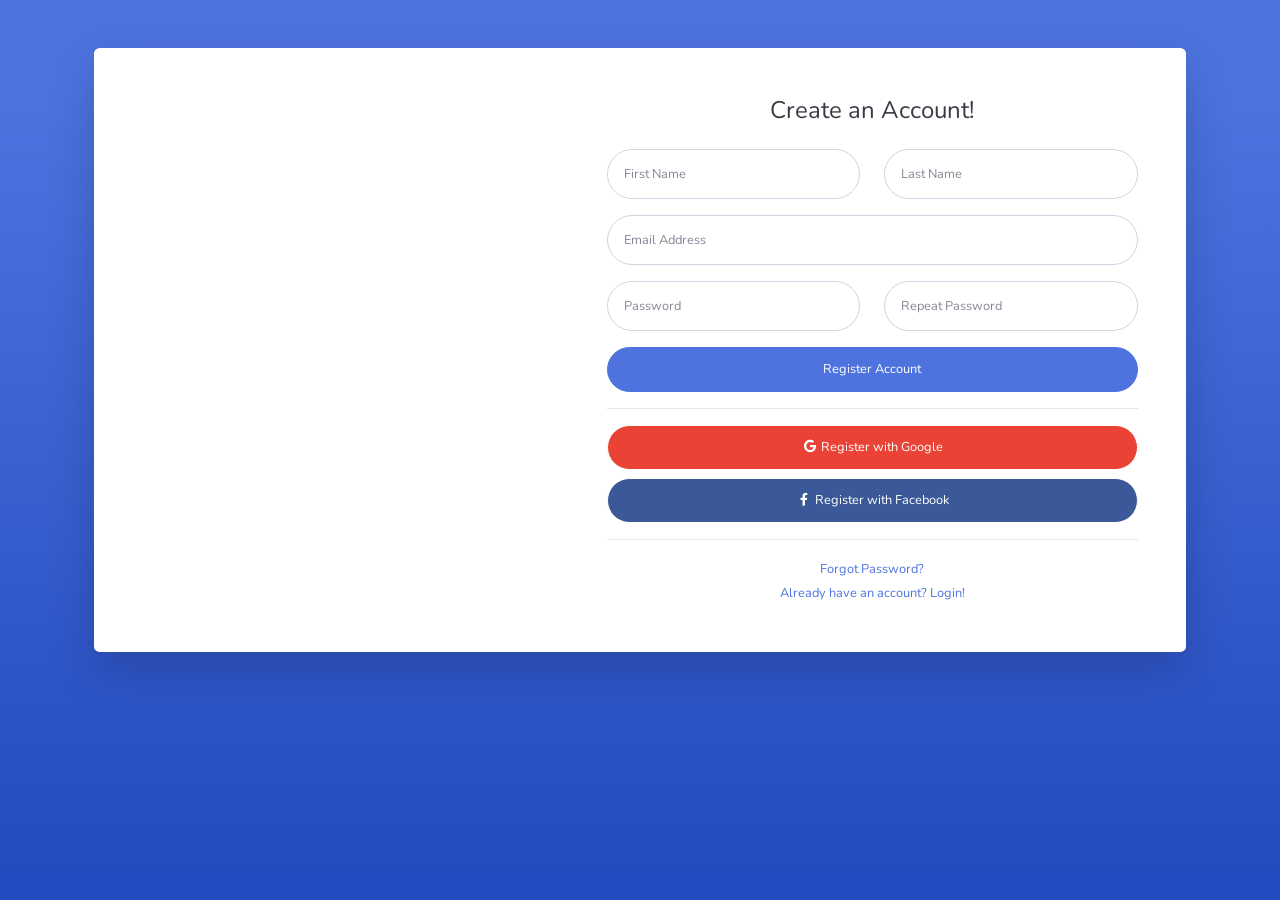
<file: admin/assets/register.html>
<!DOCTYPE html>
<html lang="en">

<head>

    <meta charset="utf-8">
    <meta http-equiv="X-UA-Compatible" content="IE=edge">
    <meta name="viewport" content="width=device-width, initial-scale=1, shrink-to-fit=no">
    <meta name="description" content="">
    <meta name="author" content="">

    <title>SB Admin 2 - Register</title>

    <!-- Custom fonts for this template-->
    <link href="vendor/fontawesome-free/css/all.min.css" rel="stylesheet" type="text/css">
    <link
        href="https://fonts.googleapis.com/css?family=Nunito:200,200i,300,300i,400,400i,600,600i,700,700i,800,800i,900,900i"
        rel="stylesheet">

    <!-- Custom styles for this template-->
    <link href="css/sb-admin-2.min.css" rel="stylesheet">

</head>

<body class="bg-gradient-primary">

    <div class="container">

        <div class="card o-hidden border-0 shadow-lg my-5">
            <div class="card-body p-0">
                <!-- Nested Row within Card Body -->
                <div class="row">
                    <div class="col-lg-5 d-none d-lg-block bg-register-image"></div>
                    <div class="col-lg-7">
                        <div class="p-5">
                            <div class="text-center">
                                <h1 class="h4 text-gray-900 mb-4">Create an Account!</h1>
                            </div>
                            <form class="user">
                                <div class="form-group row">
                                    <div class="col-sm-6 mb-3 mb-sm-0">
                                        <input type="text" class="form-control form-control-user" id="exampleFirstName"
                                            placeholder="First Name">
                                    </div>
                                    <div class="col-sm-6">
                                        <input type="text" class="form-control form-control-user" id="exampleLastName"
                                            placeholder="Last Name">
                                    </div>
                                </div>
                                <div class="form-group">
                                    <input type="email" class="form-control form-control-user" id="exampleInputEmail"
                                        placeholder="Email Address">
                                </div>
                                <div class="form-group row">
                                    <div class="col-sm-6 mb-3 mb-sm-0">
                                        <input type="password" class="form-control form-control-user"
                                            id="exampleInputPassword" placeholder="Password">
                                    </div>
                                    <div class="col-sm-6">
                                        <input type="password" class="form-control form-control-user"
                                            id="exampleRepeatPassword" placeholder="Repeat Password">
                                    </div>
                                </div>
                                <a href="login.html" class="btn btn-primary btn-user btn-block">
                                    Register Account
                                </a>
                                <hr>
                                <a href="index.html" class="btn btn-google btn-user btn-block">
                                    <i class="fab fa-google fa-fw"></i> Register with Google
                                </a>
                                <a href="index.html" class="btn btn-facebook btn-user btn-block">
                                    <i class="fab fa-facebook-f fa-fw"></i> Register with Facebook
                                </a>
                            </form>
                            <hr>
                            <div class="text-center">
                                <a class="small" href="forgot-password.html">Forgot Password?</a>
                            </div>
                            <div class="text-center">
                                <a class="small" href="login.html">Already have an account? Login!</a>
                            </div>
                        </div>
                    </div>
                </div>
            </div>
        </div>

    </div>

    <!-- Bootstrap core JavaScript-->
    <script src="vendor/jquery/jquery.min.js"></script>
    <script src="vendor/bootstrap/js/bootstrap.bundle.min.js"></script>

    <!-- Core plugin JavaScript-->
    <script src="vendor/jquery-easing/jquery.easing.min.js"></script>

    <!-- Custom scripts for all pages-->
    <script src="js/sb-admin-2.min.js"></script>

</body>

</html>
</file>
<file: asset/css/style.css>
/******* Bootstrap Theming ********/
/*!
 * Bootstrap v4.5.3 (https://getbootstrap.com/)
 * Copyright 2011-2020 The Bootstrap Authors
 * Copyright 2011-2020 Twitter, Inc.
 * Licensed under MIT (https://github.com/twbs/bootstrap/blob/main/LICENSE)
 */
:root {
  --blue: #007bff;
  --indigo: #6610f2;
  --purple: #6f42c1;
  --pink: #e83e8c;
  --red: #dc3545;
  --orange: #fd7e14;
  --yellow: #ffc107;
  --green: #28a745;
  --teal: #20c997;
  --cyan: #17a2b8;
  --white: #fff;
  --gray: #6c757d;
  --gray-dark: #343a40;
  --primary: #D19C97;
  --secondary: #EDF1FF;
  --success: #28a745;
  --info: #17a2b8;
  --warning: #ffc107;
  --danger: #dc3545;
  --light: #FFFFFF;
  --dark: #1C1C1C;
  --breakpoint-xs: 0;
  --breakpoint-sm: 576px;
  --breakpoint-md: 768px;
  --breakpoint-lg: 992px;
  --breakpoint-xl: 1200px;
  --font-family-sans-serif: "Poppins", sans-serif;
  --font-family-monospace: SFMono-Regular, Menlo, Monaco, Consolas, "Liberation Mono", "Courier New", monospace;
}

*,
*::before,
*::after {
  box-sizing: border-box;
}

html {
  font-family: sans-serif;
  line-height: 1.15;
  -webkit-text-size-adjust: 100%;
  -webkit-tap-highlight-color: rgba(0, 0, 0, 0);
}

article, aside, figcaption, figure, footer, header, hgroup, main, nav, section {
  display: block;
}

body {
  margin: 0;
  font-family: "Poppins", sans-serif;
  font-size: 1rem;
  font-weight: 400;
  line-height: 1.5;
  color: #6F6F6F;
  text-align: left;
  background-color: #fff;
}

[tabindex="-1"]:focus:not(:focus-visible) {
  outline: 0 !important;
}

hr {
  box-sizing: content-box;
  height: 0;
  overflow: visible;
}

h1, h2, h3, h4, h5, h6 {
  margin-top: 0;
  margin-bottom: 0.5rem;
}

p {
  margin-top: 0;
  margin-bottom: 1rem;
}

abbr[title],
abbr[data-original-title] {
  text-decoration: underline;
  text-decoration: underline dotted;
  cursor: help;
  border-bottom: 0;
  text-decoration-skip-ink: none;
}

address {
  margin-bottom: 1rem;
  font-style: normal;
  line-height: inherit;
}

ol,
ul,
dl {
  margin-top: 0;
  margin-bottom: 1rem;
}

ol ol,
ul ul,
ol ul,
ul ol {
  margin-bottom: 0;
}

dt {
  font-weight: 700;
}

dd {
  margin-bottom: .5rem;
  margin-left: 0;
}

blockquote {
  margin: 0 0 1rem;
}

b,
strong {
  font-weight: bolder;
}

small {
  font-size: 80%;
}

sub,
sup {
  position: relative;
  font-size: 75%;
  line-height: 0;
  vertical-align: baseline;
}

sub {
  bottom: -.25em;
}

sup {
  top: -.5em;
}

a {
  color: #D19C97;
  text-decoration: none;
  background-color: transparent;
}

a:hover {
  color: #ba6a62;
  text-decoration: underline;
}

a:not([href]):not([class]) {
  color: inherit;
  text-decoration: none;
}

a:not([href]):not([class]):hover {
  color: inherit;
  text-decoration: none;
}

pre,
code,
kbd,
samp {
  font-family: SFMono-Regular, Menlo, Monaco, Consolas, "Liberation Mono", "Courier New", monospace;
  font-size: 1em;
}

pre {
  margin-top: 0;
  margin-bottom: 1rem;
  overflow: auto;
  -ms-overflow-style: scrollbar;
}

figure {
  margin: 0 0 1rem;
}

img {
  vertical-align: middle;
  border-style: none;
}

svg {
  overflow: hidden;
  vertical-align: middle;
}

table {
  border-collapse: collapse;
}

caption {
  padding-top: 0.75rem;
  padding-bottom: 0.75rem;
  color: #6c757d;
  text-align: left;
  caption-side: bottom;
}

th {
  text-align: inherit;
  text-align: -webkit-match-parent;
}

label {
  display: inline-block;
  margin-bottom: 0.5rem;
}

button {
  border-radius: 0;
}

button:focus {
  outline: 1px dotted;
  outline: 5px auto -webkit-focus-ring-color;
}

input,
button,
select,
optgroup,
textarea {
  margin: 0;
  font-family: inherit;
  font-size: inherit;
  line-height: inherit;
}

button,
input {
  overflow: visible;
}

button,
select {
  text-transform: none;
}

[role="button"] {
  cursor: pointer;
}

select {
  word-wrap: normal;
}

button,
[type="button"],
[type="reset"],
[type="submit"] {
  -webkit-appearance: button;
}

button:not(:disabled),
[type="button"]:not(:disabled),
[type="reset"]:not(:disabled),
[type="submit"]:not(:disabled) {
  cursor: pointer;
}

button::-moz-focus-inner,
[type="button"]::-moz-focus-inner,
[type="reset"]::-moz-focus-inner,
[type="submit"]::-moz-focus-inner {
  padding: 0;
  border-style: none;
}

input[type="radio"],
input[type="checkbox"] {
  box-sizing: border-box;
  padding: 0;
}

textarea {
  overflow: auto;
  resize: vertical;
}

fieldset {
  min-width: 0;
  padding: 0;
  margin: 0;
  border: 0;
}

legend {
  display: block;
  width: 100%;
  max-width: 100%;
  padding: 0;
  margin-bottom: .5rem;
  font-size: 1.5rem;
  line-height: inherit;
  color: inherit;
  white-space: normal;
}

@media (max-width: 1200px) {
  legend {
    font-size: calc(1.275rem + 0.3vw) ;
  }
}

progress {
  vertical-align: baseline;
}

[type="number"]::-webkit-inner-spin-button,
[type="number"]::-webkit-outer-spin-button {
  height: auto;
}

[type="search"] {
  outline-offset: -2px;
  -webkit-appearance: none;
}

[type="search"]::-webkit-search-decoration {
  -webkit-appearance: none;
}

::-webkit-file-upload-button {
  font: inherit;
  -webkit-appearance: button;
}

output {
  display: inline-block;
}

summary {
  display: list-item;
  cursor: pointer;
}

template {
  display: none;
}

[hidden] {
  display: none !important;
}

h1, h2, h3, h4, h5, h6,
.h1, .h2, .h3, .h4, .h5, .h6 {
  margin-bottom: 0.5rem;
  font-weight: 500;
  line-height: 1.2;
  color: #1C1C1C;
}

h1, .h1 {
  font-size: 2.5rem;
}

@media (max-width: 1200px) {
  h1, .h1 {
    font-size: calc(1.375rem + 1.5vw) ;
  }
}

h2, .h2 {
  font-size: 2rem;
}

@media (max-width: 1200px) {
  h2, .h2 {
    font-size: calc(1.325rem + 0.9vw) ;
  }
}

h3, .h3 {
  font-size: 1.75rem;
}

@media (max-width: 1200px) {
  h3, .h3 {
    font-size: calc(1.3rem + 0.6vw) ;
  }
}

h4, .h4 {
  font-size: 1.5rem;
}

@media (max-width: 1200px) {
  h4, .h4 {
    font-size: calc(1.275rem + 0.3vw) ;
  }
}

h5, .h5 {
  font-size: 1.25rem;
}

h6, .h6 {
  font-size: 1rem;
}

.lead {
  font-size: 1.25rem;
  font-weight: 300;
}

.display-1 {
  font-size: 6rem;
  font-weight: 300;
  line-height: 1.2;
}

@media (max-width: 1200px) {
  .display-1 {
    font-size: calc(1.725rem + 5.7vw) ;
  }
}

.display-2 {
  font-size: 5.5rem;
  font-weight: 300;
  line-height: 1.2;
}

@media (max-width: 1200px) {
  .display-2 {
    font-size: calc(1.675rem + 5.1vw) ;
  }
}

.display-3 {
  font-size: 4.5rem;
  font-weight: 300;
  line-height: 1.2;
}

@media (max-width: 1200px) {
  .display-3 {
    font-size: calc(1.575rem + 3.9vw) ;
  }
}

.display-4 {
  font-size: 3.5rem;
  font-weight: 300;
  line-height: 1.2;
}

@media (max-width: 1200px) {
  .display-4 {
    font-size: calc(1.475rem + 2.7vw) ;
  }
}

hr {
  margin-top: 1rem;
  margin-bottom: 1rem;
  border: 0;
  border-top: 1px solid rgba(0, 0, 0, 0.1);
}

small,
.small {
  font-size: 80%;
  font-weight: 400;
}

mark,
.mark {
  padding: 0.2em;
  background-color: #fcf8e3;
}

.list-unstyled {
  padding-left: 0;
  list-style: none;
}

.list-inline {
  padding-left: 0;
  list-style: none;
}

.list-inline-item {
  display: inline-block;
}

.list-inline-item:not(:last-child) {
  margin-right: 0.5rem;
}

.initialism {
  font-size: 90%;
  text-transform: uppercase;
}

.blockquote {
  margin-bottom: 1rem;
  font-size: 1.25rem;
}

.blockquote-footer {
  display: block;
  font-size: 80%;
  color: #6c757d;
}

.blockquote-footer::before {
  content: "\2014\00A0";
}

.img-fluid {
  max-width: 100%;
  height: auto;
}

.img-thumbnail {
  padding: 0.25rem;
  background-color: #fff;
  border: 1px solid #dee2e6;
  max-width: 100%;
  height: auto;
}

.figure {
  display: inline-block;
}

.figure-img {
  margin-bottom: 0.5rem;
  line-height: 1;
}

.figure-caption {
  font-size: 90%;
  color: #6c757d;
}

code {
  font-size: 87.5%;
  color: #e83e8c;
  word-wrap: break-word;
}

a > code {
  color: inherit;
}

kbd {
  padding: 0.2rem 0.4rem;
  font-size: 87.5%;
  color: #fff;
  background-color: #212529;
}

kbd kbd {
  padding: 0;
  font-size: 100%;
  font-weight: 700;
}

pre {
  display: block;
  font-size: 87.5%;
  color: #212529;
}

pre code {
  font-size: inherit;
  color: inherit;
  word-break: normal;
}

.pre-scrollable {
  max-height: 340px;
  overflow-y: scroll;
}

.container,
.container-fluid,
.container-sm,
.container-md,
.container-lg,
.container-xl {
  width: 100%;
  padding-right: 15px;
  padding-left: 15px;
  margin-right: auto;
  margin-left: auto;
}

@media (min-width: 576px) {
  .container, .container-sm {
    max-width: 540px;
  }
}

@media (min-width: 768px) {
  .container, .container-sm, .container-md {
    max-width: 720px;
  }
}

@media (min-width: 992px) {
  .container, .container-sm, .container-md, .container-lg {
    max-width: 960px;
  }
}

@media (min-width: 1200px) {
  .container, .container-sm, .container-md, .container-lg, .container-xl {
    max-width: 1140px;
  }
}

.row {
  display: flex;
  flex-wrap: wrap;
  margin-right: -15px;
  margin-left: -15px;
}

.no-gutters {
  margin-right: 0;
  margin-left: 0;
}

.no-gutters > .col,
.no-gutters > [class*="col-"] {
  padding-right: 0;
  padding-left: 0;
}

.col-1, .col-2, .col-3, .col-4, .col-5, .col-6, .col-7, .col-8, .col-9, .col-10, .col-11, .col-12, .col,
.col-auto, .col-sm-1, .col-sm-2, .col-sm-3, .col-sm-4, .col-sm-5, .col-sm-6, .col-sm-7, .col-sm-8, .col-sm-9, .col-sm-10, .col-sm-11, .col-sm-12, .col-sm,
.col-sm-auto, .col-md-1, .col-md-2, .col-md-3, .col-md-4, .col-md-5, .col-md-6, .col-md-7, .col-md-8, .col-md-9, .col-md-10, .col-md-11, .col-md-12, .col-md,
.col-md-auto, .col-lg-1, .col-lg-2, .col-lg-3, .col-lg-4, .col-lg-5, .col-lg-6, .col-lg-7, .col-lg-8, .col-lg-9, .col-lg-10, .col-lg-11, .col-lg-12, .col-lg,
.col-lg-auto, .col-xl-1, .col-xl-2, .col-xl-3, .col-xl-4, .col-xl-5, .col-xl-6, .col-xl-7, .col-xl-8, .col-xl-9, .col-xl-10, .col-xl-11, .col-xl-12, .col-xl,
.col-xl-auto {
  position: relative;
  width: 100%;
  padding-right: 15px;
  padding-left: 15px;
}

.col {
  flex-basis: 0;
  flex-grow: 1;
  max-width: 100%;
}

.row-cols-1 > * {
  flex: 0 0 100%;
  max-width: 100%;
}

.row-cols-2 > * {
  flex: 0 0 50%;
  max-width: 50%;
}

.row-cols-3 > * {
  flex: 0 0 33.33333%;
  max-width: 33.33333%;
}

.row-cols-4 > * {
  flex: 0 0 25%;
  max-width: 25%;
}

.row-cols-5 > * {
  flex: 0 0 20%;
  max-width: 20%;
}

.row-cols-6 > * {
  flex: 0 0 16.66667%;
  max-width: 16.66667%;
}

.col-auto {
  flex: 0 0 auto;
  width: auto;
  max-width: 100%;
}

.col-1 {
  flex: 0 0 8.33333%;
  max-width: 8.33333%;
}

.col-2 {
  flex: 0 0 16.66667%;
  max-width: 16.66667%;
}

.col-3 {
  flex: 0 0 25%;
  max-width: 25%;
}

.col-4 {
  flex: 0 0 33.33333%;
  max-width: 33.33333%;
}

.col-5 {
  flex: 0 0 41.66667%;
  max-width: 41.66667%;
}

.col-6 {
  flex: 0 0 50%;
  max-width: 50%;
}

.col-7 {
  flex: 0 0 58.33333%;
  max-width: 58.33333%;
}

.col-8 {
  flex: 0 0 66.66667%;
  max-width: 66.66667%;
}

.col-9 {
  flex: 0 0 75%;
  max-width: 75%;
}

.col-10 {
  flex: 0 0 83.33333%;
  max-width: 83.33333%;
}

.col-11 {
  flex: 0 0 91.66667%;
  max-width: 91.66667%;
}

.col-12 {
  flex: 0 0 100%;
  max-width: 100%;
}

.order-first {
  order: -1;
}

.order-last {
  order: 13;
}

.order-0 {
  order: 0;
}

.order-1 {
  order: 1;
}

.order-2 {
  order: 2;
}

.order-3 {
  order: 3;
}

.order-4 {
  order: 4;
}

.order-5 {
  order: 5;
}

.order-6 {
  order: 6;
}

.order-7 {
  order: 7;
}

.order-8 {
  order: 8;
}

.order-9 {
  order: 9;
}

.order-10 {
  order: 10;
}

.order-11 {
  order: 11;
}

.order-12 {
  order: 12;
}

.offset-1 {
  margin-left: 8.33333%;
}

.offset-2 {
  margin-left: 16.66667%;
}

.offset-3 {
  margin-left: 25%;
}

.offset-4 {
  margin-left: 33.33333%;
}

.offset-5 {
  margin-left: 41.66667%;
}

.offset-6 {
  margin-left: 50%;
}

.offset-7 {
  margin-left: 58.33333%;
}

.offset-8 {
  margin-left: 66.66667%;
}

.offset-9 {
  margin-left: 75%;
}

.offset-10 {
  margin-left: 83.33333%;
}

.offset-11 {
  margin-left: 91.66667%;
}

@media (min-width: 576px) {
  .col-sm {
    flex-basis: 0;
    flex-grow: 1;
    max-width: 100%;
  }
  .row-cols-sm-1 > * {
    flex: 0 0 100%;
    max-width: 100%;
  }
  .row-cols-sm-2 > * {
    flex: 0 0 50%;
    max-width: 50%;
  }
  .row-cols-sm-3 > * {
    flex: 0 0 33.33333%;
    max-width: 33.33333%;
  }
  .row-cols-sm-4 > * {
    flex: 0 0 25%;
    max-width: 25%;
  }
  .row-cols-sm-5 > * {
    flex: 0 0 20%;
    max-width: 20%;
  }
  .row-cols-sm-6 > * {
    flex: 0 0 16.66667%;
    max-width: 16.66667%;
  }
  .col-sm-auto {
    flex: 0 0 auto;
    width: auto;
    max-width: 100%;
  }
  .col-sm-1 {
    flex: 0 0 8.33333%;
    max-width: 8.33333%;
  }
  .col-sm-2 {
    flex: 0 0 16.66667%;
    max-width: 16.66667%;
  }
  .col-sm-3 {
    flex: 0 0 25%;
    max-width: 25%;
  }
  .col-sm-4 {
    flex: 0 0 33.33333%;
    max-width: 33.33333%;
  }
  .col-sm-5 {
    flex: 0 0 41.66667%;
    max-width: 41.66667%;
  }
  .col-sm-6 {
    flex: 0 0 50%;
    max-width: 50%;
  }
  .col-sm-7 {
    flex: 0 0 58.33333%;
    max-width: 58.33333%;
  }
  .col-sm-8 {
    flex: 0 0 66.66667%;
    max-width: 66.66667%;
  }
  .col-sm-9 {
    flex: 0 0 75%;
    max-width: 75%;
  }
  .col-sm-10 {
    flex: 0 0 83.33333%;
    max-width: 83.33333%;
  }
  .col-sm-11 {
    flex: 0 0 91.66667%;
    max-width: 91.66667%;
  }
  .col-sm-12 {
    flex: 0 0 100%;
    max-width: 100%;
  }
  .order-sm-first {
    order: -1;
  }
  .order-sm-last {
    order: 13;
  }
  .order-sm-0 {
    order: 0;
  }
  .order-sm-1 {
    order: 1;
  }
  .order-sm-2 {
    order: 2;
  }
  .order-sm-3 {
    order: 3;
  }
  .order-sm-4 {
    order: 4;
  }
  .order-sm-5 {
    order: 5;
  }
  .order-sm-6 {
    order: 6;
  }
  .order-sm-7 {
    order: 7;
  }
  .order-sm-8 {
    order: 8;
  }
  .order-sm-9 {
    order: 9;
  }
  .order-sm-10 {
    order: 10;
  }
  .order-sm-11 {
    order: 11;
  }
  .order-sm-12 {
    order: 12;
  }
  .offset-sm-0 {
    margin-left: 0;
  }
  .offset-sm-1 {
    margin-left: 8.33333%;
  }
  .offset-sm-2 {
    margin-left: 16.66667%;
  }
  .offset-sm-3 {
    margin-left: 25%;
  }
  .offset-sm-4 {
    margin-left: 33.33333%;
  }
  .offset-sm-5 {
    margin-left: 41.66667%;
  }
  .offset-sm-6 {
    margin-left: 50%;
  }
  .offset-sm-7 {
    margin-left: 58.33333%;
  }
  .offset-sm-8 {
    margin-left: 66.66667%;
  }
  .offset-sm-9 {
    margin-left: 75%;
  }
  .offset-sm-10 {
    margin-left: 83.33333%;
  }
  .offset-sm-11 {
    margin-left: 91.66667%;
  }
}

@media (min-width: 768px) {
  .col-md {
    flex-basis: 0;
    flex-grow: 1;
    max-width: 100%;
  }
  .row-cols-md-1 > * {
    flex: 0 0 100%;
    max-width: 100%;
  }
  .row-cols-md-2 > * {
    flex: 0 0 50%;
    max-width: 50%;
  }
  .row-cols-md-3 > * {
    flex: 0 0 33.33333%;
    max-width: 33.33333%;
  }
  .row-cols-md-4 > * {
    flex: 0 0 25%;
    max-width: 25%;
  }
  .row-cols-md-5 > * {
    flex: 0 0 20%;
    max-width: 20%;
  }
  .row-cols-md-6 > * {
    flex: 0 0 16.66667%;
    max-width: 16.66667%;
  }
  .col-md-auto {
    flex: 0 0 auto;
    width: auto;
    max-width: 100%;
  }
  .col-md-1 {
    flex: 0 0 8.33333%;
    max-width: 8.33333%;
  }
  .col-md-2 {
    flex: 0 0 16.66667%;
    max-width: 16.66667%;
  }
  .col-md-3 {
    flex: 0 0 25%;
    max-width: 25%;
  }
  .col-md-4 {
    flex: 0 0 33.33333%;
    max-width: 33.33333%;
  }
  .col-md-5 {
    flex: 0 0 41.66667%;
    max-width: 41.66667%;
  }
  .col-md-6 {
    flex: 0 0 50%;
    max-width: 50%;
  }
  .col-md-7 {
    flex: 0 0 58.33333%;
    max-width: 58.33333%;
  }
  .col-md-8 {
    flex: 0 0 66.66667%;
    max-width: 66.66667%;
  }
  .col-md-9 {
    flex: 0 0 75%;
    max-width: 75%;
  }
  .col-md-10 {
    flex: 0 0 83.33333%;
    max-width: 83.33333%;
  }
  .col-md-11 {
    flex: 0 0 91.66667%;
    max-width: 91.66667%;
  }
  .col-md-12 {
    flex: 0 0 100%;
    max-width: 100%;
  }
  .order-md-first {
    order: -1;
  }
  .order-md-last {
    order: 13;
  }
  .order-md-0 {
    order: 0;
  }
  .order-md-1 {
    order: 1;
  }
  .order-md-2 {
    order: 2;
  }
  .order-md-3 {
    order: 3;
  }
  .order-md-4 {
    order: 4;
  }
  .order-md-5 {
    order: 5;
  }
  .order-md-6 {
    order: 6;
  }
  .order-md-7 {
    order: 7;
  }
  .order-md-8 {
    order: 8;
  }
  .order-md-9 {
    order: 9;
  }
  .order-md-10 {
    order: 10;
  }
  .order-md-11 {
    order: 11;
  }
  .order-md-12 {
    order: 12;
  }
  .offset-md-0 {
    margin-left: 0;
  }
  .offset-md-1 {
    margin-left: 8.33333%;
  }
  .offset-md-2 {
    margin-left: 16.66667%;
  }
  .offset-md-3 {
    margin-left: 25%;
  }
  .offset-md-4 {
    margin-left: 33.33333%;
  }
  .offset-md-5 {
    margin-left: 41.66667%;
  }
  .offset-md-6 {
    margin-left: 50%;
  }
  .offset-md-7 {
    margin-left: 58.33333%;
  }
  .offset-md-8 {
    margin-left: 66.66667%;
  }
  .offset-md-9 {
    margin-left: 75%;
  }
  .offset-md-10 {
    margin-left: 83.33333%;
  }
  .offset-md-11 {
    margin-left: 91.66667%;
  }
}

@media (min-width: 992px) {
  .col-lg {
    flex-basis: 0;
    flex-grow: 1;
    max-width: 100%;
  }
  .row-cols-lg-1 > * {
    flex: 0 0 100%;
    max-width: 100%;
  }
  .row-cols-lg-2 > * {
    flex: 0 0 50%;
    max-width: 50%;
  }
  .row-cols-lg-3 > * {
    flex: 0 0 33.33333%;
    max-width: 33.33333%;
  }
  .row-cols-lg-4 > * {
    flex: 0 0 25%;
    max-width: 25%;
  }
  .row-cols-lg-5 > * {
    flex: 0 0 20%;
    max-width: 20%;
  }
  .row-cols-lg-6 > * {
    flex: 0 0 16.66667%;
    max-width: 16.66667%;
  }
  .col-lg-auto {
    flex: 0 0 auto;
    width: auto;
    max-width: 100%;
  }
  .col-lg-1 {
    flex: 0 0 8.33333%;
    max-width: 8.33333%;
  }
  .col-lg-2 {
    flex: 0 0 16.66667%;
    max-width: 16.66667%;
  }
  .col-lg-3 {
    flex: 0 0 25%;
    max-width: 25%;
  }
  .col-lg-4 {
    flex: 0 0 33.33333%;
    max-width: 33.33333%;
  }
  .col-lg-5 {
    flex: 0 0 41.66667%;
    max-width: 41.66667%;
  }
  .col-lg-6 {
    flex: 0 0 50%;
    max-width: 50%;
  }
  .col-lg-7 {
    flex: 0 0 58.33333%;
    max-width: 58.33333%;
  }
  .col-lg-8 {
    flex: 0 0 66.66667%;
    max-width: 66.66667%;
  }
  .col-lg-9 {
    flex: 0 0 75%;
    max-width: 75%;
  }
  .col-lg-10 {
    flex: 0 0 83.33333%;
    max-width: 83.33333%;
  }
  .col-lg-11 {
    flex: 0 0 91.66667%;
    max-width: 91.66667%;
  }
  .col-lg-12 {
    flex: 0 0 100%;
    max-width: 100%;
  }
  .order-lg-first {
    order: -1;
  }
  .order-lg-last {
    order: 13;
  }
  .order-lg-0 {
    order: 0;
  }
  .order-lg-1 {
    order: 1;
  }
  .order-lg-2 {
    order: 2;
  }
  .order-lg-3 {
    order: 3;
  }
  .order-lg-4 {
    order: 4;
  }
  .order-lg-5 {
    order: 5;
  }
  .order-lg-6 {
    order: 6;
  }
  .order-lg-7 {
    order: 7;
  }
  .order-lg-8 {
    order: 8;
  }
  .order-lg-9 {
    order: 9;
  }
  .order-lg-10 {
    order: 10;
  }
  .order-lg-11 {
    order: 11;
  }
  .order-lg-12 {
    order: 12;
  }
  .offset-lg-0 {
    margin-left: 0;
  }
  .offset-lg-1 {
    margin-left: 8.33333%;
  }
  .offset-lg-2 {
    margin-left: 16.66667%;
  }
  .offset-lg-3 {
    margin-left: 25%;
  }
  .offset-lg-4 {
    margin-left: 33.33333%;
  }
  .offset-lg-5 {
    margin-left: 41.66667%;
  }
  .offset-lg-6 {
    margin-left: 50%;
  }
  .offset-lg-7 {
    margin-left: 58.33333%;
  }
  .offset-lg-8 {
    margin-left: 66.66667%;
  }
  .offset-lg-9 {
    margin-left: 75%;
  }
  .offset-lg-10 {
    margin-left: 83.33333%;
  }
  .offset-lg-11 {
    margin-left: 91.66667%;
  }
}

@media (min-width: 1200px) {
  .col-xl {
    flex-basis: 0;
    flex-grow: 1;
    max-width: 100%;
  }
  .row-cols-xl-1 > * {
    flex: 0 0 100%;
    max-width: 100%;
  }
  .row-cols-xl-2 > * {
    flex: 0 0 50%;
    max-width: 50%;
  }
  .row-cols-xl-3 > * {
    flex: 0 0 33.33333%;
    max-width: 33.33333%;
  }
  .row-cols-xl-4 > * {
    flex: 0 0 25%;
    max-width: 25%;
  }
  .row-cols-xl-5 > * {
    flex: 0 0 20%;
    max-width: 20%;
  }
  .row-cols-xl-6 > * {
    flex: 0 0 16.66667%;
    max-width: 16.66667%;
  }
  .col-xl-auto {
    flex: 0 0 auto;
    width: auto;
    max-width: 100%;
  }
  .col-xl-1 {
    flex: 0 0 8.33333%;
    max-width: 8.33333%;
  }
  .col-xl-2 {
    flex: 0 0 16.66667%;
    max-width: 16.66667%;
  }
  .col-xl-3 {
    flex: 0 0 25%;
    max-width: 25%;
  }
  .col-xl-4 {
    flex: 0 0 33.33333%;
    max-width: 33.33333%;
  }
  .col-xl-5 {
    flex: 0 0 41.66667%;
    max-width: 41.66667%;
  }
  .col-xl-6 {
    flex: 0 0 50%;
    max-width: 50%;
  }
  .col-xl-7 {
    flex: 0 0 58.33333%;
    max-width: 58.33333%;
  }
  .col-xl-8 {
    flex: 0 0 66.66667%;
    max-width: 66.66667%;
  }
  .col-xl-9 {
    flex: 0 0 75%;
    max-width: 75%;
  }
  .col-xl-10 {
    flex: 0 0 83.33333%;
    max-width: 83.33333%;
  }
  .col-xl-11 {
    flex: 0 0 91.66667%;
    max-width: 91.66667%;
  }
  .col-xl-12 {
    flex: 0 0 100%;
    max-width: 100%;
  }
  .order-xl-first {
    order: -1;
  }
  .order-xl-last {
    order: 13;
  }
  .order-xl-0 {
    order: 0;
  }
  .order-xl-1 {
    order: 1;
  }
  .order-xl-2 {
    order: 2;
  }
  .order-xl-3 {
    order: 3;
  }
  .order-xl-4 {
    order: 4;
  }
  .order-xl-5 {
    order: 5;
  }
  .order-xl-6 {
    order: 6;
  }
  .order-xl-7 {
    order: 7;
  }
  .order-xl-8 {
    order: 8;
  }
  .order-xl-9 {
    order: 9;
  }
  .order-xl-10 {
    order: 10;
  }
  .order-xl-11 {
    order: 11;
  }
  .order-xl-12 {
    order: 12;
  }
  .offset-xl-0 {
    margin-left: 0;
  }
  .offset-xl-1 {
    margin-left: 8.33333%;
  }
  .offset-xl-2 {
    margin-left: 16.66667%;
  }
  .offset-xl-3 {
    margin-left: 25%;
  }
  .offset-xl-4 {
    margin-left: 33.33333%;
  }
  .offset-xl-5 {
    margin-left: 41.66667%;
  }
  .offset-xl-6 {
    margin-left: 50%;
  }
  .offset-xl-7 {
    margin-left: 58.33333%;
  }
  .offset-xl-8 {
    margin-left: 66.66667%;
  }
  .offset-xl-9 {
    margin-left: 75%;
  }
  .offset-xl-10 {
    margin-left: 83.33333%;
  }
  .offset-xl-11 {
    margin-left: 91.66667%;
  }
}

.table {
  width: 100%;
  margin-bottom: 1rem;
  color: #6F6F6F;
}

.table th,
.table td {
  padding: 0.75rem;
  vertical-align: top;
  border-top: 1px solid #EDF1FF;
}

.table thead th {
  vertical-align: bottom;
  border-bottom: 2px solid #EDF1FF;
}

.table tbody + tbody {
  border-top: 2px solid #EDF1FF;
}

.table-sm th,
.table-sm td {
  padding: 0.3rem;
}

.table-bordered {
  border: 1px solid #EDF1FF;
}

.table-bordered th,
.table-bordered td {
  border: 1px solid #EDF1FF;
}

.table-bordered thead th,
.table-bordered thead td {
  border-bottom-width: 2px;
}

.table-borderless th,
.table-borderless td,
.table-borderless thead th,
.table-borderless tbody + tbody {
  border: 0;
}

.table-striped tbody tr:nth-of-type(odd) {
  background-color: rgba(0, 0, 0, 0.05);
}

.table-hover tbody tr:hover {
  color: #6F6F6F;
  background-color: rgba(0, 0, 0, 0.075);
}

.table-primary,
.table-primary > th,
.table-primary > td {
  background-color: #f2e3e2;
}

.table-primary th,
.table-primary td,
.table-primary thead th,
.table-primary tbody + tbody {
  border-color: #e7ccc9;
}

.table-hover .table-primary:hover {
  background-color: #ead2d0;
}

.table-hover .table-primary:hover > td,
.table-hover .table-primary:hover > th {
  background-color: #ead2d0;
}

.table-secondary,
.table-secondary > th,
.table-secondary > td {
  background-color: #fafbff;
}

.table-secondary th,
.table-secondary td,
.table-secondary thead th,
.table-secondary tbody + tbody {
  border-color: #f6f8ff;
}

.table-hover .table-secondary:hover {
  background-color: #e1e7ff;
}

.table-hover .table-secondary:hover > td,
.table-hover .table-secondary:hover > th {
  background-color: #e1e7ff;
}

.table-success,
.table-success > th,
.table-success > td {
  background-color: #c3e6cb;
}

.table-success th,
.table-success td,
.table-success thead th,
.table-success tbody + tbody {
  border-color: #8fd19e;
}

.table-hover .table-success:hover {
  background-color: #b1dfbb;
}

.table-hover .table-success:hover > td,
.table-hover .table-success:hover > th {
  background-color: #b1dfbb;
}

.table-info,
.table-info > th,
.table-info > td {
  background-color: #bee5eb;
}

.table-info th,
.table-info td,
.table-info thead th,
.table-info tbody + tbody {
  border-color: #86cfda;
}

.table-hover .table-info:hover {
  background-color: #abdde5;
}

.table-hover .table-info:hover > td,
.table-hover .table-info:hover > th {
  background-color: #abdde5;
}

.table-warning,
.table-warning > th,
.table-warning > td {
  background-color: #ffeeba;
}

.table-warning th,
.table-warning td,
.table-warning thead th,
.table-warning tbody + tbody {
  border-color: #ffdf7e;
}

.table-hover .table-warning:hover {
  background-color: #ffe8a1;
}

.table-hover .table-warning:hover > td,
.table-hover .table-warning:hover > th {
  background-color: #ffe8a1;
}

.table-danger,
.table-danger > th,
.table-danger > td {
  background-color: #f5c6cb;
}

.table-danger th,
.table-danger td,
.table-danger thead th,
.table-danger tbody + tbody {
  border-color: #ed969e;
}

.table-hover .table-danger:hover {
  background-color: #f1b0b7;
}

.table-hover .table-danger:hover > td,
.table-hover .table-danger:hover > th {
  background-color: #f1b0b7;
}

.table-light,
.table-light > th,
.table-light > td {
  background-color: white;
}

.table-light th,
.table-light td,
.table-light thead th,
.table-light tbody + tbody {
  border-color: white;
}

.table-hover .table-light:hover {
  background-color: #f2f2f2;
}

.table-hover .table-light:hover > td,
.table-hover .table-light:hover > th {
  background-color: #f2f2f2;
}

.table-dark,
.table-dark > th,
.table-dark > td {
  background-color: #bfbfbf;
}

.table-dark th,
.table-dark td,
.table-dark thead th,
.table-dark tbody + tbody {
  border-color: #898989;
}

.table-hover .table-dark:hover {
  background-color: #b2b2b2;
}

.table-hover .table-dark:hover > td,
.table-hover .table-dark:hover > th {
  background-color: #b2b2b2;
}

.table-active,
.table-active > th,
.table-active > td {
  background-color: rgba(0, 0, 0, 0.075);
}

.table-hover .table-active:hover {
  background-color: rgba(0, 0, 0, 0.075);
}

.table-hover .table-active:hover > td,
.table-hover .table-active:hover > th {
  background-color: rgba(0, 0, 0, 0.075);
}

.table .thead-dark th {
  color: #fff;
  background-color: #343a40;
  border-color: #454d55;
}

.table .thead-light th {
  color: #495057;
  background-color: #e9ecef;
  border-color: #EDF1FF;
}

.table-dark {
  color: #fff;
  background-color: #343a40;
}

.table-dark th,
.table-dark td,
.table-dark thead th {
  border-color: #454d55;
}

.table-dark.table-bordered {
  border: 0;
}

.table-dark.table-striped tbody tr:nth-of-type(odd) {
  background-color: rgba(255, 255, 255, 0.05);
}

.table-dark.table-hover tbody tr:hover {
  color: #fff;
  background-color: rgba(255, 255, 255, 0.075);
}

@media (max-width: 575.98px) {
  .table-responsive-sm {
    display: block;
    width: 100%;
    overflow-x: auto;
    -webkit-overflow-scrolling: touch;
  }
  .table-responsive-sm > .table-bordered {
    border: 0;
  }
}

@media (max-width: 767.98px) {
  .table-responsive-md {
    display: block;
    width: 100%;
    overflow-x: auto;
    -webkit-overflow-scrolling: touch;
  }
  .table-responsive-md > .table-bordered {
    border: 0;
  }
}

@media (max-width: 991.98px) {
  .table-responsive-lg {
    display: block;
    width: 100%;
    overflow-x: auto;
    -webkit-overflow-scrolling: touch;
  }
  .table-responsive-lg > .table-bordered {
    border: 0;
  }
}

@media (max-width: 1199.98px) {
  .table-responsive-xl {
    display: block;
    width: 100%;
    overflow-x: auto;
    -webkit-overflow-scrolling: touch;
  }
  .table-responsive-xl > .table-bordered {
    border: 0;
  }
}

.table-responsive {
  display: block;
  width: 100%;
  overflow-x: auto;
  -webkit-overflow-scrolling: touch;
}

.table-responsive > .table-bordered {
  border: 0;
}

.form-control {
  display: block;
  width: 100%;
  height: calc(1.5em + 0.75rem + 2px);
  padding: 0.375rem 0.75rem;
  font-size: 1rem;
  font-weight: 400;
  line-height: 1.5;
  color: #495057;
  background-color: #fff;
  background-clip: padding-box;
  border: 1px solid #EDF1FF;
  border-radius: 0;
  transition: border-color 0.15s ease-in-out, box-shadow 0.15s ease-in-out;
}

@media (prefers-reduced-motion: reduce) {
  .form-control {
    transition: none;
  }
}

.form-control::-ms-expand {
  background-color: transparent;
  border: 0;
}

.form-control:-moz-focusring {
  color: transparent;
  text-shadow: 0 0 0 #495057;
}

.form-control:focus {
  color: #495057;
  background-color: #fff;
  border-color: #f8f0ef;
  outline: 0;
  box-shadow: none;
}

.form-control::placeholder {
  color: #999999;
  opacity: 1;
}

.form-control:disabled, .form-control[readonly] {
  background-color: #e9ecef;
  opacity: 1;
}

input[type="date"].form-control,
input[type="time"].form-control,
input[type="datetime-local"].form-control,
input[type="month"].form-control {
  appearance: none;
}

select.form-control:focus::-ms-value {
  color: #495057;
  background-color: #fff;
}

.form-control-file,
.form-control-range {
  display: block;
  width: 100%;
}

.col-form-label {
  padding-top: calc(0.375rem + 1px);
  padding-bottom: calc(0.375rem + 1px);
  margin-bottom: 0;
  font-size: inherit;
  line-height: 1.5;
}

.col-form-label-lg {
  padding-top: calc(0.5rem + 1px);
  padding-bottom: calc(0.5rem + 1px);
  font-size: 1.25rem;
  line-height: 1.5;
}

.col-form-label-sm {
  padding-top: calc(0.25rem + 1px);
  padding-bottom: calc(0.25rem + 1px);
  font-size: 0.875rem;
  line-height: 1.5;
}

.form-control-plaintext {
  display: block;
  width: 100%;
  padding: 0.375rem 0;
  margin-bottom: 0;
  font-size: 1rem;
  line-height: 1.5;
  color: #6F6F6F;
  background-color: transparent;
  border: solid transparent;
  border-width: 1px 0;
}

.form-control-plaintext.form-control-sm, .form-control-plaintext.form-control-lg {
  padding-right: 0;
  padding-left: 0;
}

.form-control-sm {
  height: calc(1.5em + 0.5rem + 2px);
  padding: 0.25rem 0.5rem;
  font-size: 0.875rem;
  line-height: 1.5;
}

.form-control-lg {
  height: calc(1.5em + 1rem + 2px);
  padding: 0.5rem 1rem;
  font-size: 1.25rem;
  line-height: 1.5;
}

select.form-control[size], select.form-control[multiple] {
  height: auto;
}

textarea.form-control {
  height: auto;
}

.form-group {
  margin-bottom: 1rem;
}

.form-text {
  display: block;
  margin-top: 0.25rem;
}

.form-row {
  display: flex;
  flex-wrap: wrap;
  margin-right: -5px;
  margin-left: -5px;
}

.form-row > .col,
.form-row > [class*="col-"] {
  padding-right: 5px;
  padding-left: 5px;
}

.form-check {
  position: relative;
  display: block;
  padding-left: 1.25rem;
}

.form-check-input {
  position: absolute;
  margin-top: 0.3rem;
  margin-left: -1.25rem;
}

.form-check-input[disabled] ~ .form-check-label,
.form-check-input:disabled ~ .form-check-label {
  color: #6c757d;
}

.form-check-label {
  margin-bottom: 0;
}

.form-check-inline {
  display: inline-flex;
  align-items: center;
  padding-left: 0;
  margin-right: 0.75rem;
}

.form-check-inline .form-check-input {
  position: static;
  margin-top: 0;
  margin-right: 0.3125rem;
  margin-left: 0;
}

.valid-feedback {
  display: none;
  width: 100%;
  margin-top: 0.25rem;
  font-size: 80%;
  color: #28a745;
}

.valid-tooltip {
  position: absolute;
  top: 100%;
  left: 0;
  z-index: 5;
  display: none;
  max-width: 100%;
  padding: 0.25rem 0.5rem;
  margin-top: .1rem;
  font-size: 0.875rem;
  line-height: 1.5;
  color: #fff;
  background-color: rgba(40, 167, 69, 0.9);
}

.was-validated :valid ~ .valid-feedback,
.was-validated :valid ~ .valid-tooltip,
.is-valid ~ .valid-feedback,
.is-valid ~ .valid-tooltip {
  display: block;
}

.was-validated .form-control:valid, .form-control.is-valid {
  border-color: #28a745;
  padding-right: calc(1.5em + 0.75rem);
  background-image: url("data:image/svg+xml,%3csvg xmlns='http://www.w3.org/2000/svg' width='8' height='8' viewBox='0 0 8 8'%3e%3cpath fill='%2328a745' d='M2.3 6.73L.6 4.53c-.4-1.04.46-1.4 1.1-.8l1.1 1.4 3.4-3.8c.6-.63 1.6-.27 1.2.7l-4 4.6c-.43.5-.8.4-1.1.1z'/%3e%3c/svg%3e");
  background-repeat: no-repeat;
  background-position: right calc(0.375em + 0.1875rem) center;
  background-size: calc(0.75em + 0.375rem) calc(0.75em + 0.375rem);
}

.was-validated .form-control:valid:focus, .form-control.is-valid:focus {
  border-color: #28a745;
  box-shadow: 0 0 0 0.2rem rgba(40, 167, 69, 0.25);
}

.was-validated textarea.form-control:valid, textarea.form-control.is-valid {
  padding-right: calc(1.5em + 0.75rem);
  background-position: top calc(0.375em + 0.1875rem) right calc(0.375em + 0.1875rem);
}

.was-validated .custom-select:valid, .custom-select.is-valid {
  border-color: #28a745;
  padding-right: calc(0.75em + 2.3125rem);
  background: url("data:image/svg+xml,%3csvg xmlns='http://www.w3.org/2000/svg' width='4' height='5' viewBox='0 0 4 5'%3e%3cpath fill='%23343a40' d='M2 0L0 2h4zm0 5L0 3h4z'/%3e%3c/svg%3e") no-repeat right 0.75rem center/8px 10px, url("data:image/svg+xml,%3csvg xmlns='http://www.w3.org/2000/svg' width='8' height='8' viewBox='0 0 8 8'%3e%3cpath fill='%2328a745' d='M2.3 6.73L.6 4.53c-.4-1.04.46-1.4 1.1-.8l1.1 1.4 3.4-3.8c.6-.63 1.6-.27 1.2.7l-4 4.6c-.43.5-.8.4-1.1.1z'/%3e%3c/svg%3e") #fff no-repeat center right 1.75rem/calc(0.75em + 0.375rem) calc(0.75em + 0.375rem);
}

.was-validated .custom-select:valid:focus, .custom-select.is-valid:focus {
  border-color: #28a745;
  box-shadow: 0 0 0 0.2rem rgba(40, 167, 69, 0.25);
}

.was-validated .form-check-input:valid ~ .form-check-label, .form-check-input.is-valid ~ .form-check-label {
  color: #28a745;
}

.was-validated .form-check-input:valid ~ .valid-feedback,
.was-validated .form-check-input:valid ~ .valid-tooltip, .form-check-input.is-valid ~ .valid-feedback,
.form-check-input.is-valid ~ .valid-tooltip {
  display: block;
}

.was-validated .custom-control-input:valid ~ .custom-control-label, .custom-control-input.is-valid ~ .custom-control-label {
  color: #28a745;
}

.was-validated .custom-control-input:valid ~ .custom-control-label::before, .custom-control-input.is-valid ~ .custom-control-label::before {
  border-color: #28a745;
}

.was-validated .custom-control-input:valid:checked ~ .custom-control-label::before, .custom-control-input.is-valid:checked ~ .custom-control-label::before {
  border-color: #34ce57;
  background-color: #34ce57;
}

.was-validated .custom-control-input:valid:focus ~ .custom-control-label::before, .custom-control-input.is-valid:focus ~ .custom-control-label::before {
  box-shadow: 0 0 0 0.2rem rgba(40, 167, 69, 0.25);
}

.was-validated .custom-control-input:valid:focus:not(:checked) ~ .custom-control-label::before, .custom-control-input.is-valid:focus:not(:checked) ~ .custom-control-label::before {
  border-color: #28a745;
}

.was-validated .custom-file-input:valid ~ .custom-file-label, .custom-file-input.is-valid ~ .custom-file-label {
  border-color: #28a745;
}

.was-validated .custom-file-input:valid:focus ~ .custom-file-label, .custom-file-input.is-valid:focus ~ .custom-file-label {
  border-color: #28a745;
  box-shadow: 0 0 0 0.2rem rgba(40, 167, 69, 0.25);
}

.invalid-feedback {
  display: none;
  width: 100%;
  margin-top: 0.25rem;
  font-size: 80%;
  color: #dc3545;
}

.invalid-tooltip {
  position: absolute;
  top: 100%;
  left: 0;
  z-index: 5;
  display: none;
  max-width: 100%;
  padding: 0.25rem 0.5rem;
  margin-top: .1rem;
  font-size: 0.875rem;
  line-height: 1.5;
  color: #fff;
  background-color: rgba(220, 53, 69, 0.9);
}

.was-validated :invalid ~ .invalid-feedback,
.was-validated :invalid ~ .invalid-tooltip,
.is-invalid ~ .invalid-feedback,
.is-invalid ~ .invalid-tooltip {
  display: block;
}

.was-validated .form-control:invalid, .form-control.is-invalid {
  border-color: #dc3545;
  padding-right: calc(1.5em + 0.75rem);
  background-image: url("data:image/svg+xml,%3csvg xmlns='http://www.w3.org/2000/svg' width='12' height='12' fill='none' stroke='%23dc3545' viewBox='0 0 12 12'%3e%3ccircle cx='6' cy='6' r='4.5'/%3e%3cpath stroke-linejoin='round' d='M5.8 3.6h.4L6 6.5z'/%3e%3ccircle cx='6' cy='8.2' r='.6' fill='%23dc3545' stroke='none'/%3e%3c/svg%3e");
  background-repeat: no-repeat;
  background-position: right calc(0.375em + 0.1875rem) center;
  background-size: calc(0.75em + 0.375rem) calc(0.75em + 0.375rem);
}

.was-validated .form-control:invalid:focus, .form-control.is-invalid:focus {
  border-color: #dc3545;
  box-shadow: 0 0 0 0.2rem rgba(220, 53, 69, 0.25);
}

.was-validated textarea.form-control:invalid, textarea.form-control.is-invalid {
  padding-right: calc(1.5em + 0.75rem);
  background-position: top calc(0.375em + 0.1875rem) right calc(0.375em + 0.1875rem);
}

.was-validated .custom-select:invalid, .custom-select.is-invalid {
  border-color: #dc3545;
  padding-right: calc(0.75em + 2.3125rem);
  background: url("data:image/svg+xml,%3csvg xmlns='http://www.w3.org/2000/svg' width='4' height='5' viewBox='0 0 4 5'%3e%3cpath fill='%23343a40' d='M2 0L0 2h4zm0 5L0 3h4z'/%3e%3c/svg%3e") no-repeat right 0.75rem center/8px 10px, url("data:image/svg+xml,%3csvg xmlns='http://www.w3.org/2000/svg' width='12' height='12' fill='none' stroke='%23dc3545' viewBox='0 0 12 12'%3e%3ccircle cx='6' cy='6' r='4.5'/%3e%3cpath stroke-linejoin='round' d='M5.8 3.6h.4L6 6.5z'/%3e%3ccircle cx='6' cy='8.2' r='.6' fill='%23dc3545' stroke='none'/%3e%3c/svg%3e") #fff no-repeat center right 1.75rem/calc(0.75em + 0.375rem) calc(0.75em + 0.375rem);
}

.was-validated .custom-select:invalid:focus, .custom-select.is-invalid:focus {
  border-color: #dc3545;
  box-shadow: 0 0 0 0.2rem rgba(220, 53, 69, 0.25);
}

.was-validated .form-check-input:invalid ~ .form-check-label, .form-check-input.is-invalid ~ .form-check-label {
  color: #dc3545;
}

.was-validated .form-check-input:invalid ~ .invalid-feedback,
.was-validated .form-check-input:invalid ~ .invalid-tooltip, .form-check-input.is-invalid ~ .invalid-feedback,
.form-check-input.is-invalid ~ .invalid-tooltip {
  display: block;
}

.was-validated .custom-control-input:invalid ~ .custom-control-label, .custom-control-input.is-invalid ~ .custom-control-label {
  color: #dc3545;
}

.was-validated .custom-control-input:invalid ~ .custom-control-label::before, .custom-control-input.is-invalid ~ .custom-control-label::before {
  border-color: #dc3545;
}

.was-validated .custom-control-input:invalid:checked ~ .custom-control-label::before, .custom-control-input.is-invalid:checked ~ .custom-control-label::before {
  border-color: #e4606d;
  background-color: #e4606d;
}

.was-validated .custom-control-input:invalid:focus ~ .custom-control-label::before, .custom-control-input.is-invalid:focus ~ .custom-control-label::before {
  box-shadow: 0 0 0 0.2rem rgba(220, 53, 69, 0.25);
}

.was-validated .custom-control-input:invalid:focus:not(:checked) ~ .custom-control-label::before, .custom-control-input.is-invalid:focus:not(:checked) ~ .custom-control-label::before {
  border-color: #dc3545;
}

.was-validated .custom-file-input:invalid ~ .custom-file-label, .custom-file-input.is-invalid ~ .custom-file-label {
  border-color: #dc3545;
}

.was-validated .custom-file-input:invalid:focus ~ .custom-file-label, .custom-file-input.is-invalid:focus ~ .custom-file-label {
  border-color: #dc3545;
  box-shadow: 0 0 0 0.2rem rgba(220, 53, 69, 0.25);
}

.form-inline {
  display: flex;
  flex-flow: row wrap;
  align-items: center;
}

.form-inline .form-check {
  width: 100%;
}

@media (min-width: 576px) {
  .form-inline label {
    display: flex;
    align-items: center;
    justify-content: center;
    margin-bottom: 0;
  }
  .form-inline .form-group {
    display: flex;
    flex: 0 0 auto;
    flex-flow: row wrap;
    align-items: center;
    margin-bottom: 0;
  }
  .form-inline .form-control {
    display: inline-block;
    width: auto;
    vertical-align: middle;
  }
  .form-inline .form-control-plaintext {
    display: inline-block;
  }
  .form-inline .input-group,
  .form-inline .custom-select {
    width: auto;
  }
  .form-inline .form-check {
    display: flex;
    align-items: center;
    justify-content: center;
    width: auto;
    padding-left: 0;
  }
  .form-inline .form-check-input {
    position: relative;
    flex-shrink: 0;
    margin-top: 0;
    margin-right: 0.25rem;
    margin-left: 0;
  }
  .form-inline .custom-control {
    align-items: center;
    justify-content: center;
  }
  .form-inline .custom-control-label {
    margin-bottom: 0;
  }
}

.btn {
  display: inline-block;
  font-weight: 400;
  color: #6F6F6F;
  text-align: center;
  vertical-align: middle;
  user-select: none;
  background-color: transparent;
  border: 1px solid transparent;
  padding: 0.375rem 0.75rem;
  font-size: 1rem;
  line-height: 1.5;
  border-radius: 0;
  transition: color 0.15s ease-in-out, background-color 0.15s ease-in-out, border-color 0.15s ease-in-out, box-shadow 0.15s ease-in-out;
}

@media (prefers-reduced-motion: reduce) {
  .btn {
    transition: none;
  }
}

.btn:hover {
  color: #6F6F6F;
  text-decoration: none;
}

.btn:focus, .btn.focus {
  outline: 0;
  box-shadow: none;
}

.btn.disabled, .btn:disabled {
  opacity: 0.65;
}

.btn:not(:disabled):not(.disabled) {
  cursor: pointer;
}

a.btn.disabled,
fieldset:disabled a.btn {
  pointer-events: none;
}

.btn-primary {
  color: #212529;
  background-color: #D19C97;
  border-color: #D19C97;
}

.btn-primary:hover {
  color: #fff;
  background-color: #c5837c;
  border-color: #c17a74;
}

.btn-primary:focus, .btn-primary.focus {
  color: #fff;
  background-color: #c5837c;
  border-color: #c17a74;
  box-shadow: 0 0 0 0.2rem rgba(183, 138, 135, 0.5);
}

.btn-primary.disabled, .btn-primary:disabled {
  color: #212529;
  background-color: #D19C97;
  border-color: #D19C97;
}

.btn-primary:not(:disabled):not(.disabled):active, .btn-primary:not(:disabled):not(.disabled).active,
.show > .btn-primary.dropdown-toggle {
  color: #fff;
  background-color: #c17a74;
  border-color: #bd726b;
}

.btn-primary:not(:disabled):not(.disabled):active:focus, .btn-primary:not(:disabled):not(.disabled).active:focus,
.show > .btn-primary.dropdown-toggle:focus {
  box-shadow: 0 0 0 0.2rem rgba(183, 138, 135, 0.5);
}

.btn-secondary {
  color: #212529;
  background-color: #EDF1FF;
  border-color: #EDF1FF;
}

.btn-secondary:hover {
  color: #212529;
  background-color: #c7d3ff;
  border-color: #bac9ff;
}

.btn-secondary:focus, .btn-secondary.focus {
  color: #212529;
  background-color: #c7d3ff;
  border-color: #bac9ff;
  box-shadow: 0 0 0 0.2rem rgba(206, 210, 223, 0.5);
}

.btn-secondary.disabled, .btn-secondary:disabled {
  color: #212529;
  background-color: #EDF1FF;
  border-color: #EDF1FF;
}

.btn-secondary:not(:disabled):not(.disabled):active, .btn-secondary:not(:disabled):not(.disabled).active,
.show > .btn-secondary.dropdown-toggle {
  color: #212529;
  background-color: #bac9ff;
  border-color: #adbfff;
}

.btn-secondary:not(:disabled):not(.disabled):active:focus, .btn-secondary:not(:disabled):not(.disabled).active:focus,
.show > .btn-secondary.dropdown-toggle:focus {
  box-shadow: 0 0 0 0.2rem rgba(206, 210, 223, 0.5);
}

.btn-success {
  color: #fff;
  background-color: #28a745;
  border-color: #28a745;
}

.btn-success:hover {
  color: #fff;
  background-color: #218838;
  border-color: #1e7e34;
}

.btn-success:focus, .btn-success.focus {
  color: #fff;
  background-color: #218838;
  border-color: #1e7e34;
  box-shadow: 0 0 0 0.2rem rgba(72, 180, 97, 0.5);
}

.btn-success.disabled, .btn-success:disabled {
  color: #fff;
  background-color: #28a745;
  border-color: #28a745;
}

.btn-success:not(:disabled):not(.disabled):active, .btn-success:not(:disabled):not(.disabled).active,
.show > .btn-success.dropdown-toggle {
  color: #fff;
  background-color: #1e7e34;
  border-color: #1c7430;
}

.btn-success:not(:disabled):not(.disabled):active:focus, .btn-success:not(:disabled):not(.disabled).active:focus,
.show > .btn-success.dropdown-toggle:focus {
  box-shadow: 0 0 0 0.2rem rgba(72, 180, 97, 0.5);
}

.btn-info {
  color: #fff;
  background-color: #17a2b8;
  border-color: #17a2b8;
}

.btn-info:hover {
  color: #fff;
  background-color: #138496;
  border-color: #117a8b;
}

.btn-info:focus, .btn-info.focus {
  color: #fff;
  background-color: #138496;
  border-color: #117a8b;
  box-shadow: 0 0 0 0.2rem rgba(58, 176, 195, 0.5);
}

.btn-info.disabled, .btn-info:disabled {
  color: #fff;
  background-color: #17a2b8;
  border-color: #17a2b8;
}

.btn-info:not(:disabled):not(.disabled):active, .btn-info:not(:disabled):not(.disabled).active,
.show > .btn-info.dropdown-toggle {
  color: #fff;
  background-color: #117a8b;
  border-color: #10707f;
}

.btn-info:not(:disabled):not(.disabled):active:focus, .btn-info:not(:disabled):not(.disabled).active:focus,
.show > .btn-info.dropdown-toggle:focus {
  box-shadow: 0 0 0 0.2rem rgba(58, 176, 195, 0.5);
}

.btn-warning {
  color: #212529;
  background-color: #ffc107;
  border-color: #ffc107;
}

.btn-warning:hover {
  color: #212529;
  background-color: #e0a800;
  border-color: #d39e00;
}

.btn-warning:focus, .btn-warning.focus {
  color: #212529;
  background-color: #e0a800;
  border-color: #d39e00;
  box-shadow: 0 0 0 0.2rem rgba(222, 170, 12, 0.5);
}

.btn-warning.disabled, .btn-warning:disabled {
  color: #212529;
  background-color: #ffc107;
  border-color: #ffc107;
}

.btn-warning:not(:disabled):not(.disabled):active, .btn-warning:not(:disabled):not(.disabled).active,
.show > .btn-warning.dropdown-toggle {
  color: #212529;
  background-color: #d39e00;
  border-color: #c69500;
}

.btn-warning:not(:disabled):not(.disabled):active:focus, .btn-warning:not(:disabled):not(.disabled).active:focus,
.show > .btn-warning.dropdown-toggle:focus {
  box-shadow: 0 0 0 0.2rem rgba(222, 170, 12, 0.5);
}

.btn-danger {
  color: #fff;
  background-color: #dc3545;
  border-color: #dc3545;
}

.btn-danger:hover {
  color: #fff;
  background-color: #c82333;
  border-color: #bd2130;
}

.btn-danger:focus, .btn-danger.focus {
  color: #fff;
  background-color: #c82333;
  border-color: #bd2130;
  box-shadow: 0 0 0 0.2rem rgba(225, 83, 97, 0.5);
}

.btn-danger.disabled, .btn-danger:disabled {
  color: #fff;
  background-color: #dc3545;
  border-color: #dc3545;
}

.btn-danger:not(:disabled):not(.disabled):active, .btn-danger:not(:disabled):not(.disabled).active,
.show > .btn-danger.dropdown-toggle {
  color: #fff;
  background-color: #bd2130;
  border-color: #b21f2d;
}

.btn-danger:not(:disabled):not(.disabled):active:focus, .btn-danger:not(:disabled):not(.disabled).active:focus,
.show > .btn-danger.dropdown-toggle:focus {
  box-shadow: 0 0 0 0.2rem rgba(225, 83, 97, 0.5);
}

.btn-light {
  color: #212529;
  background-color: #FFFFFF;
  border-color: #FFFFFF;
}

.btn-light:hover {
  color: #212529;
  background-color: #ececec;
  border-color: #e6e6e6;
}

.btn-light:focus, .btn-light.focus {
  color: #212529;
  background-color: #ececec;
  border-color: #e6e6e6;
  box-shadow: 0 0 0 0.2rem rgba(222, 222, 223, 0.5);
}

.btn-light.disabled, .btn-light:disabled {
  color: #212529;
  background-color: #FFFFFF;
  border-color: #FFFFFF;
}

.btn-light:not(:disabled):not(.disabled):active, .btn-light:not(:disabled):not(.disabled).active,
.show > .btn-light.dropdown-toggle {
  color: #212529;
  background-color: #e6e6e6;
  border-color: #dfdfdf;
}

.btn-light:not(:disabled):not(.disabled):active:focus, .btn-light:not(:disabled):not(.disabled).active:focus,
.show > .btn-light.dropdown-toggle:focus {
  box-shadow: 0 0 0 0.2rem rgba(222, 222, 223, 0.5);
}

.btn-dark {
  color: #fff;
  background-color: #1C1C1C;
  border-color: #1C1C1C;
}

.btn-dark:hover {
  color: #fff;
  background-color: #090909;
  border-color: #030303;
}

.btn-dark:focus, .btn-dark.focus {
  color: #fff;
  background-color: #090909;
  border-color: #030303;
  box-shadow: 0 0 0 0.2rem rgba(62, 62, 62, 0.5);
}

.btn-dark.disabled, .btn-dark:disabled {
  color: #fff;
  background-color: #1C1C1C;
  border-color: #1C1C1C;
}

.btn-dark:not(:disabled):not(.disabled):active, .btn-dark:not(:disabled):not(.disabled).active,
.show > .btn-dark.dropdown-toggle {
  color: #fff;
  background-color: #030303;
  border-color: black;
}

.btn-dark:not(:disabled):not(.disabled):active:focus, .btn-dark:not(:disabled):not(.disabled).active:focus,
.show > .btn-dark.dropdown-toggle:focus {
  box-shadow: 0 0 0 0.2rem rgba(62, 62, 62, 0.5);
}

.btn-outline-primary {
  color: #D19C97;
  border-color: #D19C97;
}

.btn-outline-primary:hover {
  color: #212529;
  background-color: #D19C97;
  border-color: #D19C97;
}

.btn-outline-primary:focus, .btn-outline-primary.focus {
  box-shadow: 0 0 0 0.2rem rgba(209, 156, 151, 0.5);
}

.btn-outline-primary.disabled, .btn-outline-primary:disabled {
  color: #D19C97;
  background-color: transparent;
}

.btn-outline-primary:not(:disabled):not(.disabled):active, .btn-outline-primary:not(:disabled):not(.disabled).active,
.show > .btn-outline-primary.dropdown-toggle {
  color: #212529;
  background-color: #D19C97;
  border-color: #D19C97;
}

.btn-outline-primary:not(:disabled):not(.disabled):active:focus, .btn-outline-primary:not(:disabled):not(.disabled).active:focus,
.show > .btn-outline-primary.dropdown-toggle:focus {
  box-shadow: 0 0 0 0.2rem rgba(209, 156, 151, 0.5);
}

.btn-outline-secondary {
  color: #EDF1FF;
  border-color: #EDF1FF;
}

.btn-outline-secondary:hover {
  color: #212529;
  background-color: #EDF1FF;
  border-color: #EDF1FF;
}

.btn-outline-secondary:focus, .btn-outline-secondary.focus {
  box-shadow: 0 0 0 0.2rem rgba(237, 241, 255, 0.5);
}

.btn-outline-secondary.disabled, .btn-outline-secondary:disabled {
  color: #EDF1FF;
  background-color: transparent;
}

.btn-outline-secondary:not(:disabled):not(.disabled):active, .btn-outline-secondary:not(:disabled):not(.disabled).active,
.show > .btn-outline-secondary.dropdown-toggle {
  color: #212529;
  background-color: #EDF1FF;
  border-color: #EDF1FF;
}

.btn-outline-secondary:not(:disabled):not(.disabled):active:focus, .btn-outline-secondary:not(:disabled):not(.disabled).active:focus,
.show > .btn-outline-secondary.dropdown-toggle:focus {
  box-shadow: 0 0 0 0.2rem rgba(237, 241, 255, 0.5);
}

.btn-outline-success {
  color: #28a745;
  border-color: #28a745;
}

.btn-outline-success:hover {
  color: #fff;
  background-color: #28a745;
  border-color: #28a745;
}

.btn-outline-success:focus, .btn-outline-success.focus {
  box-shadow: 0 0 0 0.2rem rgba(40, 167, 69, 0.5);
}

.btn-outline-success.disabled, .btn-outline-success:disabled {
  color: #28a745;
  background-color: transparent;
}

.btn-outline-success:not(:disabled):not(.disabled):active, .btn-outline-success:not(:disabled):not(.disabled).active,
.show > .btn-outline-success.dropdown-toggle {
  color: #fff;
  background-color: #28a745;
  border-color: #28a745;
}

.btn-outline-success:not(:disabled):not(.disabled):active:focus, .btn-outline-success:not(:disabled):not(.disabled).active:focus,
.show > .btn-outline-success.dropdown-toggle:focus {
  box-shadow: 0 0 0 0.2rem rgba(40, 167, 69, 0.5);
}

.btn-outline-info {
  color: #17a2b8;
  border-color: #17a2b8;
}

.btn-outline-info:hover {
  color: #fff;
  background-color: #17a2b8;
  border-color: #17a2b8;
}

.btn-outline-info:focus, .btn-outline-info.focus {
  box-shadow: 0 0 0 0.2rem rgba(23, 162, 184, 0.5);
}

.btn-outline-info.disabled, .btn-outline-info:disabled {
  color: #17a2b8;
  background-color: transparent;
}

.btn-outline-info:not(:disabled):not(.disabled):active, .btn-outline-info:not(:disabled):not(.disabled).active,
.show > .btn-outline-info.dropdown-toggle {
  color: #fff;
  background-color: #17a2b8;
  border-color: #17a2b8;
}

.btn-outline-info:not(:disabled):not(.disabled):active:focus, .btn-outline-info:not(:disabled):not(.disabled).active:focus,
.show > .btn-outline-info.dropdown-toggle:focus {
  box-shadow: 0 0 0 0.2rem rgba(23, 162, 184, 0.5);
}

.btn-outline-warning {
  color: #ffc107;
  border-color: #ffc107;
}

.btn-outline-warning:hover {
  color: #212529;
  background-color: #ffc107;
  border-color: #ffc107;
}

.btn-outline-warning:focus, .btn-outline-warning.focus {
  box-shadow: 0 0 0 0.2rem rgba(255, 193, 7, 0.5);
}

.btn-outline-warning.disabled, .btn-outline-warning:disabled {
  color: #ffc107;
  background-color: transparent;
}

.btn-outline-warning:not(:disabled):not(.disabled):active, .btn-outline-warning:not(:disabled):not(.disabled).active,
.show > .btn-outline-warning.dropdown-toggle {
  color: #212529;
  background-color: #ffc107;
  border-color: #ffc107;
}

.btn-outline-warning:not(:disabled):not(.disabled):active:focus, .btn-outline-warning:not(:disabled):not(.disabled).active:focus,
.show > .btn-outline-warning.dropdown-toggle:focus {
  box-shadow: 0 0 0 0.2rem rgba(255, 193, 7, 0.5);
}

.btn-outline-danger {
  color: #dc3545;
  border-color: #dc3545;
}

.btn-outline-danger:hover {
  color: #fff;
  background-color: #dc3545;
  border-color: #dc3545;
}

.btn-outline-danger:focus, .btn-outline-danger.focus {
  box-shadow: 0 0 0 0.2rem rgba(220, 53, 69, 0.5);
}

.btn-outline-danger.disabled, .btn-outline-danger:disabled {
  color: #dc3545;
  background-color: transparent;
}

.btn-outline-danger:not(:disabled):not(.disabled):active, .btn-outline-danger:not(:disabled):not(.disabled).active,
.show > .btn-outline-danger.dropdown-toggle {
  color: #fff;
  background-color: #dc3545;
  border-color: #dc3545;
}

.btn-outline-danger:not(:disabled):not(.disabled):active:focus, .btn-outline-danger:not(:disabled):not(.disabled).active:focus,
.show > .btn-outline-danger.dropdown-toggle:focus {
  box-shadow: 0 0 0 0.2rem rgba(220, 53, 69, 0.5);
}

.btn-outline-light {
  color: #FFFFFF;
  border-color: #FFFFFF;
}

.btn-outline-light:hover {
  color: #212529;
  background-color: #FFFFFF;
  border-color: #FFFFFF;
}

.btn-outline-light:focus, .btn-outline-light.focus {
  box-shadow: 0 0 0 0.2rem rgba(255, 255, 255, 0.5);
}

.btn-outline-light.disabled, .btn-outline-light:disabled {
  color: #FFFFFF;
  background-color: transparent;
}

.btn-outline-light:not(:disabled):not(.disabled):active, .btn-outline-light:not(:disabled):not(.disabled).active,
.show > .btn-outline-light.dropdown-toggle {
  color: #212529;
  background-color: #FFFFFF;
  border-color: #FFFFFF;
}

.btn-outline-light:not(:disabled):not(.disabled):active:focus, .btn-outline-light:not(:disabled):not(.disabled).active:focus,
.show > .btn-outline-light.dropdown-toggle:focus {
  box-shadow: 0 0 0 0.2rem rgba(255, 255, 255, 0.5);
}

.btn-outline-dark {
  color: #1C1C1C;
  border-color: #1C1C1C;
}

.btn-outline-dark:hover {
  color: #fff;
  background-color: #1C1C1C;
  border-color: #1C1C1C;
}

.btn-outline-dark:focus, .btn-outline-dark.focus {
  box-shadow: 0 0 0 0.2rem rgba(28, 28, 28, 0.5);
}

.btn-outline-dark.disabled, .btn-outline-dark:disabled {
  color: #1C1C1C;
  background-color: transparent;
}

.btn-outline-dark:not(:disabled):not(.disabled):active, .btn-outline-dark:not(:disabled):not(.disabled).active,
.show > .btn-outline-dark.dropdown-toggle {
  color: #fff;
  background-color: #1C1C1C;
  border-color: #1C1C1C;
}

.btn-outline-dark:not(:disabled):not(.disabled):active:focus, .btn-outline-dark:not(:disabled):not(.disabled).active:focus,
.show > .btn-outline-dark.dropdown-toggle:focus {
  box-shadow: 0 0 0 0.2rem rgba(28, 28, 28, 0.5);
}

.btn-link {
  font-weight: 400;
  color: #D19C97;
  text-decoration: none;
}

.btn-link:hover {
  color: #ba6a62;
  text-decoration: underline;
}

.btn-link:focus, .btn-link.focus {
  text-decoration: underline;
}

.btn-link:disabled, .btn-link.disabled {
  color: #6c757d;
  pointer-events: none;
}

.btn-lg, .btn-group-lg > .btn {
  padding: 0.5rem 1rem;
  font-size: 1.25rem;
  line-height: 1.5;
  border-radius: 0;
}

.btn-sm, .btn-group-sm > .btn {
  padding: 0.25rem 0.5rem;
  font-size: 0.875rem;
  line-height: 1.5;
  border-radius: 0;
}

.btn-block {
  display: block;
  width: 100%;
}

.btn-block + .btn-block {
  margin-top: 0.5rem;
}

input[type="submit"].btn-block,
input[type="reset"].btn-block,
input[type="button"].btn-block {
  width: 100%;
}

.fade {
  transition: opacity 0.15s linear;
}

@media (prefers-reduced-motion: reduce) {
  .fade {
    transition: none;
  }
}

.fade:not(.show) {
  opacity: 0;
}

.collapse:not(.show) {
  display: none;
}

.collapsing {
  position: relative;
  height: 0;
  overflow: hidden;
  transition: height 0.35s ease;
}

@media (prefers-reduced-motion: reduce) {
  .collapsing {
    transition: none;
  }
}

.dropup,
.dropright,
.dropdown,
.dropleft {
  position: relative;
}

.dropdown-toggle {
  white-space: nowrap;
}

.dropdown-toggle::after {
  display: inline-block;
  margin-left: 0.255em;
  vertical-align: 0.255em;
  content: "";
  border-top: 0.3em solid;
  border-right: 0.3em solid transparent;
  border-bottom: 0;
  border-left: 0.3em solid transparent;
}

.dropdown-toggle:empty::after {
  margin-left: 0;
}

.dropdown-menu {
  position: absolute;
  top: 100%;
  left: 0;
  z-index: 1000;
  display: none;
  float: left;
  min-width: 10rem;
  padding: 0.5rem 0;
  margin: 0.125rem 0 0;
  font-size: 1rem;
  color: #6F6F6F;
  text-align: left;
  list-style: none;
  background-color: #fff;
  background-clip: padding-box;
  border: 1px solid rgba(0, 0, 0, 0.15);
}

.dropdown-menu-left {
  right: auto;
  left: 0;
}

.dropdown-menu-right {
  right: 0;
  left: auto;
}

@media (min-width: 576px) {
  .dropdown-menu-sm-left {
    right: auto;
    left: 0;
  }
  .dropdown-menu-sm-right {
    right: 0;
    left: auto;
  }
}

@media (min-width: 768px) {
  .dropdown-menu-md-left {
    right: auto;
    left: 0;
  }
  .dropdown-menu-md-right {
    right: 0;
    left: auto;
  }
}

@media (min-width: 992px) {
  .dropdown-menu-lg-left {
    right: auto;
    left: 0;
  }
  .dropdown-menu-lg-right {
    right: 0;
    left: auto;
  }
}

@media (min-width: 1200px) {
  .dropdown-menu-xl-left {
    right: auto;
    left: 0;
  }
  .dropdown-menu-xl-right {
    right: 0;
    left: auto;
  }
}

.dropup .dropdown-menu {
  top: auto;
  bottom: 100%;
  margin-top: 0;
  margin-bottom: 0.125rem;
}

.dropup .dropdown-toggle::after {
  display: inline-block;
  margin-left: 0.255em;
  vertical-align: 0.255em;
  content: "";
  border-top: 0;
  border-right: 0.3em solid transparent;
  border-bottom: 0.3em solid;
  border-left: 0.3em solid transparent;
}

.dropup .dropdown-toggle:empty::after {
  margin-left: 0;
}

.dropright .dropdown-menu {
  top: 0;
  right: auto;
  left: 100%;
  margin-top: 0;
  margin-left: 0.125rem;
}

.dropright .dropdown-toggle::after {
  display: inline-block;
  margin-left: 0.255em;
  vertical-align: 0.255em;
  content: "";
  border-top: 0.3em solid transparent;
  border-right: 0;
  border-bottom: 0.3em solid transparent;
  border-left: 0.3em solid;
}

.dropright .dropdown-toggle:empty::after {
  margin-left: 0;
}

.dropright .dropdown-toggle::after {
  vertical-align: 0;
}

.dropleft .dropdown-menu {
  top: 0;
  right: 100%;
  left: auto;
  margin-top: 0;
  margin-right: 0.125rem;
}

.dropleft .dropdown-toggle::after {
  display: inline-block;
  margin-left: 0.255em;
  vertical-align: 0.255em;
  content: "";
}

.dropleft .dropdown-toggle::after {
  display: none;
}

.dropleft .dropdown-toggle::before {
  display: inline-block;
  margin-right: 0.255em;
  vertical-align: 0.255em;
  content: "";
  border-top: 0.3em solid transparent;
  border-right: 0.3em solid;
  border-bottom: 0.3em solid transparent;
}

.dropleft .dropdown-toggle:empty::after {
  margin-left: 0;
}

.dropleft .dropdown-toggle::before {
  vertical-align: 0;
}

.dropdown-menu[x-placement^="top"], .dropdown-menu[x-placement^="right"], .dropdown-menu[x-placement^="bottom"], .dropdown-menu[x-placement^="left"] {
  right: auto;
  bottom: auto;
}

.dropdown-divider {
  height: 0;
  margin: 0.5rem 0;
  overflow: hidden;
  border-top: 1px solid #e9ecef;
}

.dropdown-item {
  display: block;
  width: 100%;
  padding: 0.25rem 1.5rem;
  clear: both;
  font-weight: 400;
  color: #212529;
  text-align: inherit;
  white-space: nowrap;
  background-color: transparent;
  border: 0;
}

.dropdown-item:hover, .dropdown-item:focus {
  color: #16181b;
  text-decoration: none;
  background-color: #f8f9fa;
}

.dropdown-item.active, .dropdown-item:active {
  color: #fff;
  text-decoration: none;
  background-color: #D19C97;
}

.dropdown-item.disabled, .dropdown-item:disabled {
  color: #6c757d;
  pointer-events: none;
  background-color: transparent;
}

.dropdown-menu.show {
  display: block;
}

.dropdown-header {
  display: block;
  padding: 0.5rem 1.5rem;
  margin-bottom: 0;
  font-size: 0.875rem;
  color: #6c757d;
  white-space: nowrap;
}

.dropdown-item-text {
  display: block;
  padding: 0.25rem 1.5rem;
  color: #212529;
}

.btn-group,
.btn-group-vertical {
  position: relative;
  display: inline-flex;
  vertical-align: middle;
}

.btn-group > .btn,
.btn-group-vertical > .btn {
  position: relative;
  flex: 1 1 auto;
}

.btn-group > .btn:hover,
.btn-group-vertical > .btn:hover {
  z-index: 1;
}

.btn-group > .btn:focus, .btn-group > .btn:active, .btn-group > .btn.active,
.btn-group-vertical > .btn:focus,
.btn-group-vertical > .btn:active,
.btn-group-vertical > .btn.active {
  z-index: 1;
}

.btn-toolbar {
  display: flex;
  flex-wrap: wrap;
  justify-content: flex-start;
}

.btn-toolbar .input-group {
  width: auto;
}

.btn-group > .btn:not(:first-child),
.btn-group > .btn-group:not(:first-child) {
  margin-left: -1px;
}

.dropdown-toggle-split {
  padding-right: 0.5625rem;
  padding-left: 0.5625rem;
}

.dropdown-toggle-split::after,
.dropup .dropdown-toggle-split::after,
.dropright .dropdown-toggle-split::after {
  margin-left: 0;
}

.dropleft .dropdown-toggle-split::before {
  margin-right: 0;
}

.btn-sm + .dropdown-toggle-split, .btn-group-sm > .btn + .dropdown-toggle-split {
  padding-right: 0.375rem;
  padding-left: 0.375rem;
}

.btn-lg + .dropdown-toggle-split, .btn-group-lg > .btn + .dropdown-toggle-split {
  padding-right: 0.75rem;
  padding-left: 0.75rem;
}

.btn-group-vertical {
  flex-direction: column;
  align-items: flex-start;
  justify-content: center;
}

.btn-group-vertical > .btn,
.btn-group-vertical > .btn-group {
  width: 100%;
}

.btn-group-vertical > .btn:not(:first-child),
.btn-group-vertical > .btn-group:not(:first-child) {
  margin-top: -1px;
}

.btn-group-toggle > .btn,
.btn-group-toggle > .btn-group > .btn {
  margin-bottom: 0;
}

.btn-group-toggle > .btn input[type="radio"],
.btn-group-toggle > .btn input[type="checkbox"],
.btn-group-toggle > .btn-group > .btn input[type="radio"],
.btn-group-toggle > .btn-group > .btn input[type="checkbox"] {
  position: absolute;
  clip: rect(0, 0, 0, 0);
  pointer-events: none;
}

.input-group {
  position: relative;
  display: flex;
  flex-wrap: wrap;
  align-items: stretch;
  width: 100%;
}

.input-group > .form-control,
.input-group > .form-control-plaintext,
.input-group > .custom-select,
.input-group > .custom-file {
  position: relative;
  flex: 1 1 auto;
  width: 1%;
  min-width: 0;
  margin-bottom: 0;
}

.input-group > .form-control + .form-control,
.input-group > .form-control + .custom-select,
.input-group > .form-control + .custom-file,
.input-group > .form-control-plaintext + .form-control,
.input-group > .form-control-plaintext + .custom-select,
.input-group > .form-control-plaintext + .custom-file,
.input-group > .custom-select + .form-control,
.input-group > .custom-select + .custom-select,
.input-group > .custom-select + .custom-file,
.input-group > .custom-file + .form-control,
.input-group > .custom-file + .custom-select,
.input-group > .custom-file + .custom-file {
  margin-left: -1px;
}

.input-group > .form-control:focus,
.input-group > .custom-select:focus,
.input-group > .custom-file .custom-file-input:focus ~ .custom-file-label {
  z-index: 3;
}

.input-group > .custom-file .custom-file-input:focus {
  z-index: 4;
}

.input-group > .custom-file {
  display: flex;
  align-items: center;
}

.input-group-prepend,
.input-group-append {
  display: flex;
}

.input-group-prepend .btn,
.input-group-append .btn {
  position: relative;
  z-index: 2;
}

.input-group-prepend .btn:focus,
.input-group-append .btn:focus {
  z-index: 3;
}

.input-group-prepend .btn + .btn,
.input-group-prepend .btn + .input-group-text,
.input-group-prepend .input-group-text + .input-group-text,
.input-group-prepend .input-group-text + .btn,
.input-group-append .btn + .btn,
.input-group-append .btn + .input-group-text,
.input-group-append .input-group-text + .input-group-text,
.input-group-append .input-group-text + .btn {
  margin-left: -1px;
}

.input-group-prepend {
  margin-right: -1px;
}

.input-group-append {
  margin-left: -1px;
}

.input-group-text {
  display: flex;
  align-items: center;
  padding: 0.375rem 0.75rem;
  margin-bottom: 0;
  font-size: 1rem;
  font-weight: 400;
  line-height: 1.5;
  color: #495057;
  text-align: center;
  white-space: nowrap;
  background-color: #e9ecef;
  border: 1px solid #EDF1FF;
}

.input-group-text input[type="radio"],
.input-group-text input[type="checkbox"] {
  margin-top: 0;
}

.input-group-lg > .form-control:not(textarea),
.input-group-lg > .custom-select {
  height: calc(1.5em + 1rem + 2px);
}

.input-group-lg > .form-control,
.input-group-lg > .custom-select,
.input-group-lg > .input-group-prepend > .input-group-text,
.input-group-lg > .input-group-append > .input-group-text,
.input-group-lg > .input-group-prepend > .btn,
.input-group-lg > .input-group-append > .btn {
  padding: 0.5rem 1rem;
  font-size: 1.25rem;
  line-height: 1.5;
}

.input-group-sm > .form-control:not(textarea),
.input-group-sm > .custom-select {
  height: calc(1.5em + 0.5rem + 2px);
}

.input-group-sm > .form-control,
.input-group-sm > .custom-select,
.input-group-sm > .input-group-prepend > .input-group-text,
.input-group-sm > .input-group-append > .input-group-text,
.input-group-sm > .input-group-prepend > .btn,
.input-group-sm > .input-group-append > .btn {
  padding: 0.25rem 0.5rem;
  font-size: 0.875rem;
  line-height: 1.5;
}

.input-group-lg > .custom-select,
.input-group-sm > .custom-select {
  padding-right: 1.75rem;
}

.custom-control {
  position: relative;
  z-index: 1;
  display: block;
  min-height: 1.5rem;
  padding-left: 1.5rem;
  color-adjust: exact;
}

.custom-control-inline {
  display: inline-flex;
  margin-right: 1rem;
}

.custom-control-input {
  position: absolute;
  left: 0;
  z-index: -1;
  width: 1rem;
  height: 1.25rem;
  opacity: 0;
}

.custom-control-input:checked ~ .custom-control-label::before {
  color: #fff;
  border-color: #D19C97;
  background-color: #D19C97;
}

.custom-control-input:focus ~ .custom-control-label::before {
  box-shadow: none;
}

.custom-control-input:focus:not(:checked) ~ .custom-control-label::before {
  border-color: #f8f0ef;
}

.custom-control-input:not(:disabled):active ~ .custom-control-label::before {
  color: #fff;
  background-color: white;
  border-color: white;
}

.custom-control-input[disabled] ~ .custom-control-label, .custom-control-input:disabled ~ .custom-control-label {
  color: #6c757d;
}

.custom-control-input[disabled] ~ .custom-control-label::before, .custom-control-input:disabled ~ .custom-control-label::before {
  background-color: #e9ecef;
}

.custom-control-label {
  position: relative;
  margin-bottom: 0;
  vertical-align: top;
}

.custom-control-label::before {
  position: absolute;
  top: 0.25rem;
  left: -1.5rem;
  display: block;
  width: 1rem;
  height: 1rem;
  pointer-events: none;
  content: "";
  background-color: #fff;
  border: #adb5bd solid 1px;
}

.custom-control-label::after {
  position: absolute;
  top: 0.25rem;
  left: -1.5rem;
  display: block;
  width: 1rem;
  height: 1rem;
  content: "";
  background: no-repeat 50% / 50% 50%;
}

.custom-checkbox .custom-control-input:checked ~ .custom-control-label::after {
  background-image: url("data:image/svg+xml,%3csvg xmlns='http://www.w3.org/2000/svg' width='8' height='8' viewBox='0 0 8 8'%3e%3cpath fill='%23fff' d='M6.564.75l-3.59 3.612-1.538-1.55L0 4.26l2.974 2.99L8 2.193z'/%3e%3c/svg%3e");
}

.custom-checkbox .custom-control-input:indeterminate ~ .custom-control-label::before {
  border-color: #D19C97;
  background-color: #D19C97;
}

.custom-checkbox .custom-control-input:indeterminate ~ .custom-control-label::after {
  background-image: url("data:image/svg+xml,%3csvg xmlns='http://www.w3.org/2000/svg' width='4' height='4' viewBox='0 0 4 4'%3e%3cpath stroke='%23fff' d='M0 2h4'/%3e%3c/svg%3e");
}

.custom-checkbox .custom-control-input:disabled:checked ~ .custom-control-label::before {
  background-color: rgba(209, 156, 151, 0.5);
}

.custom-checkbox .custom-control-input:disabled:indeterminate ~ .custom-control-label::before {
  background-color: rgba(209, 156, 151, 0.5);
}

.custom-radio .custom-control-label::before {
  border-radius: 50%;
}

.custom-radio .custom-control-input:checked ~ .custom-control-label::after {
  background-image: url("data:image/svg+xml,%3csvg xmlns='http://www.w3.org/2000/svg' width='12' height='12' viewBox='-4 -4 8 8'%3e%3ccircle r='3' fill='%23fff'/%3e%3c/svg%3e");
}

.custom-radio .custom-control-input:disabled:checked ~ .custom-control-label::before {
  background-color: rgba(209, 156, 151, 0.5);
}

.custom-switch {
  padding-left: 2.25rem;
}

.custom-switch .custom-control-label::before {
  left: -2.25rem;
  width: 1.75rem;
  pointer-events: all;
  border-radius: 0.5rem;
}

.custom-switch .custom-control-label::after {
  top: calc(0.25rem + 2px);
  left: calc(-2.25rem + 2px);
  width: calc(1rem - 4px);
  height: calc(1rem - 4px);
  background-color: #adb5bd;
  border-radius: 0.5rem;
  transition: transform 0.15s ease-in-out, background-color 0.15s ease-in-out, border-color 0.15s ease-in-out, box-shadow 0.15s ease-in-out;
}

@media (prefers-reduced-motion: reduce) {
  .custom-switch .custom-control-label::after {
    transition: none;
  }
}

.custom-switch .custom-control-input:checked ~ .custom-control-label::after {
  background-color: #fff;
  transform: translateX(0.75rem);
}

.custom-switch .custom-control-input:disabled:checked ~ .custom-control-label::before {
  background-color: rgba(209, 156, 151, 0.5);
}

.custom-select {
  display: inline-block;
  width: 100%;
  height: calc(1.5em + 0.75rem + 2px);
  padding: 0.375rem 1.75rem 0.375rem 0.75rem;
  font-size: 1rem;
  font-weight: 400;
  line-height: 1.5;
  color: #495057;
  vertical-align: middle;
  background: #fff url("data:image/svg+xml,%3csvg xmlns='http://www.w3.org/2000/svg' width='4' height='5' viewBox='0 0 4 5'%3e%3cpath fill='%23343a40' d='M2 0L0 2h4zm0 5L0 3h4z'/%3e%3c/svg%3e") no-repeat right 0.75rem center/8px 10px;
  border: 1px solid #EDF1FF;
  border-radius: 0;
  appearance: none;
}

.custom-select:focus {
  border-color: #f8f0ef;
  outline: 0;
  box-shadow: 0 0 0 0.2rem rgba(209, 156, 151, 0.25);
}

.custom-select:focus::-ms-value {
  color: #495057;
  background-color: #fff;
}

.custom-select[multiple], .custom-select[size]:not([size="1"]) {
  height: auto;
  padding-right: 0.75rem;
  background-image: none;
}

.custom-select:disabled {
  color: #6c757d;
  background-color: #e9ecef;
}

.custom-select::-ms-expand {
  display: none;
}

.custom-select:-moz-focusring {
  color: transparent;
  text-shadow: 0 0 0 #495057;
}

.custom-select-sm {
  height: calc(1.5em + 0.5rem + 2px);
  padding-top: 0.25rem;
  padding-bottom: 0.25rem;
  padding-left: 0.5rem;
  font-size: 0.875rem;
}

.custom-select-lg {
  height: calc(1.5em + 1rem + 2px);
  padding-top: 0.5rem;
  padding-bottom: 0.5rem;
  padding-left: 1rem;
  font-size: 1.25rem;
}

.custom-file {
  position: relative;
  display: inline-block;
  width: 100%;
  height: calc(1.5em + 0.75rem + 2px);
  margin-bottom: 0;
}

.custom-file-input {
  position: relative;
  z-index: 2;
  width: 100%;
  height: calc(1.5em + 0.75rem + 2px);
  margin: 0;
  opacity: 0;
}

.custom-file-input:focus ~ .custom-file-label {
  border-color: #f8f0ef;
  box-shadow: none;
}

.custom-file-input[disabled] ~ .custom-file-label,
.custom-file-input:disabled ~ .custom-file-label {
  background-color: #e9ecef;
}

.custom-file-input:lang(en) ~ .custom-file-label::after {
  content: "Browse";
}

.custom-file-input ~ .custom-file-label[data-browse]::after {
  content: attr(data-browse);
}

.custom-file-label {
  position: absolute;
  top: 0;
  right: 0;
  left: 0;
  z-index: 1;
  height: calc(1.5em + 0.75rem + 2px);
  padding: 0.375rem 0.75rem;
  font-weight: 400;
  line-height: 1.5;
  color: #495057;
  background-color: #fff;
  border: 1px solid #EDF1FF;
}

.custom-file-label::after {
  position: absolute;
  top: 0;
  right: 0;
  bottom: 0;
  z-index: 3;
  display: block;
  height: calc(1.5em + 0.75rem);
  padding: 0.375rem 0.75rem;
  line-height: 1.5;
  color: #495057;
  content: "Browse";
  background-color: #e9ecef;
  border-left: inherit;
}

.custom-range {
  width: 100%;
  height: 1.4rem;
  padding: 0;
  background-color: transparent;
  appearance: none;
}

.custom-range:focus {
  outline: none;
}

.custom-range:focus::-webkit-slider-thumb {
  box-shadow: 0 0 0 1px #fff, none;
}

.custom-range:focus::-moz-range-thumb {
  box-shadow: 0 0 0 1px #fff, none;
}

.custom-range:focus::-ms-thumb {
  box-shadow: 0 0 0 1px #fff, none;
}

.custom-range::-moz-focus-outer {
  border: 0;
}

.custom-range::-webkit-slider-thumb {
  width: 1rem;
  height: 1rem;
  margin-top: -0.25rem;
  background-color: #D19C97;
  border: 0;
  transition: background-color 0.15s ease-in-out, border-color 0.15s ease-in-out, box-shadow 0.15s ease-in-out;
  appearance: none;
}

@media (prefers-reduced-motion: reduce) {
  .custom-range::-webkit-slider-thumb {
    transition: none;
  }
}

.custom-range::-webkit-slider-thumb:active {
  background-color: white;
}

.custom-range::-webkit-slider-runnable-track {
  width: 100%;
  height: 0.5rem;
  color: transparent;
  cursor: pointer;
  background-color: #dee2e6;
  border-color: transparent;
}

.custom-range::-moz-range-thumb {
  width: 1rem;
  height: 1rem;
  background-color: #D19C97;
  border: 0;
  transition: background-color 0.15s ease-in-out, border-color 0.15s ease-in-out, box-shadow 0.15s ease-in-out;
  appearance: none;
}

@media (prefers-reduced-motion: reduce) {
  .custom-range::-moz-range-thumb {
    transition: none;
  }
}

.custom-range::-moz-range-thumb:active {
  background-color: white;
}

.custom-range::-moz-range-track {
  width: 100%;
  height: 0.5rem;
  color: transparent;
  cursor: pointer;
  background-color: #dee2e6;
  border-color: transparent;
}

.custom-range::-ms-thumb {
  width: 1rem;
  height: 1rem;
  margin-top: 0;
  margin-right: 0.2rem;
  margin-left: 0.2rem;
  background-color: #D19C97;
  border: 0;
  transition: background-color 0.15s ease-in-out, border-color 0.15s ease-in-out, box-shadow 0.15s ease-in-out;
  appearance: none;
}

@media (prefers-reduced-motion: reduce) {
  .custom-range::-ms-thumb {
    transition: none;
  }
}

.custom-range::-ms-thumb:active {
  background-color: white;
}

.custom-range::-ms-track {
  width: 100%;
  height: 0.5rem;
  color: transparent;
  cursor: pointer;
  background-color: transparent;
  border-color: transparent;
  border-width: 0.5rem;
}

.custom-range::-ms-fill-lower {
  background-color: #dee2e6;
}

.custom-range::-ms-fill-upper {
  margin-right: 15px;
  background-color: #dee2e6;
}

.custom-range:disabled::-webkit-slider-thumb {
  background-color: #adb5bd;
}

.custom-range:disabled::-webkit-slider-runnable-track {
  cursor: default;
}

.custom-range:disabled::-moz-range-thumb {
  background-color: #adb5bd;
}

.custom-range:disabled::-moz-range-track {
  cursor: default;
}

.custom-range:disabled::-ms-thumb {
  background-color: #adb5bd;
}

.custom-control-label::before,
.custom-file-label,
.custom-select {
  transition: background-color 0.15s ease-in-out, border-color 0.15s ease-in-out, box-shadow 0.15s ease-in-out;
}

@media (prefers-reduced-motion: reduce) {
  .custom-control-label::before,
  .custom-file-label,
  .custom-select {
    transition: none;
  }
}

.nav {
  display: flex;
  flex-wrap: wrap;
  padding-left: 0;
  margin-bottom: 0;
  list-style: none;
}

.nav-link {
  display: block;
  padding: 0.5rem 1rem;
}

.nav-link:hover, .nav-link:focus {
  text-decoration: none;
}

.nav-link.disabled {
  color: #6c757d;
  pointer-events: none;
  cursor: default;
}

.nav-tabs {
  border-bottom: 1px solid #dee2e6;
}

.nav-tabs .nav-item {
  margin-bottom: -1px;
}

.nav-tabs .nav-link {
  border: 1px solid transparent;
}

.nav-tabs .nav-link:hover, .nav-tabs .nav-link:focus {
  border-color: #e9ecef #e9ecef #dee2e6;
}

.nav-tabs .nav-link.disabled {
  color: #6c757d;
  background-color: transparent;
  border-color: transparent;
}

.nav-tabs .nav-link.active,
.nav-tabs .nav-item.show .nav-link {
  color: #495057;
  background-color: #fff;
  border-color: #dee2e6 #dee2e6 #fff;
}

.nav-tabs .dropdown-menu {
  margin-top: -1px;
}

.nav-pills .nav-link.active,
.nav-pills .show > .nav-link {
  color: #fff;
  background-color: #D19C97;
}

.nav-fill > .nav-link,
.nav-fill .nav-item {
  flex: 1 1 auto;
  text-align: center;
}

.nav-justified > .nav-link,
.nav-justified .nav-item {
  flex-basis: 0;
  flex-grow: 1;
  text-align: center;
}

.tab-content > .tab-pane {
  display: none;
}

.tab-content > .active {
  display: block;
}

.navbar {
  position: relative;
  display: flex;
  flex-wrap: wrap;
  align-items: center;
  justify-content: space-between;
  padding: 0.5rem 1rem;
}

.navbar .container,
.navbar .container-fluid, .navbar .container-sm, .navbar .container-md, .navbar .container-lg, .navbar .container-xl {
  display: flex;
  flex-wrap: wrap;
  align-items: center;
  justify-content: space-between;
}

.navbar-brand {
  display: inline-block;
  padding-top: 0.3125rem;
  padding-bottom: 0.3125rem;
  margin-right: 1rem;
  font-size: 1.25rem;
  line-height: inherit;
  white-space: nowrap;
}

.navbar-brand:hover, .navbar-brand:focus {
  text-decoration: none;
}

.navbar-nav {
  display: flex;
  flex-direction: column;
  padding-left: 0;
  margin-bottom: 0;
  list-style: none;
}

.navbar-nav .nav-link {
  padding-right: 0;
  padding-left: 0;
}

.navbar-nav .dropdown-menu {
  position: static;
  float: none;
}

.navbar-text {
  display: inline-block;
  padding-top: 0.5rem;
  padding-bottom: 0.5rem;
}

.navbar-collapse {
  flex-basis: 100%;
  flex-grow: 1;
  align-items: center;
}

.navbar-toggler {
  padding: 0.25rem 0.75rem;
  font-size: 1.25rem;
  line-height: 1;
  background-color: transparent;
  border: 1px solid transparent;
}

.navbar-toggler:hover, .navbar-toggler:focus {
  text-decoration: none;
}

.navbar-toggler-icon {
  display: inline-block;
  width: 1.5em;
  height: 1.5em;
  vertical-align: middle;
  content: "";
  background: no-repeat center center;
  background-size: 100% 100%;
}

@media (max-width: 575.98px) {
  .navbar-expand-sm > .container,
  .navbar-expand-sm > .container-fluid, .navbar-expand-sm > .container-sm, .navbar-expand-sm > .container-md, .navbar-expand-sm > .container-lg, .navbar-expand-sm > .container-xl {
    padding-right: 0;
    padding-left: 0;
  }
}

@media (min-width: 576px) {
  .navbar-expand-sm {
    flex-flow: row nowrap;
    justify-content: flex-start;
  }
  .navbar-expand-sm .navbar-nav {
    flex-direction: row;
  }
  .navbar-expand-sm .navbar-nav .dropdown-menu {
    position: absolute;
  }
  .navbar-expand-sm .navbar-nav .nav-link {
    padding-right: 0.5rem;
    padding-left: 0.5rem;
  }
  .navbar-expand-sm > .container,
  .navbar-expand-sm > .container-fluid, .navbar-expand-sm > .container-sm, .navbar-expand-sm > .container-md, .navbar-expand-sm > .container-lg, .navbar-expand-sm > .container-xl {
    flex-wrap: nowrap;
  }
  .navbar-expand-sm .navbar-collapse {
    display: flex !important;
    flex-basis: auto;
  }
  .navbar-expand-sm .navbar-toggler {
    display: none;
  }
}

@media (max-width: 767.98px) {
  .navbar-expand-md > .container,
  .navbar-expand-md > .container-fluid, .navbar-expand-md > .container-sm, .navbar-expand-md > .container-md, .navbar-expand-md > .container-lg, .navbar-expand-md > .container-xl {
    padding-right: 0;
    padding-left: 0;
  }
}

@media (min-width: 768px) {
  .navbar-expand-md {
    flex-flow: row nowrap;
    justify-content: flex-start;
  }
  .navbar-expand-md .navbar-nav {
    flex-direction: row;
  }
  .navbar-expand-md .navbar-nav .dropdown-menu {
    position: absolute;
  }
  .navbar-expand-md .navbar-nav .nav-link {
    padding-right: 0.5rem;
    padding-left: 0.5rem;
  }
  .navbar-expand-md > .container,
  .navbar-expand-md > .container-fluid, .navbar-expand-md > .container-sm, .navbar-expand-md > .container-md, .navbar-expand-md > .container-lg, .navbar-expand-md > .container-xl {
    flex-wrap: nowrap;
  }
  .navbar-expand-md .navbar-collapse {
    display: flex !important;
    flex-basis: auto;
  }
  .navbar-expand-md .navbar-toggler {
    display: none;
  }
}

@media (max-width: 991.98px) {
  .navbar-expand-lg > .container,
  .navbar-expand-lg > .container-fluid, .navbar-expand-lg > .container-sm, .navbar-expand-lg > .container-md, .navbar-expand-lg > .container-lg, .navbar-expand-lg > .container-xl {
    padding-right: 0;
    padding-left: 0;
  }
}

@media (min-width: 992px) {
  .navbar-expand-lg {
    flex-flow: row nowrap;
    justify-content: flex-start;
  }
  .navbar-expand-lg .navbar-nav {
    flex-direction: row;
  }
  .navbar-expand-lg .navbar-nav .dropdown-menu {
    position: absolute;
  }
  .navbar-expand-lg .navbar-nav .nav-link {
    padding-right: 0.5rem;
    padding-left: 0.5rem;
  }
  .navbar-expand-lg > .container,
  .navbar-expand-lg > .container-fluid, .navbar-expand-lg > .container-sm, .navbar-expand-lg > .container-md, .navbar-expand-lg > .container-lg, .navbar-expand-lg > .container-xl {
    flex-wrap: nowrap;
  }
  .navbar-expand-lg .navbar-collapse {
    display: flex !important;
    flex-basis: auto;
  }
  .navbar-expand-lg .navbar-toggler {
    display: none;
  }
}

@media (max-width: 1199.98px) {
  .navbar-expand-xl > .container,
  .navbar-expand-xl > .container-fluid, .navbar-expand-xl > .container-sm, .navbar-expand-xl > .container-md, .navbar-expand-xl > .container-lg, .navbar-expand-xl > .container-xl {
    padding-right: 0;
    padding-left: 0;
  }
}

@media (min-width: 1200px) {
  .navbar-expand-xl {
    flex-flow: row nowrap;
    justify-content: flex-start;
  }
  .navbar-expand-xl .navbar-nav {
    flex-direction: row;
  }
  .navbar-expand-xl .navbar-nav .dropdown-menu {
    position: absolute;
  }
  .navbar-expand-xl .navbar-nav .nav-link {
    padding-right: 0.5rem;
    padding-left: 0.5rem;
  }
  .navbar-expand-xl > .container,
  .navbar-expand-xl > .container-fluid, .navbar-expand-xl > .container-sm, .navbar-expand-xl > .container-md, .navbar-expand-xl > .container-lg, .navbar-expand-xl > .container-xl {
    flex-wrap: nowrap;
  }
  .navbar-expand-xl .navbar-collapse {
    display: flex !important;
    flex-basis: auto;
  }
  .navbar-expand-xl .navbar-toggler {
    display: none;
  }
}

.navbar-expand {
  flex-flow: row nowrap;
  justify-content: flex-start;
}

.navbar-expand > .container,
.navbar-expand > .container-fluid, .navbar-expand > .container-sm, .navbar-expand > .container-md, .navbar-expand > .container-lg, .navbar-expand > .container-xl {
  padding-right: 0;
  padding-left: 0;
}

.navbar-expand .navbar-nav {
  flex-direction: row;
}

.navbar-expand .navbar-nav .dropdown-menu {
  position: absolute;
}

.navbar-expand .navbar-nav .nav-link {
  padding-right: 0.5rem;
  padding-left: 0.5rem;
}

.navbar-expand > .container,
.navbar-expand > .container-fluid, .navbar-expand > .container-sm, .navbar-expand > .container-md, .navbar-expand > .container-lg, .navbar-expand > .container-xl {
  flex-wrap: nowrap;
}

.navbar-expand .navbar-collapse {
  display: flex !important;
  flex-basis: auto;
}

.navbar-expand .navbar-toggler {
  display: none;
}

.navbar-light .navbar-brand {
  color: rgba(0, 0, 0, 0.9);
}

.navbar-light .navbar-brand:hover, .navbar-light .navbar-brand:focus {
  color: rgba(0, 0, 0, 0.9);
}

.navbar-light .navbar-nav .nav-link {
  color: rgba(0, 0, 0, 0.5);
}

.navbar-light .navbar-nav .nav-link:hover, .navbar-light .navbar-nav .nav-link:focus {
  color: rgba(0, 0, 0, 0.7);
}

.navbar-light .navbar-nav .nav-link.disabled {
  color: rgba(0, 0, 0, 0.3);
}

.navbar-light .navbar-nav .show > .nav-link,
.navbar-light .navbar-nav .active > .nav-link,
.navbar-light .navbar-nav .nav-link.show,
.navbar-light .navbar-nav .nav-link.active {
  color: rgba(0, 0, 0, 0.9);
}

.navbar-light .navbar-toggler {
  color: rgba(0, 0, 0, 0.5);
  border-color: rgba(0, 0, 0, 0.1);
}

.navbar-light .navbar-toggler-icon {
  background-image: url("data:image/svg+xml,%3csvg xmlns='http://www.w3.org/2000/svg' width='30' height='30' viewBox='0 0 30 30'%3e%3cpath stroke='rgba%280, 0, 0, 0.5%29' stroke-linecap='round' stroke-miterlimit='10' stroke-width='2' d='M4 7h22M4 15h22M4 23h22'/%3e%3c/svg%3e");
}

.navbar-light .navbar-text {
  color: rgba(0, 0, 0, 0.5);
}

.navbar-light .navbar-text a {
  color: rgba(0, 0, 0, 0.9);
}

.navbar-light .navbar-text a:hover, .navbar-light .navbar-text a:focus {
  color: rgba(0, 0, 0, 0.9);
}

.navbar-dark .navbar-brand {
  color: #fff;
}

.navbar-dark .navbar-brand:hover, .navbar-dark .navbar-brand:focus {
  color: #fff;
}

.navbar-dark .navbar-nav .nav-link {
  color: rgba(255, 255, 255, 0.5);
}

.navbar-dark .navbar-nav .nav-link:hover, .navbar-dark .navbar-nav .nav-link:focus {
  color: rgba(255, 255, 255, 0.75);
}

.navbar-dark .navbar-nav .nav-link.disabled {
  color: rgba(255, 255, 255, 0.25);
}

.navbar-dark .navbar-nav .show > .nav-link,
.navbar-dark .navbar-nav .active > .nav-link,
.navbar-dark .navbar-nav .nav-link.show,
.navbar-dark .navbar-nav .nav-link.active {
  color: #fff;
}

.navbar-dark .navbar-toggler {
  color: rgba(255, 255, 255, 0.5);
  border-color: rgba(255, 255, 255, 0.1);
}

.navbar-dark .navbar-toggler-icon {
  background-image: url("data:image/svg+xml,%3csvg xmlns='http://www.w3.org/2000/svg' width='30' height='30' viewBox='0 0 30 30'%3e%3cpath stroke='rgba%28255, 255, 255, 0.5%29' stroke-linecap='round' stroke-miterlimit='10' stroke-width='2' d='M4 7h22M4 15h22M4 23h22'/%3e%3c/svg%3e");
}

.navbar-dark .navbar-text {
  color: rgba(255, 255, 255, 0.5);
}

.navbar-dark .navbar-text a {
  color: #fff;
}

.navbar-dark .navbar-text a:hover, .navbar-dark .navbar-text a:focus {
  color: #fff;
}

.card {
  position: relative;
  display: flex;
  flex-direction: column;
  min-width: 0;
  word-wrap: break-word;
  background-color: #fff;
  background-clip: border-box;
  border: 1px solid rgba(0, 0, 0, 0.125);
}

.card > hr {
  margin-right: 0;
  margin-left: 0;
}

.card > .list-group {
  border-top: inherit;
  border-bottom: inherit;
}

.card > .list-group:first-child {
  border-top-width: 0;
}

.card > .list-group:last-child {
  border-bottom-width: 0;
}

.card > .card-header + .list-group,
.card > .list-group + .card-footer {
  border-top: 0;
}

.card-body {
  flex: 1 1 auto;
  min-height: 1px;
  padding: 1.25rem;
}

.card-title {
  margin-bottom: 0.75rem;
}

.card-subtitle {
  margin-top: -0.375rem;
  margin-bottom: 0;
}

.card-text:last-child {
  margin-bottom: 0;
}

.card-link:hover {
  text-decoration: none;
}

.card-link + .card-link {
  margin-left: 1.25rem;
}

.card-header {
  padding: 0.75rem 1.25rem;
  margin-bottom: 0;
  background-color: rgba(0, 0, 0, 0.03);
  border-bottom: 1px solid rgba(0, 0, 0, 0.125);
}

.card-footer {
  padding: 0.75rem 1.25rem;
  background-color: rgba(0, 0, 0, 0.03);
  border-top: 1px solid rgba(0, 0, 0, 0.125);
}

.card-header-tabs {
  margin-right: -0.625rem;
  margin-bottom: -0.75rem;
  margin-left: -0.625rem;
  border-bottom: 0;
}

.card-header-pills {
  margin-right: -0.625rem;
  margin-left: -0.625rem;
}

.card-img-overlay {
  position: absolute;
  top: 0;
  right: 0;
  bottom: 0;
  left: 0;
  padding: 1.25rem;
}

.card-img,
.card-img-top,
.card-img-bottom {
  flex-shrink: 0;
  width: 100%;
}

.card-deck .card {
  margin-bottom: 15px;
}

@media (min-width: 576px) {
  .card-deck {
    display: flex;
    flex-flow: row wrap;
    margin-right: -15px;
    margin-left: -15px;
  }
  .card-deck .card {
    flex: 1 0 0%;
    margin-right: 15px;
    margin-bottom: 0;
    margin-left: 15px;
  }
}

.card-group > .card {
  margin-bottom: 15px;
}

@media (min-width: 576px) {
  .card-group {
    display: flex;
    flex-flow: row wrap;
  }
  .card-group > .card {
    flex: 1 0 0%;
    margin-bottom: 0;
  }
  .card-group > .card + .card {
    margin-left: 0;
    border-left: 0;
  }
}

.card-columns .card {
  margin-bottom: 0.75rem;
}

@media (min-width: 576px) {
  .card-columns {
    column-count: 3;
    column-gap: 1.25rem;
    orphans: 1;
    widows: 1;
  }
  .card-columns .card {
    display: inline-block;
    width: 100%;
  }
}

.accordion {
  overflow-anchor: none;
}

.accordion > .card {
  overflow: hidden;
}

.accordion > .card:not(:last-of-type) {
  border-bottom: 0;
}

.accordion > .card > .card-header {
  margin-bottom: -1px;
}

.breadcrumb {
  display: flex;
  flex-wrap: wrap;
  padding: 0.75rem 1rem;
  margin-bottom: 1rem;
  list-style: none;
  background-color: #e9ecef;
}

.breadcrumb-item {
  display: flex;
}

.breadcrumb-item + .breadcrumb-item {
  padding-left: 0.5rem;
}

.breadcrumb-item + .breadcrumb-item::before {
  display: inline-block;
  padding-right: 0.5rem;
  color: #6c757d;
  content: "/";
}

.breadcrumb-item + .breadcrumb-item:hover::before {
  text-decoration: underline;
}

.breadcrumb-item + .breadcrumb-item:hover::before {
  text-decoration: none;
}

.breadcrumb-item.active {
  color: #6c757d;
}

.pagination {
  display: flex;
  padding-left: 0;
  list-style: none;
}

.page-link {
  position: relative;
  display: block;
  padding: 0.5rem 0.75rem;
  margin-left: -1px;
  line-height: 1.25;
  color: #D19C97;
  background-color: #fff;
  border: 1px solid #dee2e6;
}

.page-link:hover {
  z-index: 2;
  color: #ba6a62;
  text-decoration: none;
  background-color: #e9ecef;
  border-color: #dee2e6;
}

.page-link:focus {
  z-index: 3;
  outline: 0;
  box-shadow: none;
}

.page-item:first-child .page-link {
  margin-left: 0;
}

.page-item.active .page-link {
  z-index: 3;
  color: #fff;
  background-color: #D19C97;
  border-color: #D19C97;
}

.page-item.disabled .page-link {
  color: #6c757d;
  pointer-events: none;
  cursor: auto;
  background-color: #fff;
  border-color: #dee2e6;
}

.pagination-lg .page-link {
  padding: 0.75rem 1.5rem;
  font-size: 1.25rem;
  line-height: 1.5;
}

.pagination-sm .page-link {
  padding: 0.25rem 0.5rem;
  font-size: 0.875rem;
  line-height: 1.5;
}

.badge {
  display: inline-block;
  padding: 0.25em 0.4em;
  font-size: 75%;
  font-weight: 700;
  line-height: 1;
  text-align: center;
  white-space: nowrap;
  vertical-align: baseline;
  transition: color 0.15s ease-in-out, background-color 0.15s ease-in-out, border-color 0.15s ease-in-out, box-shadow 0.15s ease-in-out;
}

@media (prefers-reduced-motion: reduce) {
  .badge {
    transition: none;
  }
}

a.badge:hover, a.badge:focus {
  text-decoration: none;
}

.badge:empty {
  display: none;
}

.btn .badge {
  position: relative;
  top: -1px;
}

.badge-pill {
  padding-right: 0.6em;
  padding-left: 0.6em;
}

.badge-primary {
  color: #212529;
  background-color: #D19C97;
}

a.badge-primary:hover, a.badge-primary:focus {
  color: #212529;
  background-color: #c17a74;
}

a.badge-primary:focus, a.badge-primary.focus {
  outline: 0;
  box-shadow: 0 0 0 0.2rem rgba(209, 156, 151, 0.5);
}

.badge-secondary {
  color: #212529;
  background-color: #EDF1FF;
}

a.badge-secondary:hover, a.badge-secondary:focus {
  color: #212529;
  background-color: #bac9ff;
}

a.badge-secondary:focus, a.badge-secondary.focus {
  outline: 0;
  box-shadow: 0 0 0 0.2rem rgba(237, 241, 255, 0.5);
}

.badge-success {
  color: #fff;
  background-color: #28a745;
}

a.badge-success:hover, a.badge-success:focus {
  color: #fff;
  background-color: #1e7e34;
}

a.badge-success:focus, a.badge-success.focus {
  outline: 0;
  box-shadow: 0 0 0 0.2rem rgba(40, 167, 69, 0.5);
}

.badge-info {
  color: #fff;
  background-color: #17a2b8;
}

a.badge-info:hover, a.badge-info:focus {
  color: #fff;
  background-color: #117a8b;
}

a.badge-info:focus, a.badge-info.focus {
  outline: 0;
  box-shadow: 0 0 0 0.2rem rgba(23, 162, 184, 0.5);
}

.badge-warning {
  color: #212529;
  background-color: #ffc107;
}

a.badge-warning:hover, a.badge-warning:focus {
  color: #212529;
  background-color: #d39e00;
}

a.badge-warning:focus, a.badge-warning.focus {
  outline: 0;
  box-shadow: 0 0 0 0.2rem rgba(255, 193, 7, 0.5);
}

.badge-danger {
  color: #fff;
  background-color: #dc3545;
}

a.badge-danger:hover, a.badge-danger:focus {
  color: #fff;
  background-color: #bd2130;
}

a.badge-danger:focus, a.badge-danger.focus {
  outline: 0;
  box-shadow: 0 0 0 0.2rem rgba(220, 53, 69, 0.5);
}

.badge-light {
  color: #212529;
  background-color: #FFFFFF;
}

a.badge-light:hover, a.badge-light:focus {
  color: #212529;
  background-color: #e6e6e6;
}

a.badge-light:focus, a.badge-light.focus {
  outline: 0;
  box-shadow: 0 0 0 0.2rem rgba(255, 255, 255, 0.5);
}

.badge-dark {
  color: #fff;
  background-color: #1C1C1C;
}

a.badge-dark:hover, a.badge-dark:focus {
  color: #fff;
  background-color: #030303;
}

a.badge-dark:focus, a.badge-dark.focus {
  outline: 0;
  box-shadow: 0 0 0 0.2rem rgba(28, 28, 28, 0.5);
}

.jumbotron {
  padding: 2rem 1rem;
  margin-bottom: 2rem;
  background-color: #e9ecef;
}

@media (min-width: 576px) {
  .jumbotron {
    padding: 4rem 2rem;
  }
}

.jumbotron-fluid {
  padding-right: 0;
  padding-left: 0;
}

.alert {
  position: relative;
  padding: 0.75rem 1.25rem;
  margin-bottom: 1rem;
  border: 1px solid transparent;
}

.alert-heading {
  color: inherit;
}

.alert-link {
  font-weight: 700;
}

.alert-dismissible {
  padding-right: 4rem;
}

.alert-dismissible .close {
  position: absolute;
  top: 0;
  right: 0;
  z-index: 2;
  padding: 0.75rem 1.25rem;
  color: inherit;
}

.alert-primary {
  color: #6d514f;
  background-color: #f6ebea;
  border-color: #f2e3e2;
}

.alert-primary hr {
  border-top-color: #ead2d0;
}

.alert-primary .alert-link {
  color: #4f3b3a;
}

.alert-secondary {
  color: #7b7d85;
  background-color: #fbfcff;
  border-color: #fafbff;
}

.alert-secondary hr {
  border-top-color: #e1e7ff;
}

.alert-secondary .alert-link {
  color: #62646b;
}

.alert-success {
  color: #155724;
  background-color: #d4edda;
  border-color: #c3e6cb;
}

.alert-success hr {
  border-top-color: #b1dfbb;
}

.alert-success .alert-link {
  color: #0b2e13;
}

.alert-info {
  color: #0c5460;
  background-color: #d1ecf1;
  border-color: #bee5eb;
}

.alert-info hr {
  border-top-color: #abdde5;
}

.alert-info .alert-link {
  color: #062c33;
}

.alert-warning {
  color: #856404;
  background-color: #fff3cd;
  border-color: #ffeeba;
}

.alert-warning hr {
  border-top-color: #ffe8a1;
}

.alert-warning .alert-link {
  color: #533f03;
}

.alert-danger {
  color: #721c24;
  background-color: #f8d7da;
  border-color: #f5c6cb;
}

.alert-danger hr {
  border-top-color: #f1b0b7;
}

.alert-danger .alert-link {
  color: #491217;
}

.alert-light {
  color: #858585;
  background-color: white;
  border-color: white;
}

.alert-light hr {
  border-top-color: #f2f2f2;
}

.alert-light .alert-link {
  color: #6c6c6c;
}

.alert-dark {
  color: #0f0f0f;
  background-color: #d2d2d2;
  border-color: #bfbfbf;
}

.alert-dark hr {
  border-top-color: #b2b2b2;
}

.alert-dark .alert-link {
  color: black;
}

@keyframes progress-bar-stripes {
  from {
    background-position: 1rem 0;
  }
  to {
    background-position: 0 0;
  }
}

.progress {
  display: flex;
  height: 1rem;
  overflow: hidden;
  line-height: 0;
  font-size: 0.75rem;
  background-color: #e9ecef;
}

.progress-bar {
  display: flex;
  flex-direction: column;
  justify-content: center;
  overflow: hidden;
  color: #fff;
  text-align: center;
  white-space: nowrap;
  background-color: #D19C97;
  transition: width 0.6s ease;
}

@media (prefers-reduced-motion: reduce) {
  .progress-bar {
    transition: none;
  }
}

.progress-bar-striped {
  background-image: linear-gradient(45deg, rgba(255, 255, 255, 0.15) 25%, transparent 25%, transparent 50%, rgba(255, 255, 255, 0.15) 50%, rgba(255, 255, 255, 0.15) 75%, transparent 75%, transparent);
  background-size: 1rem 1rem;
}

.progress-bar-animated {
  animation: progress-bar-stripes 1s linear infinite;
}

@media (prefers-reduced-motion: reduce) {
  .progress-bar-animated {
    animation: none;
  }
}

.media {
  display: flex;
  align-items: flex-start;
}

.media-body {
  flex: 1;
}

.list-group {
  display: flex;
  flex-direction: column;
  padding-left: 0;
  margin-bottom: 0;
}

.list-group-item-action {
  width: 100%;
  color: #495057;
  text-align: inherit;
}

.list-group-item-action:hover, .list-group-item-action:focus {
  z-index: 1;
  color: #495057;
  text-decoration: none;
  background-color: #f8f9fa;
}

.list-group-item-action:active {
  color: #6F6F6F;
  background-color: #e9ecef;
}

.list-group-item {
  position: relative;
  display: block;
  padding: 0.75rem 1.25rem;
  background-color: #fff;
  border: 1px solid rgba(0, 0, 0, 0.125);
}

.list-group-item.disabled, .list-group-item:disabled {
  color: #6c757d;
  pointer-events: none;
  background-color: #fff;
}

.list-group-item.active {
  z-index: 2;
  color: #fff;
  background-color: #D19C97;
  border-color: #D19C97;
}

.list-group-item + .list-group-item {
  border-top-width: 0;
}

.list-group-item + .list-group-item.active {
  margin-top: -1px;
  border-top-width: 1px;
}

.list-group-horizontal {
  flex-direction: row;
}

.list-group-horizontal > .list-group-item.active {
  margin-top: 0;
}

.list-group-horizontal > .list-group-item + .list-group-item {
  border-top-width: 1px;
  border-left-width: 0;
}

.list-group-horizontal > .list-group-item + .list-group-item.active {
  margin-left: -1px;
  border-left-width: 1px;
}

@media (min-width: 576px) {
  .list-group-horizontal-sm {
    flex-direction: row;
  }
  .list-group-horizontal-sm > .list-group-item.active {
    margin-top: 0;
  }
  .list-group-horizontal-sm > .list-group-item + .list-group-item {
    border-top-width: 1px;
    border-left-width: 0;
  }
  .list-group-horizontal-sm > .list-group-item + .list-group-item.active {
    margin-left: -1px;
    border-left-width: 1px;
  }
}

@media (min-width: 768px) {
  .list-group-horizontal-md {
    flex-direction: row;
  }
  .list-group-horizontal-md > .list-group-item.active {
    margin-top: 0;
  }
  .list-group-horizontal-md > .list-group-item + .list-group-item {
    border-top-width: 1px;
    border-left-width: 0;
  }
  .list-group-horizontal-md > .list-group-item + .list-group-item.active {
    margin-left: -1px;
    border-left-width: 1px;
  }
}

@media (min-width: 992px) {
  .list-group-horizontal-lg {
    flex-direction: row;
  }
  .list-group-horizontal-lg > .list-group-item.active {
    margin-top: 0;
  }
  .list-group-horizontal-lg > .list-group-item + .list-group-item {
    border-top-width: 1px;
    border-left-width: 0;
  }
  .list-group-horizontal-lg > .list-group-item + .list-group-item.active {
    margin-left: -1px;
    border-left-width: 1px;
  }
}

@media (min-width: 1200px) {
  .list-group-horizontal-xl {
    flex-direction: row;
  }
  .list-group-horizontal-xl > .list-group-item.active {
    margin-top: 0;
  }
  .list-group-horizontal-xl > .list-group-item + .list-group-item {
    border-top-width: 1px;
    border-left-width: 0;
  }
  .list-group-horizontal-xl > .list-group-item + .list-group-item.active {
    margin-left: -1px;
    border-left-width: 1px;
  }
}

.list-group-flush > .list-group-item {
  border-width: 0 0 1px;
}

.list-group-flush > .list-group-item:last-child {
  border-bottom-width: 0;
}

.list-group-item-primary {
  color: #6d514f;
  background-color: #f2e3e2;
}

.list-group-item-primary.list-group-item-action:hover, .list-group-item-primary.list-group-item-action:focus {
  color: #6d514f;
  background-color: #ead2d0;
}

.list-group-item-primary.list-group-item-action.active {
  color: #fff;
  background-color: #6d514f;
  border-color: #6d514f;
}

.list-group-item-secondary {
  color: #7b7d85;
  background-color: #fafbff;
}

.list-group-item-secondary.list-group-item-action:hover, .list-group-item-secondary.list-group-item-action:focus {
  color: #7b7d85;
  background-color: #e1e7ff;
}

.list-group-item-secondary.list-group-item-action.active {
  color: #fff;
  background-color: #7b7d85;
  border-color: #7b7d85;
}

.list-group-item-success {
  color: #155724;
  background-color: #c3e6cb;
}

.list-group-item-success.list-group-item-action:hover, .list-group-item-success.list-group-item-action:focus {
  color: #155724;
  background-color: #b1dfbb;
}

.list-group-item-success.list-group-item-action.active {
  color: #fff;
  background-color: #155724;
  border-color: #155724;
}

.list-group-item-info {
  color: #0c5460;
  background-color: #bee5eb;
}

.list-group-item-info.list-group-item-action:hover, .list-group-item-info.list-group-item-action:focus {
  color: #0c5460;
  background-color: #abdde5;
}

.list-group-item-info.list-group-item-action.active {
  color: #fff;
  background-color: #0c5460;
  border-color: #0c5460;
}

.list-group-item-warning {
  color: #856404;
  background-color: #ffeeba;
}

.list-group-item-warning.list-group-item-action:hover, .list-group-item-warning.list-group-item-action:focus {
  color: #856404;
  background-color: #ffe8a1;
}

.list-group-item-warning.list-group-item-action.active {
  color: #fff;
  background-color: #856404;
  border-color: #856404;
}

.list-group-item-danger {
  color: #721c24;
  background-color: #f5c6cb;
}

.list-group-item-danger.list-group-item-action:hover, .list-group-item-danger.list-group-item-action:focus {
  color: #721c24;
  background-color: #f1b0b7;
}

.list-group-item-danger.list-group-item-action.active {
  color: #fff;
  background-color: #721c24;
  border-color: #721c24;
}

.list-group-item-light {
  color: #858585;
  background-color: white;
}

.list-group-item-light.list-group-item-action:hover, .list-group-item-light.list-group-item-action:focus {
  color: #858585;
  background-color: #f2f2f2;
}

.list-group-item-light.list-group-item-action.active {
  color: #fff;
  background-color: #858585;
  border-color: #858585;
}

.list-group-item-dark {
  color: #0f0f0f;
  background-color: #bfbfbf;
}

.list-group-item-dark.list-group-item-action:hover, .list-group-item-dark.list-group-item-action:focus {
  color: #0f0f0f;
  background-color: #b2b2b2;
}

.list-group-item-dark.list-group-item-action.active {
  color: #fff;
  background-color: #0f0f0f;
  border-color: #0f0f0f;
}

.close {
  float: right;
  font-size: 1.5rem;
  font-weight: 700;
  line-height: 1;
  color: #000;
  text-shadow: 0 1px 0 #fff;
  opacity: .5;
}

@media (max-width: 1200px) {
  .close {
    font-size: calc(1.275rem + 0.3vw) ;
  }
}

.close:hover {
  color: #000;
  text-decoration: none;
}

.close:not(:disabled):not(.disabled):hover, .close:not(:disabled):not(.disabled):focus {
  opacity: .75;
}

button.close {
  padding: 0;
  background-color: transparent;
  border: 0;
}

a.close.disabled {
  pointer-events: none;
}

.toast {
  flex-basis: 350px;
  max-width: 350px;
  font-size: 0.875rem;
  background-color: rgba(255, 255, 255, 0.85);
  background-clip: padding-box;
  border: 1px solid rgba(0, 0, 0, 0.1);
  box-shadow: 0 0.25rem 0.75rem rgba(0, 0, 0, 0.1);
  opacity: 0;
}

.toast:not(:last-child) {
  margin-bottom: 0.75rem;
}

.toast.showing {
  opacity: 1;
}

.toast.show {
  display: block;
  opacity: 1;
}

.toast.hide {
  display: none;
}

.toast-header {
  display: flex;
  align-items: center;
  padding: 0.25rem 0.75rem;
  color: #6c757d;
  background-color: rgba(255, 255, 255, 0.85);
  background-clip: padding-box;
  border-bottom: 1px solid rgba(0, 0, 0, 0.05);
}

.toast-body {
  padding: 0.75rem;
}

.modal-open {
  overflow: hidden;
}

.modal-open .modal {
  overflow-x: hidden;
  overflow-y: auto;
}

.modal {
  position: fixed;
  top: 0;
  left: 0;
  z-index: 1050;
  display: none;
  width: 100%;
  height: 100%;
  overflow: hidden;
  outline: 0;
}

.modal-dialog {
  position: relative;
  width: auto;
  margin: 0.5rem;
  pointer-events: none;
}

.modal.fade .modal-dialog {
  transition: transform 0.3s ease-out;
  transform: translate(0, -50px);
}

@media (prefers-reduced-motion: reduce) {
  .modal.fade .modal-dialog {
    transition: none;
  }
}

.modal.show .modal-dialog {
  transform: none;
}

.modal.modal-static .modal-dialog {
  transform: scale(1.02);
}

.modal-dialog-scrollable {
  display: flex;
  max-height: calc(100% - 1rem);
}

.modal-dialog-scrollable .modal-content {
  max-height: calc(100vh - 1rem);
  overflow: hidden;
}

.modal-dialog-scrollable .modal-header,
.modal-dialog-scrollable .modal-footer {
  flex-shrink: 0;
}

.modal-dialog-scrollable .modal-body {
  overflow-y: auto;
}

.modal-dialog-centered {
  display: flex;
  align-items: center;
  min-height: calc(100% - 1rem);
}

.modal-dialog-centered::before {
  display: block;
  height: calc(100vh - 1rem);
  height: min-content;
  content: "";
}

.modal-dialog-centered.modal-dialog-scrollable {
  flex-direction: column;
  justify-content: center;
  height: 100%;
}

.modal-dialog-centered.modal-dialog-scrollable .modal-content {
  max-height: none;
}

.modal-dialog-centered.modal-dialog-scrollable::before {
  content: none;
}

.modal-content {
  position: relative;
  display: flex;
  flex-direction: column;
  width: 100%;
  pointer-events: auto;
  background-color: #fff;
  background-clip: padding-box;
  border: 1px solid rgba(0, 0, 0, 0.2);
  outline: 0;
}

.modal-backdrop {
  position: fixed;
  top: 0;
  left: 0;
  z-index: 1040;
  width: 100vw;
  height: 100vh;
  background-color: #000;
}

.modal-backdrop.fade {
  opacity: 0;
}

.modal-backdrop.show {
  opacity: 0.5;
}

.modal-header {
  display: flex;
  align-items: flex-start;
  justify-content: space-between;
  padding: 1rem 1rem;
  border-bottom: 1px solid #EDF1FF;
}

.modal-header .close {
  padding: 1rem 1rem;
  margin: -1rem -1rem -1rem auto;
}

.modal-title {
  margin-bottom: 0;
  line-height: 1.5;
}

.modal-body {
  position: relative;
  flex: 1 1 auto;
  padding: 1rem;
}

.modal-footer {
  display: flex;
  flex-wrap: wrap;
  align-items: center;
  justify-content: flex-end;
  padding: 0.75rem;
  border-top: 1px solid #EDF1FF;
}

.modal-footer > * {
  margin: 0.25rem;
}

.modal-scrollbar-measure {
  position: absolute;
  top: -9999px;
  width: 50px;
  height: 50px;
  overflow: scroll;
}

@media (min-width: 576px) {
  .modal-dialog {
    max-width: 500px;
    margin: 1.75rem auto;
  }
  .modal-dialog-scrollable {
    max-height: calc(100% - 3.5rem);
  }
  .modal-dialog-scrollable .modal-content {
    max-height: calc(100vh - 3.5rem);
  }
  .modal-dialog-centered {
    min-height: calc(100% - 3.5rem);
  }
  .modal-dialog-centered::before {
    height: calc(100vh - 3.5rem);
    height: min-content;
  }
  .modal-sm {
    max-width: 300px;
  }
}

@media (min-width: 992px) {
  .modal-lg,
  .modal-xl {
    max-width: 800px;
  }
}

@media (min-width: 1200px) {
  .modal-xl {
    max-width: 1140px;
  }
}

.tooltip {
  position: absolute;
  z-index: 1070;
  display: block;
  margin: 0;
  font-family: "Poppins", sans-serif;
  font-style: normal;
  font-weight: 400;
  line-height: 1.5;
  text-align: left;
  text-align: start;
  text-decoration: none;
  text-shadow: none;
  text-transform: none;
  letter-spacing: normal;
  word-break: normal;
  word-spacing: normal;
  white-space: normal;
  line-break: auto;
  font-size: 0.875rem;
  word-wrap: break-word;
  opacity: 0;
}

.tooltip.show {
  opacity: 0.9;
}

.tooltip .arrow {
  position: absolute;
  display: block;
  width: 0.8rem;
  height: 0.4rem;
}

.tooltip .arrow::before {
  position: absolute;
  content: "";
  border-color: transparent;
  border-style: solid;
}

.bs-tooltip-top, .bs-tooltip-auto[x-placement^="top"] {
  padding: 0.4rem 0;
}

.bs-tooltip-top .arrow, .bs-tooltip-auto[x-placement^="top"] .arrow {
  bottom: 0;
}

.bs-tooltip-top .arrow::before, .bs-tooltip-auto[x-placement^="top"] .arrow::before {
  top: 0;
  border-width: 0.4rem 0.4rem 0;
  border-top-color: #000;
}

.bs-tooltip-right, .bs-tooltip-auto[x-placement^="right"] {
  padding: 0 0.4rem;
}

.bs-tooltip-right .arrow, .bs-tooltip-auto[x-placement^="right"] .arrow {
  left: 0;
  width: 0.4rem;
  height: 0.8rem;
}

.bs-tooltip-right .arrow::before, .bs-tooltip-auto[x-placement^="right"] .arrow::before {
  right: 0;
  border-width: 0.4rem 0.4rem 0.4rem 0;
  border-right-color: #000;
}

.bs-tooltip-bottom, .bs-tooltip-auto[x-placement^="bottom"] {
  padding: 0.4rem 0;
}

.bs-tooltip-bottom .arrow, .bs-tooltip-auto[x-placement^="bottom"] .arrow {
  top: 0;
}

.bs-tooltip-bottom .arrow::before, .bs-tooltip-auto[x-placement^="bottom"] .arrow::before {
  bottom: 0;
  border-width: 0 0.4rem 0.4rem;
  border-bottom-color: #000;
}

.bs-tooltip-left, .bs-tooltip-auto[x-placement^="left"] {
  padding: 0 0.4rem;
}

.bs-tooltip-left .arrow, .bs-tooltip-auto[x-placement^="left"] .arrow {
  right: 0;
  width: 0.4rem;
  height: 0.8rem;
}

.bs-tooltip-left .arrow::before, .bs-tooltip-auto[x-placement^="left"] .arrow::before {
  left: 0;
  border-width: 0.4rem 0 0.4rem 0.4rem;
  border-left-color: #000;
}

.tooltip-inner {
  max-width: 200px;
  padding: 0.25rem 0.5rem;
  color: #fff;
  text-align: center;
  background-color: #000;
}

.popover {
  position: absolute;
  top: 0;
  left: 0;
  z-index: 1060;
  display: block;
  max-width: 276px;
  font-family: "Poppins", sans-serif;
  font-style: normal;
  font-weight: 400;
  line-height: 1.5;
  text-align: left;
  text-align: start;
  text-decoration: none;
  text-shadow: none;
  text-transform: none;
  letter-spacing: normal;
  word-break: normal;
  word-spacing: normal;
  white-space: normal;
  line-break: auto;
  font-size: 0.875rem;
  word-wrap: break-word;
  background-color: #fff;
  background-clip: padding-box;
  border: 1px solid rgba(0, 0, 0, 0.2);
}

.popover .arrow {
  position: absolute;
  display: block;
  width: 1rem;
  height: 0.5rem;
  margin: 0 0.3rem;
}

.popover .arrow::before, .popover .arrow::after {
  position: absolute;
  display: block;
  content: "";
  border-color: transparent;
  border-style: solid;
}

.bs-popover-top, .bs-popover-auto[x-placement^="top"] {
  margin-bottom: 0.5rem;
}

.bs-popover-top > .arrow, .bs-popover-auto[x-placement^="top"] > .arrow {
  bottom: calc(-0.5rem - 1px);
}

.bs-popover-top > .arrow::before, .bs-popover-auto[x-placement^="top"] > .arrow::before {
  bottom: 0;
  border-width: 0.5rem 0.5rem 0;
  border-top-color: rgba(0, 0, 0, 0.25);
}

.bs-popover-top > .arrow::after, .bs-popover-auto[x-placement^="top"] > .arrow::after {
  bottom: 1px;
  border-width: 0.5rem 0.5rem 0;
  border-top-color: #fff;
}

.bs-popover-right, .bs-popover-auto[x-placement^="right"] {
  margin-left: 0.5rem;
}

.bs-popover-right > .arrow, .bs-popover-auto[x-placement^="right"] > .arrow {
  left: calc(-0.5rem - 1px);
  width: 0.5rem;
  height: 1rem;
  margin: 0.3rem 0;
}

.bs-popover-right > .arrow::before, .bs-popover-auto[x-placement^="right"] > .arrow::before {
  left: 0;
  border-width: 0.5rem 0.5rem 0.5rem 0;
  border-right-color: rgba(0, 0, 0, 0.25);
}

.bs-popover-right > .arrow::after, .bs-popover-auto[x-placement^="right"] > .arrow::after {
  left: 1px;
  border-width: 0.5rem 0.5rem 0.5rem 0;
  border-right-color: #fff;
}

.bs-popover-bottom, .bs-popover-auto[x-placement^="bottom"] {
  margin-top: 0.5rem;
}

.bs-popover-bottom > .arrow, .bs-popover-auto[x-placement^="bottom"] > .arrow {
  top: calc(-0.5rem - 1px);
}

.bs-popover-bottom > .arrow::before, .bs-popover-auto[x-placement^="bottom"] > .arrow::before {
  top: 0;
  border-width: 0 0.5rem 0.5rem 0.5rem;
  border-bottom-color: rgba(0, 0, 0, 0.25);
}

.bs-popover-bottom > .arrow::after, .bs-popover-auto[x-placement^="bottom"] > .arrow::after {
  top: 1px;
  border-width: 0 0.5rem 0.5rem 0.5rem;
  border-bottom-color: #fff;
}

.bs-popover-bottom .popover-header::before, .bs-popover-auto[x-placement^="bottom"] .popover-header::before {
  position: absolute;
  top: 0;
  left: 50%;
  display: block;
  width: 1rem;
  margin-left: -0.5rem;
  content: "";
  border-bottom: 1px solid #f7f7f7;
}

.bs-popover-left, .bs-popover-auto[x-placement^="left"] {
  margin-right: 0.5rem;
}

.bs-popover-left > .arrow, .bs-popover-auto[x-placement^="left"] > .arrow {
  right: calc(-0.5rem - 1px);
  width: 0.5rem;
  height: 1rem;
  margin: 0.3rem 0;
}

.bs-popover-left > .arrow::before, .bs-popover-auto[x-placement^="left"] > .arrow::before {
  right: 0;
  border-width: 0.5rem 0 0.5rem 0.5rem;
  border-left-color: rgba(0, 0, 0, 0.25);
}

.bs-popover-left > .arrow::after, .bs-popover-auto[x-placement^="left"] > .arrow::after {
  right: 1px;
  border-width: 0.5rem 0 0.5rem 0.5rem;
  border-left-color: #fff;
}

.popover-header {
  padding: 0.5rem 0.75rem;
  margin-bottom: 0;
  font-size: 1rem;
  color: #1C1C1C;
  background-color: #f7f7f7;
  border-bottom: 1px solid #ebebeb;
}

.popover-header:empty {
  display: none;
}

.popover-body {
  padding: 0.5rem 0.75rem;
  color: #6F6F6F;
}

.carousel {
  position: relative;
}

.carousel.pointer-event {
  touch-action: pan-y;
}

.carousel-inner {
  position: relative;
  width: 100%;
  overflow: hidden;
}

.carousel-inner::after {
  display: block;
  clear: both;
  content: "";
}

.carousel-item {
  position: relative;
  display: none;
  float: left;
  width: 100%;
  margin-right: -100%;
  backface-visibility: hidden;
  transition: transform 0.6s ease-in-out;
}

@media (prefers-reduced-motion: reduce) {
  .carousel-item {
    transition: none;
  }
}

.carousel-item.active,
.carousel-item-next,
.carousel-item-prev {
  display: block;
}

.carousel-item-next:not(.carousel-item-left),
.active.carousel-item-right {
  transform: translateX(100%);
}

.carousel-item-prev:not(.carousel-item-right),
.active.carousel-item-left {
  transform: translateX(-100%);
}

.carousel-fade .carousel-item {
  opacity: 0;
  transition-property: opacity;
  transform: none;
}

.carousel-fade .carousel-item.active,
.carousel-fade .carousel-item-next.carousel-item-left,
.carousel-fade .carousel-item-prev.carousel-item-right {
  z-index: 1;
  opacity: 1;
}

.carousel-fade .active.carousel-item-left,
.carousel-fade .active.carousel-item-right {
  z-index: 0;
  opacity: 0;
  transition: opacity 0s 0.6s;
}

@media (prefers-reduced-motion: reduce) {
  .carousel-fade .active.carousel-item-left,
  .carousel-fade .active.carousel-item-right {
    transition: none;
  }
}

.carousel-control-prev,
.carousel-control-next {
  position: absolute;
  top: 0;
  bottom: 0;
  z-index: 1;
  display: flex;
  align-items: center;
  justify-content: center;
  width: 15%;
  color: #fff;
  text-align: center;
  opacity: 0.5;
  transition: opacity 0.15s ease;
}

@media (prefers-reduced-motion: reduce) {
  .carousel-control-prev,
  .carousel-control-next {
    transition: none;
  }
}

.carousel-control-prev:hover, .carousel-control-prev:focus,
.carousel-control-next:hover,
.carousel-control-next:focus {
  color: #fff;
  text-decoration: none;
  outline: 0;
  opacity: 0.9;
}

.carousel-control-prev {
  left: 0;
}

.carousel-control-next {
  right: 0;
}

.carousel-control-prev-icon,
.carousel-control-next-icon {
  display: inline-block;
  width: 20px;
  height: 20px;
  background: no-repeat 50% / 100% 100%;
}

.carousel-control-prev-icon {
  background-image: url("data:image/svg+xml,%3csvg xmlns='http://www.w3.org/2000/svg' fill='%23fff' width='8' height='8' viewBox='0 0 8 8'%3e%3cpath d='M5.25 0l-4 4 4 4 1.5-1.5L4.25 4l2.5-2.5L5.25 0z'/%3e%3c/svg%3e");
}

.carousel-control-next-icon {
  background-image: url("data:image/svg+xml,%3csvg xmlns='http://www.w3.org/2000/svg' fill='%23fff' width='8' height='8' viewBox='0 0 8 8'%3e%3cpath d='M2.75 0l-1.5 1.5L3.75 4l-2.5 2.5L2.75 8l4-4-4-4z'/%3e%3c/svg%3e");
}

.carousel-indicators {
  position: absolute;
  right: 0;
  bottom: 0;
  left: 0;
  z-index: 15;
  display: flex;
  justify-content: center;
  padding-left: 0;
  margin-right: 15%;
  margin-left: 15%;
  list-style: none;
}

.carousel-indicators li {
  box-sizing: content-box;
  flex: 0 1 auto;
  width: 30px;
  height: 3px;
  margin-right: 3px;
  margin-left: 3px;
  text-indent: -999px;
  cursor: pointer;
  background-color: #fff;
  background-clip: padding-box;
  border-top: 10px solid transparent;
  border-bottom: 10px solid transparent;
  opacity: .5;
  transition: opacity 0.6s ease;
}

@media (prefers-reduced-motion: reduce) {
  .carousel-indicators li {
    transition: none;
  }
}

.carousel-indicators .active {
  opacity: 1;
}

.carousel-caption {
  position: absolute;
  right: 15%;
  bottom: 20px;
  left: 15%;
  z-index: 10;
  padding-top: 20px;
  padding-bottom: 20px;
  color: #fff;
  text-align: center;
}

@keyframes spinner-border {
  to {
    transform: rotate(360deg);
  }
}

.spinner-border {
  display: inline-block;
  width: 2rem;
  height: 2rem;
  vertical-align: text-bottom;
  border: 0.25em solid currentColor;
  border-right-color: transparent;
  border-radius: 50%;
  animation: spinner-border .75s linear infinite;
}

.spinner-border-sm {
  width: 1rem;
  height: 1rem;
  border-width: 0.2em;
}

@keyframes spinner-grow {
  0% {
    transform: scale(0);
  }
  50% {
    opacity: 1;
    transform: none;
  }
}

.spinner-grow {
  display: inline-block;
  width: 2rem;
  height: 2rem;
  vertical-align: text-bottom;
  background-color: currentColor;
  border-radius: 50%;
  opacity: 0;
  animation: spinner-grow .75s linear infinite;
}

.spinner-grow-sm {
  width: 1rem;
  height: 1rem;
}

.align-baseline {
  vertical-align: baseline !important;
}

.align-top {
  vertical-align: top !important;
}

.align-middle {
  vertical-align: middle !important;
}

.align-bottom {
  vertical-align: bottom !important;
}

.align-text-bottom {
  vertical-align: text-bottom !important;
}

.align-text-top {
  vertical-align: text-top !important;
}

.bg-primary {
  background-color: #D19C97 !important;
}

a.bg-primary:hover, a.bg-primary:focus,
button.bg-primary:hover,
button.bg-primary:focus {
  background-color: #c17a74 !important;
}

.bg-secondary {
  background-color: #EDF1FF !important;
}

a.bg-secondary:hover, a.bg-secondary:focus,
button.bg-secondary:hover,
button.bg-secondary:focus {
  background-color: #bac9ff !important;
}

.bg-success {
  background-color: #28a745 !important;
}

a.bg-success:hover, a.bg-success:focus,
button.bg-success:hover,
button.bg-success:focus {
  background-color: #1e7e34 !important;
}

.bg-info {
  background-color: #17a2b8 !important;
}

a.bg-info:hover, a.bg-info:focus,
button.bg-info:hover,
button.bg-info:focus {
  background-color: #117a8b !important;
}

.bg-warning {
  background-color: #ffc107 !important;
}

a.bg-warning:hover, a.bg-warning:focus,
button.bg-warning:hover,
button.bg-warning:focus {
  background-color: #d39e00 !important;
}

.bg-danger {
  background-color: #dc3545 !important;
}

a.bg-danger:hover, a.bg-danger:focus,
button.bg-danger:hover,
button.bg-danger:focus {
  background-color: #bd2130 !important;
}

.bg-light {
  background-color: #FFFFFF !important;
}

a.bg-light:hover, a.bg-light:focus,
button.bg-light:hover,
button.bg-light:focus {
  background-color: #e6e6e6 !important;
}

.bg-dark {
  background-color: #1C1C1C !important;
}

a.bg-dark:hover, a.bg-dark:focus,
button.bg-dark:hover,
button.bg-dark:focus {
  background-color: #030303 !important;
}

.bg-white {
  background-color: #fff !important;
}

.bg-transparent {
  background-color: transparent !important;
}

.border {
  border: 1px solid #EDF1FF !important;
}

.border-top {
  border-top: 1px solid #EDF1FF !important;
}

.border-right {
  border-right: 1px solid #EDF1FF !important;
}

.border-bottom {
  border-bottom: 1px solid #EDF1FF !important;
}

.border-left {
  border-left: 1px solid #EDF1FF !important;
}

.border-0 {
  border: 0 !important;
}

.border-top-0 {
  border-top: 0 !important;
}

.border-right-0 {
  border-right: 0 !important;
}

.border-bottom-0 {
  border-bottom: 0 !important;
}

.border-left-0 {
  border-left: 0 !important;
}

.border-primary {
  border-color: #D19C97 !important;
}

.border-secondary {
  border-color: #EDF1FF !important;
}

.border-success {
  border-color: #28a745 !important;
}

.border-info {
  border-color: #17a2b8 !important;
}

.border-warning {
  border-color: #ffc107 !important;
}

.border-danger {
  border-color: #dc3545 !important;
}

.border-light {
  border-color: #FFFFFF !important;
}

.border-dark {
  border-color: #1C1C1C !important;
}

.border-white {
  border-color: #fff !important;
}

.rounded-sm {
  border-radius: 0.2rem !important;
}

.rounded {
  border-radius: 0.25rem !important;
}

.rounded-top {
  border-top-left-radius: 0.25rem !important;
  border-top-right-radius: 0.25rem !important;
}

.rounded-right {
  border-top-right-radius: 0.25rem !important;
  border-bottom-right-radius: 0.25rem !important;
}

.rounded-bottom {
  border-bottom-right-radius: 0.25rem !important;
  border-bottom-left-radius: 0.25rem !important;
}

.rounded-left {
  border-top-left-radius: 0.25rem !important;
  border-bottom-left-radius: 0.25rem !important;
}

.rounded-lg {
  border-radius: 0.3rem !important;
}

.rounded-circle {
  border-radius: 50% !important;
}

.rounded-pill {
  border-radius: 50rem !important;
}

.rounded-0 {
  border-radius: 0 !important;
}

.clearfix::after {
  display: block;
  clear: both;
  content: "";
}

.d-none {
  display: none !important;
}

.d-inline {
  display: inline !important;
}

.d-inline-block {
  display: inline-block !important;
}

.d-block {
  display: block !important;
}

.d-table {
  display: table !important;
}

.d-table-row {
  display: table-row !important;
}

.d-table-cell {
  display: table-cell !important;
}

.d-flex {
  display: flex !important;
}

.d-inline-flex {
  display: inline-flex !important;
}

@media (min-width: 576px) {
  .d-sm-none {
    display: none !important;
  }
  .d-sm-inline {
    display: inline !important;
  }
  .d-sm-inline-block {
    display: inline-block !important;
  }
  .d-sm-block {
    display: block !important;
  }
  .d-sm-table {
    display: table !important;
  }
  .d-sm-table-row {
    display: table-row !important;
  }
  .d-sm-table-cell {
    display: table-cell !important;
  }
  .d-sm-flex {
    display: flex !important;
  }
  .d-sm-inline-flex {
    display: inline-flex !important;
  }
}

@media (min-width: 768px) {
  .d-md-none {
    display: none !important;
  }
  .d-md-inline {
    display: inline !important;
  }
  .d-md-inline-block {
    display: inline-block !important;
  }
  .d-md-block {
    display: block !important;
  }
  .d-md-table {
    display: table !important;
  }
  .d-md-table-row {
    display: table-row !important;
  }
  .d-md-table-cell {
    display: table-cell !important;
  }
  .d-md-flex {
    display: flex !important;
  }
  .d-md-inline-flex {
    display: inline-flex !important;
  }
}

@media (min-width: 992px) {
  .d-lg-none {
    display: none !important;
  }
  .d-lg-inline {
    display: inline !important;
  }
  .d-lg-inline-block {
    display: inline-block !important;
  }
  .d-lg-block {
    display: block !important;
  }
  .d-lg-table {
    display: table !important;
  }
  .d-lg-table-row {
    display: table-row !important;
  }
  .d-lg-table-cell {
    display: table-cell !important;
  }
  .d-lg-flex {
    display: flex !important;
  }
  .d-lg-inline-flex {
    display: inline-flex !important;
  }
}

@media (min-width: 1200px) {
  .d-xl-none {
    display: none !important;
  }
  .d-xl-inline {
    display: inline !important;
  }
  .d-xl-inline-block {
    display: inline-block !important;
  }
  .d-xl-block {
    display: block !important;
  }
  .d-xl-table {
    display: table !important;
  }
  .d-xl-table-row {
    display: table-row !important;
  }
  .d-xl-table-cell {
    display: table-cell !important;
  }
  .d-xl-flex {
    display: flex !important;
  }
  .d-xl-inline-flex {
    display: inline-flex !important;
  }
}

@media print {
  .d-print-none {
    display: none !important;
  }
  .d-print-inline {
    display: inline !important;
  }
  .d-print-inline-block {
    display: inline-block !important;
  }
  .d-print-block {
    display: block !important;
  }
  .d-print-table {
    display: table !important;
  }
  .d-print-table-row {
    display: table-row !important;
  }
  .d-print-table-cell {
    display: table-cell !important;
  }
  .d-print-flex {
    display: flex !important;
  }
  .d-print-inline-flex {
    display: inline-flex !important;
  }
}

.embed-responsive {
  position: relative;
  display: block;
  width: 100%;
  padding: 0;
  overflow: hidden;
}

.embed-responsive::before {
  display: block;
  content: "";
}

.embed-responsive .embed-responsive-item,
.embed-responsive iframe,
.embed-responsive embed,
.embed-responsive object,
.embed-responsive video {
  position: absolute;
  top: 0;
  bottom: 0;
  left: 0;
  width: 100%;
  height: 100%;
  border: 0;
}

.embed-responsive-21by9::before {
  padding-top: 42.85714%;
}

.embed-responsive-16by9::before {
  padding-top: 56.25%;
}

.embed-responsive-4by3::before {
  padding-top: 75%;
}

.embed-responsive-1by1::before {
  padding-top: 100%;
}

.flex-row {
  flex-direction: row !important;
}

.flex-column {
  flex-direction: column !important;
}

.flex-row-reverse {
  flex-direction: row-reverse !important;
}

.flex-column-reverse {
  flex-direction: column-reverse !important;
}

.flex-wrap {
  flex-wrap: wrap !important;
}

.flex-nowrap {
  flex-wrap: nowrap !important;
}

.flex-wrap-reverse {
  flex-wrap: wrap-reverse !important;
}

.flex-fill {
  flex: 1 1 auto !important;
}

.flex-grow-0 {
  flex-grow: 0 !important;
}

.flex-grow-1 {
  flex-grow: 1 !important;
}

.flex-shrink-0 {
  flex-shrink: 0 !important;
}

.flex-shrink-1 {
  flex-shrink: 1 !important;
}

.justify-content-start {
  justify-content: flex-start !important;
}

.justify-content-end {
  justify-content: flex-end !important;
}

.justify-content-center {
  justify-content: center !important;
}

.justify-content-between {
  justify-content: space-between !important;
}

.justify-content-around {
  justify-content: space-around !important;
}

.align-items-start {
  align-items: flex-start !important;
}

.align-items-end {
  align-items: flex-end !important;
}

.align-items-center {
  align-items: center !important;
}

.align-items-baseline {
  align-items: baseline !important;
}

.align-items-stretch {
  align-items: stretch !important;
}

.align-content-start {
  align-content: flex-start !important;
}

.align-content-end {
  align-content: flex-end !important;
}

.align-content-center {
  align-content: center !important;
}

.align-content-between {
  align-content: space-between !important;
}

.align-content-around {
  align-content: space-around !important;
}

.align-content-stretch {
  align-content: stretch !important;
}

.align-self-auto {
  align-self: auto !important;
}

.align-self-start {
  align-self: flex-start !important;
}

.align-self-end {
  align-self: flex-end !important;
}

.align-self-center {
  align-self: center !important;
}

.align-self-baseline {
  align-self: baseline !important;
}

.align-self-stretch {
  align-self: stretch !important;
}

@media (min-width: 576px) {
  .flex-sm-row {
    flex-direction: row !important;
  }
  .flex-sm-column {
    flex-direction: column !important;
  }
  .flex-sm-row-reverse {
    flex-direction: row-reverse !important;
  }
  .flex-sm-column-reverse {
    flex-direction: column-reverse !important;
  }
  .flex-sm-wrap {
    flex-wrap: wrap !important;
  }
  .flex-sm-nowrap {
    flex-wrap: nowrap !important;
  }
  .flex-sm-wrap-reverse {
    flex-wrap: wrap-reverse !important;
  }
  .flex-sm-fill {
    flex: 1 1 auto !important;
  }
  .flex-sm-grow-0 {
    flex-grow: 0 !important;
  }
  .flex-sm-grow-1 {
    flex-grow: 1 !important;
  }
  .flex-sm-shrink-0 {
    flex-shrink: 0 !important;
  }
  .flex-sm-shrink-1 {
    flex-shrink: 1 !important;
  }
  .justify-content-sm-start {
    justify-content: flex-start !important;
  }
  .justify-content-sm-end {
    justify-content: flex-end !important;
  }
  .justify-content-sm-center {
    justify-content: center !important;
  }
  .justify-content-sm-between {
    justify-content: space-between !important;
  }
  .justify-content-sm-around {
    justify-content: space-around !important;
  }
  .align-items-sm-start {
    align-items: flex-start !important;
  }
  .align-items-sm-end {
    align-items: flex-end !important;
  }
  .align-items-sm-center {
    align-items: center !important;
  }
  .align-items-sm-baseline {
    align-items: baseline !important;
  }
  .align-items-sm-stretch {
    align-items: stretch !important;
  }
  .align-content-sm-start {
    align-content: flex-start !important;
  }
  .align-content-sm-end {
    align-content: flex-end !important;
  }
  .align-content-sm-center {
    align-content: center !important;
  }
  .align-content-sm-between {
    align-content: space-between !important;
  }
  .align-content-sm-around {
    align-content: space-around !important;
  }
  .align-content-sm-stretch {
    align-content: stretch !important;
  }
  .align-self-sm-auto {
    align-self: auto !important;
  }
  .align-self-sm-start {
    align-self: flex-start !important;
  }
  .align-self-sm-end {
    align-self: flex-end !important;
  }
  .align-self-sm-center {
    align-self: center !important;
  }
  .align-self-sm-baseline {
    align-self: baseline !important;
  }
  .align-self-sm-stretch {
    align-self: stretch !important;
  }
}

@media (min-width: 768px) {
  .flex-md-row {
    flex-direction: row !important;
  }
  .flex-md-column {
    flex-direction: column !important;
  }
  .flex-md-row-reverse {
    flex-direction: row-reverse !important;
  }
  .flex-md-column-reverse {
    flex-direction: column-reverse !important;
  }
  .flex-md-wrap {
    flex-wrap: wrap !important;
  }
  .flex-md-nowrap {
    flex-wrap: nowrap !important;
  }
  .flex-md-wrap-reverse {
    flex-wrap: wrap-reverse !important;
  }
  .flex-md-fill {
    flex: 1 1 auto !important;
  }
  .flex-md-grow-0 {
    flex-grow: 0 !important;
  }
  .flex-md-grow-1 {
    flex-grow: 1 !important;
  }
  .flex-md-shrink-0 {
    flex-shrink: 0 !important;
  }
  .flex-md-shrink-1 {
    flex-shrink: 1 !important;
  }
  .justify-content-md-start {
    justify-content: flex-start !important;
  }
  .justify-content-md-end {
    justify-content: flex-end !important;
  }
  .justify-content-md-center {
    justify-content: center !important;
  }
  .justify-content-md-between {
    justify-content: space-between !important;
  }
  .justify-content-md-around {
    justify-content: space-around !important;
  }
  .align-items-md-start {
    align-items: flex-start !important;
  }
  .align-items-md-end {
    align-items: flex-end !important;
  }
  .align-items-md-center {
    align-items: center !important;
  }
  .align-items-md-baseline {
    align-items: baseline !important;
  }
  .align-items-md-stretch {
    align-items: stretch !important;
  }
  .align-content-md-start {
    align-content: flex-start !important;
  }
  .align-content-md-end {
    align-content: flex-end !important;
  }
  .align-content-md-center {
    align-content: center !important;
  }
  .align-content-md-between {
    align-content: space-between !important;
  }
  .align-content-md-around {
    align-content: space-around !important;
  }
  .align-content-md-stretch {
    align-content: stretch !important;
  }
  .align-self-md-auto {
    align-self: auto !important;
  }
  .align-self-md-start {
    align-self: flex-start !important;
  }
  .align-self-md-end {
    align-self: flex-end !important;
  }
  .align-self-md-center {
    align-self: center !important;
  }
  .align-self-md-baseline {
    align-self: baseline !important;
  }
  .align-self-md-stretch {
    align-self: stretch !important;
  }
}

@media (min-width: 992px) {
  .flex-lg-row {
    flex-direction: row !important;
  }
  .flex-lg-column {
    flex-direction: column !important;
  }
  .flex-lg-row-reverse {
    flex-direction: row-reverse !important;
  }
  .flex-lg-column-reverse {
    flex-direction: column-reverse !important;
  }
  .flex-lg-wrap {
    flex-wrap: wrap !important;
  }
  .flex-lg-nowrap {
    flex-wrap: nowrap !important;
  }
  .flex-lg-wrap-reverse {
    flex-wrap: wrap-reverse !important;
  }
  .flex-lg-fill {
    flex: 1 1 auto !important;
  }
  .flex-lg-grow-0 {
    flex-grow: 0 !important;
  }
  .flex-lg-grow-1 {
    flex-grow: 1 !important;
  }
  .flex-lg-shrink-0 {
    flex-shrink: 0 !important;
  }
  .flex-lg-shrink-1 {
    flex-shrink: 1 !important;
  }
  .justify-content-lg-start {
    justify-content: flex-start !important;
  }
  .justify-content-lg-end {
    justify-content: flex-end !important;
  }
  .justify-content-lg-center {
    justify-content: center !important;
  }
  .justify-content-lg-between {
    justify-content: space-between !important;
  }
  .justify-content-lg-around {
    justify-content: space-around !important;
  }
  .align-items-lg-start {
    align-items: flex-start !important;
  }
  .align-items-lg-end {
    align-items: flex-end !important;
  }
  .align-items-lg-center {
    align-items: center !important;
  }
  .align-items-lg-baseline {
    align-items: baseline !important;
  }
  .align-items-lg-stretch {
    align-items: stretch !important;
  }
  .align-content-lg-start {
    align-content: flex-start !important;
  }
  .align-content-lg-end {
    align-content: flex-end !important;
  }
  .align-content-lg-center {
    align-content: center !important;
  }
  .align-content-lg-between {
    align-content: space-between !important;
  }
  .align-content-lg-around {
    align-content: space-around !important;
  }
  .align-content-lg-stretch {
    align-content: stretch !important;
  }
  .align-self-lg-auto {
    align-self: auto !important;
  }
  .align-self-lg-start {
    align-self: flex-start !important;
  }
  .align-self-lg-end {
    align-self: flex-end !important;
  }
  .align-self-lg-center {
    align-self: center !important;
  }
  .align-self-lg-baseline {
    align-self: baseline !important;
  }
  .align-self-lg-stretch {
    align-self: stretch !important;
  }
}

@media (min-width: 1200px) {
  .flex-xl-row {
    flex-direction: row !important;
  }
  .flex-xl-column {
    flex-direction: column !important;
  }
  .flex-xl-row-reverse {
    flex-direction: row-reverse !important;
  }
  .flex-xl-column-reverse {
    flex-direction: column-reverse !important;
  }
  .flex-xl-wrap {
    flex-wrap: wrap !important;
  }
  .flex-xl-nowrap {
    flex-wrap: nowrap !important;
  }
  .flex-xl-wrap-reverse {
    flex-wrap: wrap-reverse !important;
  }
  .flex-xl-fill {
    flex: 1 1 auto !important;
  }
  .flex-xl-grow-0 {
    flex-grow: 0 !important;
  }
  .flex-xl-grow-1 {
    flex-grow: 1 !important;
  }
  .flex-xl-shrink-0 {
    flex-shrink: 0 !important;
  }
  .flex-xl-shrink-1 {
    flex-shrink: 1 !important;
  }
  .justify-content-xl-start {
    justify-content: flex-start !important;
  }
  .justify-content-xl-end {
    justify-content: flex-end !important;
  }
  .justify-content-xl-center {
    justify-content: center !important;
  }
  .justify-content-xl-between {
    justify-content: space-between !important;
  }
  .justify-content-xl-around {
    justify-content: space-around !important;
  }
  .align-items-xl-start {
    align-items: flex-start !important;
  }
  .align-items-xl-end {
    align-items: flex-end !important;
  }
  .align-items-xl-center {
    align-items: center !important;
  }
  .align-items-xl-baseline {
    align-items: baseline !important;
  }
  .align-items-xl-stretch {
    align-items: stretch !important;
  }
  .align-content-xl-start {
    align-content: flex-start !important;
  }
  .align-content-xl-end {
    align-content: flex-end !important;
  }
  .align-content-xl-center {
    align-content: center !important;
  }
  .align-content-xl-between {
    align-content: space-between !important;
  }
  .align-content-xl-around {
    align-content: space-around !important;
  }
  .align-content-xl-stretch {
    align-content: stretch !important;
  }
  .align-self-xl-auto {
    align-self: auto !important;
  }
  .align-self-xl-start {
    align-self: flex-start !important;
  }
  .align-self-xl-end {
    align-self: flex-end !important;
  }
  .align-self-xl-center {
    align-self: center !important;
  }
  .align-self-xl-baseline {
    align-self: baseline !important;
  }
  .align-self-xl-stretch {
    align-self: stretch !important;
  }
}

.float-left {
  float: left !important;
}

.float-right {
  float: right !important;
}

.float-none {
  float: none !important;
}

@media (min-width: 576px) {
  .float-sm-left {
    float: left !important;
  }
  .float-sm-right {
    float: right !important;
  }
  .float-sm-none {
    float: none !important;
  }
}

@media (min-width: 768px) {
  .float-md-left {
    float: left !important;
  }
  .float-md-right {
    float: right !important;
  }
  .float-md-none {
    float: none !important;
  }
}

@media (min-width: 992px) {
  .float-lg-left {
    float: left !important;
  }
  .float-lg-right {
    float: right !important;
  }
  .float-lg-none {
    float: none !important;
  }
}

@media (min-width: 1200px) {
  .float-xl-left {
    float: left !important;
  }
  .float-xl-right {
    float: right !important;
  }
  .float-xl-none {
    float: none !important;
  }
}

.user-select-all {
  user-select: all !important;
}

.user-select-auto {
  user-select: auto !important;
}

.user-select-none {
  user-select: none !important;
}

.overflow-auto {
  overflow: auto !important;
}

.overflow-hidden {
  overflow: hidden !important;
}

.position-static {
  position: static !important;
}

.position-relative {
  position: relative !important;
}

.position-absolute {
  position: absolute !important;
}

.position-fixed {
  position: fixed !important;
}

.position-sticky {
  position: sticky !important;
}

.fixed-top {
  position: fixed;
  top: 0;
  right: 0;
  left: 0;
  z-index: 1030;
}

.fixed-bottom {
  position: fixed;
  right: 0;
  bottom: 0;
  left: 0;
  z-index: 1030;
}

@supports (position: sticky) {
  .sticky-top {
    position: sticky;
    top: 0;
    z-index: 1020;
  }
}

.sr-only {
  position: absolute;
  width: 1px;
  height: 1px;
  padding: 0;
  margin: -1px;
  overflow: hidden;
  clip: rect(0, 0, 0, 0);
  white-space: nowrap;
  border: 0;
}

.sr-only-focusable:active, .sr-only-focusable:focus {
  position: static;
  width: auto;
  height: auto;
  overflow: visible;
  clip: auto;
  white-space: normal;
}

.shadow-sm {
  box-shadow: 0 0.125rem 0.25rem rgba(0, 0, 0, 0.075) !important;
}

.shadow {
  box-shadow: 0 0.5rem 1rem rgba(0, 0, 0, 0.15) !important;
}

.shadow-lg {
  box-shadow: 0 1rem 3rem rgba(0, 0, 0, 0.175) !important;
}

.shadow-none {
  box-shadow: none !important;
}

.w-25 {
  width: 25% !important;
}

.w-50 {
  width: 50% !important;
}

.w-75 {
  width: 75% !important;
}

.w-100 {
  width: 100% !important;
}

.w-auto {
  width: auto !important;
}

.h-25 {
  height: 25% !important;
}

.h-50 {
  height: 50% !important;
}

.h-75 {
  height: 75% !important;
}

.h-100 {
  height: 100% !important;
}

.h-auto {
  height: auto !important;
}

.mw-100 {
  max-width: 100% !important;
}

.mh-100 {
  max-height: 100% !important;
}

.min-vw-100 {
  min-width: 100vw !important;
}

.min-vh-100 {
  min-height: 100vh !important;
}

.vw-100 {
  width: 100vw !important;
}

.vh-100 {
  height: 100vh !important;
}

.m-0 {
  margin: 0 !important;
}

.mt-0,
.my-0 {
  margin-top: 0 !important;
}

.mr-0,
.mx-0 {
  margin-right: 0 !important;
}

.mb-0,
.my-0 {
  margin-bottom: 0 !important;
}

.ml-0,
.mx-0 {
  margin-left: 0 !important;
}

.m-1 {
  margin: 0.25rem !important;
}

.mt-1,
.my-1 {
  margin-top: 0.25rem !important;
}

.mr-1,
.mx-1 {
  margin-right: 0.25rem !important;
}

.mb-1,
.my-1 {
  margin-bottom: 0.25rem !important;
}

.ml-1,
.mx-1 {
  margin-left: 0.25rem !important;
}

.m-2 {
  margin: 0.5rem !important;
}

.mt-2,
.my-2 {
  margin-top: 0.5rem !important;
}

.mr-2,
.mx-2 {
  margin-right: 0.5rem !important;
}

.mb-2,
.my-2 {
  margin-bottom: 0.5rem !important;
}

.ml-2,
.mx-2 {
  margin-left: 0.5rem !important;
}

.m-3 {
  margin: 1rem !important;
}

.mt-3,
.my-3 {
  margin-top: 1rem !important;
}

.mr-3,
.mx-3 {
  margin-right: 1rem !important;
}

.mb-3,
.my-3 {
  margin-bottom: 1rem !important;
}

.ml-3,
.mx-3 {
  margin-left: 1rem !important;
}

.m-4 {
  margin: 1.5rem !important;
}

.mt-4,
.my-4 {
  margin-top: 1.5rem !important;
}

.mr-4,
.mx-4 {
  margin-right: 1.5rem !important;
}

.mb-4,
.my-4 {
  margin-bottom: 1.5rem !important;
}

.ml-4,
.mx-4 {
  margin-left: 1.5rem !important;
}

.m-5 {
  margin: 3rem !important;
}

.mt-5,
.my-5 {
  margin-top: 3rem !important;
}

.mr-5,
.mx-5 {
  margin-right: 3rem !important;
}

.mb-5,
.my-5 {
  margin-bottom: 3rem !important;
}

.ml-5,
.mx-5 {
  margin-left: 3rem !important;
}

.p-0 {
  padding: 0 !important;
}

.pt-0,
.py-0 {
  padding-top: 0 !important;
}

.pr-0,
.px-0 {
  padding-right: 0 !important;
}

.pb-0,
.py-0 {
  padding-bottom: 0 !important;
}

.pl-0,
.px-0 {
  padding-left: 0 !important;
}

.p-1 {
  padding: 0.25rem !important;
}

.pt-1,
.py-1 {
  padding-top: 0.25rem !important;
}

.pr-1,
.px-1 {
  padding-right: 0.25rem !important;
}

.pb-1,
.py-1 {
  padding-bottom: 0.25rem !important;
}

.pl-1,
.px-1 {
  padding-left: 0.25rem !important;
}

.p-2 {
  padding: 0.5rem !important;
}

.pt-2,
.py-2 {
  padding-top: 0.5rem !important;
}

.pr-2,
.px-2 {
  padding-right: 0.5rem !important;
}

.pb-2,
.py-2 {
  padding-bottom: 0.5rem !important;
}

.pl-2,
.px-2 {
  padding-left: 0.5rem !important;
}

.p-3 {
  padding: 1rem !important;
}

.pt-3,
.py-3 {
  padding-top: 1rem !important;
}

.pr-3,
.px-3 {
  padding-right: 1rem !important;
}

.pb-3,
.py-3 {
  padding-bottom: 1rem !important;
}

.pl-3,
.px-3 {
  padding-left: 1rem !important;
}

.p-4 {
  padding: 1.5rem !important;
}

.pt-4,
.py-4 {
  padding-top: 1.5rem !important;
}

.pr-4,
.px-4 {
  padding-right: 1.5rem !important;
}

.pb-4,
.py-4 {
  padding-bottom: 1.5rem !important;
}

.pl-4,
.px-4 {
  padding-left: 1.5rem !important;
}

.p-5 {
  padding: 3rem !important;
}

.pt-5,
.py-5 {
  padding-top: 3rem !important;
}

.pr-5,
.px-5 {
  padding-right: 3rem !important;
}

.pb-5,
.py-5 {
  padding-bottom: 3rem !important;
}

.pl-5,
.px-5 {
  padding-left: 3rem !important;
}

.m-n1 {
  margin: -0.25rem !important;
}

.mt-n1,
.my-n1 {
  margin-top: -0.25rem !important;
}

.mr-n1,
.mx-n1 {
  margin-right: -0.25rem !important;
}

.mb-n1,
.my-n1 {
  margin-bottom: -0.25rem !important;
}

.ml-n1,
.mx-n1 {
  margin-left: -0.25rem !important;
}

.m-n2 {
  margin: -0.5rem !important;
}

.mt-n2,
.my-n2 {
  margin-top: -0.5rem !important;
}

.mr-n2,
.mx-n2 {
  margin-right: -0.5rem !important;
}

.mb-n2,
.my-n2 {
  margin-bottom: -0.5rem !important;
}

.ml-n2,
.mx-n2 {
  margin-left: -0.5rem !important;
}

.m-n3 {
  margin: -1rem !important;
}

.mt-n3,
.my-n3 {
  margin-top: -1rem !important;
}

.mr-n3,
.mx-n3 {
  margin-right: -1rem !important;
}

.mb-n3,
.my-n3 {
  margin-bottom: -1rem !important;
}

.ml-n3,
.mx-n3 {
  margin-left: -1rem !important;
}

.m-n4 {
  margin: -1.5rem !important;
}

.mt-n4,
.my-n4 {
  margin-top: -1.5rem !important;
}

.mr-n4,
.mx-n4 {
  margin-right: -1.5rem !important;
}

.mb-n4,
.my-n4 {
  margin-bottom: -1.5rem !important;
}

.ml-n4,
.mx-n4 {
  margin-left: -1.5rem !important;
}

.m-n5 {
  margin: -3rem !important;
}

.mt-n5,
.my-n5 {
  margin-top: -3rem !important;
}

.mr-n5,
.mx-n5 {
  margin-right: -3rem !important;
}

.mb-n5,
.my-n5 {
  margin-bottom: -3rem !important;
}

.ml-n5,
.mx-n5 {
  margin-left: -3rem !important;
}

.m-auto {
  margin: auto !important;
}

.mt-auto,
.my-auto {
  margin-top: auto !important;
}

.mr-auto,
.mx-auto {
  margin-right: auto !important;
}

.mb-auto,
.my-auto {
  margin-bottom: auto !important;
}

.ml-auto,
.mx-auto {
  margin-left: auto !important;
}

@media (min-width: 576px) {
  .m-sm-0 {
    margin: 0 !important;
  }
  .mt-sm-0,
  .my-sm-0 {
    margin-top: 0 !important;
  }
  .mr-sm-0,
  .mx-sm-0 {
    margin-right: 0 !important;
  }
  .mb-sm-0,
  .my-sm-0 {
    margin-bottom: 0 !important;
  }
  .ml-sm-0,
  .mx-sm-0 {
    margin-left: 0 !important;
  }
  .m-sm-1 {
    margin: 0.25rem !important;
  }
  .mt-sm-1,
  .my-sm-1 {
    margin-top: 0.25rem !important;
  }
  .mr-sm-1,
  .mx-sm-1 {
    margin-right: 0.25rem !important;
  }
  .mb-sm-1,
  .my-sm-1 {
    margin-bottom: 0.25rem !important;
  }
  .ml-sm-1,
  .mx-sm-1 {
    margin-left: 0.25rem !important;
  }
  .m-sm-2 {
    margin: 0.5rem !important;
  }
  .mt-sm-2,
  .my-sm-2 {
    margin-top: 0.5rem !important;
  }
  .mr-sm-2,
  .mx-sm-2 {
    margin-right: 0.5rem !important;
  }
  .mb-sm-2,
  .my-sm-2 {
    margin-bottom: 0.5rem !important;
  }
  .ml-sm-2,
  .mx-sm-2 {
    margin-left: 0.5rem !important;
  }
  .m-sm-3 {
    margin: 1rem !important;
  }
  .mt-sm-3,
  .my-sm-3 {
    margin-top: 1rem !important;
  }
  .mr-sm-3,
  .mx-sm-3 {
    margin-right: 1rem !important;
  }
  .mb-sm-3,
  .my-sm-3 {
    margin-bottom: 1rem !important;
  }
  .ml-sm-3,
  .mx-sm-3 {
    margin-left: 1rem !important;
  }
  .m-sm-4 {
    margin: 1.5rem !important;
  }
  .mt-sm-4,
  .my-sm-4 {
    margin-top: 1.5rem !important;
  }
  .mr-sm-4,
  .mx-sm-4 {
    margin-right: 1.5rem !important;
  }
  .mb-sm-4,
  .my-sm-4 {
    margin-bottom: 1.5rem !important;
  }
  .ml-sm-4,
  .mx-sm-4 {
    margin-left: 1.5rem !important;
  }
  .m-sm-5 {
    margin: 3rem !important;
  }
  .mt-sm-5,
  .my-sm-5 {
    margin-top: 3rem !important;
  }
  .mr-sm-5,
  .mx-sm-5 {
    margin-right: 3rem !important;
  }
  .mb-sm-5,
  .my-sm-5 {
    margin-bottom: 3rem !important;
  }
  .ml-sm-5,
  .mx-sm-5 {
    margin-left: 3rem !important;
  }
  .p-sm-0 {
    padding: 0 !important;
  }
  .pt-sm-0,
  .py-sm-0 {
    padding-top: 0 !important;
  }
  .pr-sm-0,
  .px-sm-0 {
    padding-right: 0 !important;
  }
  .pb-sm-0,
  .py-sm-0 {
    padding-bottom: 0 !important;
  }
  .pl-sm-0,
  .px-sm-0 {
    padding-left: 0 !important;
  }
  .p-sm-1 {
    padding: 0.25rem !important;
  }
  .pt-sm-1,
  .py-sm-1 {
    padding-top: 0.25rem !important;
  }
  .pr-sm-1,
  .px-sm-1 {
    padding-right: 0.25rem !important;
  }
  .pb-sm-1,
  .py-sm-1 {
    padding-bottom: 0.25rem !important;
  }
  .pl-sm-1,
  .px-sm-1 {
    padding-left: 0.25rem !important;
  }
  .p-sm-2 {
    padding: 0.5rem !important;
  }
  .pt-sm-2,
  .py-sm-2 {
    padding-top: 0.5rem !important;
  }
  .pr-sm-2,
  .px-sm-2 {
    padding-right: 0.5rem !important;
  }
  .pb-sm-2,
  .py-sm-2 {
    padding-bottom: 0.5rem !important;
  }
  .pl-sm-2,
  .px-sm-2 {
    padding-left: 0.5rem !important;
  }
  .p-sm-3 {
    padding: 1rem !important;
  }
  .pt-sm-3,
  .py-sm-3 {
    padding-top: 1rem !important;
  }
  .pr-sm-3,
  .px-sm-3 {
    padding-right: 1rem !important;
  }
  .pb-sm-3,
  .py-sm-3 {
    padding-bottom: 1rem !important;
  }
  .pl-sm-3,
  .px-sm-3 {
    padding-left: 1rem !important;
  }
  .p-sm-4 {
    padding: 1.5rem !important;
  }
  .pt-sm-4,
  .py-sm-4 {
    padding-top: 1.5rem !important;
  }
  .pr-sm-4,
  .px-sm-4 {
    padding-right: 1.5rem !important;
  }
  .pb-sm-4,
  .py-sm-4 {
    padding-bottom: 1.5rem !important;
  }
  .pl-sm-4,
  .px-sm-4 {
    padding-left: 1.5rem !important;
  }
  .p-sm-5 {
    padding: 3rem !important;
  }
  .pt-sm-5,
  .py-sm-5 {
    padding-top: 3rem !important;
  }
  .pr-sm-5,
  .px-sm-5 {
    padding-right: 3rem !important;
  }
  .pb-sm-5,
  .py-sm-5 {
    padding-bottom: 3rem !important;
  }
  .pl-sm-5,
  .px-sm-5 {
    padding-left: 3rem !important;
  }
  .m-sm-n1 {
    margin: -0.25rem !important;
  }
  .mt-sm-n1,
  .my-sm-n1 {
    margin-top: -0.25rem !important;
  }
  .mr-sm-n1,
  .mx-sm-n1 {
    margin-right: -0.25rem !important;
  }
  .mb-sm-n1,
  .my-sm-n1 {
    margin-bottom: -0.25rem !important;
  }
  .ml-sm-n1,
  .mx-sm-n1 {
    margin-left: -0.25rem !important;
  }
  .m-sm-n2 {
    margin: -0.5rem !important;
  }
  .mt-sm-n2,
  .my-sm-n2 {
    margin-top: -0.5rem !important;
  }
  .mr-sm-n2,
  .mx-sm-n2 {
    margin-right: -0.5rem !important;
  }
  .mb-sm-n2,
  .my-sm-n2 {
    margin-bottom: -0.5rem !important;
  }
  .ml-sm-n2,
  .mx-sm-n2 {
    margin-left: -0.5rem !important;
  }
  .m-sm-n3 {
    margin: -1rem !important;
  }
  .mt-sm-n3,
  .my-sm-n3 {
    margin-top: -1rem !important;
  }
  .mr-sm-n3,
  .mx-sm-n3 {
    margin-right: -1rem !important;
  }
  .mb-sm-n3,
  .my-sm-n3 {
    margin-bottom: -1rem !important;
  }
  .ml-sm-n3,
  .mx-sm-n3 {
    margin-left: -1rem !important;
  }
  .m-sm-n4 {
    margin: -1.5rem !important;
  }
  .mt-sm-n4,
  .my-sm-n4 {
    margin-top: -1.5rem !important;
  }
  .mr-sm-n4,
  .mx-sm-n4 {
    margin-right: -1.5rem !important;
  }
  .mb-sm-n4,
  .my-sm-n4 {
    margin-bottom: -1.5rem !important;
  }
  .ml-sm-n4,
  .mx-sm-n4 {
    margin-left: -1.5rem !important;
  }
  .m-sm-n5 {
    margin: -3rem !important;
  }
  .mt-sm-n5,
  .my-sm-n5 {
    margin-top: -3rem !important;
  }
  .mr-sm-n5,
  .mx-sm-n5 {
    margin-right: -3rem !important;
  }
  .mb-sm-n5,
  .my-sm-n5 {
    margin-bottom: -3rem !important;
  }
  .ml-sm-n5,
  .mx-sm-n5 {
    margin-left: -3rem !important;
  }
  .m-sm-auto {
    margin: auto !important;
  }
  .mt-sm-auto,
  .my-sm-auto {
    margin-top: auto !important;
  }
  .mr-sm-auto,
  .mx-sm-auto {
    margin-right: auto !important;
  }
  .mb-sm-auto,
  .my-sm-auto {
    margin-bottom: auto !important;
  }
  .ml-sm-auto,
  .mx-sm-auto {
    margin-left: auto !important;
  }
}

@media (min-width: 768px) {
  .m-md-0 {
    margin: 0 !important;
  }
  .mt-md-0,
  .my-md-0 {
    margin-top: 0 !important;
  }
  .mr-md-0,
  .mx-md-0 {
    margin-right: 0 !important;
  }
  .mb-md-0,
  .my-md-0 {
    margin-bottom: 0 !important;
  }
  .ml-md-0,
  .mx-md-0 {
    margin-left: 0 !important;
  }
  .m-md-1 {
    margin: 0.25rem !important;
  }
  .mt-md-1,
  .my-md-1 {
    margin-top: 0.25rem !important;
  }
  .mr-md-1,
  .mx-md-1 {
    margin-right: 0.25rem !important;
  }
  .mb-md-1,
  .my-md-1 {
    margin-bottom: 0.25rem !important;
  }
  .ml-md-1,
  .mx-md-1 {
    margin-left: 0.25rem !important;
  }
  .m-md-2 {
    margin: 0.5rem !important;
  }
  .mt-md-2,
  .my-md-2 {
    margin-top: 0.5rem !important;
  }
  .mr-md-2,
  .mx-md-2 {
    margin-right: 0.5rem !important;
  }
  .mb-md-2,
  .my-md-2 {
    margin-bottom: 0.5rem !important;
  }
  .ml-md-2,
  .mx-md-2 {
    margin-left: 0.5rem !important;
  }
  .m-md-3 {
    margin: 1rem !important;
  }
  .mt-md-3,
  .my-md-3 {
    margin-top: 1rem !important;
  }
  .mr-md-3,
  .mx-md-3 {
    margin-right: 1rem !important;
  }
  .mb-md-3,
  .my-md-3 {
    margin-bottom: 1rem !important;
  }
  .ml-md-3,
  .mx-md-3 {
    margin-left: 1rem !important;
  }
  .m-md-4 {
    margin: 1.5rem !important;
  }
  .mt-md-4,
  .my-md-4 {
    margin-top: 1.5rem !important;
  }
  .mr-md-4,
  .mx-md-4 {
    margin-right: 1.5rem !important;
  }
  .mb-md-4,
  .my-md-4 {
    margin-bottom: 1.5rem !important;
  }
  .ml-md-4,
  .mx-md-4 {
    margin-left: 1.5rem !important;
  }
  .m-md-5 {
    margin: 3rem !important;
  }
  .mt-md-5,
  .my-md-5 {
    margin-top: 3rem !important;
  }
  .mr-md-5,
  .mx-md-5 {
    margin-right: 3rem !important;
  }
  .mb-md-5,
  .my-md-5 {
    margin-bottom: 3rem !important;
  }
  .ml-md-5,
  .mx-md-5 {
    margin-left: 3rem !important;
  }
  .p-md-0 {
    padding: 0 !important;
  }
  .pt-md-0,
  .py-md-0 {
    padding-top: 0 !important;
  }
  .pr-md-0,
  .px-md-0 {
    padding-right: 0 !important;
  }
  .pb-md-0,
  .py-md-0 {
    padding-bottom: 0 !important;
  }
  .pl-md-0,
  .px-md-0 {
    padding-left: 0 !important;
  }
  .p-md-1 {
    padding: 0.25rem !important;
  }
  .pt-md-1,
  .py-md-1 {
    padding-top: 0.25rem !important;
  }
  .pr-md-1,
  .px-md-1 {
    padding-right: 0.25rem !important;
  }
  .pb-md-1,
  .py-md-1 {
    padding-bottom: 0.25rem !important;
  }
  .pl-md-1,
  .px-md-1 {
    padding-left: 0.25rem !important;
  }
  .p-md-2 {
    padding: 0.5rem !important;
  }
  .pt-md-2,
  .py-md-2 {
    padding-top: 0.5rem !important;
  }
  .pr-md-2,
  .px-md-2 {
    padding-right: 0.5rem !important;
  }
  .pb-md-2,
  .py-md-2 {
    padding-bottom: 0.5rem !important;
  }
  .pl-md-2,
  .px-md-2 {
    padding-left: 0.5rem !important;
  }
  .p-md-3 {
    padding: 1rem !important;
  }
  .pt-md-3,
  .py-md-3 {
    padding-top: 1rem !important;
  }
  .pr-md-3,
  .px-md-3 {
    padding-right: 1rem !important;
  }
  .pb-md-3,
  .py-md-3 {
    padding-bottom: 1rem !important;
  }
  .pl-md-3,
  .px-md-3 {
    padding-left: 1rem !important;
  }
  .p-md-4 {
    padding: 1.5rem !important;
  }
  .pt-md-4,
  .py-md-4 {
    padding-top: 1.5rem !important;
  }
  .pr-md-4,
  .px-md-4 {
    padding-right: 1.5rem !important;
  }
  .pb-md-4,
  .py-md-4 {
    padding-bottom: 1.5rem !important;
  }
  .pl-md-4,
  .px-md-4 {
    padding-left: 1.5rem !important;
  }
  .p-md-5 {
    padding: 3rem !important;
  }
  .pt-md-5,
  .py-md-5 {
    padding-top: 3rem !important;
  }
  .pr-md-5,
  .px-md-5 {
    padding-right: 3rem !important;
  }
  .pb-md-5,
  .py-md-5 {
    padding-bottom: 3rem !important;
  }
  .pl-md-5,
  .px-md-5 {
    padding-left: 3rem !important;
  }
  .m-md-n1 {
    margin: -0.25rem !important;
  }
  .mt-md-n1,
  .my-md-n1 {
    margin-top: -0.25rem !important;
  }
  .mr-md-n1,
  .mx-md-n1 {
    margin-right: -0.25rem !important;
  }
  .mb-md-n1,
  .my-md-n1 {
    margin-bottom: -0.25rem !important;
  }
  .ml-md-n1,
  .mx-md-n1 {
    margin-left: -0.25rem !important;
  }
  .m-md-n2 {
    margin: -0.5rem !important;
  }
  .mt-md-n2,
  .my-md-n2 {
    margin-top: -0.5rem !important;
  }
  .mr-md-n2,
  .mx-md-n2 {
    margin-right: -0.5rem !important;
  }
  .mb-md-n2,
  .my-md-n2 {
    margin-bottom: -0.5rem !important;
  }
  .ml-md-n2,
  .mx-md-n2 {
    margin-left: -0.5rem !important;
  }
  .m-md-n3 {
    margin: -1rem !important;
  }
  .mt-md-n3,
  .my-md-n3 {
    margin-top: -1rem !important;
  }
  .mr-md-n3,
  .mx-md-n3 {
    margin-right: -1rem !important;
  }
  .mb-md-n3,
  .my-md-n3 {
    margin-bottom: -1rem !important;
  }
  .ml-md-n3,
  .mx-md-n3 {
    margin-left: -1rem !important;
  }
  .m-md-n4 {
    margin: -1.5rem !important;
  }
  .mt-md-n4,
  .my-md-n4 {
    margin-top: -1.5rem !important;
  }
  .mr-md-n4,
  .mx-md-n4 {
    margin-right: -1.5rem !important;
  }
  .mb-md-n4,
  .my-md-n4 {
    margin-bottom: -1.5rem !important;
  }
  .ml-md-n4,
  .mx-md-n4 {
    margin-left: -1.5rem !important;
  }
  .m-md-n5 {
    margin: -3rem !important;
  }
  .mt-md-n5,
  .my-md-n5 {
    margin-top: -3rem !important;
  }
  .mr-md-n5,
  .mx-md-n5 {
    margin-right: -3rem !important;
  }
  .mb-md-n5,
  .my-md-n5 {
    margin-bottom: -3rem !important;
  }
  .ml-md-n5,
  .mx-md-n5 {
    margin-left: -3rem !important;
  }
  .m-md-auto {
    margin: auto !important;
  }
  .mt-md-auto,
  .my-md-auto {
    margin-top: auto !important;
  }
  .mr-md-auto,
  .mx-md-auto {
    margin-right: auto !important;
  }
  .mb-md-auto,
  .my-md-auto {
    margin-bottom: auto !important;
  }
  .ml-md-auto,
  .mx-md-auto {
    margin-left: auto !important;
  }
}

@media (min-width: 992px) {
  .m-lg-0 {
    margin: 0 !important;
  }
  .mt-lg-0,
  .my-lg-0 {
    margin-top: 0 !important;
  }
  .mr-lg-0,
  .mx-lg-0 {
    margin-right: 0 !important;
  }
  .mb-lg-0,
  .my-lg-0 {
    margin-bottom: 0 !important;
  }
  .ml-lg-0,
  .mx-lg-0 {
    margin-left: 0 !important;
  }
  .m-lg-1 {
    margin: 0.25rem !important;
  }
  .mt-lg-1,
  .my-lg-1 {
    margin-top: 0.25rem !important;
  }
  .mr-lg-1,
  .mx-lg-1 {
    margin-right: 0.25rem !important;
  }
  .mb-lg-1,
  .my-lg-1 {
    margin-bottom: 0.25rem !important;
  }
  .ml-lg-1,
  .mx-lg-1 {
    margin-left: 0.25rem !important;
  }
  .m-lg-2 {
    margin: 0.5rem !important;
  }
  .mt-lg-2,
  .my-lg-2 {
    margin-top: 0.5rem !important;
  }
  .mr-lg-2,
  .mx-lg-2 {
    margin-right: 0.5rem !important;
  }
  .mb-lg-2,
  .my-lg-2 {
    margin-bottom: 0.5rem !important;
  }
  .ml-lg-2,
  .mx-lg-2 {
    margin-left: 0.5rem !important;
  }
  .m-lg-3 {
    margin: 1rem !important;
  }
  .mt-lg-3,
  .my-lg-3 {
    margin-top: 1rem !important;
  }
  .mr-lg-3,
  .mx-lg-3 {
    margin-right: 1rem !important;
  }
  .mb-lg-3,
  .my-lg-3 {
    margin-bottom: 1rem !important;
  }
  .ml-lg-3,
  .mx-lg-3 {
    margin-left: 1rem !important;
  }
  .m-lg-4 {
    margin: 1.5rem !important;
  }
  .mt-lg-4,
  .my-lg-4 {
    margin-top: 1.5rem !important;
  }
  .mr-lg-4,
  .mx-lg-4 {
    margin-right: 1.5rem !important;
  }
  .mb-lg-4,
  .my-lg-4 {
    margin-bottom: 1.5rem !important;
  }
  .ml-lg-4,
  .mx-lg-4 {
    margin-left: 1.5rem !important;
  }
  .m-lg-5 {
    margin: 3rem !important;
  }
  .mt-lg-5,
  .my-lg-5 {
    margin-top: 3rem !important;
  }
  .mr-lg-5,
  .mx-lg-5 {
    margin-right: 3rem !important;
  }
  .mb-lg-5,
  .my-lg-5 {
    margin-bottom: 3rem !important;
  }
  .ml-lg-5,
  .mx-lg-5 {
    margin-left: 3rem !important;
  }
  .p-lg-0 {
    padding: 0 !important;
  }
  .pt-lg-0,
  .py-lg-0 {
    padding-top: 0 !important;
  }
  .pr-lg-0,
  .px-lg-0 {
    padding-right: 0 !important;
  }
  .pb-lg-0,
  .py-lg-0 {
    padding-bottom: 0 !important;
  }
  .pl-lg-0,
  .px-lg-0 {
    padding-left: 0 !important;
  }
  .p-lg-1 {
    padding: 0.25rem !important;
  }
  .pt-lg-1,
  .py-lg-1 {
    padding-top: 0.25rem !important;
  }
  .pr-lg-1,
  .px-lg-1 {
    padding-right: 0.25rem !important;
  }
  .pb-lg-1,
  .py-lg-1 {
    padding-bottom: 0.25rem !important;
  }
  .pl-lg-1,
  .px-lg-1 {
    padding-left: 0.25rem !important;
  }
  .p-lg-2 {
    padding: 0.5rem !important;
  }
  .pt-lg-2,
  .py-lg-2 {
    padding-top: 0.5rem !important;
  }
  .pr-lg-2,
  .px-lg-2 {
    padding-right: 0.5rem !important;
  }
  .pb-lg-2,
  .py-lg-2 {
    padding-bottom: 0.5rem !important;
  }
  .pl-lg-2,
  .px-lg-2 {
    padding-left: 0.5rem !important;
  }
  .p-lg-3 {
    padding: 1rem !important;
  }
  .pt-lg-3,
  .py-lg-3 {
    padding-top: 1rem !important;
  }
  .pr-lg-3,
  .px-lg-3 {
    padding-right: 1rem !important;
  }
  .pb-lg-3,
  .py-lg-3 {
    padding-bottom: 1rem !important;
  }
  .pl-lg-3,
  .px-lg-3 {
    padding-left: 1rem !important;
  }
  .p-lg-4 {
    padding: 1.5rem !important;
  }
  .pt-lg-4,
  .py-lg-4 {
    padding-top: 1.5rem !important;
  }
  .pr-lg-4,
  .px-lg-4 {
    padding-right: 1.5rem !important;
  }
  .pb-lg-4,
  .py-lg-4 {
    padding-bottom: 1.5rem !important;
  }
  .pl-lg-4,
  .px-lg-4 {
    padding-left: 1.5rem !important;
  }
  .p-lg-5 {
    padding: 3rem !important;
  }
  .pt-lg-5,
  .py-lg-5 {
    padding-top: 3rem !important;
  }
  .pr-lg-5,
  .px-lg-5 {
    padding-right: 3rem !important;
  }
  .pb-lg-5,
  .py-lg-5 {
    padding-bottom: 3rem !important;
  }
  .pl-lg-5,
  .px-lg-5 {
    padding-left: 3rem !important;
  }
  .m-lg-n1 {
    margin: -0.25rem !important;
  }
  .mt-lg-n1,
  .my-lg-n1 {
    margin-top: -0.25rem !important;
  }
  .mr-lg-n1,
  .mx-lg-n1 {
    margin-right: -0.25rem !important;
  }
  .mb-lg-n1,
  .my-lg-n1 {
    margin-bottom: -0.25rem !important;
  }
  .ml-lg-n1,
  .mx-lg-n1 {
    margin-left: -0.25rem !important;
  }
  .m-lg-n2 {
    margin: -0.5rem !important;
  }
  .mt-lg-n2,
  .my-lg-n2 {
    margin-top: -0.5rem !important;
  }
  .mr-lg-n2,
  .mx-lg-n2 {
    margin-right: -0.5rem !important;
  }
  .mb-lg-n2,
  .my-lg-n2 {
    margin-bottom: -0.5rem !important;
  }
  .ml-lg-n2,
  .mx-lg-n2 {
    margin-left: -0.5rem !important;
  }
  .m-lg-n3 {
    margin: -1rem !important;
  }
  .mt-lg-n3,
  .my-lg-n3 {
    margin-top: -1rem !important;
  }
  .mr-lg-n3,
  .mx-lg-n3 {
    margin-right: -1rem !important;
  }
  .mb-lg-n3,
  .my-lg-n3 {
    margin-bottom: -1rem !important;
  }
  .ml-lg-n3,
  .mx-lg-n3 {
    margin-left: -1rem !important;
  }
  .m-lg-n4 {
    margin: -1.5rem !important;
  }
  .mt-lg-n4,
  .my-lg-n4 {
    margin-top: -1.5rem !important;
  }
  .mr-lg-n4,
  .mx-lg-n4 {
    margin-right: -1.5rem !important;
  }
  .mb-lg-n4,
  .my-lg-n4 {
    margin-bottom: -1.5rem !important;
  }
  .ml-lg-n4,
  .mx-lg-n4 {
    margin-left: -1.5rem !important;
  }
  .m-lg-n5 {
    margin: -3rem !important;
  }
  .mt-lg-n5,
  .my-lg-n5 {
    margin-top: -3rem !important;
  }
  .mr-lg-n5,
  .mx-lg-n5 {
    margin-right: -3rem !important;
  }
  .mb-lg-n5,
  .my-lg-n5 {
    margin-bottom: -3rem !important;
  }
  .ml-lg-n5,
  .mx-lg-n5 {
    margin-left: -3rem !important;
  }
  .m-lg-auto {
    margin: auto !important;
  }
  .mt-lg-auto,
  .my-lg-auto {
    margin-top: auto !important;
  }
  .mr-lg-auto,
  .mx-lg-auto {
    margin-right: auto !important;
  }
  .mb-lg-auto,
  .my-lg-auto {
    margin-bottom: auto !important;
  }
  .ml-lg-auto,
  .mx-lg-auto {
    margin-left: auto !important;
  }
}

@media (min-width: 1200px) {
  .m-xl-0 {
    margin: 0 !important;
  }
  .mt-xl-0,
  .my-xl-0 {
    margin-top: 0 !important;
  }
  .mr-xl-0,
  .mx-xl-0 {
    margin-right: 0 !important;
  }
  .mb-xl-0,
  .my-xl-0 {
    margin-bottom: 0 !important;
  }
  .ml-xl-0,
  .mx-xl-0 {
    margin-left: 0 !important;
  }
  .m-xl-1 {
    margin: 0.25rem !important;
  }
  .mt-xl-1,
  .my-xl-1 {
    margin-top: 0.25rem !important;
  }
  .mr-xl-1,
  .mx-xl-1 {
    margin-right: 0.25rem !important;
  }
  .mb-xl-1,
  .my-xl-1 {
    margin-bottom: 0.25rem !important;
  }
  .ml-xl-1,
  .mx-xl-1 {
    margin-left: 0.25rem !important;
  }
  .m-xl-2 {
    margin: 0.5rem !important;
  }
  .mt-xl-2,
  .my-xl-2 {
    margin-top: 0.5rem !important;
  }
  .mr-xl-2,
  .mx-xl-2 {
    margin-right: 0.5rem !important;
  }
  .mb-xl-2,
  .my-xl-2 {
    margin-bottom: 0.5rem !important;
  }
  .ml-xl-2,
  .mx-xl-2 {
    margin-left: 0.5rem !important;
  }
  .m-xl-3 {
    margin: 1rem !important;
  }
  .mt-xl-3,
  .my-xl-3 {
    margin-top: 1rem !important;
  }
  .mr-xl-3,
  .mx-xl-3 {
    margin-right: 1rem !important;
  }
  .mb-xl-3,
  .my-xl-3 {
    margin-bottom: 1rem !important;
  }
  .ml-xl-3,
  .mx-xl-3 {
    margin-left: 1rem !important;
  }
  .m-xl-4 {
    margin: 1.5rem !important;
  }
  .mt-xl-4,
  .my-xl-4 {
    margin-top: 1.5rem !important;
  }
  .mr-xl-4,
  .mx-xl-4 {
    margin-right: 1.5rem !important;
  }
  .mb-xl-4,
  .my-xl-4 {
    margin-bottom: 1.5rem !important;
  }
  .ml-xl-4,
  .mx-xl-4 {
    margin-left: 1.5rem !important;
  }
  .m-xl-5 {
    margin: 3rem !important;
  }
  .mt-xl-5,
  .my-xl-5 {
    margin-top: 3rem !important;
  }
  .mr-xl-5,
  .mx-xl-5 {
    margin-right: 3rem !important;
  }
  .mb-xl-5,
  .my-xl-5 {
    margin-bottom: 3rem !important;
  }
  .ml-xl-5,
  .mx-xl-5 {
    margin-left: 3rem !important;
  }
  .p-xl-0 {
    padding: 0 !important;
  }
  .pt-xl-0,
  .py-xl-0 {
    padding-top: 0 !important;
  }
  .pr-xl-0,
  .px-xl-0 {
    padding-right: 0 !important;
  }
  .pb-xl-0,
  .py-xl-0 {
    padding-bottom: 0 !important;
  }
  .pl-xl-0,
  .px-xl-0 {
    padding-left: 0 !important;
  }
  .p-xl-1 {
    padding: 0.25rem !important;
  }
  .pt-xl-1,
  .py-xl-1 {
    padding-top: 0.25rem !important;
  }
  .pr-xl-1,
  .px-xl-1 {
    padding-right: 0.25rem !important;
  }
  .pb-xl-1,
  .py-xl-1 {
    padding-bottom: 0.25rem !important;
  }
  .pl-xl-1,
  .px-xl-1 {
    padding-left: 0.25rem !important;
  }
  .p-xl-2 {
    padding: 0.5rem !important;
  }
  .pt-xl-2,
  .py-xl-2 {
    padding-top: 0.5rem !important;
  }
  .pr-xl-2,
  .px-xl-2 {
    padding-right: 0.5rem !important;
  }
  .pb-xl-2,
  .py-xl-2 {
    padding-bottom: 0.5rem !important;
  }
  .pl-xl-2,
  .px-xl-2 {
    padding-left: 0.5rem !important;
  }
  .p-xl-3 {
    padding: 1rem !important;
  }
  .pt-xl-3,
  .py-xl-3 {
    padding-top: 1rem !important;
  }
  .pr-xl-3,
  .px-xl-3 {
    padding-right: 1rem !important;
  }
  .pb-xl-3,
  .py-xl-3 {
    padding-bottom: 1rem !important;
  }
  .pl-xl-3,
  .px-xl-3 {
    padding-left: 1rem !important;
  }
  .p-xl-4 {
    padding: 1.5rem !important;
  }
  .pt-xl-4,
  .py-xl-4 {
    padding-top: 1.5rem !important;
  }
  .pr-xl-4,
  .px-xl-4 {
    padding-right: 1.5rem !important;
  }
  .pb-xl-4,
  .py-xl-4 {
    padding-bottom: 1.5rem !important;
  }
  .pl-xl-4,
  .px-xl-4 {
    padding-left: 1.5rem !important;
  }
  .p-xl-5 {
    padding: 3rem !important;
  }
  .pt-xl-5,
  .py-xl-5 {
    padding-top: 3rem !important;
  }
  .pr-xl-5,
  .px-xl-5 {
    padding-right: 3rem !important;
  }
  .pb-xl-5,
  .py-xl-5 {
    padding-bottom: 3rem !important;
  }
  .pl-xl-5,
  .px-xl-5 {
    padding-left: 3rem !important;
  }
  .m-xl-n1 {
    margin: -0.25rem !important;
  }
  .mt-xl-n1,
  .my-xl-n1 {
    margin-top: -0.25rem !important;
  }
  .mr-xl-n1,
  .mx-xl-n1 {
    margin-right: -0.25rem !important;
  }
  .mb-xl-n1,
  .my-xl-n1 {
    margin-bottom: -0.25rem !important;
  }
  .ml-xl-n1,
  .mx-xl-n1 {
    margin-left: -0.25rem !important;
  }
  .m-xl-n2 {
    margin: -0.5rem !important;
  }
  .mt-xl-n2,
  .my-xl-n2 {
    margin-top: -0.5rem !important;
  }
  .mr-xl-n2,
  .mx-xl-n2 {
    margin-right: -0.5rem !important;
  }
  .mb-xl-n2,
  .my-xl-n2 {
    margin-bottom: -0.5rem !important;
  }
  .ml-xl-n2,
  .mx-xl-n2 {
    margin-left: -0.5rem !important;
  }
  .m-xl-n3 {
    margin: -1rem !important;
  }
  .mt-xl-n3,
  .my-xl-n3 {
    margin-top: -1rem !important;
  }
  .mr-xl-n3,
  .mx-xl-n3 {
    margin-right: -1rem !important;
  }
  .mb-xl-n3,
  .my-xl-n3 {
    margin-bottom: -1rem !important;
  }
  .ml-xl-n3,
  .mx-xl-n3 {
    margin-left: -1rem !important;
  }
  .m-xl-n4 {
    margin: -1.5rem !important;
  }
  .mt-xl-n4,
  .my-xl-n4 {
    margin-top: -1.5rem !important;
  }
  .mr-xl-n4,
  .mx-xl-n4 {
    margin-right: -1.5rem !important;
  }
  .mb-xl-n4,
  .my-xl-n4 {
    margin-bottom: -1.5rem !important;
  }
  .ml-xl-n4,
  .mx-xl-n4 {
    margin-left: -1.5rem !important;
  }
  .m-xl-n5 {
    margin: -3rem !important;
  }
  .mt-xl-n5,
  .my-xl-n5 {
    margin-top: -3rem !important;
  }
  .mr-xl-n5,
  .mx-xl-n5 {
    margin-right: -3rem !important;
  }
  .mb-xl-n5,
  .my-xl-n5 {
    margin-bottom: -3rem !important;
  }
  .ml-xl-n5,
  .mx-xl-n5 {
    margin-left: -3rem !important;
  }
  .m-xl-auto {
    margin: auto !important;
  }
  .mt-xl-auto,
  .my-xl-auto {
    margin-top: auto !important;
  }
  .mr-xl-auto,
  .mx-xl-auto {
    margin-right: auto !important;
  }
  .mb-xl-auto,
  .my-xl-auto {
    margin-bottom: auto !important;
  }
  .ml-xl-auto,
  .mx-xl-auto {
    margin-left: auto !important;
  }
}

.stretched-link::after {
  position: absolute;
  top: 0;
  right: 0;
  bottom: 0;
  left: 0;
  z-index: 1;
  pointer-events: auto;
  content: "";
  background-color: rgba(0, 0, 0, 0);
}

.text-monospace {
  font-family: SFMono-Regular, Menlo, Monaco, Consolas, "Liberation Mono", "Courier New", monospace !important;
}

.text-justify {
  text-align: justify !important;
}

.text-wrap {
  white-space: normal !important;
}

.text-nowrap {
  white-space: nowrap !important;
}

.text-truncate {
  overflow: hidden;
  text-overflow: ellipsis;
  white-space: nowrap;
}

.text-left {
  text-align: left !important;
}

.text-right {
  text-align: right !important;
}

.text-center {
  text-align: center !important;
}

@media (min-width: 576px) {
  .text-sm-left {
    text-align: left !important;
  }
  .text-sm-right {
    text-align: right !important;
  }
  .text-sm-center {
    text-align: center !important;
  }
}

@media (min-width: 768px) {
  .text-md-left {
    text-align: left !important;
  }
  .text-md-right {
    text-align: right !important;
  }
  .text-md-center {
    text-align: center !important;
  }
}

@media (min-width: 992px) {
  .text-lg-left {
    text-align: left !important;
  }
  .text-lg-right {
    text-align: right !important;
  }
  .text-lg-center {
    text-align: center !important;
  }
}

@media (min-width: 1200px) {
  .text-xl-left {
    text-align: left !important;
  }
  .text-xl-right {
    text-align: right !important;
  }
  .text-xl-center {
    text-align: center !important;
  }
}

.text-lowercase {
  text-transform: lowercase !important;
}

.text-uppercase {
  text-transform: uppercase !important;
}

.text-capitalize {
  text-transform: capitalize !important;
}

.font-weight-light {
  font-weight: 300 !important;
}

.font-weight-lighter {
  font-weight: lighter !important;
}

.font-weight-normal {
  font-weight: 400 !important;
}

.font-weight-bold {
  font-weight: 700 !important;
}

.font-weight-bolder {
  font-weight: bolder !important;
}

.font-italic {
  font-style: italic !important;
}

.text-white {
  color: #fff !important;
}

.text-primary {
  color: #D19C97 !important;
}

a.text-primary:hover, a.text-primary:focus {
  color: #ba6a62 !important;
}

.text-secondary {
  color: #EDF1FF !important;
}

a.text-secondary:hover, a.text-secondary:focus {
  color: #a1b6ff !important;
}

.text-success {
  color: #28a745 !important;
}

a.text-success:hover, a.text-success:focus {
  color: #19692c !important;
}

.text-info {
  color: #17a2b8 !important;
}

a.text-info:hover, a.text-info:focus {
  color: #0f6674 !important;
}

.text-warning {
  color: #ffc107 !important;
}

a.text-warning:hover, a.text-warning:focus {
  color: #ba8b00 !important;
}

.text-danger {
  color: #dc3545 !important;
}

a.text-danger:hover, a.text-danger:focus {
  color: #a71d2a !important;
}

.text-light {
  color: #FFFFFF !important;
}

a.text-light:hover, a.text-light:focus {
  color: #d9d9d9 !important;
}

.text-dark {
  color: #1C1C1C !important;
}

a.text-dark:hover, a.text-dark:focus {
  color: black !important;
}

.text-body {
  color: #6F6F6F !important;
}

.text-muted {
  color: #6c757d !important;
}

.text-black-50 {
  color: rgba(0, 0, 0, 0.5) !important;
}

.text-white-50 {
  color: rgba(255, 255, 255, 0.5) !important;
}

.text-hide {
  font: 0/0 a;
  color: transparent;
  text-shadow: none;
  background-color: transparent;
  border: 0;
}

.text-decoration-none {
  text-decoration: none !important;
}

.text-break {
  word-break: break-word !important;
  word-wrap: break-word !important;
}

.text-reset {
  color: inherit !important;
}

.visible {
  visibility: visible !important;
}

.invisible {
  visibility: hidden !important;
}

@media print {
  *,
  *::before,
  *::after {
    text-shadow: none !important;
    box-shadow: none !important;
  }
  a:not(.btn) {
    text-decoration: underline;
  }
  abbr[title]::after {
    content: " (" attr(title) ")";
  }
  pre {
    white-space: pre-wrap !important;
  }
  pre,
  blockquote {
    border: 1px solid #adb5bd;
    page-break-inside: avoid;
  }
  thead {
    display: table-header-group;
  }
  tr,
  img {
    page-break-inside: avoid;
  }
  p,
  h2,
  h3 {
    orphans: 3;
    widows: 3;
  }
  h2,
  h3 {
    page-break-after: avoid;
  }
  @page {
    size: a3;
  }
  body {
    min-width: 992px !important;
  }
  .container {
    min-width: 992px !important;
  }
  .navbar {
    display: none;
  }
  .badge {
    border: 1px solid #000;
  }
  .table {
    border-collapse: collapse !important;
  }
  .table td,
  .table th {
    background-color: #fff !important;
  }
  .table-bordered th,
  .table-bordered td {
    border: 1px solid #dee2e6 !important;
  }
  .table-dark {
    color: inherit;
  }
  .table-dark th,
  .table-dark td,
  .table-dark thead th,
  .table-dark tbody + tbody {
    border-color: #EDF1FF;
  }
  .table .thead-dark th {
    color: inherit;
    border-color: #EDF1FF;
  }
}

/********** Custom CSS ************/
.font-weight-medium {
  font-weight: 500;
}

.font-weight-semi-bold {
  font-weight: 600;
}

[class^=flaticon-]:before,
[class*=" flaticon-"]:before,
[class^=flaticon-]:after,
[class*=" flaticon-"]:after {
  font-size: inherit;
  margin-left: 0;
}

.navbar-light .navbar-nav .nav-link {
  padding: 20px 10px;
  color: #1C1C1C;
  outline: none;
}

.navbar-light .navbar-nav .nav-link:hover,
.navbar-light .navbar-nav .nav-link.active {
  color: #D19C97;
}

@media (max-width: 991.98px) {
  .navbar-light .navbar-nav .nav-link {
    padding: 5px 0px;
  }
}

.navbar-vertical.navbar-light .navbar-nav .nav-link {
  padding: 8px 30px;
  border-bottom: 1px solid #EDF1FF;
}

#header-carousel img {
  width: 100%;
  height: 100%;
  object-fit: cover;
}

.carousel-caption {
  top: 0;
  left: 0;
  right: 0;
  bottom: 0;
  background: rgba(0, 0, 0, 0.3);
  z-index: 1;
}

.section-title {
  position: relative;
  display: inline-block;
  letter-spacing: 1px;
  font-weight: bold;
  color: #1C1C1C;
}

.section-title span {
  position: relative;
  background: #ffffff;
  z-index: 1;
}

.section-title::before {
  position: absolute;
  content: "";
  top: 50%;
  left: 0;
  width: 100%;
  height: 2px;
  margin-top: -1px;
  background: #1C1C1C;
}

.offer img {
  position: absolute;
  max-width: 50%;
  max-height: 90%;
  bottom: 0;
}

.offer .text-md-right img {
  left: 0;
}

.offer .text-md-left img {
  right: 0;
}

.cat-item .cat-img img,
.product-item .product-img img {
  transition: .5s;
}

.cat-item:hover .cat-img img,
.product-item:hover .product-img img {
  transform: scale(1.2);
}

.product-item .btn:hover {
  color: #D19C97 !important;
}

.contact-form .help-block ul {
  margin: 0;
  padding: 0;
  list-style-type: none;
}

.back-to-top {
  position: fixed;
  display: none;
  right: 30px;
  bottom: 30px;
  z-index: 11;
  animation: action 1s infinite alternate;
}

@keyframes action {
  0% {
    transform: translateY(0);
  }
  100% {
    transform: translateY(-15px);
  }
}
</file>
